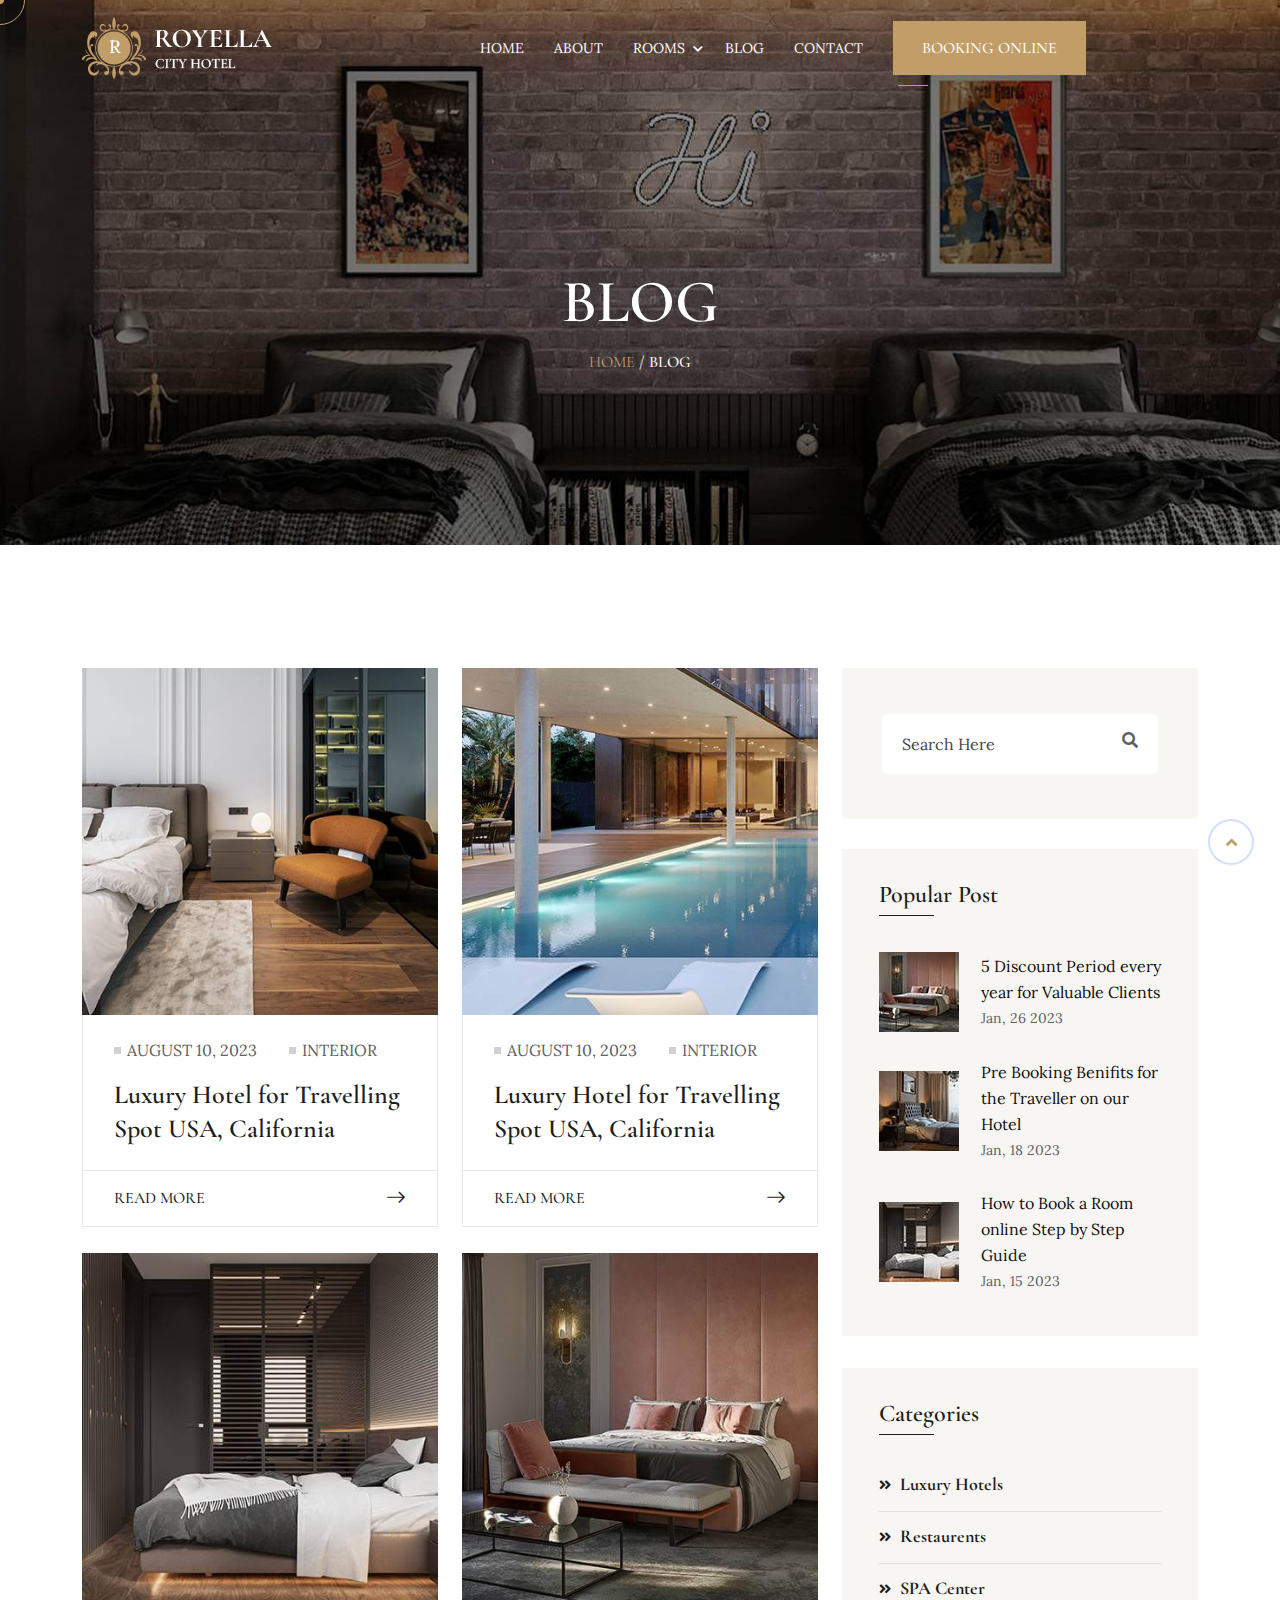
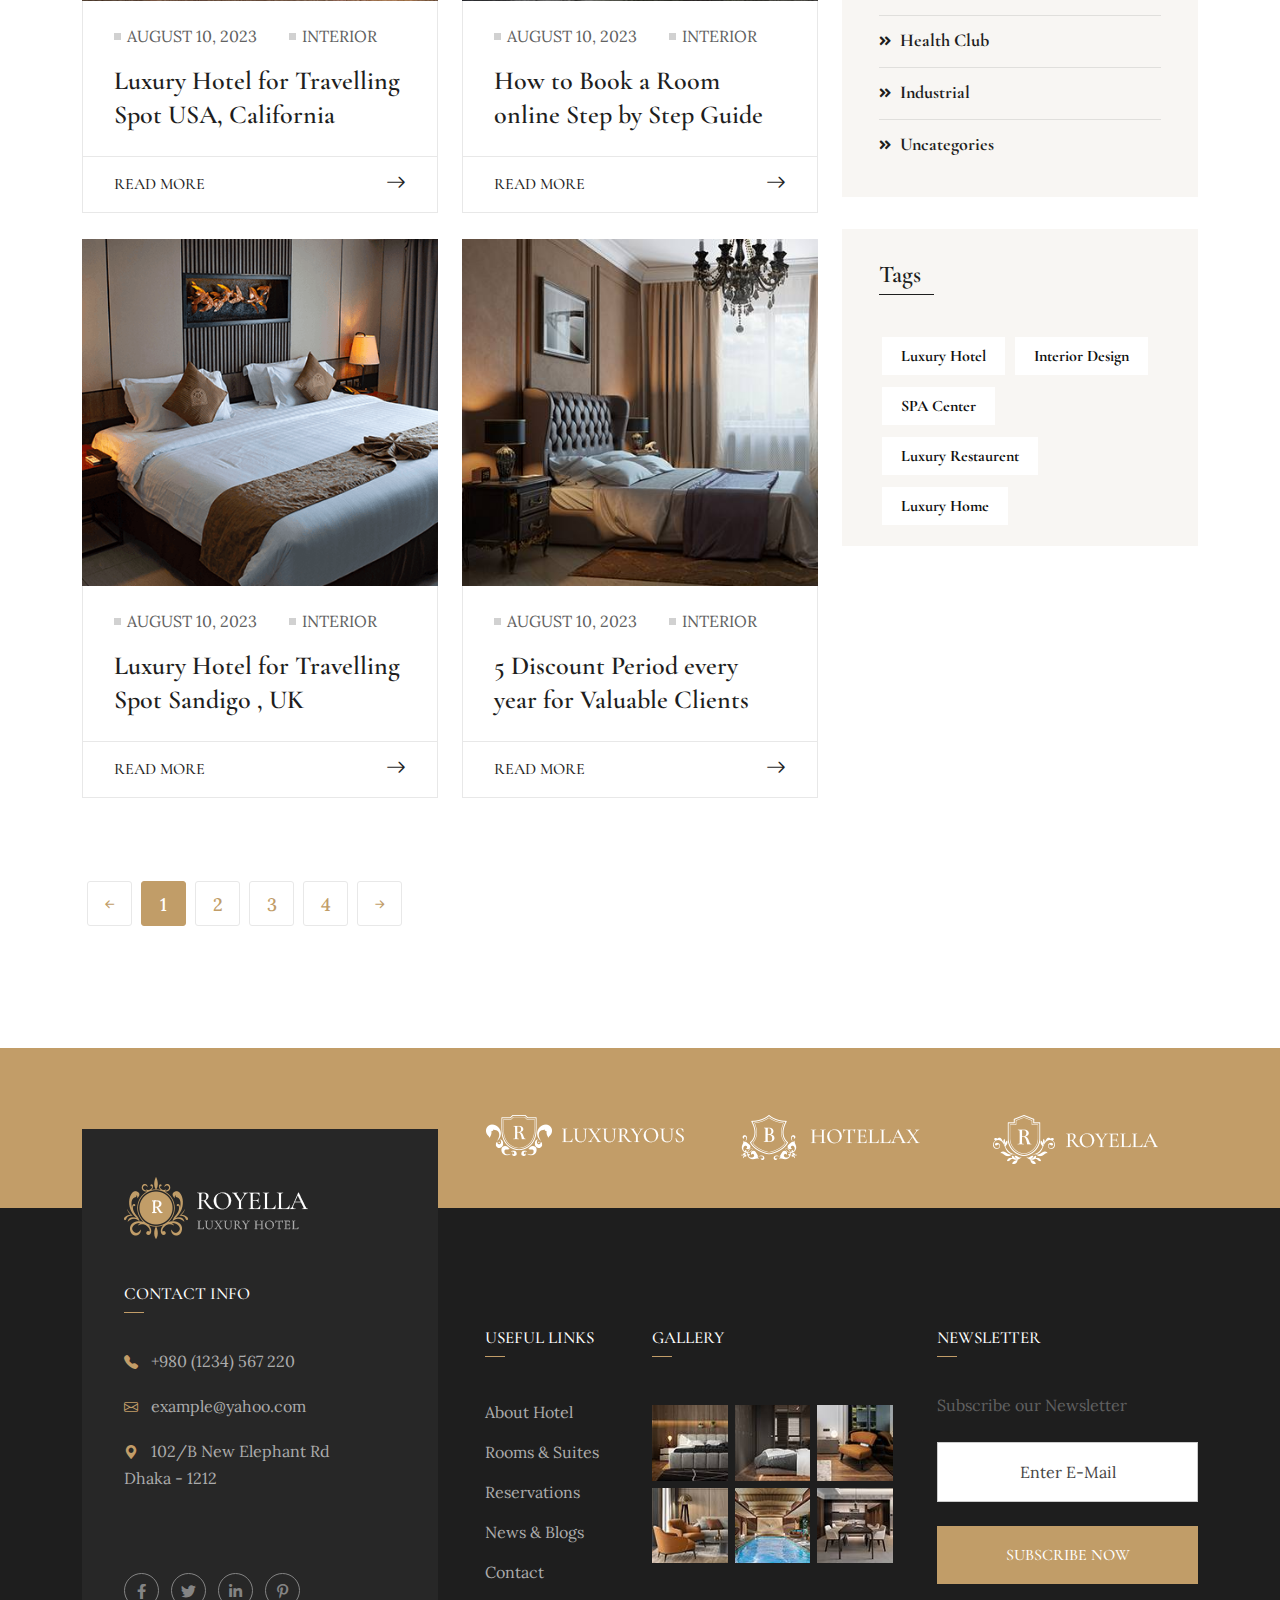
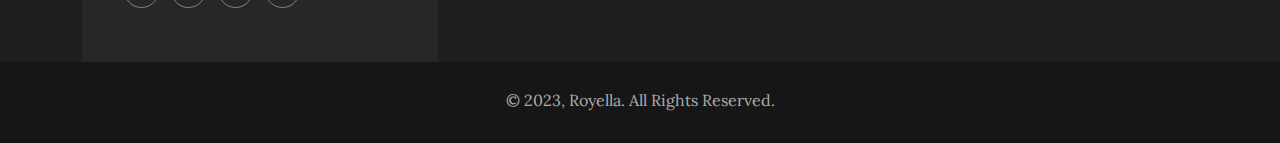
<file: blog.html>
<!DOCTYPE html><html lang="en-US"><head>
	<meta charset="UTF-8">
	<meta http-equiv="x-ua-compatible" content="ie=edge">
	<title>Royella - Luxury Hotel HTML5 Template </title>
	<meta name="description" content="">
	<meta name="viewport" content="width=device-width, initial-scale=1">
	<!-- Favicon -->
	<link rel="icon" type="image/png" sizes="56x56" href="images/icon.png">

	<!-- bootstrap CSS -->
	<link rel="stylesheet" href="css/bootstrap.min.css" type="text/css" media="all">
	<!-- carousel CSS -->
	<link rel="stylesheet" href="css/owl.carousel.min.css" type="text/css" media="all">
	<!-- animate CSS -->
	<link rel="stylesheet" href="css/animate.css" type="text/css" media="all">
	<!-- animated-text CSS -->
	<link rel="stylesheet" href="css/animated-text.css" type="text/css" media="all">
	<!-- font-awesome CSS -->
	<link rel="stylesheet" href="css/all.min.css" type="text/css" media="all">
	<!-- font-flaticon CSS -->
	<link rel="stylesheet" href="css/flaticon.css" type="text/css" media="all">
	<!-- theme-default CSS -->
	<link rel="stylesheet" href="css/theme-default.css" type="text/css" media="all">
	<!-- meanmenu CSS -->
	<link rel="stylesheet" href="css/meanmenu.min.css" type="text/css" media="all">
	<!-- transitions CSS -->
	<link rel="stylesheet" href="css/owl.transitions.css" type="text/css" media="all">
	<!-- venobox CSS -->
	<link rel="stylesheet" href="css/venobox.css" type="text/css" media="all">
	<!-- bootstrap icons -->
	<link rel="stylesheet" href="css/bootstrap-icons.css" type="text/css" media="all">
	<!-- Main Style CSS -->
	<link rel="stylesheet" href="css/style.css" type="text/css" media="all">
	<!-- responsive CSS -->
	<link rel="stylesheet" href="css/responsive.css" type="text/css" media="all">	
	<!-- ScrollCue CSS -->
	<link rel="stylesheet" href="css/scrollCue.css" type="text/css" media="all">
	<!-- modernizr js -->
	<script src="js/modernizr-3.5.0.min.js"></script>
</head>

<body>
	<!-- loder -->
	<div class="loader-wrapper">
		<div class="loader"></div>
		<div class="loder-section left-section"></div>
		<div class="loder-section right-section"></div>
	</div>





<!--==================================================-->
<!-- Start Royella Header Area -->
<!--==================================================-->
<div class="header-area inner" id="sticky-header">
	<div class="container">
		<div class="row align-items-center">
			<div class="col-lg-3">
				<div class="header-logo">
					<a href="index.html"><img src="images/logo.png" alt=""></a>
				</div>
			</div>
			<div class="col-lg-9">
				<div class="header-menu">
					<ul>
                        <li class="menu-item-has-children">
							<a href="index.html">Home</a>
                        </li>
						<li><a href="about.html">About</a></li>
						<li class="menu-item-has-children"><a href="#">Rooms<i class="fas fa-chevron-down"></i></a>
                            <ul class="sub-menu">
					      	  <li><a href="room.html">Room</a></li>
					      	  <li><a href="inventory.html">Inventory</a></li>
						   </ul>
						</li>
						<li class="menu-item-has-children">
							<a href="blog.html">Blog</a>
						</li>
						<li><a href="contact.html">Contact</a></li>
					</ul>
                    <div class="header-button">
					   <a href="find-room.html">Booking Online</a>
				    </div>
				</div>
			</div>
		</div>
	</div>
</div>
<!--==================================================-->
<!-- End Royella Header Area -->
<!--==================================================-->

<!--==================================================-->
<!-- Start Main Menu Area -->
<!--==================================================-->
<div class="mobile-menu-area sticky d-sm-block d-md-block d-lg-none ">
	<div class="mobile-menu">
		<nav class="header-menu">
			<ul class="nav_scroll">
                <li class="menu-item-has-children"><a href="#">Home</a>
                    <ul class="sub-menu">
			      	  <li><a href="index.html">Hotel Boking</a></li>
			      	  <li><a href="index-2.html">Resort</a></li>
			      	  <li><a href="index-3.html">Apartment</a></li>
			      	  <li><a href="index-4.html">City Hotel</a></li>
			      	  <li><a href="index-5.html">Hostel</a></li>
			      	  <li><a href="index-6.html">Tourist</a></li>
			      	  <li class="sub-menu-style-two"><a href="#">Landing</a>
                            <ul class="sub-menu-two">
                              <li><a href="landing.html">Landing 1</a></li>
					      	  <li><a href="landing-2.html">Landing 2</a></li>
					      	  <li><a href="landing-3.html">Landing 3</a></li>
					      	  <li><a href="landing-4.html">Landing 4</a></li>
					      	  <li><a href="landing-5.html">Landing 5</a></li>
					      	  <li><a href="landing-6.html">Landing 6</a></li>
                           </ul>
					   </li>
			      	  <li><a href="rtl.html">RTL Version</a></li>
				   </ul>
                </li>
				<li><a href="about.html">About</a></li>
				<li class="menu-item-has-children"><a href="#">Rooms</a>
                    <ul class="sub-menu">
			      	  <li><a href="room.html">Room</a></li>
			      	  <li><a href="find-room.html">Find Room</a></li>
			      	  <li><a href="room-details.html">Room Details</a></li>
				   </ul>
				</li>
				<li class="menu-item-has-children"><a href="#">Pages</a>
                    <ul class="sub-menu">
			      	  <li><a href="about.html">About</a></li>
			      	  <li><a href="service.html">Service</a></li>
			      	  <li><a href="services-details.html">Service Details</a></li>
			      	  <li><a href="team.html">Team</a></li>
			      	  <li><a href="pricing.html">Pricing</a></li>
				   </ul>
				</li>
				<li class="menu-item-has-children"><a href="#">Blog</a>
				   <ul class="sub-menu">
			      	  <li><a href="blog.html">Blog</a></li>
			      	  <li><a href="blog-details.html">Blog Details</a></li>
				   </ul>
				</li>
				<li><a href="contact.html">Contact</a></li>
			</ul>
		</nav>
	</div>
</div>
<!--==================================================-->
<!-- End Main Menu Area -->
<!--==================================================-->




<!--==================================================-->
<!-- Start Royella Breadcumb Area -->
<div class="breadcumb-area d-flex align-items-center">
	<div class="container">
		<div class="row align-items-center">
			<div class="col-md-12">
				<div class="breacumb-content">
					<div class="breadcum-title">
						<h4>Blog</h4>
					</div>
					<ul>
						<li><a href="index.html">Home</a></li>
						<li>/</li>
						<li>Blog</li>
					</ul>
				</div>
			</div>
		</div>
	</div>
</div>
<!--==================================================-->
<!-- End Royella Breadcumb Area -->
<!--==================================================-->



<!--==================================================-->
<!-- Start Royella Blog Area -->
<!--==================================================-->
<div class="blog-details-area">
	<div class="container">
		<div class="row">
			<div class="col-lg-8">
				<div class="row">
					<div class="col-lg-6 col-md-6">
						<div class="single-blog-box inner">
							<div class="single-blog-thumb">
								<img src="images/blog-1.jpg" alt="">
							</div>
		                    <div class="blog-content">
		                       <div class="meta-blog">
								  <span>August 10, 2023</span>
								  <span>Interior</span>
							    </div>
		                    	<a href="blog-details.html">Luxury Hotel for Travelling Spot USA, California</a>
		                    </div>
		                    <div class="blog-button">
		                    	<a href="blog.html">Read More<span><i class="bi bi-arrow-right"></i></span></a>
		                    </div>
						</div>
					</div>			
					<div class="col-lg-6 col-md-6">
						<div class="single-blog-box inner">
							<div class="single-blog-thumb">
								<img src="images/blog-2.jpg" alt="">
							</div>
		                    <div class="blog-content">
		                       <div class="meta-blog">
								  <span>August 10, 2023</span>
								  <span>Interior</span>
							    </div>
		                    	<a href="blog-details.html">Luxury Hotel for Travelling Spot USA, California</a>
		                    </div>
		                    <div class="blog-button">
		                    	<a href="blog.html">Read More<span><i class="bi bi-arrow-right"></i></span></a>
		                    </div>
						</div>
					</div>			
					<div class="col-lg-6 col-md-6">
						<div class="single-blog-box inner">
							<div class="single-blog-thumb">
								<img src="images/blog-3.jpg" alt="">
							</div>
		                    <div class="blog-content">
		                       <div class="meta-blog">
								  <span>August 10, 2023</span>
								  <span>Interior</span>
							    </div>
		                    	<a href="blog-details.html">Luxury Hotel for Travelling Spot USA, California</a>
		                    </div>
		                    <div class="blog-button">
		                    	<a href="blog.html">Read More<span><i class="bi bi-arrow-right"></i></span></a>
		                    </div>
						</div>
					</div>					
					<div class="col-lg-6 col-md-6">
						<div class="single-blog-box inner">
							<div class="single-blog-thumb">
								<img src="images/blog-4.jpg" alt="">
							</div>
		                    <div class="blog-content">
		                       <div class="meta-blog">
								  <span>August 10, 2023</span>
								  <span>Interior</span>
							    </div>
		                    	<a href="blog-details">How to Book a Room online Step by Step Guide</a>
		                    </div>
		                    <div class="blog-button">
		                    	<a href="blog">Read More<span><i class="bi bi-arrow-right"></i></span></a>
		                    </div>
						</div>
					</div>					
					<div class="col-lg-6 col-md-6">
						<div class="single-blog-box inner">
							<div class="single-blog-thumb">
								<img src="images/blog-5.jpg" alt="">
							</div>
		                    <div class="blog-content">
		                       <div class="meta-blog">
								  <span>August 10, 2023</span>
								  <span>Interior</span>
							    </div>
		                    	<a href="blog-details.html">Luxury Hotel for Travelling Spot Sandigo , UK</a>
		                    </div>
		                    <div class="blog-button">
		                    	<a href="blog.html">Read More<span><i class="bi bi-arrow-right"></i></span></a>
		                    </div>
						</div>
					</div>					
					<div class="col-lg-6 col-md-6">
						<div class="single-blog-box inner">
							<div class="single-blog-thumb">
								<img src="images/blog-6.jpg" alt="">
							</div>
		                    <div class="blog-content">
		                       <div class="meta-blog">
								  <span>August 10, 2023</span>
								  <span>Interior</span>
							    </div>
		                    	<a href="blog-details.html">5 Discount Period every year for Valuable Clients</a>
		                    </div>
		                    <div class="blog-button">
		                    	<a href="blog.html">Read More<span><i class="bi bi-arrow-right"></i></span></a>
		                    </div>
						</div>
					</div>
				</div>
			</div>
			<div class="col-lg-4">
				<div class="row">
					<div class="col-lg-12">
						<div class="widget_search">
						    <form action="#" method="get">
						    	<input type="text" name="s" value="" placeholder="Search Here" title="Search for:">
						    	<button type="submit" class="icons">
						    		<i class="fa fa-search"></i>
						    	</button>
						    </form>
				    	</div>
				    	<div class="widget-categories-box">
							<!-- categories title -->
							<div class="categories_title">
								<h4>Popular Post </h4>
							</div>
							<div class="sidber-widget-recent-post">
								<div class="recent-widget-thumb">
									<img src="images/details-post-1.jpg" alt="">
								</div>
								<div class="recent-widget-content">
									<a href="#">5 Discount Period every year for Valuable Clients</a>	
									<p> Jan, 26 2023</p>							
								</div>
							</div>
							<div class="sidber-widget-recent-post">
								<div class="recent-widget-thumb">
									<img src="images/details-post-2.jpg" alt="">
								</div>
								<div class="recent-widget-content">
									<a href="#">Pre Booking Benifits for the Traveller on our Hotel</a>	
									<p>Jan, 18 2023</p>						
								</div>
							</div>
							<div class="sidber-widget-recent-post style1">
								<div class="recent-widget-thumb">
									<img src="images/details-post-3.jpg" alt="">
								</div>
								<div class="recent-widget-content">
									<a href="#">How to Book a Room online Step by Step Guide</a>	
									<p> Jan, 15 2023</p>							
								</div>
							</div>
					    </div>				    	
					    <div class="widget-categories-box">
							<!-- categories title -->
							<div class="categories_title">
								<h4>Categories </h4>
							</div>
                            <div class="widget-catefories-list">
                            	<ul>
                            		<li><a href="#"><i class="fas fa-angle-double-right"></i>Luxury Hotels</a></li>
                            		<li><a href="#"><i class="fas fa-angle-double-right"></i>Restaurents</a></li>
                            		<li><a href="#"><i class="fas fa-angle-double-right"></i>SPA Center</a></li>
                            		<li><a href="#"><i class="fas fa-angle-double-right"></i>Health Club</a></li>
                            		<li><a href="#"><i class="fas fa-angle-double-right"></i>Industrial</a></li>
                            		<li><a href="#"><i class="fas fa-angle-double-right"></i>Uncategories</a></li>
                            	</ul>
                            </div>
					    </div>					    
					    <div class="widget-categories-box">
							<!-- categories title -->
							<div class="categories_title">
								<h4>Tags </h4>
							</div>
                            <div class="widget-catefories-tags">
                                <a href="#">Luxury Hotel</a>
                                <a href="#">Interior Design</a>
                                <a href="#">SPA Center</a>
                                <a href="#">Luxury Restaurent</a>
                                <a href="#">Luxury Home</a>
                            </div>
					    </div>
					</div>
				</div>
			</div>
		</div>
		<div class="row">
			<div class="col-md-12">
				<div class="pagination-box">
					<ul>
						<li><a href="#"><i class="bi bi-arrow-left-short"></i></a></li>
						<li class="active"><a href="#">1</a></li>
						<li><a href="#">2</a></li>
						<li><a href="#">3</a></li>
						<li><a href="#">4</a></li>
						<li><a href="#"><i class="bi bi-arrow-right-short"></i></a></li>
					</ul>
				</div>
			</div>
		</div>
	</div>
</div>
<!--==================================================-->
<!-- End Royella Blog Area -->
<!--==================================================-->



<!--==================================================-->
<!-- Start Royella Brand Area -->
<!--==================================================-->
<div class="brand-area">
	<div class="container">
		<div class="row">
			<div class="col-lg-4"></div>
			<div class="col-lg-8">
				<div class="row">
					<div class="brand-list owl-carousel">
					    <div class="col-lg-12">
						    <div class="single-brand-box">
							    <div class="brand-thumb">
							    	<img src="images/brand-1.png" alt="">
							    </div>
						    </div>
					    </div>					   
					    <div class="col-lg-12">
						    <div class="single-brand-box">
							    <div class="brand-thumb">
							    	<img src="images/brand-2.png" alt="">
							    </div>
						    </div>
					    </div>					    
					    <div class="col-lg-12">
						    <div class="single-brand-box">
							    <div class="brand-thumb">
							    	<img src="images/brand-3.png" alt="">
							    </div>
						    </div>
					    </div>
					</div>
				</div>
			</div>
		</div>
	</div>
</div>
<!--==================================================-->
<!-- End Royella Brand Area -->
<!--==================================================-->




<!--==================================================-->
<!-- Start Royella Footer Area -->
<!--==================================================-->
<div class="footer-area">
	<div class="container">
		<div class="row">
			<div class="col-lg-4 col-md-6 col-sm-6">
				<div class="footer-widget-contact">
					<div class="footer-widget-logo">
						<a href="index.html"><img src="images/logo-1.png" alt=""></a>
					</div>
					<div class="footer-widget-content">
						<div class="footer-widget-title">
							<h4>Contact Info</h4>
						</div>
						<div class="footer-widget-contact-info">
							<ul>
								<li><i class="bi bi-telephone-fill"></i>+980 (1234) 567 220</li>
								<li><i class="bi bi-envelope"></i>example@yahoo.com</li>
								<li><i class="bi bi-geo-alt-fill"></i>102/B New Elephant Rd<br>Dhaka - 1212</li>
							</ul>
						</div>
					</div>
					<div class="footer-widget-social-icon">
						<ul>
							<li><a href="#"><i class="fab fa-facebook-f"></i></a></li>
							<li><a href="#"><i class="fab fa-twitter"></i></a></li>
							<li><a href="#"><i class="fab fa-linkedin-in"></i></a></li>
							<li><a href="#"><i class="fab fa-pinterest-p"></i></a></li>
						</ul>
					</div>
				</div>
			</div>
			<div class="col-lg-2 col-md-6 col-sm-6">
				<div class="footer-widget-content upper">
					<div class="footer-widget-title">
						<h4>Useful Links</h4>
					</div>
					<div class="footer-widget-menu">
                        <ul>
                         	<li><a href="about.html">About Hotel</a></li>
                         	<li><a href="room.html">Rooms & Suites</a></li>
                         	<li><a href="room-details.html">Reservations</a></li>
                         	<li><a href="blog.html">News & Blogs</a></li>
                         	<li><a href="contact.html">Contact</a></li>
                        </ul>
					</div>
				</div>
			</div>			
			<div class="col-lg-3 col-md-6 col-sm-6">
				<div class="footer-widget-content">
					<div class="footer-widget-title">
						<h4>Gallery</h4>
					</div>
					<div class="footer-widget-gallery">
                        <a class="place venobox vbox-item" data-gall="lace-imgs" href="assets/images/home-1/gallery-1.jpg"><img src="images/gallery-1.jpg" alt=""></a>                       
                         <a class="place venobox vbox-item" data-gall="lace-imgs" href="assets/images/home-1/gallery-2.jpg"><img src="images/gallery-2.jpg" alt=""></a>                      
                        <a class="place venobox vbox-item" data-gall="lace-imgs" href="assets/images/home-1/gallery-3.jpg"><img src="images/gallery-3.jpg" alt=""></a> 
                        <a class="place venobox vbox-item" data-gall="lace-imgs" href="assets/images/home-1/gallery-4.jpg"><img src="images/gallery-4.jpg" alt=""></a> 
                        <a class="place venobox vbox-item" data-gall="lace-imgs" href="assets/images/home-1/gallery-5.jpg"><img src="images/gallery-5.jpg" alt=""></a>
                        <a class="place venobox vbox-item" data-gall="lace-imgs" href="assets/images/home-1/gallery-6.jpg"><img src="images/gallery-6.jpg" alt=""></a>
					</div>
				</div>
			</div>			
			<div class="col-lg-3 col-md-6 col-sm-6">
				<div class="footer-widget-content">
					<div class="footer-widget-title">
						<h4>Newsletter</h4>
					</div>
					<p>Subscribe our Newsletter</p>
					<form action="#">
						<div class="single-newsletter-box">
							<input type="text" name="Email" placeholder="Enter E-Mail" required="">
							<button type="submit">Subscribe Now</button>
						</div>
					</form>
				</div>
			</div>
		</div>
	</div>
</div>
<!--==================================================-->
<!-- End Royella Footer Area -->
<!--==================================================-->



<!--==================================================-->
<!-- Start Royella Footer Bottom Area -->
<!--==================================================-->
<div class="footer-bottom-area">
	<div class="container">
		<div class="row">
			<div class="col-md-12 text-center">
				<div class="footer-bottom-content">
					<h4>© 2023, Royella. All Rights Reserved.</h4>
				</div>
			</div>
		</div>
	</div>
</div>
<!--==================================================-->
<!-- End Royella Footer Bottom Area -->
<!--==================================================-->


<!--==================================================-->
	<!-- Start Curser Section Here -->
	<!--==================================================-->
	<div class="curser"></div>
	<div class="curser2"></div>
	<!--==================================================-->
	<!-- Ends Curser Section Here -->
	<!--==================================================-->


<!--==================================================-->
<!-- Start scrollup section Section -->
<!--==================================================-->
   <div class="prgoress_indicator active-progress">
        <svg class="progress-circle svg-content" width="100%" height="100%" viewBox="-1 -1 102 102">
          <path d="M50,1 a49,49 0 0,1 0,98 a49,49 0 0,1 0,-98" style="transition: stroke-dashoffset 10ms linear 0s; stroke-dasharray: 307.919, 307.919; stroke-dashoffset: 270.456;"></path>
        </svg>
    </div>
<!--==================================================-->
<!-- Start scrollup section Section -->
<!--==================================================-->


	<!-- jquery js -->
	<script src="js/jquery-3.6.2.min.js"></script>
	<script src="js/popper.min.js"></script>
	<!-- bootstrap js -->
	<script src="js/bootstrap.min.js"></script>
	<!-- carousel js -->
	<script src="js/owl.carousel.min.js"></script>
	<!-- counterup js -->
	<script src="js/jquery.counterup.min.js"></script>
	<!-- waypoints js -->
	<script src="js/waypoints.min.js"></script>
	<!-- wow js -->
	<script src="js/wow.js"></script>
	<!-- imagesloaded js -->
	<script src="js/imagesloaded.pkgd.min.js"></script>
	<!-- venobox js -->
	<script src="js/venobox.js"></script>

	<!--  animated-text js -->
	<script src="js/animated-text.js"></script>
	<!-- venobox min js -->
	<script src="js/venobox.min.js"></script>
	<!-- isotope js -->
	<script src="js/isotope.pkgd.min.js"></script>
	<!-- jquery meanmenu js -->
	<script src="js/jquery.meanmenu.js"></script>

	<!-- jquery scrollup js -->
	<script src="js/jquery.scrollUp.js"></script>
	<!-- theme js -->
	<script src="js/theme.js"></script>
    <!-- coustom js -->
	<script src="js/coustom.js"></script>
	<!-- barfiller -->
	<script src="js/jquery.barfiller.js"></script>
	<!-- barfiller -->
	<script src="js/scrollCue.min.js"></script>





</body></html>
</file>
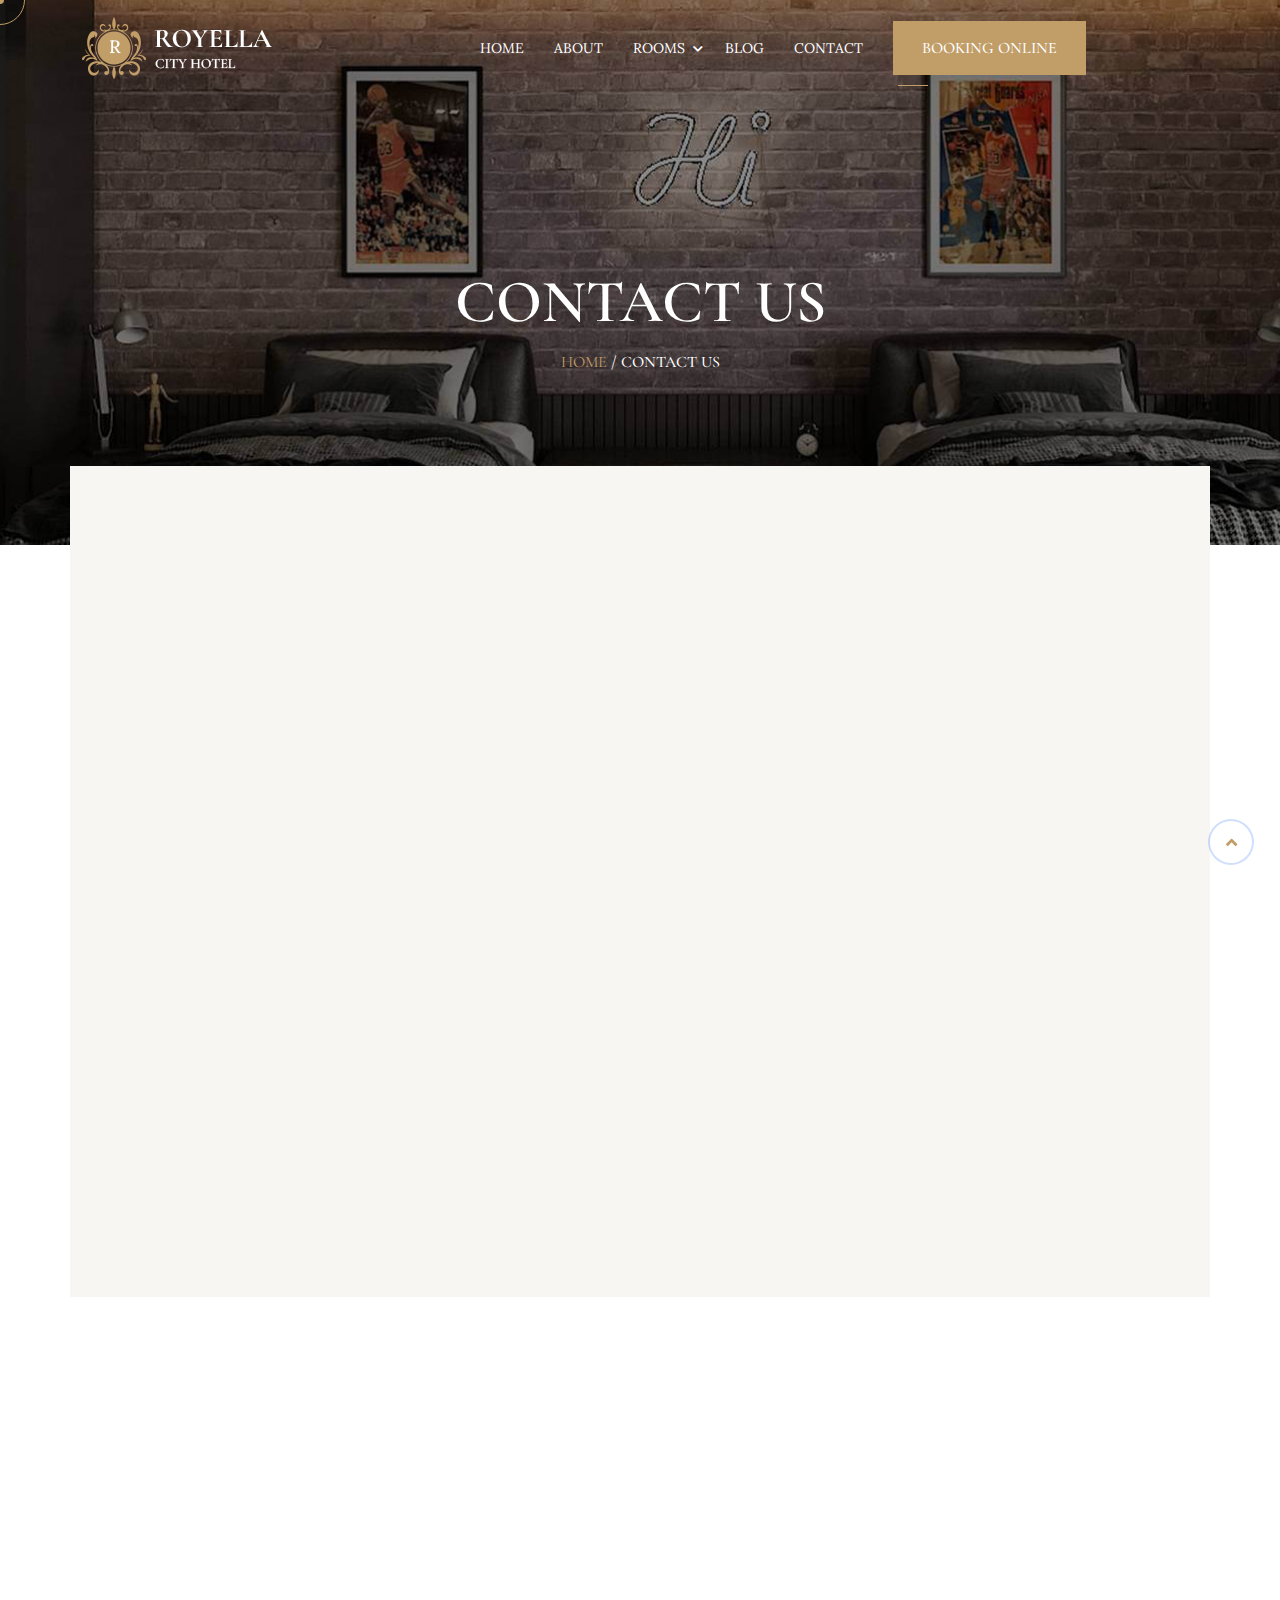
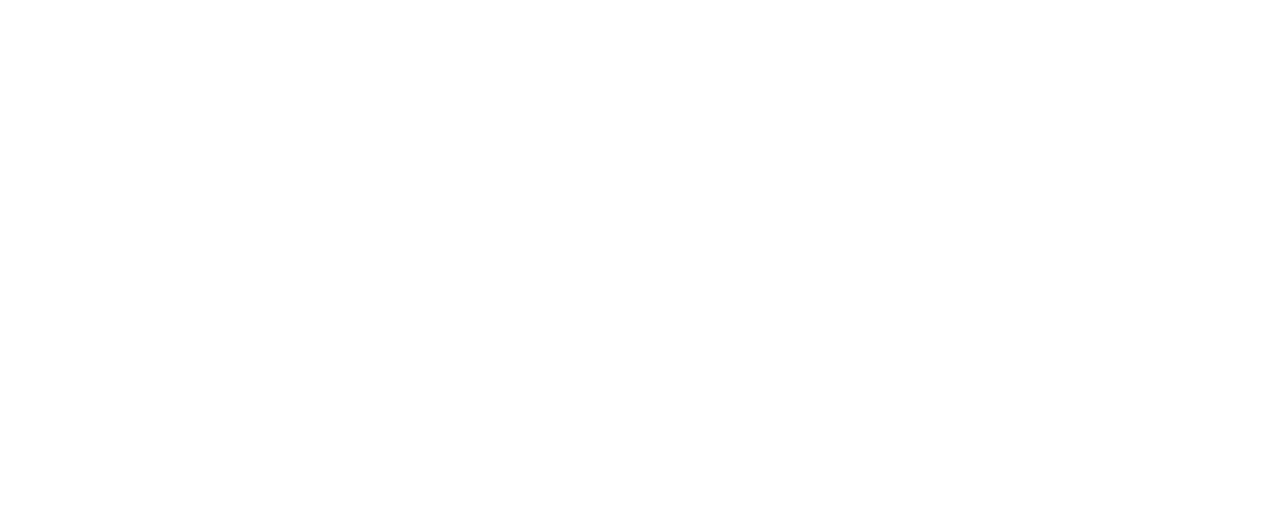
<file: contact.html>
<!DOCTYPE html><html lang="en-US"><head>
	<meta charset="UTF-8">
	<meta http-equiv="x-ua-compatible" content="ie=edge">
	<title>Royella - Luxury Hotel HTML5 Template </title>
	<meta name="description" content="">
	<meta name="viewport" content="width=device-width, initial-scale=1">
	<!-- Favicon -->
	<link rel="icon" type="image/png" sizes="56x56" href="images/icon.png">

	<!-- bootstrap CSS -->
	<link rel="stylesheet" href="css/bootstrap.min.css" type="text/css" media="all">
	<!-- carousel CSS -->
	<link rel="stylesheet" href="css/owl.carousel.min.css" type="text/css" media="all">
	<!-- animate CSS -->
	<link rel="stylesheet" href="css/animate.css" type="text/css" media="all">
	<!-- animated-text CSS -->
	<link rel="stylesheet" href="css/animated-text.css" type="text/css" media="all">
	<!-- font-awesome CSS -->
	<link rel="stylesheet" href="css/all.min.css" type="text/css" media="all">
	<!-- font-flaticon CSS -->
	<link rel="stylesheet" href="css/flaticon.css" type="text/css" media="all">
	<!-- theme-default CSS -->
	<link rel="stylesheet" href="css/theme-default.css" type="text/css" media="all">
	<!-- meanmenu CSS -->
	<link rel="stylesheet" href="css/meanmenu.min.css" type="text/css" media="all">
	<!-- transitions CSS -->
	<link rel="stylesheet" href="css/owl.transitions.css" type="text/css" media="all">
	<!-- venobox CSS -->
	<link rel="stylesheet" href="css/venobox.css" type="text/css" media="all">
	<!-- bootstrap icons -->
	<link rel="stylesheet" href="css/bootstrap-icons.css" type="text/css" media="all">
	<!-- Main Style CSS -->
	<link rel="stylesheet" href="css/style.css" type="text/css" media="all">
	<!-- responsive CSS -->
	<link rel="stylesheet" href="css/responsive.css" type="text/css" media="all">	
	<!-- ScrollCue CSS -->
	<link rel="stylesheet" href="css/scrollCue.css" type="text/css" media="all">
	<!-- modernizr js -->
	<script src="js/modernizr-3.5.0.min.js"></script>
</head>

<body>
	<!-- loder -->
	<div class="loader-wrapper">
		<div class="loader"></div>
		<div class="loder-section left-section"></div>
		<div class="loder-section right-section"></div>
	</div>

<!--==================================================-->
<!-- Start Royella Header Area -->
<!--==================================================-->
<div class="header-area inner" id="sticky-header">
	<div class="container">
		<div class="row align-items-center">
			<div class="col-lg-3">
				<div class="header-logo">
					<a href="index.html"><img src="images/logo.png" alt=""></a>
				</div>
			</div>
			<div class="col-lg-9">
				<div class="header-menu">
					<ul>
                        <li class="menu-item-has-children">
							<a href="index.html">Home</a>
                        </li>
						<li><a href="about.html">About</a></li>
						<li class="menu-item-has-children"><a href="#">Rooms<i class="fas fa-chevron-down"></i></a>
                            <ul class="sub-menu">
					      	  <li><a href="room.html">Room</a></li>
					      	  <!-- <li><a href="find-room.html">Find Room</a></li> -->
					      	  <li><a href="inventory.html">Inventory</a></li>
						   </ul>
						</li>
						<li class="menu-item-has-children">
							<a href="blog.html">Blog</a>
						</li>
						<li><a href="contact.html">Contact</a></li>
					</ul>
                    <div class="header-button">
					   <a href="login.html">Booking Online</a>
				    </div>
				</div>
			</div>
		</div>
	</div>
</div>
<!--==================================================-->
<!-- End Royella Header Area -->
<!--==================================================-->

<!--==================================================-->
<!-- Start Main Menu Area -->
<!--==================================================-->
<div class="mobile-menu-area sticky d-sm-block d-md-block d-lg-none ">
	<div class="mobile-menu">
		<nav class="header-menu">
			<ul class="nav_scroll">
                <li class="menu-item-has-children">
                    <a href="index.html">Home</a>
                </li>
				<li><a href="about.html">About</a></li>
				<li class="menu-item-has-children"><a href="#">Rooms</a>
                    <ul class="sub-menu">
			      	  <li><a href="room.html">Room</a></li>
			      	  <!-- <li><a href="find-room.html">Find Room</a></li> -->
			      	  <li><a href="room-details.html">Room Details</a></li>
				   </ul>
				</li>
				<li class="menu-item-has-children"><a href="#">Blog</a>
				   <ul class="sub-menu">
			      	  <li><a href="blog.html">Blog</a></li>
			      	  <li><a href="blog-details.html">Blog Details</a></li>
				   </ul>
				</li>
				<li><a href="contact.html">Contact</a></li>
			</ul>
		</nav>
	</div>
</div>
<!--==================================================-->
<!-- End Main Menu Area -->
<!--==================================================-->




<!--==================================================-->
<!-- Start Royella Breadcumb Area -->
<div class="breadcumb-area d-flex align-items-center">
	<div class="container">
		<div class="row align-items-center">
			<div class="col-md-12">
				<div class="breacumb-content">
					<div class="breadcum-title">
						<h4>Contact Us</h4>
					</div>
					<ul>
						<li><a href="index.html">Home</a></li>
						<li>/</li>
						<li>Contact us</li>
					</ul>
				</div>
			</div>
		</div>
	</div>
</div>
<!--==================================================-->
<!-- End Royella Breadcumb Area -->
<!--==================================================-->

<!--==================================================-->
<!-- Start Royella Contact Area Inner -->
<!--==================================================-->
<div class="contact-area style-two">
	<div class="container">
		<div class="row add-backgroun">
			<div class="col-lg-6 col-md-12">
				<div class="section-title two" data-cue="zoomIn">
					<h4>Contact us</h4>
					<h1>Contact With Us</h1>
					<p class="section-desc-2">Rapidiously myocardinate cross-platform intellectual capital after the
                       model. Appropriately create interactive infrastructures after maintance
                       Holisticly facilitate stand-alone
					</p>
				</div>
				<div class="single-contact-box" data-cue="zoomIn">
					<div class="contact-icon">
						<i class="bi bi-telephone-fill"></i>
					</div>
					<div class="contact-title">
						<h4>Call Us Now</h4>
						<p>+980 123 (4567) 890</p>
					</div>
				</div>				
				<div class="single-contact-box" data-cue="zoomIn">
					<div class="contact-icon">
						<i class="bi bi-envelope"></i>
					</div>
					<div class="contact-title">
						<h4>Sent Email</h4>
						<p>example@gmail.com</p>
					</div>
				</div>					
				<div class="single-contact-box" data-cue="zoomIn">
					<div class="contact-icon">
						<i class="bi bi-geo-alt-fill"></i>
					</div>
					<div class="contact-title">
						<h4>Our Locations</h4>
						<p>New elephant Road, Dhanmondi<br>Dhaka - 1212</p>
					</div>
				</div>	
			</div>
			<div class="col-lg-6 col-md-12">
				<form action="https://formspree.io/f/myyleorq" method="POST" id="dreamit-form">
					<div class="single-contact-form" data-cue="zoomIn">
						<div class="contact-content">
							<h4>Get In Touch</h4>
						</div>
						<div class="single-input-box">
							<input type="text" name="Name" placeholder="Your Name" required="">
						</div>
						<div class="single-input-box">
							<input type="text" name="Email" placeholder="Enter Your Email" required="">
						</div>
						<div class="single-input-box">
					        <select name="Subject" id="Subject">
					        	<option value="saab">select Subject</option>
					        	<option value="opel">Luxury Hotel</option>
					        	<option value="audi">Room</option>
					        	<option value="audi">Hottel</option>
					        </select>
						</div>
						<div class="single-input-box">
							<textarea name="Message" id="Message" placeholder="Write Message"></textarea>
						</div>
						<div class="single-input-box">
							<button type="submit">Sent Message</button>
						</div>
					</div>
				</form>
				<div id="status"></div>
			</div>
		</div>
	</div>
</div>
<!--==================================================-->
<!-- End Royella Contact Area Inner -->
<!--==================================================-->




<!--==================================================-->
<!-- Start Royella Brand Area -->
<!--==================================================-->
<div class="brand-area" data-cue="zoomIn">
	<div class="container">
		<div class="row">
			<div class="col-lg-4"></div>
			<div class="col-lg-8">
				<div class="row">
					<div class="brand-list owl-carousel">
					    <div class="col-lg-12">
						    <div class="single-brand-box">
							    <div class="brand-thumb">
							    	<img src="images/brand-1.png" alt="">
							    </div>
						    </div>
					    </div>					   
					    <div class="col-lg-12">
						    <div class="single-brand-box">
							    <div class="brand-thumb">
							    	<img src="images/brand-2.png" alt="">
							    </div>
						    </div>
					    </div>					    
					    <div class="col-lg-12">
						    <div class="single-brand-box">
							    <div class="brand-thumb">
							    	<img src="images/brand-3.png" alt="">
							    </div>
						    </div>
					    </div>
					</div>
				</div>
			</div>
		</div>
	</div>
</div>
<!--==================================================-->
<!-- End Royella Brand Area -->
<!--==================================================-->




<!--==================================================-->
<!-- Start Royella Footer Area -->
<!--==================================================-->
<div class="footer-area" data-cue="zoomIn">
	<div class="container">
		<div class="row">
			<div class="col-lg-4 col-md-6 col-sm-6">
				<div class="footer-widget-contact">
					<div class="footer-widget-logo">
						<a href="index.html"><img src="images/logo-1.png" alt=""></a>
					</div>
					<div class="footer-widget-content">
						<div class="footer-widget-title">
							<h4>Contact Info</h4>
						</div>
						<div class="footer-widget-contact-info">
							<ul>
								<li><i class="bi bi-telephone-fill"></i>+980 (1234) 567 220</li>
								<li><i class="bi bi-envelope"></i>example@yahoo.com</li>
								<li><i class="bi bi-geo-alt-fill"></i>102/B New Elephant Rd<br>Dhaka - 1212</li>
							</ul>
						</div>
					</div>
					<div class="footer-widget-social-icon">
						<ul>
							<li><a href="#"><i class="fab fa-facebook-f"></i></a></li>
							<li><a href="#"><i class="fab fa-twitter"></i></a></li>
							<li><a href="#"><i class="fab fa-linkedin-in"></i></a></li>
							<li><a href="#"><i class="fab fa-pinterest-p"></i></a></li>
						</ul>
					</div>
				</div>
			</div>
			<div class="col-lg-2 col-md-6 col-sm-6">
				<div class="footer-widget-content upper">
					<div class="footer-widget-title">
						<h4>Useful Links</h4>
					</div>
					<div class="footer-widget-menu">
                        <ul>
                         	<li><a href="about.html">About Hotel</a></li>
                         	<li><a href="room.html">Rooms & Suites</a></li>
                         	<li><a href="room-details.html">Reservations</a></li>
                         	<li><a href="blog.html">News & Blogs</a></li>
                         	<li><a href="contact.html">Contact</a></li>
                        </ul>
					</div>
				</div>
			</div>			
			<div class="col-lg-3 col-md-6 col-sm-6">
				<div class="footer-widget-content">
					<div class="footer-widget-title">
						<h4>Gallery</h4>
					</div>
					<div class="footer-widget-gallery">
                        <a class="place venobox vbox-item" data-gall="lace-imgs" href="assets/images/home-1/gallery-1.jpg"><img src="images/gallery-1.jpg" alt=""></a>                       
                         <a class="place venobox vbox-item" data-gall="lace-imgs" href="assets/images/home-1/gallery-2.jpg"><img src="images/gallery-2.jpg" alt=""></a>                      
                        <a class="place venobox vbox-item" data-gall="lace-imgs" href="assets/images/home-1/gallery-3.jpg"><img src="images/gallery-3.jpg" alt=""></a> 
                        <a class="place venobox vbox-item" data-gall="lace-imgs" href="assets/images/home-1/gallery-4.jpg"><img src="images/gallery-4.jpg" alt=""></a> 
                        <a class="place venobox vbox-item" data-gall="lace-imgs" href="assets/images/home-1/gallery-5.jpg"><img src="images/gallery-5.jpg" alt=""></a>
                        <a class="place venobox vbox-item" data-gall="lace-imgs" href="assets/images/home-1/gallery-6.jpg"><img src="images/gallery-6.jpg" alt=""></a>
					</div>
				</div>
			</div>			
			<div class="col-lg-3 col-md-6 col-sm-6">
				<div class="footer-widget-content">
					<div class="footer-widget-title">
						<h4>Newsletter</h4>
					</div>
					<p>Subscribe our Newsletter</p>
					<form action="#">
						<div class="single-newsletter-box">
							<input type="text" name="Email" placeholder="Enter E-Mail" required="">
							<button type="submit">Subscribe Now</button>
						</div>
					</form>
				</div>
			</div>
		</div>
	</div>
</div>
<!--==================================================-->
<!-- End Royella Footer Area -->
<!--==================================================-->



<!--==================================================-->
<!-- Start Royella Footer Bottom Area -->
<!--==================================================-->
<div class="footer-bottom-area" data-cue="zoomIn">
	<div class="container">
		<div class="row">
			<div class="col-md-12 text-center">
				<div class="footer-bottom-content">
					<h4>© 2023, Royella. All Rights Reserved.</h4>
				</div>
			</div>
		</div>
	</div>
</div>
<!--==================================================-->
<!-- End Royella Footer Bottom Area -->
<!--==================================================-->



<!--==================================================-->
	<!-- Start Curser Section Here -->
	<!--==================================================-->
	<div class="curser"></div>
	<div class="curser2"></div>
	<!--==================================================-->
	<!-- Ends Curser Section Here -->
	<!--==================================================-->




<!--==================================================-->
<!-- Start scrollup section Section -->
<!--==================================================-->
   <div class="prgoress_indicator active-progress">
        <svg class="progress-circle svg-content" width="100%" height="100%" viewBox="-1 -1 102 102">
          <path d="M50,1 a49,49 0 0,1 0,98 a49,49 0 0,1 0,-98" style="transition: stroke-dashoffset 10ms linear 0s; stroke-dasharray: 307.919, 307.919; stroke-dashoffset: 270.456;"></path>
        </svg>
    </div>
<!--==================================================-->
<!-- Start scrollup section Section -->
<!--==================================================-->


	<!-- jquery js -->
	<script src="js/jquery-3.6.2.min.js"></script>
	<script src="js/popper.min.js"></script>
	<!-- bootstrap js -->
	<script src="js/bootstrap.min.js"></script>
	<!-- carousel js -->
	<script src="js/owl.carousel.min.js"></script>
	<!-- counterup js -->
	<script src="js/jquery.counterup.min.js"></script>
	<!-- waypoints js -->
	<script src="js/waypoints.min.js"></script>
	<!-- wow js -->
	<script src="js/wow.js"></script>
	<!-- imagesloaded js -->
	<script src="js/imagesloaded.pkgd.min.js"></script>
	<!-- venobox js -->
	<script src="js/venobox.js"></script>

	<!--  animated-text js -->
	<script src="js/animated-text.js"></script>
	<!-- venobox min js -->
	<script src="js/venobox.min.js"></script>
	<!-- isotope js -->
	<script src="js/isotope.pkgd.min.js"></script>
	<!-- jquery meanmenu js -->
	<script src="js/jquery.meanmenu.js"></script>

	<!-- jquery scrollup js -->
	<script src="js/jquery.scrollUp.js"></script>
	<!-- theme js -->
	<script src="js/theme.js"></script>
    <!-- coustom js -->
	<script src="js/coustom.js"></script>
	<!-- barfiller -->
	<script src="js/jquery.barfiller.js"></script>
	<!-- barfiller -->
	<script src="js/scrollCue.min.js"></script>


</body></html>
</file>
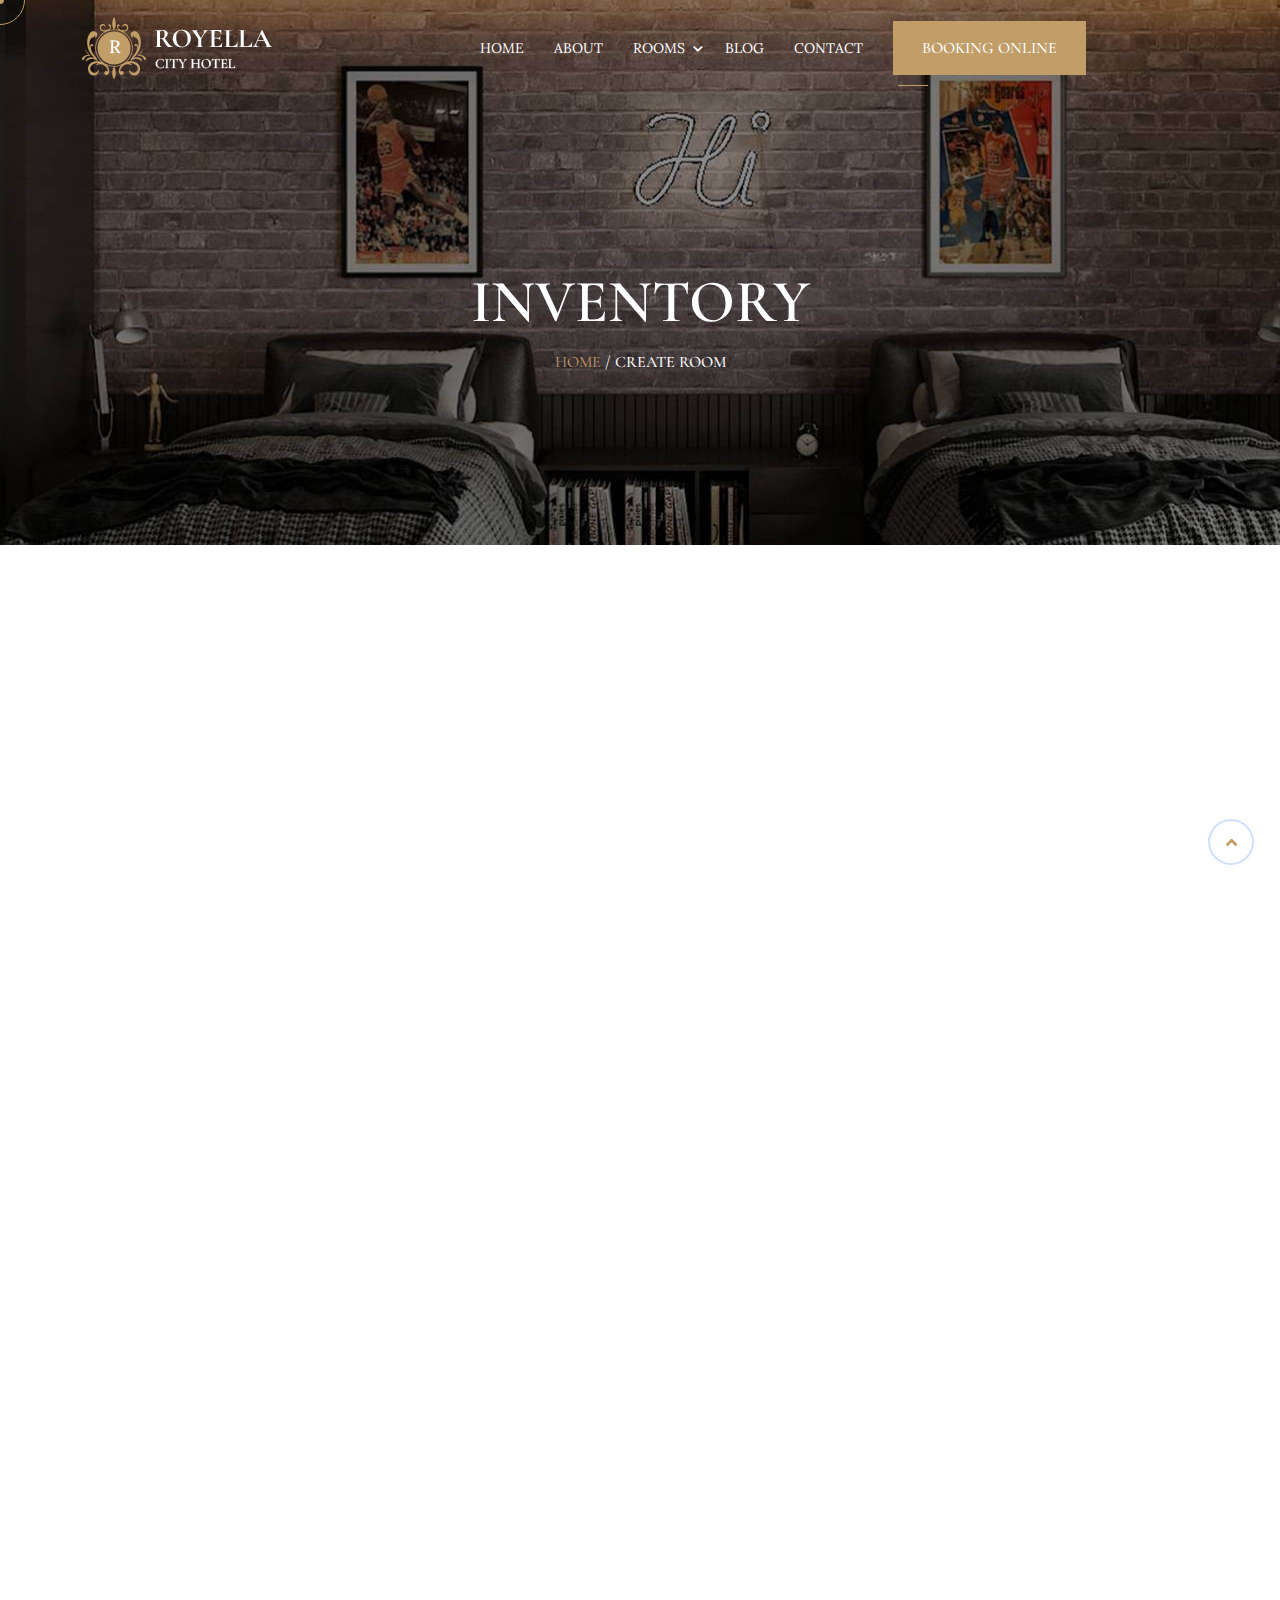
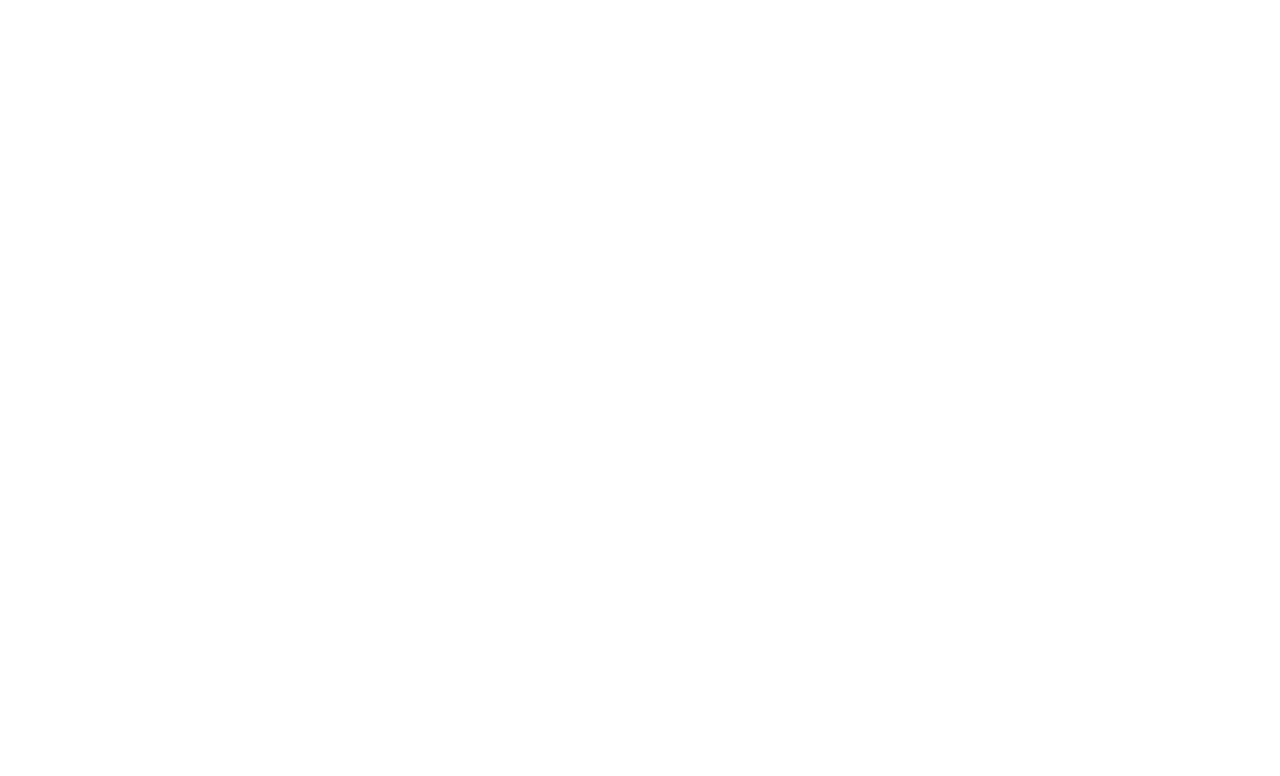
<file: create-inventory.html>
<!DOCTYPE html><html lang="en-US"><head>
	<meta charset="UTF-8">
	<meta http-equiv="x-ua-compatible" content="ie=edge">
	<title>Royella - Luxury Hotel HTML5 Template </title>
	<meta name="description" content="">
	<meta name="viewport" content="width=device-width, initial-scale=1">
	<!-- Favicon -->
	<link rel="icon" type="image/png" sizes="56x56" href="images/icon.png">

	<!-- bootstrap CSS -->
	<link rel="stylesheet" href="css/bootstrap.min.css" type="text/css" media="all">
	<!-- carousel CSS -->
	<link rel="stylesheet" href="css/owl.carousel.min.css" type="text/css" media="all">
	<!-- animate CSS -->
	<link rel="stylesheet" href="css/animate.css" type="text/css" media="all">
	<!-- animated-text CSS -->
	<link rel="stylesheet" href="css/animated-text.css" type="text/css" media="all">
	<!-- font-awesome CSS -->
	<link rel="stylesheet" href="css/all.min.css" type="text/css" media="all">
	<!-- font-flaticon CSS -->
	<link rel="stylesheet" href="css/flaticon.css" type="text/css" media="all">
	<!-- theme-default CSS -->
	<link rel="stylesheet" href="css/theme-default.css" type="text/css" media="all">
	<!-- meanmenu CSS -->
	<link rel="stylesheet" href="css/meanmenu.min.css" type="text/css" media="all">
	<!-- transitions CSS -->
	<link rel="stylesheet" href="css/owl.transitions.css" type="text/css" media="all">
	<!-- venobox CSS -->
	<link rel="stylesheet" href="css/venobox.css" type="text/css" media="all">
	<!-- bootstrap icons -->
	<link rel="stylesheet" href="css/bootstrap-icons.css" type="text/css" media="all">
	<!-- Main Style CSS -->
	<link rel="stylesheet" href="css/style.css" type="text/css" media="all">
	<!-- responsive CSS -->
	<link rel="stylesheet" href="css/responsive.css" type="text/css" media="all">	
	<!-- ScrollCue CSS -->
	<link rel="stylesheet" href="css/scrollCue.css" type="text/css" media="all">
	<!-- modernizr js -->
	<script src="js/modernizr-3.5.0.min.js"></script>
</head>

<body>
	<!-- loder -->
	<div class="loader-wrapper">
		<div class="loader"></div>
		<div class="loder-section left-section"></div>
		<div class="loder-section right-section"></div>
	</div>

<!--==================================================-->
<!-- Start Royella Header Area -->
<!--==================================================-->
<div class="header-area inner" id="sticky-header">
	<div class="container">
		<div class="row align-items-center">
			<div class="col-lg-3">
				<div class="header-logo">
					<a href="index.html"><img src="images/logo.png" alt=""></a>
				</div>
			</div>
			<div class="col-lg-9">
				<div class="header-menu">
					<ul>
						<li class="menu-item-has-children">
							<a href="index.html">Home</a>
						</li>
						<li><a href="about.html">About</a></li>
						<li class="menu-item-has-children"><a href="#">Rooms<i class="fas fa-chevron-down"></i></a>
                            <ul class="sub-menu">
					      	  <li><a href="room.html">Room</a></li>
					      	  <li><a href="inventory.html">Inventory</a></li>
						   </ul>
						</li>
						<li class="menu-item-has-children">
							<a href="blog.html">Blog</a>
						</li>
						<li><a href="contact.html">Contact</a></li>
					</ul>
                    <div class="header-button">
					   <a href="login.html">Booking Online</a>
				    </div>
				</div>
			</div>
		</div>
	</div>
</div>
<!--==================================================-->
<!-- End Royella Header Area -->
<!--==================================================-->



<!--==================================================-->
<!-- Start Main Menu Area -->
<!--==================================================-->
<div class="mobile-menu-area sticky d-sm-block d-md-block d-lg-none ">
	<div class="mobile-menu">
		<nav class="header-menu">
			<ul class="nav_scroll">
                <li class="menu-item-has-children"><a href="#">Home</a>
                </li>
				<li><a href="about.html">About</a></li>
				<li class="menu-item-has-children"><a href="#">Rooms</a>
                    <ul class="sub-menu">
			      	  <li><a href="room.html">Room</a></li>
			      	  <li><a href="find-room.html">Find Room</a></li>
			      	  <li><a href="room-details.html">Room Details</a></li>
				   </ul>
				</li>
				<li class="menu-item-has-children"><a href="#">Pages</a>
                    <ul class="sub-menu">
			      	  <li><a href="about.html">About</a></li>
			      	  <li><a href="service.html">Service</a></li>
			      	  <li><a href="services-details.html">Service Details</a></li>
			      	  <li><a href="team.html">Team</a></li>
			      	  <li><a href="pricing.html">Pricing</a></li>
				   </ul>
				</li>
				<li class="menu-item-has-children"><a href="#">Blog</a>
				   <ul class="sub-menu">
			      	  <li><a href="blog.html">Blog</a></li>
			      	  <li><a href="blog-details.html">Blog Details</a></li>
				   </ul>
				</li>
				<li><a href="contact.html">Contact</a></li>
			</ul>
		</nav>
	</div>
</div>
<!--==================================================-->
<!-- End Main Menu Area -->
<!--==================================================-->




<!--==================================================-->
<!-- Start Royella Breadcumb Area -->
<div class="breadcumb-area d-flex align-items-center">
	<div class="container">
		<div class="row align-items-center">
			<div class="col-md-12">
				<div class="breacumb-content">
					<div class="breadcum-title">
						<h4>inventory</h4>
					</div>
					<ul>
						<li><a href="index.html">Home</a></li>
						<li>/</li>
						<li>Create Room</li>
					</ul>
				</div>
			</div>
		</div>
	</div>
</div>
<!--==================================================-->
<!-- End Royella Breadcumb Area -->
<!--==================================================-->

<div class="container style-two mt-5">
    <div class="row justify-content-center">
        <div class="col-lg-6 col-md-12">
            <form method="POST" id="loginForm">
                <div class="single-contact-form" data-cue="zoomIn">
                    <div class="contact-content">
                        <h4>Login</h4>
                    </div>
                    <div class="single-input-box">
                        <input type="text" id="roomNo" name="RoomNo" placeholder="Enter Room No" required="">
                    </div>
                    <div class="single-input-box">
                        <input type="text" id="roomType" name="roomType" placeholder="Enter Room Type" required="">
                    </div>
                    <div class="single-input-box">
                        <input type="number" id="price" name="price" placeholder="Enter Price" required="">
                    </div>
                    <div class="single-input-box">
                        <select name="availability" id="availability">
                            <option value="">Select Availability</option>
                            <option value="true">Yes</option>
                            <option value="false">No</option>
                        </select>
                    </div>
                    <div class="single-input-box">
                        <input type="number" id="capacity" name="capacity" placeholder="Enter Capacity" required="">
                    </div>
                    <div class="single-input-box">
                        <textarea id="description" name="description" rows="5" cols="40" placeholder="Enter Description" required=""></textarea>
                    </div>
                    <div class="single-input-box">
                        <input type="text" id="images" name="images" placeholder="Enter Image Url sepeared by commas" required="">
                    </div>
                    <div class="single-input-box">
                        <input type="text" id="amenities" name="amenities" required="" placeholder="Enter Amenities sepeared by comma">
                    </div>
                    <div class="single-input-box">
                        <button type="submit">Create Room</button>
                    </div>
                </div>
            </form>
            <div id="status"></div>
        </div>
    </div>
</div>

<!--==================================================-->
<!-- Start Royella About Area -->
<!--==================================================-->
<div class="about-area inner">
	<div class="container">
	</div>
</div>

<!--==================================================-->
<!-- Start Royella Brand Area -->
<!--==================================================-->
<div class="brand-area" data-cue="zoomIn">
	<div class="container">
		<div class="row">
			<div class="col-lg-4"></div>
			<div class="col-lg-8">
				<div class="row">
					<div class="brand-list owl-carousel">
					    <div class="col-lg-12">
						    <div class="single-brand-box">
							    <div class="brand-thumb">
							    	<img src="images/brand-1.png" alt="">
							    </div>
						    </div>
					    </div>					   
					    <div class="col-lg-12">
						    <div class="single-brand-box">
							    <div class="brand-thumb">
							    	<img src="images/brand-2.png" alt="">
							    </div>
						    </div>
					    </div>					    
					    <div class="col-lg-12">
						    <div class="single-brand-box">
							    <div class="brand-thumb">
							    	<img src="images/brand-3.png" alt="">
							    </div>
						    </div>
					    </div>
					</div>
				</div>
			</div>
		</div>
	</div>
</div>
<!--==================================================-->
<!-- End Royella Brand Area -->
<!--==================================================-->



<!--==================================================-->
<!-- Start Royella Footer Area -->
<!--==================================================-->
<div class="footer-area" data-cue="zoomIn">
	<div class="container">
		<div class="row">
			<div class="col-lg-4 col-md-6 col-sm-6">
				<div class="footer-widget-contact">
					<div class="footer-widget-logo">
						<a href="index.html"><img src="images/logo-1.png" alt=""></a>
					</div>
					<div class="footer-widget-content">
						<div class="footer-widget-title">
							<h4>Contact Info</h4>
						</div>
						<div class="footer-widget-contact-info">
							<ul>
								<li><i class="bi bi-telephone-fill"></i>+980 (1234) 567 220</li>
								<li><i class="bi bi-envelope"></i>example@yahoo.com</li>
								<li><i class="bi bi-geo-alt-fill"></i>102/B New Elephant Rd<br>Dhaka - 1212</li>
							</ul>
						</div>
					</div>
					<div class="footer-widget-social-icon">
						<ul>
							<li><a href="#"><i class="fab fa-facebook-f"></i></a></li>
							<li><a href="#"><i class="fab fa-twitter"></i></a></li>
							<li><a href="#"><i class="fab fa-linkedin-in"></i></a></li>
							<li><a href="#"><i class="fab fa-pinterest-p"></i></a></li>
						</ul>
					</div>
				</div>
			</div>
			<div class="col-lg-2 col-md-6 col-sm-6">
				<div class="footer-widget-content upper">
					<div class="footer-widget-title">
						<h4>Useful Links</h4>
					</div>
					<div class="footer-widget-menu">
                        <ul>
                         	<li><a href="about.html">About Hotel</a></li>
                         	<li><a href="room.html">Rooms & Suites</a></li>
                         	<li><a href="room-details.html">Reservations</a></li>
                         	<li><a href="blog.html">News & Blogs</a></li>
                         	<li><a href="contact.html">Contact</a></li>
                        </ul>
					</div>
				</div>
			</div>			
			<div class="col-lg-3 col-md-6 col-sm-6">
				<div class="footer-widget-content">
					<div class="footer-widget-title">
						<h4>Gallery</h4>
					</div>
					<div class="footer-widget-gallery">
                        <a class="place venobox vbox-item" data-gall="lace-imgs" href="assets/images/home-1/gallery-1.jpg"><img src="images/gallery-1.jpg" alt=""></a>                       
                        <a class="place venobox vbox-item" data-gall="lace-imgs" href="assets/images/home-1/gallery-2.jpg"><img src="images/gallery-2.jpg" alt=""></a>                      
                        <a class="place venobox vbox-item" data-gall="lace-imgs" href="assets/images/home-1/gallery-3.jpg"><img src="images/gallery-3.jpg" alt=""></a> 
                        <a class="place venobox vbox-item" data-gall="lace-imgs" href="assets/images/home-1/gallery-4.jpg"><img src="images/gallery-4.jpg" alt=""></a> 
                        <a class="place venobox vbox-item" data-gall="lace-imgs" href="assets/images/home-1/gallery-5.jpg"><img src="images/gallery-5.jpg" alt=""></a>
                        <a class="place venobox vbox-item" data-gall="lace-imgs" href="assets/images/home-1/gallery-6.jpg"><img src="images/gallery-6.jpg" alt=""></a>
					</div>
				</div>
			</div>			
			<div class="col-lg-3 col-md-6 col-sm-6">
				<div class="footer-widget-content">
					<div class="footer-widget-title">
						<h4>Newsletter</h4>
					</div>
					<p>Subscribe our Newsletter</p>
					<form action="#">
						<div class="single-newsletter-box">
							<input type="text" name="Email" placeholder="Enter E-Mail" required="">
							<button type="submit">Subscribe Now</button>
						</div>
					</form>
				</div>
			</div>
		</div>
	</div>
</div>
<!--==================================================-->
<!-- End Royella Footer Area -->
<!--==================================================-->



<!--==================================================-->
<!-- Start Royella Footer Bottom Area -->
<!--==================================================-->
<div class="footer-bottom-area" data-cue="zoomIn">
	<div class="container">
		<div class="row">
			<div class="col-md-12 text-center">
				<div class="footer-bottom-content">
					<h4>© 2023, Royella. All Rights Reserved.</h4>
				</div>
			</div>
		</div>
	</div>
</div>
<!--==================================================-->
<!-- End Royella Footer Bottom Area -->
<!--==================================================-->




<!--==================================================-->
	<!-- Start Curser Section Here -->
	<!--==================================================-->
	<div class="curser"></div>
	<div class="curser2"></div>
	<!--==================================================-->
	<!-- Ends Curser Section Here -->
	<!--==================================================-->

<!--==================================================-->
<!-- Start scrollup section Section -->
<!--==================================================-->
   <div class="prgoress_indicator active-progress">
        <svg class="progress-circle svg-content" width="100%" height="100%" viewBox="-1 -1 102 102">
          <path d="M50,1 a49,49 0 0,1 0,98 a49,49 0 0,1 0,-98" style="transition: stroke-dashoffset 10ms linear 0s; stroke-dasharray: 307.919, 307.919; stroke-dashoffset: 270.456;"></path>
        </svg>
    </div>
<!--==================================================-->
<!-- Start scrollup section Section -->
<!--==================================================-->

	<script>
        const API_URL = "https://hotel-backend-api.meappbounty.com/inventory";
		const API_TOKEN = localStorage.getItem("token");


		document.getElementById("loginForm")
        .addEventListener("submit", async (event) => {
          event.preventDefault();

          const roomNo = document.getElementById("roomNo").value;
          const roomType = document.getElementById("roomType").value;
          const price = document.getElementById("price").value;
          const availability = document.getElementById("availability").value;
          const capacity = document.getElementById("capacity").value;
          const description = document.getElementById("description").value;
          const images = document.getElementById("images").value;
          const amenities = document.getElementById("amenities").value;

          const imageList = images.split(",");
          const amenitiesList = amenities.split(",");

		  const payload = {
			roomNumber: roomNo,
			roomType: roomType,
            slug: `${roomNo}`,
            price: price,
            available: true,
            capacity: capacity,
            amenities: amenitiesList,
            images: imageList,
            description: description
        }

		const response = await fetch(API_URL, {
			method: "POST",
			headers: {
                "Authorization": `Bearer ${API_TOKEN}`,
				'Content-Type': 'application/json'
			},
			body: JSON.stringify(payload)
		})
		.then((response) => response.json())
		.then(data => {
            if (data) {
                showToast("Room created successfully!", "success");
                window.location.href = "/inventory.html";
            }
		})
		.catch(error => {
            console.error(error)
            showToast("Failed to create!", "error");
        })

        });

        function showToast(message, type) {
            let backgroundColor = type === "success" ? "lightgreen" : "lightcoral";
            let toast = document.createElement('div');
            toast.style.position = 'fixed';
            toast.style.top = '20px';
            toast.style.right = '20px';
            toast.style.backgroundColor = backgroundColor;
            toast.style.padding = '15px';
            toast.style.borderRadius = '5px';
            toast.style.zIndex = '1000';
            toast.textContent = message;
            document.body.appendChild(toast);

            setTimeout(() => {
                toast.remove();
            }, 3000); // Remove toast after 3 seconds
        }

	</script>

	<!-- jquery js -->
	<script src="js/jquery-3.6.2.min.js"></script>
	<script src="js/popper.min.js"></script>
	<!-- bootstrap js -->
	<script src="js/bootstrap.min.js"></script>
	<!-- carousel js -->
	<script src="js/owl.carousel.min.js"></script>
	<!-- counterup js -->
	<script src="js/jquery.counterup.min.js"></script>
	<!-- waypoints js -->
	<script src="js/waypoints.min.js"></script>
	<!-- wow js -->
	<script src="js/wow.js"></script>
	<!-- imagesloaded js -->
	<script src="js/imagesloaded.pkgd.min.js"></script>
	<!-- venobox js -->
	<script src="js/venobox.js"></script>

	<!--  animated-text js -->
	<script src="js/animated-text.js"></script>
	<!-- venobox min js -->
	<script src="js/venobox.min.js"></script>
	<!-- isotope js -->
	<script src="js/isotope.pkgd.min.js"></script>
	<!-- jquery meanmenu js -->
	<script src="js/jquery.meanmenu.js"></script>

	<!-- jquery scrollup js -->
	<script src="js/jquery.scrollUp.js"></script>
	<!-- theme js -->
	<script src="js/theme.js"></script>
    <!-- coustom js -->
	<script src="js/coustom.js"></script>
	<!-- barfiller -->
	<script src="js/jquery.barfiller.js"></script>
	<!-- barfiller -->
	<script src="js/scrollCue.min.js"></script>


</body></html>
</file>
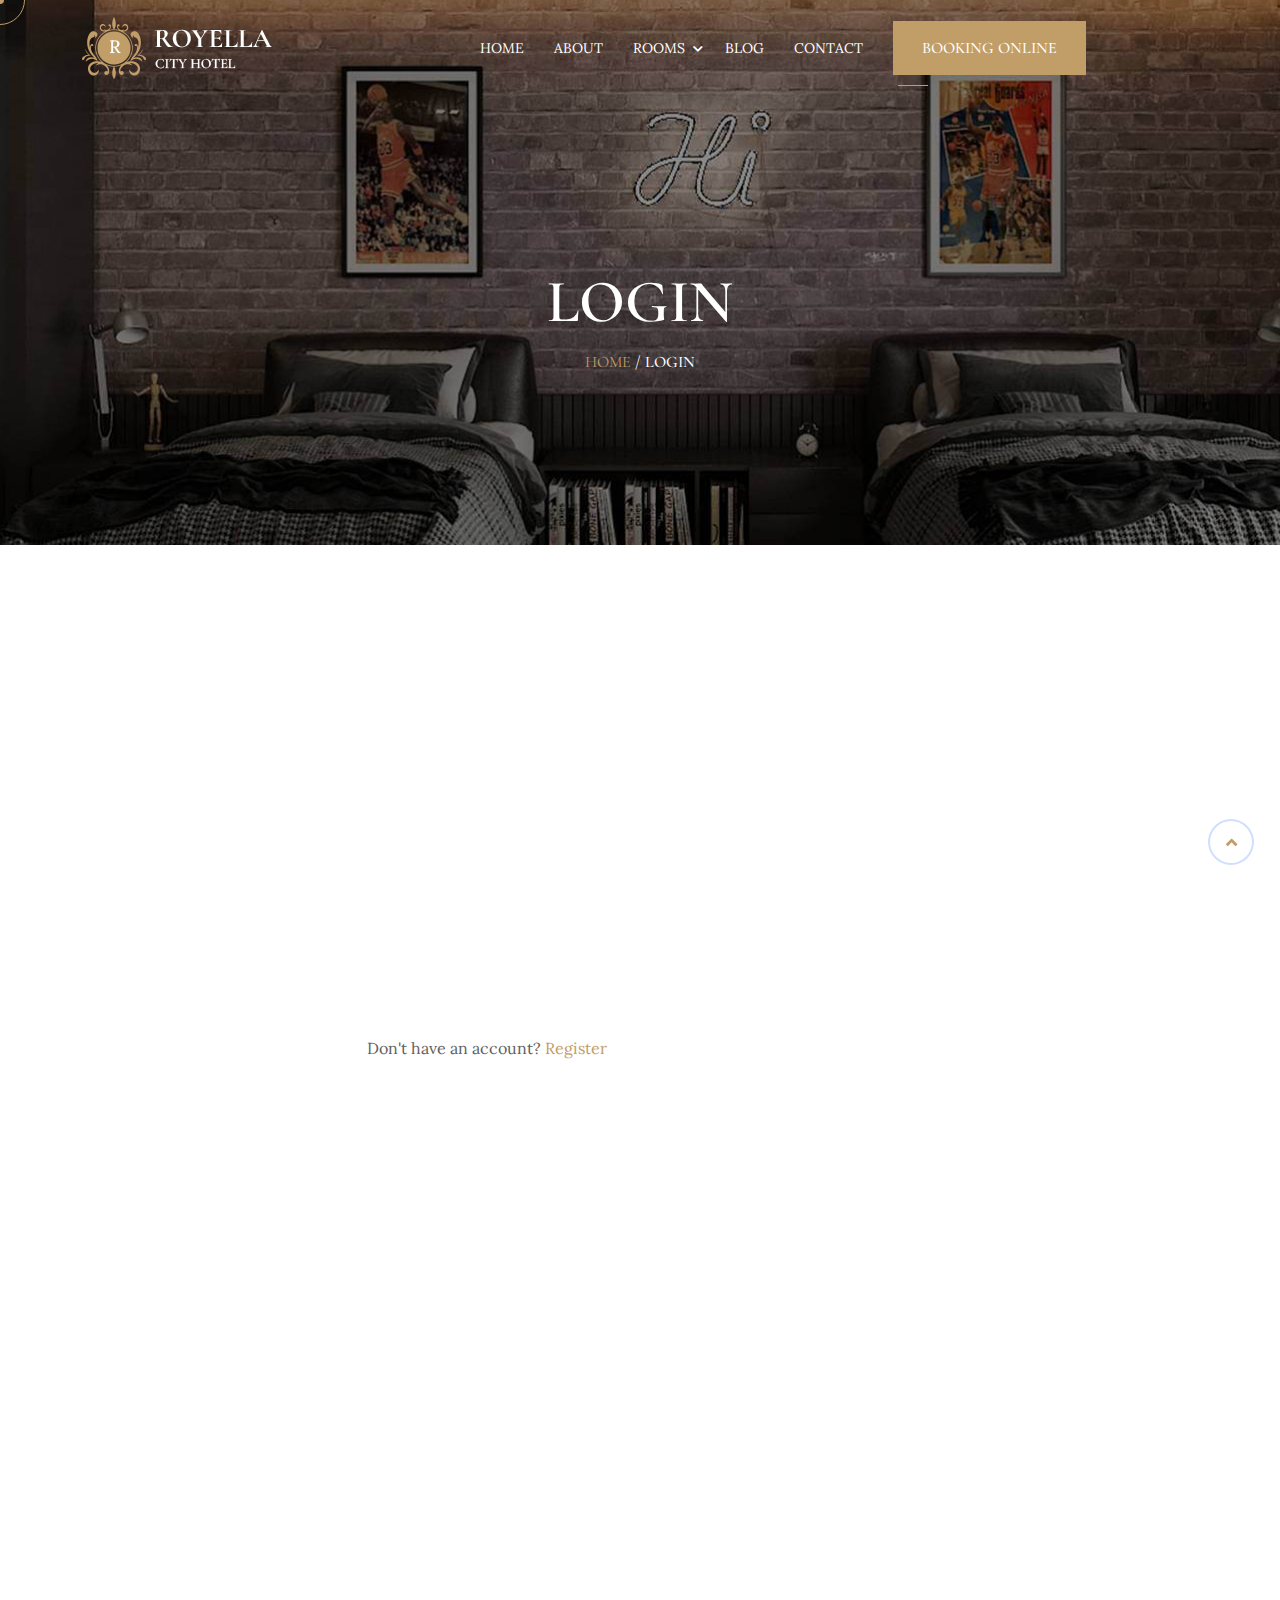
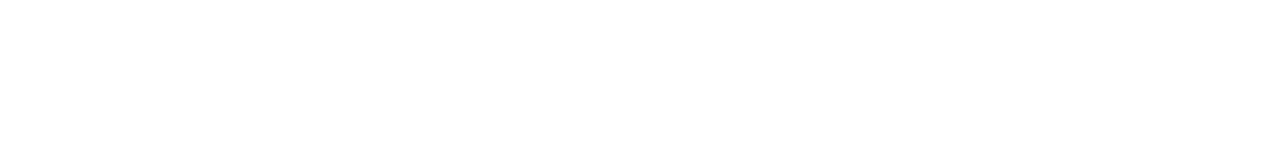
<file: login.html>
<!DOCTYPE html><html lang="en-US"><head>
	<meta charset="UTF-8">
	<meta http-equiv="x-ua-compatible" content="ie=edge">
	<title>Royella - Luxury Hotel HTML5 Template </title>
	<meta name="description" content="">
	<meta name="viewport" content="width=device-width, initial-scale=1">
	<!-- Favicon -->
	<link rel="icon" type="image/png" sizes="56x56" href="images/icon.png">

	<!-- bootstrap CSS -->
	<link rel="stylesheet" href="css/bootstrap.min.css" type="text/css" media="all">
	<!-- carousel CSS -->
	<link rel="stylesheet" href="css/owl.carousel.min.css" type="text/css" media="all">
	<!-- animate CSS -->
	<link rel="stylesheet" href="css/animate.css" type="text/css" media="all">
	<!-- animated-text CSS -->
	<link rel="stylesheet" href="css/animated-text.css" type="text/css" media="all">
	<!-- font-awesome CSS -->
	<link rel="stylesheet" href="css/all.min.css" type="text/css" media="all">
	<!-- font-flaticon CSS -->
	<link rel="stylesheet" href="css/flaticon.css" type="text/css" media="all">
	<!-- theme-default CSS -->
	<link rel="stylesheet" href="css/theme-default.css" type="text/css" media="all">
	<!-- meanmenu CSS -->
	<link rel="stylesheet" href="css/meanmenu.min.css" type="text/css" media="all">
	<!-- transitions CSS -->
	<link rel="stylesheet" href="css/owl.transitions.css" type="text/css" media="all">
	<!-- venobox CSS -->
	<link rel="stylesheet" href="css/venobox.css" type="text/css" media="all">
	<!-- bootstrap icons -->
	<link rel="stylesheet" href="css/bootstrap-icons.css" type="text/css" media="all">
	<!-- Main Style CSS -->
	<link rel="stylesheet" href="css/style.css" type="text/css" media="all">
	<!-- responsive CSS -->
	<link rel="stylesheet" href="css/responsive.css" type="text/css" media="all">	
	<!-- ScrollCue CSS -->
	<link rel="stylesheet" href="css/scrollCue.css" type="text/css" media="all">
	<!-- modernizr js -->
	<script src="js/modernizr-3.5.0.min.js"></script>
</head>

<body>
	<!-- loder -->
	<div class="loader-wrapper">
		<div class="loader"></div>
		<div class="loder-section left-section"></div>
		<div class="loder-section right-section"></div>
	</div>

<!--==================================================-->
<!-- Start Royella Header Area -->
<!--==================================================-->
<div class="header-area inner" id="sticky-header">
	<div class="container">
		<div class="row align-items-center">
			<div class="col-lg-3">
				<div class="header-logo">
					<a href="index.html"><img src="images/logo.png" alt=""></a>
				</div>
			</div>
			<div class="col-lg-9">
				<div class="header-menu">
					<ul>
						<li class="menu-item-has-children">
							<a href="index.html">Home</a>
						</li>
						<li><a href="about.html">About</a></li>
						<li class="menu-item-has-children"><a href="#">Rooms<i class="fas fa-chevron-down"></i></a>
                            <ul class="sub-menu">
					      	  <li><a href="room.html">Room</a></li>
					      	  <li><a href="inventory.html">Inventory</a></li>
						   </ul>
						</li>
						<li class="menu-item-has-children">
							<a href="blog.html">Blog</a>
						</li>
						<li><a href="contact.html">Contact</a></li>
					</ul>
                    <div class="header-button">
					   <a href="login.html">Booking Online</a>
				    </div>
				</div>
			</div>
		</div>
	</div>
</div>
<!--==================================================-->
<!-- End Royella Header Area -->
<!--==================================================-->



<!--==================================================-->
<!-- Start Main Menu Area -->
<!--==================================================-->
<div class="mobile-menu-area sticky d-sm-block d-md-block d-lg-none ">
	<div class="mobile-menu">
		<nav class="header-menu">
			<ul class="nav_scroll">
                <li class="menu-item-has-children"><a href="#">Home</a>
                </li>
				<li><a href="about.html">About</a></li>
				<li class="menu-item-has-children"><a href="#">Rooms</a>
                    <ul class="sub-menu">
			      	  <li><a href="room.html">Room</a></li>
			      	  <li><a href="find-room.html">Find Room</a></li>
			      	  <li><a href="room-details.html">Room Details</a></li>
				   </ul>
				</li>
				<li class="menu-item-has-children"><a href="#">Pages</a>
                    <ul class="sub-menu">
			      	  <li><a href="about.html">About</a></li>
			      	  <li><a href="service.html">Service</a></li>
			      	  <li><a href="services-details.html">Service Details</a></li>
			      	  <li><a href="team.html">Team</a></li>
			      	  <li><a href="pricing.html">Pricing</a></li>
				   </ul>
				</li>
				<li class="menu-item-has-children"><a href="#">Blog</a>
				   <ul class="sub-menu">
			      	  <li><a href="blog.html">Blog</a></li>
			      	  <li><a href="blog-details.html">Blog Details</a></li>
				   </ul>
				</li>
				<li><a href="contact.html">Contact</a></li>
			</ul>
		</nav>
	</div>
</div>
<!--==================================================-->
<!-- End Main Menu Area -->
<!--==================================================-->




<!--==================================================-->
<!-- Start Royella Breadcumb Area -->
<div class="breadcumb-area d-flex align-items-center">
	<div class="container">
		<div class="row align-items-center">
			<div class="col-md-12">
				<div class="breacumb-content">
					<div class="breadcum-title">
						<h4>Login</h4>
					</div>
					<ul>
						<li><a href="index.html">Home</a></li>
						<li>/</li>
						<li>Login</li>
					</ul>
				</div>
			</div>
		</div>
	</div>
</div>
<!--==================================================-->
<!-- End Royella Breadcumb Area -->
<!--==================================================-->

<div class="container style-two mt-5">
    <div class="row justify-content-center">
        <div class="col-lg-6 col-md-12">
            <form method="POST" id="loginForm">
                <div class="single-contact-form" data-cue="zoomIn">
                    <div class="contact-content">
                        <h4>Login</h4>
                    </div>
                    <div class="single-input-box">
                        <input type="email" id="email" name="Name" placeholder="Your Email" required="">
                    </div>
                    <div class="single-input-box">
                        <input type="password" id="password" name="password" placeholder="Enter Password" required="">
                    </div>
                    <div class="single-input-box">
                        <button type="submit">Login</button>
                    </div>
                </div>
            </form>
            <div id="status"></div>
            <div class="d-flex gap-1 align-items-center mt-5">
                <p class="mb-0">Don't have an account?</p>
                <a href="register.html" class="register-link">Register</a>
            </div>
        </div>
    </div>
</div>


<!--==================================================-->
<!-- Start Royella Brand Area -->
<!--==================================================-->
<div class="brand-area" data-cue="zoomIn">
	<div class="container">
		<div class="row">
			<div class="col-lg-4"></div>
			<div class="col-lg-8">
				<div class="row">
					<div class="brand-list owl-carousel">
					    <div class="col-lg-12">
						    <div class="single-brand-box">
							    <div class="brand-thumb">
							    	<img src="images/brand-1.png" alt="">
							    </div>
						    </div>
					    </div>					   
					    <div class="col-lg-12">
						    <div class="single-brand-box">
							    <div class="brand-thumb">
							    	<img src="images/brand-2.png" alt="">
							    </div>
						    </div>
					    </div>					    
					    <div class="col-lg-12">
						    <div class="single-brand-box">
							    <div class="brand-thumb">
							    	<img src="images/brand-3.png" alt="">
							    </div>
						    </div>
					    </div>
					</div>
				</div>
			</div>
		</div>
	</div>
</div>
<!--==================================================-->
<!-- End Royella Brand Area -->
<!--==================================================-->



<!--==================================================-->
<!-- Start Royella Footer Area -->
<!--==================================================-->
<div class="footer-area" data-cue="zoomIn">
	<div class="container">
		<div class="row">
			<div class="col-lg-4 col-md-6 col-sm-6">
				<div class="footer-widget-contact">
					<div class="footer-widget-logo">
						<a href="index.html"><img src="images/logo-1.png" alt=""></a>
					</div>
					<div class="footer-widget-content">
						<div class="footer-widget-title">
							<h4>Contact Info</h4>
						</div>
						<div class="footer-widget-contact-info">
							<ul>
								<li><i class="bi bi-telephone-fill"></i>+980 (1234) 567 220</li>
								<li><i class="bi bi-envelope"></i>example@yahoo.com</li>
								<li><i class="bi bi-geo-alt-fill"></i>102/B New Elephant Rd<br>Dhaka - 1212</li>
							</ul>
						</div>
					</div>
					<div class="footer-widget-social-icon">
						<ul>
							<li><a href="#"><i class="fab fa-facebook-f"></i></a></li>
							<li><a href="#"><i class="fab fa-twitter"></i></a></li>
							<li><a href="#"><i class="fab fa-linkedin-in"></i></a></li>
							<li><a href="#"><i class="fab fa-pinterest-p"></i></a></li>
						</ul>
					</div>
				</div>
			</div>
			<div class="col-lg-2 col-md-6 col-sm-6">
				<div class="footer-widget-content upper">
					<div class="footer-widget-title">
						<h4>Useful Links</h4>
					</div>
					<div class="footer-widget-menu">
                        <ul>
                         	<li><a href="about.html">About Hotel</a></li>
                         	<li><a href="room.html">Rooms & Suites</a></li>
                         	<li><a href="room-details.html">Reservations</a></li>
                         	<li><a href="blog.html">News & Blogs</a></li>
                         	<li><a href="contact.html">Contact</a></li>
                        </ul>
					</div>
				</div>
			</div>			
			<div class="col-lg-3 col-md-6 col-sm-6">
				<div class="footer-widget-content">
					<div class="footer-widget-title">
						<h4>Gallery</h4>
					</div>
					<div class="footer-widget-gallery">
                        <a class="place venobox vbox-item" data-gall="lace-imgs" href="assets/images/home-1/gallery-1.jpg"><img src="images/gallery-1.jpg" alt=""></a>                       
                         <a class="place venobox vbox-item" data-gall="lace-imgs" href="assets/images/home-1/gallery-2.jpg"><img src="images/gallery-2.jpg" alt=""></a>                      
                        <a class="place venobox vbox-item" data-gall="lace-imgs" href="assets/images/home-1/gallery-3.jpg"><img src="images/gallery-3.jpg" alt=""></a> 
                        <a class="place venobox vbox-item" data-gall="lace-imgs" href="assets/images/home-1/gallery-4.jpg"><img src="images/gallery-4.jpg" alt=""></a> 
                        <a class="place venobox vbox-item" data-gall="lace-imgs" href="assets/images/home-1/gallery-5.jpg"><img src="images/gallery-5.jpg" alt=""></a>
                        <a class="place venobox vbox-item" data-gall="lace-imgs" href="assets/images/home-1/gallery-6.jpg"><img src="images/gallery-6.jpg" alt=""></a>
					</div>
				</div>
			</div>			
			<div class="col-lg-3 col-md-6 col-sm-6">
				<div class="footer-widget-content">
					<div class="footer-widget-title">
						<h4>Newsletter</h4>
					</div>
					<p>Subscribe our Newsletter</p>
					<form action="#">
						<div class="single-newsletter-box">
							<input type="text" name="Email" placeholder="Enter E-Mail" required="">
							<button type="submit">Subscribe Now</button>
						</div>
					</form>
				</div>
			</div>
		</div>
	</div>
</div>
<!--==================================================-->
<!-- End Royella Footer Area -->
<!--==================================================-->



<!--==================================================-->
<!-- Start Royella Footer Bottom Area -->
<!--==================================================-->
<div class="footer-bottom-area" data-cue="zoomIn">
	<div class="container">
		<div class="row">
			<div class="col-md-12 text-center">
				<div class="footer-bottom-content">
					<h4>© 2023, Royella. All Rights Reserved.</h4>
				</div>
			</div>
		</div>
	</div>
</div>
<!--==================================================-->
<!-- End Royella Footer Bottom Area -->
<!--==================================================-->




<!--==================================================-->
	<!-- Start Curser Section Here -->
	<!--==================================================-->
	<div class="curser"></div>
	<div class="curser2"></div>
	<!--==================================================-->
	<!-- Ends Curser Section Here -->
	<!--==================================================-->



<!--==================================================-->
<!-- Start scrollup section Section -->
<!--==================================================-->
   <div class="prgoress_indicator active-progress">
        <svg class="progress-circle svg-content" width="100%" height="100%" viewBox="-1 -1 102 102">
          <path d="M50,1 a49,49 0 0,1 0,98 a49,49 0 0,1 0,-98" style="transition: stroke-dashoffset 10ms linear 0s; stroke-dasharray: 307.919, 307.919; stroke-dashoffset: 270.456;"></path>
        </svg>
    </div>
<!--==================================================-->
<!-- Start scrollup section Section -->
<!--==================================================-->

	<script>
		document.getElementById("loginForm")
        .addEventListener("submit", async (event) => {
          event.preventDefault();

			const email = document.getElementById("email").value;
			const password = document.getElementById("password").value;
			const payload = {
				email: email,
				password: password
			}
		
			try {
				const response = await fetch("https://hotel-backend-api.meappbounty.com/auth/login", {
					method: "POST",
					headers: {
						'Content-Type': 'application/json'
					},
					body: JSON.stringify(payload)
				})
		
				if(!response.ok){
					const errorData = await response.json();
					showToast(errorData.message || "Failed to login!", "error");
					return;
				}
				const data = await response.json();
				if(data){
					localStorage.setItem("token", data?.token);
					localStorage.setItem("profile", JSON.stringify(data?.profile))

					const existingUsers =
						JSON.parse(localStorage.getItem("existing-users")) || [];

					const userExists = existingUsers.includes(email);

					// if (!userExists) {
					// 	window.alert(
					// 	"Account does not exist. You must register to continue."
					// 	);
					// 	return;
					// }
					localStorage.setItem("email", email);
					window.location.href = "/room.html";
				}
			} catch (error) {
				console.error(error);
				showToast("Failed to create!", "error");
				}
			}

		)

		function showToast(message, type) {
            let backgroundColor = type === "success" ? "lightgreen" : "lightcoral";
            let toast = document.createElement('div');
            toast.style.position = 'fixed';
            toast.style.top = '20px';
            toast.style.right = '20px';
            toast.style.backgroundColor = backgroundColor;
            toast.style.padding = '15px';
            toast.style.borderRadius = '5px';
            toast.style.zIndex = '1000';
            toast.textContent = message;
            document.body.appendChild(toast);

            setTimeout(() => {
                toast.remove();
            }, 3000);
        }
	</script>

	<!-- jquery js -->
	<script src="js/jquery-3.6.2.min.js"></script>
	<script src="js/popper.min.js"></script>
	<!-- bootstrap js -->
	<script src="js/bootstrap.min.js"></script>
	<!-- carousel js -->
	<script src="js/owl.carousel.min.js"></script>
	<!-- counterup js -->
	<script src="js/jquery.counterup.min.js"></script>
	<!-- waypoints js -->
	<script src="js/waypoints.min.js"></script>
	<!-- wow js -->
	<script src="js/wow.js"></script>
	<!-- imagesloaded js -->
	<script src="js/imagesloaded.pkgd.min.js"></script>
	<!-- venobox js -->
	<script src="js/venobox.js"></script>

	<!--  animated-text js -->
	<script src="js/animated-text.js"></script>
	<!-- venobox min js -->
	<script src="js/venobox.min.js"></script>
	<!-- isotope js -->
	<script src="js/isotope.pkgd.min.js"></script>
	<!-- jquery meanmenu js -->
	<script src="js/jquery.meanmenu.js"></script>

	<!-- jquery scrollup js -->
	<script src="js/jquery.scrollUp.js"></script>
	<!-- theme js -->
	<script src="js/theme.js"></script>
    <!-- coustom js -->
	<script src="js/coustom.js"></script>
	<!-- barfiller -->
	<script src="js/jquery.barfiller.js"></script>
	<!-- barfiller -->
	<script src="js/scrollCue.min.js"></script>


</body></html>
</file>
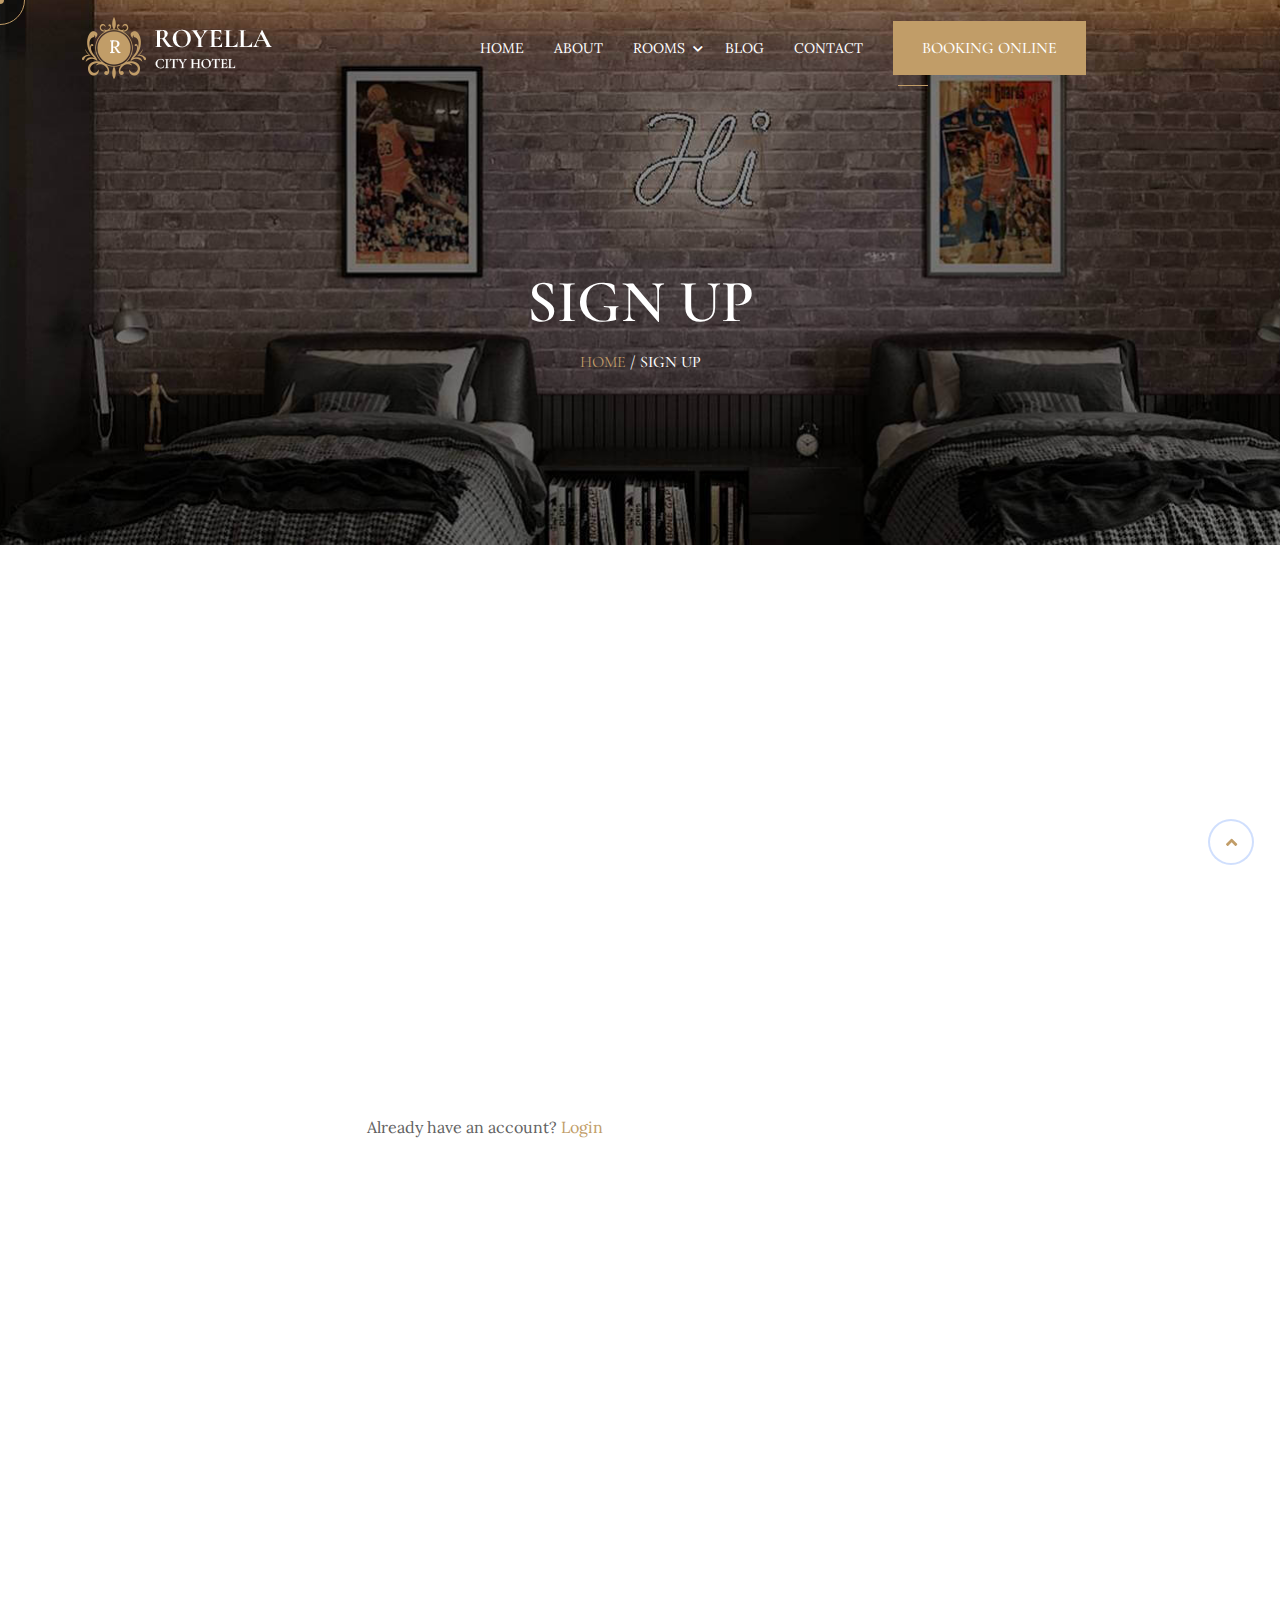
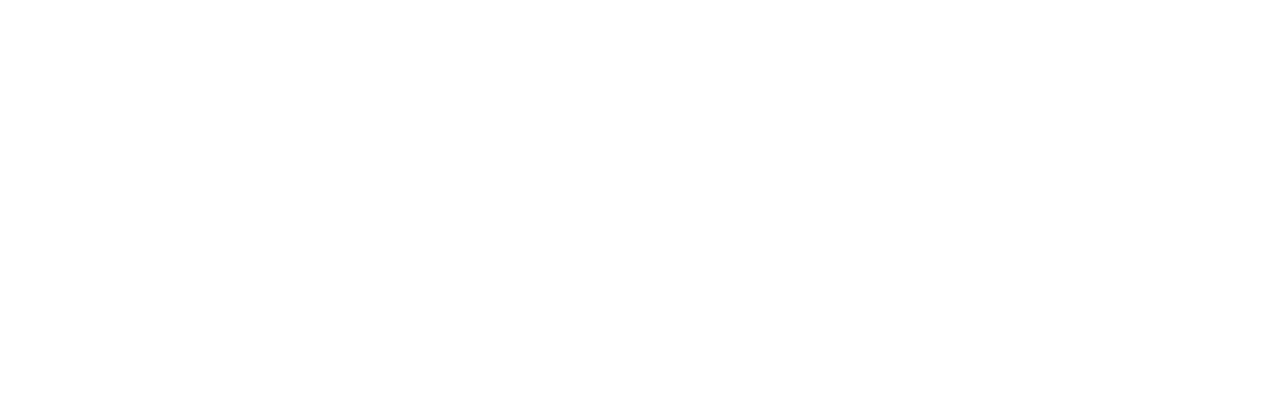
<file: register.html>
<!DOCTYPE html><html lang="en-US"><head>
	<meta charset="UTF-8">
	<meta http-equiv="x-ua-compatible" content="ie=edge">
	<title>Royella - Luxury Hotel HTML5 Template </title>
	<meta name="description" content="">
	<meta name="viewport" content="width=device-width, initial-scale=1">
	<!-- Favicon -->
	<link rel="icon" type="image/png" sizes="56x56" href="images/icon.png">

	<!-- bootstrap CSS -->
	<link rel="stylesheet" href="css/bootstrap.min.css" type="text/css" media="all">
	<!-- carousel CSS -->
	<link rel="stylesheet" href="css/owl.carousel.min.css" type="text/css" media="all">
	<!-- animate CSS -->
	<link rel="stylesheet" href="css/animate.css" type="text/css" media="all">
	<!-- animated-text CSS -->
	<link rel="stylesheet" href="css/animated-text.css" type="text/css" media="all">
	<!-- font-awesome CSS -->
	<link rel="stylesheet" href="css/all.min.css" type="text/css" media="all">
	<!-- font-flaticon CSS -->
	<link rel="stylesheet" href="css/flaticon.css" type="text/css" media="all">
	<!-- theme-default CSS -->
	<link rel="stylesheet" href="css/theme-default.css" type="text/css" media="all">
	<!-- meanmenu CSS -->
	<link rel="stylesheet" href="css/meanmenu.min.css" type="text/css" media="all">
	<!-- transitions CSS -->
	<link rel="stylesheet" href="css/owl.transitions.css" type="text/css" media="all">
	<!-- venobox CSS -->
	<link rel="stylesheet" href="css/venobox.css" type="text/css" media="all">
	<!-- bootstrap icons -->
	<link rel="stylesheet" href="css/bootstrap-icons.css" type="text/css" media="all">
	<!-- Main Style CSS -->
	<link rel="stylesheet" href="css/style.css" type="text/css" media="all">
	<!-- responsive CSS -->
	<link rel="stylesheet" href="css/responsive.css" type="text/css" media="all">	
	<!-- ScrollCue CSS -->
	<link rel="stylesheet" href="css/scrollCue.css" type="text/css" media="all">
	<!-- modernizr js -->
	<script src="js/modernizr-3.5.0.min.js"></script>
</head>

<body>
	<!-- loder -->
	<div class="loader-wrapper">
		<div class="loader"></div>
		<div class="loder-section left-section"></div>
		<div class="loder-section right-section"></div>
	</div>

<!--==================================================-->
<!-- Start Royella Header Area -->
<!--==================================================-->
<div class="header-area inner" id="sticky-header">
	<div class="container">
		<div class="row align-items-center">
			<div class="col-lg-3">
				<div class="header-logo">
					<a href="index.html"><img src="images/logo.png" alt=""></a>
				</div>
			</div>
			<div class="col-lg-9">
				<div class="header-menu">
					<ul>
						<li class="menu-item-has-children">
							<a href="index.html">Home</a>
						</li>
						<li><a href="about.html">About</a></li>
						<li class="menu-item-has-children"><a href="#">Rooms<i class="fas fa-chevron-down"></i></a>
                            <ul class="sub-menu">
					      	  <li><a href="room.html">Room</a></li>
					      	  <!-- <li><a href="find-room.html">Find Room</a></li> -->
					      	  <li><a href="inventory.html">Inventory</a></li>
						   </ul>
						</li>
						<li class="menu-item-has-children">
							<a href="blog.html">Blog</a>
						</li>
						<li><a href="contact.html">Contact</a></li>
					</ul>
                    <div class="header-button">
					   <a href="login.html">Booking Online</a>
				    </div>
				</div>
			</div>
		</div>
	</div>
</div>
<!--==================================================-->
<!-- End Royella Header Area -->
<!--==================================================-->



<!--==================================================-->
<!-- Start Main Menu Area -->
<!--==================================================-->
<div class="mobile-menu-area sticky d-sm-block d-md-block d-lg-none ">
	<div class="mobile-menu">
		<nav class="header-menu">
			<ul class="nav_scroll">
                <li class="menu-item-has-children"><a href="#">Home</a>
                </li>
				<li><a href="about.html">About</a></li>
				<li class="menu-item-has-children"><a href="#">Rooms</a>
                    <ul class="sub-menu">
			      	  <li><a href="room.html">Room</a></li>
			      	  <li><a href="find-room.html">Find Room</a></li>
			      	  <li><a href="room-details.html">Room Details</a></li>
				   </ul>
				</li>
				<li class="menu-item-has-children"><a href="#">Pages</a>
                    <ul class="sub-menu">
			      	  <li><a href="about.html">About</a></li>
			      	  <li><a href="service.html">Service</a></li>
			      	  <li><a href="services-details.html">Service Details</a></li>
			      	  <li><a href="team.html">Team</a></li>
			      	  <li><a href="pricing.html">Pricing</a></li>
				   </ul>
				</li>
				<li class="menu-item-has-children"><a href="#">Blog</a>
				   <ul class="sub-menu">
			      	  <li><a href="blog.html">Blog</a></li>
			      	  <li><a href="blog-details.html">Blog Details</a></li>
				   </ul>
				</li>
				<li><a href="contact.html">Contact</a></li>
			</ul>
		</nav>
	</div>
</div>
<!--==================================================-->
<!-- End Main Menu Area -->
<!--==================================================-->




<!--==================================================-->
<!-- Start Royella Breadcumb Area -->
<div class="breadcumb-area d-flex align-items-center">
	<div class="container">
		<div class="row align-items-center">
			<div class="col-md-12">
				<div class="breacumb-content">
					<div class="breadcum-title">
						<h4>Sign Up</h4>
					</div>
					<ul>
						<li><a href="index.html">Home</a></li>
						<li>/</li>
						<li>Sign Up</li>
					</ul>
				</div>
			</div>
		</div>
	</div>
</div>
<!--==================================================-->
<!-- End Royella Breadcumb Area -->
<!--==================================================-->

<div class="container style-two mt-5">
    <div class="row justify-content-center">
        <div class="col-lg-6 col-md-12">
            <form method="POST" id="registerForm">
                <div class="single-contact-form" data-cue="zoomIn">
                    <div class="contact-content">
                        <h4>Sign Up</h4>
                    </div>
                    <div class="single-input-box">
                        <input type="text" id="username" name="Username" placeholder="Enter username" required="">
                    </div>
                    <div class="single-input-box">
                        <input type="email" id="email" name="Name" placeholder="Your Email" required="">
                    </div>
                    <div class="single-input-box">
                        <input type="password" id="password" name="Email" placeholder="Enter Password" required="">
                    </div>
                    <div class="single-input-box">
                        <button type="submit">Sent Message</button>
                    </div>
                </div>
            </form>
            <div id="status"></div>
            <div class="d-flex gap-1 align-items-center mt-5">
                <p class="mb-0">Already have an account?</p>
                <a href="login.html" class="register-link">Login</a>
            </div>
        </div>
    </div>
</div>

<!--==================================================-->
<!-- Start Royella About Area -->
<!--==================================================-->
<div class="about-area inner">
	<div class="container">

	</div>
</div>

<!--==================================================-->
<!-- Start Royella Brand Area -->
<!--==================================================-->
<div class="brand-area" data-cue="zoomIn">
	<div class="container">
		<div class="row">
			<div class="col-lg-4"></div>
			<div class="col-lg-8">
				<div class="row">
					<div class="brand-list owl-carousel">
					    <div class="col-lg-12">
						    <div class="single-brand-box">
							    <div class="brand-thumb">
							    	<img src="images/brand-1.png" alt="">
							    </div>
						    </div>
					    </div>					   
					    <div class="col-lg-12">
						    <div class="single-brand-box">
							    <div class="brand-thumb">
							    	<img src="images/brand-2.png" alt="">
							    </div>
						    </div>
					    </div>					    
					    <div class="col-lg-12">
						    <div class="single-brand-box">
							    <div class="brand-thumb">
							    	<img src="images/brand-3.png" alt="">
							    </div>
						    </div>
					    </div>
					</div>
				</div>
			</div>
		</div>
	</div>
</div>
<!--==================================================-->
<!-- End Royella Brand Area -->
<!--==================================================-->



<!--==================================================-->
<!-- Start Royella Footer Area -->
<!--==================================================-->
<div class="footer-area" data-cue="zoomIn">
	<div class="container">
		<div class="row">
			<div class="col-lg-4 col-md-6 col-sm-6">
				<div class="footer-widget-contact">
					<div class="footer-widget-logo">
						<a href="index.html"><img src="images/logo-1.png" alt=""></a>
					</div>
					<div class="footer-widget-content">
						<div class="footer-widget-title">
							<h4>Contact Info</h4>
						</div>
						<div class="footer-widget-contact-info">
							<ul>
								<li><i class="bi bi-telephone-fill"></i>+980 (1234) 567 220</li>
								<li><i class="bi bi-envelope"></i>example@yahoo.com</li>
								<li><i class="bi bi-geo-alt-fill"></i>102/B New Elephant Rd<br>Dhaka - 1212</li>
							</ul>
						</div>
					</div>
					<div class="footer-widget-social-icon">
						<ul>
							<li><a href="#"><i class="fab fa-facebook-f"></i></a></li>
							<li><a href="#"><i class="fab fa-twitter"></i></a></li>
							<li><a href="#"><i class="fab fa-linkedin-in"></i></a></li>
							<li><a href="#"><i class="fab fa-pinterest-p"></i></a></li>
						</ul>
					</div>
				</div>
			</div>
			<div class="col-lg-2 col-md-6 col-sm-6">
				<div class="footer-widget-content upper">
					<div class="footer-widget-title">
						<h4>Useful Links</h4>
					</div>
					<div class="footer-widget-menu">
                        <ul>
                         	<li><a href="about.html">About Hotel</a></li>
                         	<li><a href="room.html">Rooms & Suites</a></li>
                         	<li><a href="room-details.html">Reservations</a></li>
                         	<li><a href="blog.html">News & Blogs</a></li>
                         	<li><a href="contact.html">Contact</a></li>
                        </ul>
					</div>
				</div>
			</div>			
			<div class="col-lg-3 col-md-6 col-sm-6">
				<div class="footer-widget-content">
					<div class="footer-widget-title">
						<h4>Gallery</h4>
					</div>
					<div class="footer-widget-gallery">
                        <a class="place venobox vbox-item" data-gall="lace-imgs" href="assets/images/home-1/gallery-1.jpg"><img src="images/gallery-1.jpg" alt=""></a>                       
                         <a class="place venobox vbox-item" data-gall="lace-imgs" href="assets/images/home-1/gallery-2.jpg"><img src="images/gallery-2.jpg" alt=""></a>                      
                        <a class="place venobox vbox-item" data-gall="lace-imgs" href="assets/images/home-1/gallery-3.jpg"><img src="images/gallery-3.jpg" alt=""></a> 
                        <a class="place venobox vbox-item" data-gall="lace-imgs" href="assets/images/home-1/gallery-4.jpg"><img src="images/gallery-4.jpg" alt=""></a> 
                        <a class="place venobox vbox-item" data-gall="lace-imgs" href="assets/images/home-1/gallery-5.jpg"><img src="images/gallery-5.jpg" alt=""></a>
                        <a class="place venobox vbox-item" data-gall="lace-imgs" href="assets/images/home-1/gallery-6.jpg"><img src="images/gallery-6.jpg" alt=""></a>
					</div>
				</div>
			</div>			
			<div class="col-lg-3 col-md-6 col-sm-6">
				<div class="footer-widget-content">
					<div class="footer-widget-title">
						<h4>Newsletter</h4>
					</div>
					<p>Subscribe our Newsletter</p>
					<form action="#">
						<div class="single-newsletter-box">
							<input type="text" name="Email" placeholder="Enter E-Mail" required="">
							<button type="submit">Subscribe Now</button>
						</div>
					</form>
				</div>
			</div>
		</div>
	</div>
</div>
<!--==================================================-->
<!-- End Royella Footer Area -->
<!--==================================================-->



<!--==================================================-->
<!-- Start Royella Footer Bottom Area -->
<!--==================================================-->
<div class="footer-bottom-area" data-cue="zoomIn">
	<div class="container">
		<div class="row">
			<div class="col-md-12 text-center">
				<div class="footer-bottom-content">
					<h4>© 2023, Royella. All Rights Reserved.</h4>
				</div>
			</div>
		</div>
	</div>
</div>
<!--==================================================-->
<!-- End Royella Footer Bottom Area -->
<!--==================================================-->




<!--==================================================-->
	<!-- Start Curser Section Here -->
	<!--==================================================-->
	<div class="curser"></div>
	<div class="curser2"></div>
	<!--==================================================-->
	<!-- Ends Curser Section Here -->
	<!--==================================================-->



<!--==================================================-->
<!-- Start scrollup section Section -->
<!--==================================================-->
   <div class="prgoress_indicator active-progress">
        <svg class="progress-circle svg-content" width="100%" height="100%" viewBox="-1 -1 102 102">
          <path d="M50,1 a49,49 0 0,1 0,98 a49,49 0 0,1 0,-98" style="transition: stroke-dashoffset 10ms linear 0s; stroke-dasharray: 307.919, 307.919; stroke-dashoffset: 270.456;"></path>
        </svg>
    </div>
<!--==================================================-->
<!-- Start scrollup section Section -->
<!--==================================================-->


	<script>
		document.getElementById("registerForm")
		.addEventListener("submit", async (event) => {
		event.preventDefault();

		const email = document.getElementById("email").value;
		const password = document.getElementById("password").value;
		const username = document.getElementById("username").value;
		const payload = { username, password, email };

		try {
		// First API call - Register
		const response = await fetch("https://hotel-backend-api.meappbounty.com/auth/register", {
			method: "POST",
			headers: { 'Content-Type': 'application/json' },
			body: JSON.stringify(payload)
		});

		const data = await response.json();

		if (data) {
			// Store the user in localStorage
			const existingUsers = JSON.parse(localStorage.getItem("existing-users")) || [];
			const userExists = existingUsers.includes(email);

			if (!userExists) {
			existingUsers.push(email);
			localStorage.setItem("existing-users", JSON.stringify(existingUsers));

			const eventPayload = {
				user: {
				id: `user-${Date.now()}`,
				email: email,
				name: email,
				createdAt: new Date().toISOString(),
				lastLoginDate: new Date().toISOString(),
				totalOrders: 0,
				totalSpend: 0,
				totalPoints: 0,
				status: "active",
				},
				type: "sign_up",
			};

			// Second API Call - Push event
			const apiKey = localStorage.getItem("apiKey");

			const eventResponse = await fetch(
				"https://paas.meappbounty.com/v1/api/earning/brand/event/push",
				{
				method: "POST",
				headers: {
					accept: "*/*",
					"x-public-key": apiKey,
					"Content-Type": "application/json",
					Authorization: `Bearer ${apiKey}`,
				},
				body: JSON.stringify(eventPayload),
				}
			);

			if (!eventResponse.ok) {
				throw new Error("Failed to push event. Please try again.");
			}

			const eventData = await eventResponse.json();
			console.log("Event API Response:", eventData);
			} else {
			console.log("User already exists. Skipping API call.");
			}

			// Save email and redirect
			localStorage.setItem("email", email);
			window.customerEmail = email;
			window.location.href = "/login.html";
		}
		} catch (error) {
		console.error("Error:", error);
		alert("An error occurred during registration.");
		}
	});
	</script>
	<!-- <script>
		document.getElementById("registerForm")
		.addEventListener("submit", async (event) => {
		event.preventDefault();

		const email = document.getElementById("email").value;
		const password = document.getElementById("password").value;
		const username = document.getElementById("username").value;
		const payload = {
			"username": username,
			"password": password,
			"email": email
		}

		const response = await fetch("https://hotel-backend-api.meappbounty.com/auth/register", {
			method: "POST",
			headers: {
				'Content-Type': 'application/json'
			},
			body: JSON.stringify(payload)
		})
		.then((response) => response.json())
		.then(data => {
			if(data){
				// Retrieve existing users from local storage or initialize as an empty array
				const existingUsers =
					JSON.parse(localStorage.getItem("existing-users")) || [];

				// Check if the user already exists
				const userExists = existingUsers.includes(email);
				if (true) {
					// Add the new user to local storage
					existingUsers.push(email);
					localStorage.setItem(
					"existing-users",
					JSON.stringify(existingUsers)
					);

					const payload = {
					user: {
						id: `user-${Date.now()}`,
						email: email,
						name: email,
						createdAt: new Date().toISOString(),
						lastLoginDate: new Date().toISOString(),
						totalOrders: 0,
						totalSpend: 0,
						totalPoints: 0,
						status: "active",
					},
					type: "sign_up",
					};

					try {
					const apiKey = localStorage.getItem("apiKey");
					// Make API call
					const response = await fetch(
						"https://paas.meappbounty.com/v1/api/earning/brand/event/push",
						{
						method: "POST",
						headers: {
							accept: "*/*",
							"x-public-key": apiKey,
							"Content-Type": "application/json",
							Authorization: `Bearer ${apiKey}`,
						},
						body: JSON.stringify(payload),
						}
					);

					if (!response.ok) {
						throw new Error("Failed to log in. Please try again.");
					}

					const data = await response.json();
					console.log("API Response:", data);
					} catch (error) {
					console.error("Error:", error);
					alert("An error occurred during login.");
					return;
					}
				} else {
					console.log(
					"User already exists in local storage. Skipping API call."
					);
				}

				// Save email to local storage and redirect
				localStorage.setItem("email", email);

				window.customerEmail = email;

				// window.location.href = "/login.html";
			}
		})
		.catch(error => console.error(error))

		});
	</script> -->
	<!-- jquery js -->
	<script src="js/jquery-3.6.2.min.js"></script>
	<script src="js/popper.min.js"></script>
	<!-- bootstrap js -->
	<script src="js/bootstrap.min.js"></script>
	<!-- carousel js -->
	<script src="js/owl.carousel.min.js"></script>
	<!-- counterup js -->
	<script src="js/jquery.counterup.min.js"></script>
	<!-- waypoints js -->
	<script src="js/waypoints.min.js"></script>
	<!-- wow js -->
	<script src="js/wow.js"></script>
	<!-- imagesloaded js -->
	<script src="js/imagesloaded.pkgd.min.js"></script>
	<!-- venobox js -->
	<script src="js/venobox.js"></script>

	<!--  animated-text js -->
	<script src="js/animated-text.js"></script>
	<!-- venobox min js -->
	<script src="js/venobox.min.js"></script>
	<!-- isotope js -->
	<script src="js/isotope.pkgd.min.js"></script>
	<!-- jquery meanmenu js -->
	<script src="js/jquery.meanmenu.js"></script>

	<!-- jquery scrollup js -->
	<script src="js/jquery.scrollUp.js"></script>
	<!-- theme js -->
	<script src="js/theme.js"></script>
    <!-- coustom js -->
	<script src="js/coustom.js"></script>
	<!-- barfiller -->
	<script src="js/jquery.barfiller.js"></script>
	<!-- barfiller -->
	<script src="js/scrollCue.min.js"></script>


</body></html>
</file>
<file: css/flaticon.css>
/*
  	Flaticon icon font: Flaticon
  	Creation date: 01/08/2019 09:08
  	*/

@font-face {
  font-family: "Flaticon";
  src: url("../fonts/Flaticon.eot");
  src: url("../fonts/Flaticond41d.eot?#iefix") format("embedded-opentype"),
       url("../fonts/Flaticon.woff2") format("woff2"),
       url("../fonts/Flaticon.woff") format("woff"),
       url("../fonts/Flaticon.ttf") format("truetype"),
       url("../images/Flaticon.svg#Flaticon") format("svg");
  font-weight: normal;
  font-style: normal;
}

@media screen and (-webkit-min-device-pixel-ratio:0) {
  @font-face {
    font-family: "Flaticon";
    src: url("../images/Flaticon.svg#Flaticon") format("svg");
  }
}

[class^="flaticon-"]:before, [class*=" flaticon-"]:before,
[class^="flaticon-"]:after, [class*=" flaticon-"]:after {   
  font-family: Flaticon;
  font-size: inherit;
  font-style: normal;
}

.flaticon-report:before { content: "\f100"; }
.flaticon-clock:before { content: "\f101"; }
.flaticon-call:before { content: "\f102"; }
.flaticon-tourism:before { content: "\f103"; }
.flaticon-process:before { content: "\f104"; }
.flaticon-data:before { content: "\f105"; }
.flaticon-global:before { content: "\f106"; }
.flaticon-system:before { content: "\f107"; }
.flaticon-padlock:before { content: "\f108"; }
.flaticon-process-1:before { content: "\f109"; }
.flaticon-data-1:before { content: "\f10a"; }
.flaticon-work:before { content: "\f10b"; }
.flaticon-data-analytics:before { content: "\f10c"; }
.flaticon-chart:before { content: "\f10d"; }
.flaticon-algorithm:before { content: "\f10e"; }
.flaticon-data-2:before { content: "\f10f"; }
.flaticon-clock-1:before { content: "\f110"; }
.flaticon-microchip:before { content: "\f111"; }
.flaticon-server:before { content: "\f112"; }
.flaticon-24h:before { content: "\f113"; }
.flaticon-global-1:before { content: "\f114"; }
.flaticon-business-and-finance:before { content: "\f115"; }
.flaticon-space:before { content: "\f116"; }
.flaticon-information:before { content: "\f117"; }
.flaticon-privacy:before { content: "\f118"; }
.flaticon-alert:before { content: "\f119"; }
.flaticon-online-library:before { content: "\f11a"; }
.flaticon-info:before { content: "\f11b"; }
.flaticon-interaction:before { content: "\f11c"; }
.flaticon-mobile-app:before { content: "\f11d"; }
.flaticon-code:before { content: "\f11e"; }
.flaticon-developer:before { content: "\f11f"; }
.flaticon-intelligent:before { content: "\f120"; }
.flaticon-content:before { content: "\f121"; }
.flaticon-laptop:before { content: "\f122"; }
.flaticon-web:before { content: "\f123"; }
.flaticon-content-writing:before { content: "\f124"; }
.flaticon-computer:before { content: "\f125"; }
.flaticon-computer-1:before { content: "\f126"; }
.flaticon-graphic-design:before { content: "\f127"; }
.flaticon-analysis:before { content: "\f128"; }
.flaticon-bar-chart:before { content: "\f129"; }
.flaticon-analytics:before { content: "\f12a"; }
.flaticon-ui:before { content: "\f12b"; }
.flaticon-resume:before { content: "\f12c"; }
.flaticon-taxi:before { content: "\f12d"; }
.flaticon-online-shop:before { content: "\f12e"; }
.flaticon-smartphone:before { content: "\f12f"; }

.flaticon-next-1:before { content: "\f100"; }
.flaticon-back:before { content: "\f101"; }
.flaticon-next:before { content: "\f102"; }
.flaticon-back-1:before { content: "\f103"; }
.flaticon-respect:before { content: "\f104"; }
.flaticon-briefcase:before { content: "\f105"; }
.flaticon-graduation-hat:before { content: "\f106"; }
.flaticon-left-quote:before { content: "\f107"; }
.flaticon-aeroplane:before { content: "\f108"; }
.flaticon-jet:before { content: "\f109"; }
.flaticon-phone-call-1:before { content: "\f10a"; }
.flaticon-phone-call:before { content: "\f10b"; }
.flaticon-customer-service:before { content: "\f10c"; }
.flaticon-speech-bubble:before { content: "\f10d"; }
.flaticon-shopping-basket:before { content: "\f10e"; }
.flaticon-mail:before { content: "\f10f"; }
.flaticon-graph:before { content: "\f110"; }
.flaticon-compass:before { content: "\f111"; }
.flaticon-home:before { content: "\f112"; }
.flaticon-lifebuoy:before { content: "\f113"; }
.flaticon-time:before { content: "\f114"; }


.flaticon-artificial-intelligence:before { content: "\f100"; }
.flaticon-robotic-arm:before { content: "\f101"; }
.flaticon-ai:before { content: "\f102"; }
.flaticon-play-button:before { content: "\f103"; }
.flaticon-artificial-intelligence-1:before { content: "\f104"; }
.flaticon-automaton:before { content: "\f105"; }
.flaticon-brain:before { content: "\f106"; }
.flaticon-ai-1:before { content: "\f107"; }
.flaticon-artificial-intelligence-2:before { content: "\f108"; }
.flaticon-artificial-intelligence-3:before { content: "\f109"; }
.flaticon-mail:before { content: "\f10a"; }
.flaticon-machine-learning:before { content: "\f10b"; }
.flaticon-machine-learning-1:before { content: "\f10c"; }
.flaticon-code:before { content: "\f10d"; }
.flaticon-gps:before { content: "\f10e"; }
.flaticon-place:before { content: "\f10f"; }
.flaticon-phone:before { content: "\f110"; }
.flaticon-mail-1:before { content: "\f111"; }
.flaticon-artificial-intelligence-4:before { content: "\f112"; }
.flaticon-abc:before { content: "\f113"; }
.flaticon-contract:before { content: "\f114"; }
.flaticon-quote:before { content: "\f115"; }
.flaticon-business-and-finance:before { content: "\f116"; }
.flaticon-binary-code:before { content: "\f117"; }
.flaticon-database:before { content: "\f118"; }
.flaticon-font:before { content: "\f119"; }
.flaticon-speech-bubble:before { content: "\f11a"; }
.flaticon-face:before { content: "\f11b"; }
.flaticon-facial:before { content: "\f11c"; }
.flaticon-data:before { content: "\f11d"; }
.flaticon-facial-recognition:before { content: "\f11e"; }
.flaticon-right-arrow:before { content: "\f11f"; }
.flaticon-seo-and-web:before { content: "\f120"; }
.flaticon-encrypt:before { content: "\f121"; }
.flaticon-encrypt-1:before { content: "\f122"; }
.flaticon-data-encryption:before { content: "\f123"; }
.flaticon-tick:before { content: "\f124"; }
.flaticon-success:before { content: "\f125"; }
.flaticon-send:before { content: "\f126"; }
.flaticon-left-arrow:before { content: "\f127"; }
.flaticon-up-arrow:before { content: "\f128"; }
.flaticon-download-arrow:before { content: "\f129"; }
.flaticon-basket:before { content: "\f12a"; }
.flaticon-stylish-bag:before { content: "\f12b"; }
.flaticon-shopping-bag:before { content: "\f12c"; }
.flaticon-bag:before { content: "\f12d"; }
.flaticon-chat:before { content: "\f12e"; }
.flaticon-robotics:before { content: "\f12f"; }
.flaticon-qr:before { content: "\f130"; }
.flaticon-production:before { content: "\f131"; }
.flaticon-inclusion:before { content: "\f132"; }
.flaticon-feature:before { content: "\f133"; }
.flaticon-art-and-design:before { content: "\f134"; }
.flaticon-search:before { content: "\f135"; }
.flaticon-seo-and-web-1:before { content: "\f136"; }
.flaticon-phone-1:before { content: "\f137"; }
.flaticon-email:before { content: "\f138"; }
.flaticon-error:before { content: "\f139"; }
.flaticon-close:before { content: "\f13a"; }
.flaticon-gps-1:before { content: "\f13b"; }
.flaticon-cross-out:before { content: "\f13c"; }
.flaticon-woman-bag:before { content: "\f13d"; }
</file>
<file: css/theme-default.css>
/*

font-family: 'Cormorant Garamond', serif;
font-family: 'Lora', serif;
*/
@import url('https://fonts.googleapis.com/css2?family=Cormorant+Garamond:ital,wght@0,300;0,400;0,500;0,600;0,700;1,300;1,400;1,500;1,600;1,700&family=Lora:ital,wght@0,400;0,500;0,600;0,700;1,400;1,500;1,600;1,700&display=swap');
html,
body {
    overflow-x: hidden;
}

html {
    scroll-behavior: smooth;
}

body {
    font-size: 16px;
    line-height: 26px;
    color: #616161;
    font-weight: 400;
    text-align: left;
   font-family: 'Lora', serif;
}

p {
    font-size: 16px;
    line-height: 26px;
    color: #616161;
    font-weight: 400;
    font-family: 'Lora', serif;
}

h1,
h2,
h3,
h4,
h5,
h6 {
    color: #1e1e1e;
    font-family: 'Cormorant Garamond', serif;
    font-style: normal;
    margin-bottom: 0;
    margin-top: 11px;
    line-height: 1.2;
    font-weight: 600;
    -webkit-transition: .5s;
    transition: .5s;
    font-size: 36px;
}

a {
    -webkit-transition: all 0.3s ease-out 0s;
    transition: all 0.3s ease-out 0s;
}

a {
    color: #012549;
    text-decoration: none;
}

a:focus,
.btn:focus {
    text-decoration: none;
    outline: none;
}

a:focus,
a:hover {
    text-decoration: none;
    text-decoration: none;
}

.uppercase {
    text-transform: uppercase;
}

.capitalize {
    text-transform: capitalize;
}

h1 a,
h2 a,
h3 a,
h4 a,
h5 a,
h6 a {
    color: inherit;
    -webkit-transition: .5s;
    transition: .5s;
}

h1 {
    font-size: 50px;
}

h2 {
    font-size: 35px;

}

h3 {
    font-size: 30px;
}

h4 {
    font-size: 24px;
}

h5 {
    font-size: 20px;
}

h6 {
    font-size: 18px;
}

.white h1,
.white h2,
.white h3,
.white h4,
.white h5,
.white h6 {
    color: #fff;
}

.white p {
    color: #fff;
}

.white i {
    color: #fff;
}

ul {
    margin: 0px;
    padding: 0px;
}



ul {
    margin: 0;

    padding: 0;
}



input:focus,
button:focus {
    border-color: #C19E68;
    outline-color: #C19E68;
    border: 1px solid #C19E68;
}

textarea:focus {
    border-color: #F16722;
    outline-color: #F16722;
}

hr {
    margin: 60px 0;
    padding: 0px;
    border-bottom: 1px solid #eceff8;
    border-top: 0px;
}

hr.style-2 {
    border-bottom: 1px dashed #f10;
}

hr.mp-0 {
    margin: 0;
    border-bottom: 1px solid #eceff8;
}

hr.mtb-40 {
    margin: 40px 0;
    border-bottom: 1px solid #eceff8;
    border-top: 0px;
}

label {
    color: #fff;
    cursor: pointer;
    font-size: 14px;
    font-weight: 400;
}

a,
i,
cite,
em,
var,
address,
dfn,
ol,
li,
ul {
    font-style: normal;
    font-weight: 400;
    list-style: none;
}

/* Default Background */
.bg_color {
    background: #43baff;
}

.bg_color2 {
    background: #211e3b !important;
}

.white_bg {
    background: #fff;
}

.bg_fixed {
    background-attachment: fixed;
}

.bg_before {
    position: relative;
}

.bg_before:before {
    position: absolute;
    content: "";
    left: 0;
    top: 0;
    height: 100%;
    width: 100%;
    background: rgba(12, 90, 219, 0.3);
}

.nagative_mb {
    position: relative;
    margin-bottom: -180px;
    z-index: 1;
}


*::-moz-selection {
    background: #4fc1f0;
    color: #454545;
    text-shadow: none;
}

::-moz-selection {
    background: #4fc1f0;
    color: #454545;
    text-shadow: none;
}

::selection {
    background: #4fc1f0;
    color: #454545;
    text-shadow: none;
}

::placeholder {
    color: #454545;
    font-size: 16px;
}

::-webkit-input-placeholder {
    /* Chrome/Opera/Safari */

    color: #454545;
}

::-moz-placeholder {
    /* Firefox 19+ */
    color: #454545;
}

:-ms-input-placeholder {
    /* IE 10+ */

    color: #454545;
}

:-moz-placeholder {
    /* Firefox 18- */

    color: #454545;
}

/* Contact Area */
.counter_area ::-moz-selection {
    color: #001d23;
    text-shadow: none;
}

.contact_area ::-moz-selection {
    color: #001d23;
    text-shadow: none;
}

.contact_area ::selection {
    color: #001d23;
    text-shadow: none;
}

.contact_area ::placeholder {
    color: #001d23;
    font-size: 16px;
}

.contact_area ::-webkit-input-placeholder {
    /* Chrome/Opera/Safari */
    color: #001d23;
}

.contact_area ::-moz-placeholder {
    /* Firefox 19+ */
    color: #001d23;
}

.contact_area :-ms-input-placeholder {
    /* IE 10+ */
    color: #001d23;
}

.contact_area :-moz-placeholder {
    /* Firefox 18- */
    color: #001d23;
}

.blog_reply ::-moz-selection {
    color: #151948;
}

.blog_reply ::-moz-selection {
    color: #151948;
}

.blog_reply ::selection {
    color: #151948;
}

.blog_reply::placeholder {
    color: #151948;
}

.blog_reply ::-webkit-input-placeholder {
    /* Chrome/Opera/Safari */
    color: #151948;
}

.blog_reply ::-moz-placeholder {
    /* Firefox 19+ */
    color: #151948;
}

.blog_reply :-ms-input-placeholder {
    /* IE 10+ */
    color: #151948;
}

.blog_reply :-moz-placeholder {
    /* Firefox 18- */
    color: #151948;
}

/* Padding Top Css */
.pt-350 {
    padding-top: 350px;
}

.pt-300 {
    padding-top: 300px;
}

.pt-280 {
    padding-top: 280px;
}

.pt-250 {
    padding-top: 250px;
}

.pt-200 {
    padding-top: 200px;
}

.pt-190 {
    padding-top: 190px;
}

.pt-180 {
    padding-top: 180px;
}

.pt-170 {
    padding-top: 170px;
}

.pt-160 {
    padding-top: 160px;
}

.pt-150 {
    padding-top: 150px;
}

.pt-140 {
    padding-top: 140px;
}

.pt-130 {
    padding-top: 130px;
}

.pt-120 {
    padding-top: 120px;
}

.pt-115 {
    padding-top: 115px;
}

.pt-110 {
    padding-top: 110px;
}

.pt-100 {
    padding-top: 100px;
}

.pt-95 {
    padding-top: 95px;
}

.pt-90 {
    padding-top: 90px;
}

.pt-85 {
    padding-top: 85px;
}

.pt-80 {
    padding-top: 80px;
}

.pt-75 {
    padding-top: 75px;
}

.pt-70 {
    padding-top: 70px;
}

.pt-65 {
    padding-top: 65px;
}

.pt-60 {
    padding-top: 60px;
}

.pt-55 {
    padding-top: 55px;
}

.pt-50 {
    padding-top: 50px;
}

.pt-45 {
    padding-top: 45px;
}

.pt-40 {
    padding-top: 40px;
}

.pt-35 {
    padding-top: 35px;
}

.pt-30 {
    padding-top: 30px;
}

.pt-25 {
    padding-top: 25px;
}

.pt-20 {
    padding-top: 20px;
}

.pt-15 {
    padding-top: 15px;
}

.pt-10 {
    padding-top: 10px;
}

/* Padding Bottom Css */
.pb-350 {
    padding-bottom: 350px;
}

.pb-250 {
    padding-bottom: 250px;
}

.pb-200 {
    padding-bottom: 200px;
}

.pb-190 {
    padding-bottom: 190px;
}

.pb-180 {
    padding-bottom: 180px;
}

.pb-170 {
    padding-bottom: 170px;
}

.pb-160 {
    padding-bottom: 160px;
}

.pb-150 {
    padding-bottom: 150px;
}

.pb-140 {
    padding-bottom: 140px;
}

.pb-135 {
    padding-bottom: 135px;
}

.pb-130 {
    padding-bottom: 130px;
}

.pb-120 {
    padding-bottom: 120px;
}

.pb-110 {
    padding-bottom: 110px;
}

.pb-100 {
    padding-bottom: 100px;
}

.pb-95 {
    padding-bottom: 95px;
}

.pb-90 {
    padding-bottom: 90px;
}

.pb-85 {
    padding-bottom: 85px;
}

.pb-80 {
    padding-bottom: 80px;
}

.pb-75 {
    padding-bottom: 75px;
}

.pb-70 {
    padding-bottom: 70px;
}

.pb-65 {
    padding-bottom: 65px;
}

.pb-60 {
    padding-bottom: 60px;
}

.pb-55 {
    padding-bottom: 55px;
}

.pb-50 {
    padding-bottom: 50px;
}

.pb-45 {
    padding-bottom: 45px;
}

.pb-40 {
    padding-bottom: 40px;
}

.pb-35 {
    padding-bottom: 35px;
}

.pb-30 {
    padding-bottom: 30px;
}

.pb-25 {
    padding-bottom: 25px;
}

.pb-20 {
    padding-bottom: 20px;
}

.pb-15 {
    padding-bottom: 15px;
}

.pb-10 {
    padding-bottom: 10px;
}

/* Padding Left Css */
.pl-120 {
    padding-left: 120px;
}

.pl-110 {
    padding-left: 110px;
}

.pl-100 {
    padding-left: 100px;
}

.pl-90 {
    padding-left: 90px;
}

.pl-80 {
    padding-left: 80px;
}

.pl-70 {
    padding-left: 70px;
}

.pl-60 {
    padding-left: 60px;
}

.pl-50 {
    padding-left: 50px;
}

.pl-40 {
    padding-left: 40px;
}

.pl-35 {
    padding-left: 35px;
}

.pl-30 {
    padding-left: 30px;
}

.pl-25 {
    padding-left: 25px;
}

.pl-20 {
    padding-left: 20px;
}

.pl-15 {
    padding-left: 15px;
}

.pl-10 {
    padding-left: 10px;
}

/* Padding Right Css */
.pr-120 {
    padding-right: 120px;
}

.pr-110 {
    padding-right: 110px;
}

.pr-100 {
    padding-right: 100px;
}

.pr-90 {
    padding-right: 90px;
}

.pr-80 {
    padding-right: 80px;
}

.pr-70 {
    padding-right: 70px;
}

.pr-60 {
    padding-right: 60px;
}

.pr-50 {
    padding-right: 50px;
}

.pr-40 {
    padding-right: 40px;
}

.pr-35 {
    padding-right: 35px;
}

.pr-30 {
    padding-right: 30px;
}

.pr-25 {
    padding-right: 25px;
}

.pr-20 {
    padding-right: 20px;
}

.pr-15 {
    padding-right: 15px;
}

.pr-10 {
    padding-right: 10px;
}

/* Margin Top Css */
.mt-200 {
    margin-top: 200px;
}

.mt-190 {
    margin-top: 190px;
}

.mt-180 {
    margin-top: 180px;
}

.mt-170 {
    margin-top: 170px;
}

.mt-160 {
    margin-top: 160px;
}

.mt-150 {
    margin-top: 150px;
}

.mt-140 {
    margin-top: 140px;
}

.mt-130 {
    margin-top: 130px;
}

.mt-120 {
    margin-top: 120px;
}

.mt-110 {
    margin-top: 110px;
}

.mt-100 {
    margin-top: 100px;
}

.mt-95 {
    margin-top: 95px;
}

.mt-90 {
    margin-top: 90px;
}

.mt-80 {
    margin-top: 80px;
}

.mt-75 {
    margin-top: 75px;
}

.mt-70 {
    margin-top: 70px;
}

.mt-65 {
    margin-top: 65px;
}

.mt-60 {
    margin-top: 60px;
}

.mt-55 {
    margin-top: 55px;
}

.mt-50 {
    margin-top: 50px;
}

.mt-45 {
    margin-top: 45px;
}

.mt-40 {
    margin-top: 40px;
}

.mt-35 {
    margin-top: 35px;
}

.mt-30 {
    margin-top: 30px;
}

.mt-25 {
    margin-top: 25px;
}

.mt-20 {
    margin-top: 20px;
}

.mt-15 {
    margin-top: 15px;
}

.mt-10 {
    margin-top: 10px;
}

/* Margin Bottom Css */
.mb-200 {
    margin-bottom: 200px;
}

.mb-190 {
    margin-bottom: 190px;
}

.mb-180 {
    margin-bottom: 180px;
}

.mb-170 {
    margin-bottom: 170px;
}

.mb-160 {
    margin-bottom: 160px;
}

.mb-150 {
    margin-bottom: 150px;
}

.mb-140 {
    margin-bottom: 140px;
}

.mb-130 {
    margin-bottom: 130px;
}

.mb-120 {
    margin-bottom: 120px;
}

.mb-110 {
    margin-bottom: 110px;
}

.mb-100 {
    margin-bottom: 100px;
}

.mb-95 {
    margin-bottom: 95px;
}

.mb-90 {
    margin-bottom: 90px;
}

.mb-80 {
    margin-bottom: 80px;
}

.mb-75 {
    margin-bottom: 75px;
}

.mb-70 {
    margin-bottom: 70px;
}

.mb-65 {
    margin-bottom: 65px;
}

.mb-60 {
    margin-bottom: 60px;
}

.mb-55 {
    margin-bottom: 55px;
}

.mb-50 {
    margin-bottom: 50px;
}

.mb-45 {
    margin-bottom: 45px;
}

.mb-40 {
    margin-bottom: 40px;
}

.mb-35 {
    margin-bottom: 35px;
}

.mb-30 {
    margin-bottom: 30px;
}

.mb-25 {
    margin-bottom: 25px;
}

.mb-20 {
    margin-bottom: 20px;
}

.mb-15 {
    margin-bottom: 15px;
}

.mb-10 {
    margin-bottom: 10px;
}

/* Margin Left Css */
.ml-200 {
    margin-left: 200px;
}

.ml-190 {
    margin-left: 190px;
}

.ml-180 {
    margin-left: 180px;
}

.ml-170 {
    margin-left: 170px;
}

.ml-160 {
    margin-left: 160px;
}

.ml-150 {
    margin-left: 150px;
}

.ml-140 {
    margin-left: 140px;
}

.ml-130 {
    margin-left: 130px;
}

.ml-120 {
    margin-left: 120px;
}

.ml-110 {
    margin-left: 110px;
}

.ml-100 {
    margin-left: 100px;
}

.ml-95 {
    margin-left: 95px;
}

.ml-90 {
    margin-left: 90px;
}

.ml-80 {
    margin-left: 80px;
}

.ml-75 {
    margin-left: 75px;
}

.ml-70 {
    margin-left: 70px;
}

.ml-65 {
    margin-left: 65px;
}

.ml-60 {
    margin-left: 60px;
}

.ml-55 {
    margin-left: 55px;
}

.ml-50 {
    margin-left: 50px;
}

.ml-45 {
    margin-left: 45px;
}

.ml-40 {
    margin-left: 40px;
}

.ml-35 {
    margin-left: 35px;
}

.ml-30 {
    margin-left: 30px;
}

.ml-25 {
    margin-left: 25px;
}

.ml-20 {
    margin-left: 20px;
}

.ml-15 {
    margin-left: 15px;
}

.ml-10 {
    margin-left: 10px;
}

/* Margin Right Css */
.mr-200 {
    margin-right: 200px;
}

.mr-190 {
    margin-right: 190px;
}

.mr-180 {
    margin-right: 180px;
}

.mr-170 {
    margin-right: 170px;
}

.mr-160 {
    margin-right: 160px;
}

.mr-150 {
    margin-right: 150px;
}

.mr-140 {
    margin-right: 140px;
}

.mr-130 {
    margin-right: 130px;
}

.mr-120 {
    margin-right: 120px;
}

.mr-110 {
    margin-right: 110px;
}

.mr-100 {
    margin-right: 100px;
}

.mr-95 {
    margin-right: 95px;
}

.mr-90 {
    margin-right: 90px;
}

.mr-80 {
    margin-right: 80px;
}

.mr-75 {
    margin-right: 75px;
}

.mr-70 {
    margin-right: 70px;
}

.mr-65 {
    margin-right: 65px;
}

.mr-60 {
    margin-right: 60px;
}

.mr-55 {
    margin-right: 55px;
}

.mr-50 {
    margin-right: 50px;
}

.mr-45 {
    margin-right: 45px;
}

.mr-40 {
    margin-right: 40px;
}

.mr-35 {
    margin-right: 35px;
}

.mr-30 {
    margin-right: 30px;
}

.mr-25 {
    margin-right: 25px;
}

.mr-20 {
    margin-right: 20px;
}

.mr-15 {
    margin-right: 15px;
}

.mr-10 {
    margin-right: 10px;
}
</file>
<file: css/venobox.css>
/* ------ venobox.css --------*/
.vbox-overlay *, .vbox-overlay *:before, .vbox-overlay *:after{
    -webkit-backface-visibility: hidden;
    -webkit-box-sizing:border-box;
    -moz-box-sizing:border-box;
    box-sizing:border-box;
}
/* ------- overlay: change here background color and opacity ----- */
.vbox-overlay{
    background: #fdfdfd;
    background: rgba(0,0,0,0.85); 
    width: 100%;
    height: auto;
    position: fixed;
    top: 0;
    left: 0;
    bottom: 0;
    z-index: 9999;
    opacity: 0;
    overflow-x: hidden;
    overflow-y: auto;

}

/* ----- preloader - choose between CIRCLE, IOS, DOTS, QUADS ----- */

/* circle preloader */
.vbox-preloader{
    position:fixed; 
    width:32px; 
    height:32px;
    left:50%; 
    top:50%; 
    margin-left:-16px; 
    margin-top:-16px;
    background-image: url(../images/preload-circle.png);
    text-indent: -100px;
    overflow: hidden;
    -webkit-animation: playload 1.4s steps(18) infinite;
       -moz-animation: playload 1.4s steps(18) infinite;
        -ms-animation: playload 1.4s steps(18) infinite;
         -o-animation: playload 1.4s steps(18) infinite;
            animation: playload 1.4s steps(18) infinite;
}
@-webkit-keyframes playload {
   from { background-position:    0px; }
     to { background-position: -576px; }
}
@-moz-keyframes playload {
   from { background-position:    0px; }
     to { background-position: -576px; }
}
@-ms-keyframes playload {
   from { background-position:    0px; }
     to { background-position: -576px; }
}
@-o-keyframes playload {
   from { background-position:    0px; }
     to { background-position: -576px; }
}
@keyframes playload {
   from { background-position:    0px; }
     to { background-position: -576px; }
}


/* IOS preloader */

/*.vbox-preloader{
    position:fixed; 
    width:32px; 
    height:32px;
    left:50%; 
    top:50%; 
    margin-left:-16px; 
    margin-top:-16px;
    background-image: url(preload-ios.png);
    text-indent: -100px;
    overflow: hidden;
    -webkit-animation: playload 1.4s steps(12) infinite;
       -moz-animation: playload 1.4s steps(12) infinite;
        -ms-animation: playload 1.4s steps(12) infinite;
         -o-animation: playload 1.4s steps(12) infinite;
            animation: playload 1.4s steps(12) infinite;
}

@-webkit-keyframes playload {
   from { background-position:    0px; }
     to { background-position: -384px; }
}
@-moz-keyframes playload {
   from { background-position:    0px; }
     to { background-position: -384px; }
}
@-ms-keyframes playload {
   from { background-position:    0px; }
     to { background-position: -384px; }
}
@-o-keyframes playload {
   from { background-position:    0px; }
     to { background-position: -384px; }
}
@keyframes playload {
   from { background-position:    0px; }
     to { background-position: -384px; }
}
*/


/* dots preloader */
/*
.vbox-preloader{
    position:fixed; 
    width:32px; 
    height:11px;
    left:50%; 
    top:50%; 
    margin-left:-16px; 
    margin-top:-16px;
    background-image: url(preload-dots.png);
    text-indent: -100px;
    overflow: hidden;
    -webkit-animation: playload 1.4s steps(24) infinite;
       -moz-animation: playload 1.4s steps(24) infinite;
        -ms-animation: playload 1.4s steps(24) infinite;
         -o-animation: playload 1.4s steps(24) infinite;
            animation: playload 1.4s steps(24) infinite;
}

@-webkit-keyframes playload {
   from { background-position:    0px; }
     to { background-position: -768px; }
}
@-moz-keyframes playload {
   from { background-position:    0px; }
     to { background-position: -768px; }
}
@-ms-keyframes playload {
   from { background-position:    0px; }
     to { background-position: -768px; }
}
@-o-keyframes playload {
   from { background-position:    0px; }
     to { background-position: -768px; }
}
@keyframes playload {
   from { background-position:    0px; }
     to { background-position: -768px; }
}
*/


/* quads preloader */
/*
.vbox-preloader{
    position:fixed; 
    width:32px; 
    height:10px;
    left:50%; 
    top:50%; 
    margin-left:-16px; 
    margin-top:-16px;
    background-image: url(preload-quads.png);
    text-indent: -100px;
    overflow: hidden;
    -webkit-animation: playload 1.4s steps(12) infinite;
       -moz-animation: playload 1.4s steps(12) infinite;
        -ms-animation: playload 1.4s steps(12) infinite;
         -o-animation: playload 1.4s steps(12) infinite;
            animation: playload 1.4s steps(12) infinite;
}
@-webkit-keyframes playload {
   from { background-position:    0px; }
     to { background-position: -384px; }
}
@-moz-keyframes playload {
   from { background-position:    0px; }
     to { background-position: -384px; }
}
@-ms-keyframes playload {
   from { background-position:    0px; }
     to { background-position: -384px; }
}
@-o-keyframes playload {
   from { background-position:    0px; }
     to { background-position: -384px; }
}
@keyframes playload {
   from { background-position:    0px; }
     to { background-position: -384px; }
}
*/
/* ----- navigation ----- */
.vbox-close{
    cursor: pointer;
    position: fixed;
    top: -1px;
    right: 0;
    width: 46px;
    height: 40px;
    padding: 10px 20px 10px 0;
    display: block;
    background: url(../images/close.gif) no-repeat #161617;
    background-position:10px center;
    color: #fff;
    text-indent: -100px;
    overflow: hidden;
}
.vbox-next, .vbox-prev{
    box-sizing: content-box;
    cursor: pointer;
    position: fixed;
    top: 50%;
    color: #fff;
    width: 30px;
    height: 170px;
    margin-top: -85px;
    text-indent: -100px;
    border: solid transparent; /* Using border instead of padding to keep bg image in place */
    overflow: hidden;
}
.vbox-prev{
    left: 0;
    border-width: 0 30px 0 10px;
    background: url(../images/prev.gif) center center no-repeat;
}
.vbox-next{
    right: 0;
    border-width: 0 10px 0 30px;
    background: url(../images/next.gif) center center no-repeat;
}

.vbox-title{
    width: 100%;
    height: 40px;
    float: left;
    text-align: center;
    line-height: 28px;
    font-size: 12px;
    color: #fff;
    padding: 6px 40px;
    overflow: hidden;
    background: #161617;
    position: fixed;
    display: none;
    top: -1px;
    left: 0;

}
.vbox-num{
    cursor: pointer;
    position: fixed;
    top: -1px;
    left: 0;
    height: 40px;
    display: block;
    color: #fff;
    overflow: hidden;
    line-height: 28px;
    font-size: 12px;
    padding: 6px 10px;
    background: #161617;
    display: none;
}
/* ------- inline window ------ */
.vbox-inline{
    width: 420px;
    height: 315px;
    padding: 10px;
    background: #fff;
    text-align: left;
    margin: 0 auto;
    overflow: auto;
}

/* ------- Video & iFrames window ------ */
.venoframe{
    border: none;
    width: 960px;
    height: 720px;
}
@media (max-width: 992px) {
    .venoframe{
        width: 640px;
        height: 480px;
    }
}
@media (max-width: 767px) {
    .venoframe{
        width: 420px;
        height: 315px;
    }
}
@media (max-width: 460px) {
    .vbox-inline{
        width: 100%;
    }

    .venoframe{
        width: 100%;
        height: 260px;
    }
}

/* ------- PLease do NOT edit this! (or do it at your own risk) ------ */
.vbox-open{
    overflow: hidden;
}
.vbox-container{
    position: relative;
    background: #000;
    width: 100%;
    max-width: 1200px;
    margin: 0 auto;
    padding: 0 15px;
}
.vbox-content{
    text-align: center;
    float: left;
    width: 100%;
    position: relative;
    overflow: hidden;
}
.vbox-container img{
    max-width: 100%;
    height: auto;
}
</file>
<file: css/style.css>
/*===============================================
Template Name: Royella - Luxury Hotel HTML5 Template 
Author:  https://themeforest.net/user/dreamit-solution
Description: Description
Version: 1.0.0
Text Domain: Consen
Tags: consulting, finance, corporate, business, consultant, multipurpose, technology, it-solution, software, agency, company, portfolio, bangking, insurance, digital-agency, digital-marketing.
================================================*/

/*TABLE OF CONTENTS*/
/*=====================
01. Royella  Top Menu Area Css
02. Royella  Header Menu Area Css
03. Polytia  Nav Menu Area Css 
04. Royella  Hero Area Css
05. Royella  Booking Area Css
06. Royella  Room Area Css
07. Royella  Room Details Area Css
08. Royella  About Area Css
09. Royella  Service Area Css
10. Royella  Service Details Area Css
11. Royella  Find Room Area Css
12. Royella  Facilities Area Css
13. Royella  Feature Area Css
14. Royella  Team Area Css
15. Royella  Offer Area Css
16. Royella  Call Do Action Area Css
17. Royella  Footer Area Css
18. Royella  Blog Area Css
19. Royella  Blog Details Area Css
20. Royella  Contact Area Css
21. Royella  Search Box  Css
22. Royella  Loder Css
22. Royella  Pricing Area Css

=======================*/







/*---=================================
   <!--Royella Header Area Css-->
==================================---*/
.header-area {
    padding: 0 34px;
    position: relative;
    z-index: 2;
    margin-bottom: -100px;
}

.header-menu {
    text-align: center;
}

.header-menu ul li {
    display: inline-block;
    margin-right: 60px;
}

.header-menu ul li a {
    display: inline-block;
    font-size: 14px;
    line-height: 46px;
    color: #ffffff;
    font-weight: 400;
    font-family: "Lora";
    text-transform: uppercase;
    padding: 25px 0;
    transition: 0.5s;
}

.header-menu ul li a:hover{
    color:#c19d68;
}

.create-room-button{
    background: #c19d68;
    max-width: max-content;
    margin-bottom: 20px;
    padding: 10px;
    border-radius: 1px;
}

.create-room-button a {
    color: white;
}

.sync-btn {
    padding: 10px;
    background: transparent;
    border: 1px solid rgb(211, 206, 206);
    border-radius: 1px;
    max-width: max-content;
}
.header-menu ul li i {
    font-size: 11px;
    color: #ffff;
    left: 8px;
    position: relative;
    top: 0px;
    transition: 0.5s;
}

.header-menu ul li a:hover i{
    color:#c19d68;
}

/*sub-menu*/
.header-menu ul li.menu-item-has-children {
    position: relative;
}

.header-menu ul li .sub-menu {
    position: absolute;
    width: 200px;
    display: block;
    text-align: left;
    background: #fff;
    opacity: 0;
    visibility: hidden;
    transition: 0.5s;
    top: 150%;
    z-index: 2;
    box-shadow: 0px 1px 3px rgba(0, 0, 0, 0.3);
    border-top: 5px solid #c19d68;
    border-radius: 3px 3px 0 0;
}

.header-menu ul li:hover .sub-menu{
    opacity: 1;
    top: 100%;
    visibility: visible;
}

.header-menu ul li .sub-menu li a {
    display: block;
    padding: 0px 19px;
    color: #1e1e1e;
    width: 200px;
    text-transform: capitalize;
    font-size: 16px;
    font-weight: 500;
    transition: 0.5s;
    position: relative;
    z-index: 1;
}

.header-menu ul li .sub-menu li a:hover{
    color: #fff;
}

.header-menu ul li .sub-menu li a:before{
    position: absolute;
    content: "";
    width: 100%;
    height: 0;
    left: 0;
    bottom: 0;
    background:#c19d68;
    z-index: -1;
    transition: 0.5s;
}

.header-menu ul li .sub-menu li a:hover:before{
    height:100%;
    top: 0;
}

/*sub-menu-two*/
li.sub-menu-style-two {
    position: relative;
}

li.sub-menu-style-two a i {
    color: #000;
    display: inline-block;
    position: relative;
    left: 90px;
    transition: 0.5s;
}

.sub-menu li a:hover i{
    color:#fff !important;
}

ul.sub-menu-two {
    left: 270px;
    position: absolute;
    top: 0px;
    background: #ffff;
    opacity: 0;
    transition: 0.5s;
    width: 200px;
    filter: drop-shadow(0px 5px 15px rgba(204,204,204,0.25));
    border-top: 5px solid #c19d68;
    visibility: hidden;
}

li.sub-menu-style-two:hover ul.sub-menu-two {
  left: 200px;
  opacity: 1;
  z-index: 9;
  visibility: visible;
}



.header-button {
    text-align: right;
    position: relative;
}

.header-button:before {
    position: absolute;
    content: "";
    width: 32px;
    height: 1px;
    left: 93px;
    bottom: -10px;
    background: #fff;
    right: 0;
    margin: auto;
    transition: 0.5s;
}

 .header-button:hover:before{
    background:#c19d68;
}

.header-button a {
    display: inline-block;
    font-size: 16px;
    text-transform: uppercase;
    color: #ffffff;
    font-weight: 500;
    font-family: "Cormorant Garamond";
    border: 1px solid #fff;
    padding: 11px 27px;
    position: relative;
    z-index: 1;
    transition: 0.5s;
}

.header-button a:hover{
    border: 1px solid #c19d68;  
    color:#fff;
}

.header-button a:before{
    position: absolute;
    content: "";
    width: 0;
    height: 100%;
    left: 50%;
    top: 0;
    background:#c19d68;
    z-index: -1;
    transition: 0.5s;
}

.header-button a:hover:before{
    width: 100%;
    left: 0;
}


.sticky {
    left: 0;
    margin: auto;
    position: fixed !important;
    top: 0;
    width: 100%;
    -webkit-box-shadow: 0 2px 5px -2px rgba(0, 0, 0, 0.1);
    box-shadow: 0 2px 5px -2px rgba(0, 0, 0, 0.1);
    background: #1e1e1e !important;
    transition: .5s !important;
    z-index: 922;
    -webkit-animation: 300ms running fadeInDown;
    animation: 500ms running fadeInUp;
    animation-name: slideInDown;
}






/*---=================================
   <!--Royella Hero Area Css-->
==================================---*/
.hero-area {
    background: url(../images/hero-bg.jpg);
    background-repeat: no-repeat;
    background-size: cover;
    background-position: center center;
    height: 950px;
    text-align: center;
    position: relative;
}

.hero-area.style-two {
    background: url(../images/hero-bg2.jpg);
}

.hotel-rating ul li {
    display: inline-block;
}

.hotel-rating ul li i {
    display: inline-block;
    color: #c19d68;
    margin-right: 10px;
}

.hero-content h4 {
    font-size: 16px;
    letter-spacing: 2px;
    color: #ffffff;
    text-transform: uppercase;
    margin: 25px 0 23px;
}

.hero-content h1 {
    font-size: 60px;
    line-height: 61px;
    color: #ffffff;
    text-transform: uppercase;
}

.hero-contact {
    position: absolute;
    left: -55px;
    top: 50%;
    transform: rotate(-90deg);
}

.hero-contact i {
    display: inline-block;
    color: #C19E68;
    margin-right: 12px;
}

.hero-contact a {
    display: inline-block;
    font-size: 16px;
    color: #ffffff;
    font-weight: 400;
    font-family: "Lora";
    border: 1px solid #fff;
    padding: 10px 30px;
}

.owl-prev {
    position: absolute;
    right: 95px;
    bottom: 38px;
}

.owl-prev i {
    color: #fff;
    display: inline-block;
    border: 1px solid #ffffff8a;
    width: 50px;
    height: 50px;
    line-height: 50px;
    text-align: center;
    position: relative;
    z-index: 1;
}

.owl-prev i:after {
  position: absolute;
  content:"";
  width: 100%;
  height:100%;
  left: 0;
  top: 0;
  background:#c19d68;
  transform: scale(0);
  z-index: -1;
  transition: 0.5s;
}

.owl-prev i:hover:after{
    transform: scale(1);
} 

.owl-next {
    position: absolute;
    right: 35px;
    bottom: 39px;
}

.owl-next i{
    color: #fff;
    display: inline-block;
    border: 1px solid #ffffff8a;
    width: 50px;
    height: 50px;
    line-height: 50px;
    text-align: center;
    position: relative;
    z-index: 1;
}

.owl-next i:after {
  position: absolute;
  content:"";
  width: 100%;
  height:100%;
  left: 0;
  top: 0;
  background:#c19d68;
  transform: scale(0);
  z-index: -1;
  transition: 0.5s;
}

.owl-next i:hover:after{
    transform: scale(1);
} 

.luxury-button {
    margin-top: 31px;
    position: relative;
}

.luxury-button:before {
    position: absolute;
    content: "";
    width: 30px;
    height: 1px;
    left: 0;
    right: 153px;
    bottom: -11px;
    background: #c19d68;
    margin: auto;
}

.luxury-button a {
    display: inline-block;
    background: #c19d68;
    padding: 13px 28px;
    font-size: 16px;
    text-transform: uppercase;
    color: #ffffff;
    font-weight: 500;
    font-family: "Cormorant Garamond";
    position: relative;
    z-index: 1;
    border: 1px solid #c19d68;
    transition: 0.5s;
}

.luxury-button a:hover{
    color: #c19d68;
}

.luxury-button a:before{
    position: absolute;
    content: "";
    width: 0;
    height: 100%;
    left: 50%;
    top:0;
    background:#fff;
    z-index: -1;
    transition: 0.5s;
}


.luxury-button a:hover:before{
    width: 100%;
    left:0;
}


/*
<!-- =================== -->
<!--Booking Area-->
<!-- ===================-->*/
.row.add-bg {
    background: #1E1E1E;
    position: relative;
    padding: 35px 15px 38px;
    border-top: 4px solid #c19d68;
    margin-top: -98px;
    z-index: 1;
}

.booking-input-box {
    position: relative;
    width: 22%;
    display: inline-block;
}

.booking-input-box:before {
    position: absolute;
    content: "";
    width: 1px;
    height: 90%;
    right: 10px;
    top: -2px;
    background: #66666673;
}


.booking-input-box.upper:before{
    background:none;
}

.booking-input-box h4 {
    font-size: 14px;
    line-height: 14px;
    color: #acacac;
    font-weight: 400;
    font-family: "Lora";
    margin-left: 3px;
}

.booking-input-box input {
    width: 78% !important;
    height: 50px;
    outline: 0 !important;
    background: transparent;
    border: transparent !important;
    color: #fff;
    padding: 0 6px 0 0 !important;
}

.booking-input-box input::placeholder{
    color:#fff;
}

input[type="date"]::-webkit-calendar-picker-indicator {
    filter: brightness(24.3) invert(15);
}

.booking-input-box select {
    width: 78%;
    height: 50px;
    outline: 0;
    background: transparent;
    border: transparent;
    color:#fff;
}

.booking-input-box option {
    color: #222;
    font-family: "Lora";
    font-size: 16px !important;
    display: inline-block;
}

.booking-button {
    position: absolute;
    right: -86%;
    top: 58px;
    display: inline-block;
}

.booking-button button {
    background: #C19E68;
    padding: 12px 31px;
    border: transparent;
    font-size: 15px;
    text-transform: uppercase;
    color: #ffffff;
    font-weight: 500;
    font-family: "Cormorant Garamond";
    position: relative;
    z-index: 1;
    transition: 0.5s;
}

.booking-button button:hover{
    color:#C19E68;
}

.booking-button button:before{
    position: absolute;
    content: "";
    width:0;
    height: 100%;
    left: 50%;
    top: 0;
    background:#fff;
    z-index: -1;
    transition: 0.5s;

}

.booking-button button:hover:before{
    width: 100%;
    left: 0;
}


/*
<!-- =================== -->
<!--Room Area-->
<!-- ===================-->*/
.room-title-area {
    background-color: #f8f6f3;
    padding: 195px 0 335px;
    margin-top: -71px;
}

/*room-area*/
.room-area {
    padding: 0 0 100px;
    z-index: 1;
    position: relative;
}

.room-area .row.margin-top {
    margin-top: -314px;
}

.room-single-box {
    position: relative;
    margin: 0 15px;
}

.room-thumb {
    position: relative;
    overflow: hidden;
}

.room-thumb img {
    width: 100%;
    transition: 0.5s;
}

.room-single-box:hover .room-thumb img{
    transform: scale(1.1);
}

.room-details-button {
    position: absolute;
    bottom: 0;
    left: -200px;
    transition: 0.5s;
}

.room-single-box:hover .room-details-button{
    left:0;
} 

.room-details-button a {
    display: inline-block;
    background: #1E1E1E;
    font-size: 15px;
    text-transform: uppercase;
    color: #ffffff;
    font-weight: 500;
    font-family: "Cormorant Garamond";
    padding: 9px 30px;
    position: relative;
    z-index: 1;
}

.room-details-button a:before{
    position: absolute;
    content: "";
    width:0;
    height:100%;
    left: 50%;
    top: 0;
    background:#C29D69;
    z-index: -1;
    transition: 0.5s;
}

.room-details-button a:hover:before{
  width: 100%;
  left:0;
}

.room-details-button i {
    display: inline-block;
    font-size: 14px;
    position: relative;
    left: 7px;
    top: 1px;
}

.room-pricing {
    background: #C29D69;
    display: inline-block;
    padding: 3px 21px;
    position: absolute;
    top: 10px;
    right: 10px;
}

.room-pricing span {
    display: inline-block;
    font-size: 14px;
    color: #ffffff;
    font-weight: 400;
    font-family: "Lora";
    text-transform: uppercase;
    padding-right: 18px;
    position: relative;
}

.room-pricing span:last-child{
    padding-right: 0;
}


.room-pricing span:before {
    position: absolute;
    content: "";
    width: 1px;
    height: 10px;
    top: 8px;
    left: -11px;
    background: #fff;
}

.room-pricing span.dolar:before{
   background:transparent;
}

.room-content {
    padding: 16px 32px 7px;
    border: 1px solid rgba(30,30,30,0.1);
    border-top: transparent;
    background:#fff;
}

.room-content h4 {
    font-size: 14px;
    color: #c19d68;
    font-weight: 600;
    text-transform: uppercase;
}

.room-content a {
    display: inline-block;
    font-size: 28px;
    color: #1e1e1e;
    font-weight: 600;
    font-family: "Cormorant Garamond";
    margin: 14px 0 17px;
    transition: 0.5s;
}

.room-content a:hover{
  color:#C29D69;
}

.room-content p {
    font-size: 14px;
    color: #616161;
    font-weight: 400;
    font-family: "Lora";
}

.room-bottom {
    border: 1px solid rgba(30,30,30,0.1);
    border-top: none;
    padding: 15px 25px 18px;
    display: flex;
    justify-content: space-between;
}

.room-bottom-icon span {
    display: inline-block;
    font-size: 16px;
    color: #616161;
    font-weight: 400;
    font-family: "Lora";
    position: relative;
}

.room-bottom-icon span:before {
    position: absolute;
    content: "";
    width: 1px;
    height: 24px;
    right: -74px;
    top: 4px;
    background: rgba(30,30,30,0.1);
}

.room-bottom-icon img {
    margin-right: 10px;
    display: inherit !important;
}

.coustomar-rating ul li {
    display: inline-block;
}

.coustomar-rating ul li i {
    display: inline-block;
    color: #C29D69;
    margin-left: 3px;
}

.room-area .owl-dots {
    position: relative;
    text-align: center;
    left: 0;
    bottom: -30px;
    margin: auto;
}

.room-area .owl-dot {
    display: inline-block;
    border: 2px solid rgba(30,30,30,0.1);
    width: 13px;
    height: 13px;
    border-radius: 50%;
    margin-top: 48px;
    margin-right: 6px;
}

.room-area .owl-dot.active {
    display: inline-block;
    background: #C19E66;
    width: 13px;
    height: 13px;
    border-radius: 50%;
    margin-top: 11px;
    margin-right: 6px;
    border: transparent;
}




/*All-section-title*/
.section-title {
    margin-bottom: 40px;
}

.section-title.center{
    position: relative;
    z-index: 1;
}

.section-title.center:before {
    position: absolute;
    content: "";
    width: 100%;
    height: 229%;
    bottom: 0;
    top: -111px;
    left: 34%;
    background: url(../images/section-shape2.png);
    background-repeat: no-repeat;
    z-index: -1;
}

.section-thumb {
    position: relative;
}

.section-thumb:before {
    position: absolute;
    content: "";
    width: 95px;
    height: 1px;
    left: -163px;
    right: 0;
    top: 27px;
    background: #61616142;
    margin: auto;
}

.section-thumb:after {
    position: absolute;
    content: "";
    width: 95px;
    height: 1px;
    left: 0;
    right: -156px;
    top: 27px;
    background: #61616142;
    margin: auto;
}

.section-title h1 {
    font-size: 38px;
    line-height: 60px;
    text-transform: uppercase;
    color: #1e1e1e;
}

p.section-desc-1 {
    width: 50%;
    margin: 4px auto 0;
}

.section-title.two h4 {
    font-size: 16px;
    color: #c19d68;
    font-weight: 500;
    text-transform: uppercase;
    margin-bottom: 21px;
}

.section-title.two h1 {
    font-size: 38px;
    line-height: 35px;
    text-transform: uppercase;
    color: #1e1e1e;
}

p.section-desc-2 {
    width: 96%;
    margin: 18px 0 0;
}



/*
<!-- =================== -->
<!--About Area-->
<!-- ===================-->*/
.about-area {
    padding: 10px 0 54px;
}

.about-thumb {
    position: relative;
    margin: 35px;
}

.about-area .col-lg-6.upper {
    padding-left: 43px;
    margin-bottom: 47px;
}

.about-area .section-title {
    margin-bottom: 4px;
}

.about-conuter-box {
    display: inline-block;
    margin-right: 95px;
}

.about-counter-content h4 {
    font-size: 70px;
    color: #c19d68;
    font-weight: 500;
    display: inline-block;
    margin: 0;
}

.about-counter-content span {
    font-size: 50px;
    color: #c19d68;
    font-weight: 500;
    display: inline-block;
}

.about-counter-content p {
    margin-top: 10px;
}

.animation-bar {
    background: #E8E8E8;
    width: 100%;
    height: 1px;
    margin-top: 14px;
    position: relative;
}

.animation-bar:before {
    position: absolute;
    content: "";
    width: 50px;
    height: 1px;
    top: 0;
    left: 0;
    background: #c19d68;
   transition: 0.5s;
    -webkit-animation-duration: 6s;
    animation-duration: 6s;
    -webkit-animation-timing-function: linear;
    animation-timing-function: linear;
    animation-duration: 6s;
    animation-timing-function: linear;
    animation-iteration-count: infinite;
    animation-name: MOVE-BG;
}

@-webkit-keyframes MOVE-BG {
  from {
        transform: translateX(0);
  }
  to {
     transform: translateX(590px);
  }
}

@keyframes MOVE-BG {
    from {
          transform: translateX(0);
    }
    to {
       transform: translateX(590px);
    }
  }

.about-area .luxury-button:before {
    margin: 0;
}

/*--about-owlcoursole*/
.about-area .owl-dots {
    position: relative;
    text-align: center;
    left: 0;
    bottom: 71px;
    margin: auto;
    background: #fff;
    width: 17%;
    height: 36px;
    padding: 8px 0 13px;
}

.about-area .owl-dot {
    display: inline-block;
    border: 2px solid rgba(30,30,30,0.1);
    width: 13px;
    height: 13px;
    border-radius: 50%;
    margin-right: 6px;
}

.about-area .owl-dot.active {
    display: inline-block;
    background: #C19E66;
    width: 13px;
    height: 13px;
    border-radius: 50%;
    margin-right: 6px;
    border: transparent;
}



/*
<!-- =================== -->
<!--Feature Area-->
<!-- ===================-->*/
.feature-area {
    background: #1E1E1E;
    padding: 122px 0 195px;
}

.feature-area .section-title.center {
    margin-bottom: 58px;
}

.feature-area .section-title h1 {
    color: #fff;
}

.feature-area p.section-desc-1 {
    color: #acacac;
}

.single-feature-box {
    border: 1px solid #353535;
    text-align: center;
    padding: 37px 0 27px;
    transition: 0.5s;
    position: relative;
    z-index: 1;
    margin-bottom: 20px;
}

.single-feature-box:before {
    position: absolute;
    content: "";
    width: 0;
    height: 100%;
    left: -222px;
    top: 0;
    background: url(../images/feature-imgs-1.jpg);
    background-repeat: no-repeat;
    transition: 0.5s;
    background-size: cover;
    background-position: center center;
}

.single-feature-box.active:before {
    width: 114%;
}

.single-feature-box:after {
    position: absolute;
    content: "";
    width: 0;
    height: 100%;
    left:0;
    top: 0;
    background:#272727;
    transition: 0.5s;
    z-index: -1;
}

.single-feature-box.active:after{
   width: 100%;
}

.feature-content h4 {
    font-size: 22px;
    color: #ffffff;
    font-weight: 500;
    margin-top: 63px;
    position: relative;
}

.feature-content h4:before {
    position: absolute;
    content: "";
    width: 1px;
    height: 30px;
    left: 96px;
    top: -42px;
    background: #353535;
}

/*
<!-- =================== -->
<!--Call Do Action Area-->
<!-- ===================-->*/
.row.call-do-action-bg {
    background: url(../images/call-do-action-bg.jpg);
    background-repeat: no-repeat;
    background-size: cover;
    background-position: center center;
    padding: 73px 58px 66px;
    margin-top: -90px;
}

.call-do-action-area .section-title {
    margin-bottom: 19px;
}

.call-do-action-area p.section-desc-2 {
    width: 90%;
}

.call-do-action-text a {
    display: inline-block;
    font-size: 16px;
    line-height: 26px;
    text-decoration: underline;
    color: #616161;
    font-weight: 500;
    font-style: italic;
    font-family: "Lora";
    width: 90%;
}

.call-do-action-author {
    display: flex;
    align-items: center;
    gap: 19px;
    margin-top: 42px;
}

.call-do-action-content h4 {
    font-size: 22px;
    line-height: 26px;
    color: #1e1e1e;
    font-weight: 500;
}

.call-do-action-content p {
    margin-left: 29px;
    position: relative;
}

.call-do-action-content p:before {
    position: absolute;
    content: "";
    width: 18px;
    height: 1px;
    top: 15px;
    left: -26px;
    background: #c19d68;
}

.call-do-action-video {
    text-align: center;
}

.call-do-action-video i {
    display: inline-block;
    background: #C19E68;
    color: #fff;
    width: 70px;
    height: 70px;
    line-height: 70px;
    text-align: center;
    font-size: 25px;
    border-radius: 50%;
    position: relative;
}

.call-do-action-video i:after {
    position: absolute;
    content: "";
    width: 90px;
    height: 90px;
    left: -10px;
    top: -11px;
    border: 1px solid #ffffff73;
    border-radius: 50%;
    -webkit-animation: ripple 1.6s ease-out infinite;
    -moz-animation: ripple 1.6s ease-out infinite;
}


@keyframes ripple {
  0%, 35% {
    -webkit-transform: scale(0);
    -moz-transform: scale(0);
    -ms-transform: scale(0);
    -o-transform: scale(0);
    transform: scale(0);
    opacity: 1; }
  50% {
    -webkit-transform: scale(1.5);
    -moz-transform: scale(1.5);
    -ms-transform: scale(1.5);
    -o-transform: scale(1.5);
    transform: scale(1.5);
    opacity: 0.8; }
  100% {
    opacity: 0;
    -webkit-transform: scale(2);
    -moz-transform: scale(2);
    -ms-transform: scale(2);
    -o-transform: scale(2);
    transform: scale(2);
    }
 }

/*
<!-- =================== -->
<!--Facilities Area-->
<!-- ===================-->*/
.facilities-area {
    padding: 109px 0 87px;
}

.facilities-area .section-title {
    margin-bottom: 51px;
}

.facilities-area .luxury-button {
    text-align: right;
    margin-top: 0;
}

.facilities-area .luxury-button:before {
    right: -295px;
    background: #1E1E1E;
}

.facilities-area .luxury-button a {
    color: #1E1E1E;
    border: 1px solid #1E1E1E;
    background: transparent;
}

.facilities-area .luxury-button a:before {
    background: #1E1E1E;
}

.facilities-area .luxury-button a:hover{
    color: #fff;
}

.facilities-area .row.add-boder {
    border-top: 1px solid #61616142;
    padding-top: 39px;
    padding-bottom: 38px;
}

.single-facilities-box {
    position: relative;
    margin-left: 107px;
}

.single-facilities-box.two {
    margin: 0;
    margin-right: 100px;
}

.facilities-content h4 {
    font-size: 16px;
    line-height: 26px;
    color: #c19d68;
    font-weight: 500;
    text-transform: uppercase;
}

.facilities-content h1 {
    font-size: 32px;
    line-height: 26px;
    color: #1e1e1e;
    font-weight: 600;
}

.facilities-content p {
    margin-top: 46px;
    position: relative;
    margin-bottom: 40px;
}

.facilities-content p:before {
    position: absolute;
    content: "";
    width: 1px;
    height: 30px;
    left: 0;
    top: -35px;
    background: #61616159;
}

a.facilities-button i {
    display: inline-block;
    color: #616161;
    font-size: 25px;
    transition: 0.5s;
}

a.facilities-button i:hover{
    color:#c19d68;
}

.facilities-number {
    position: absolute;
    left: -21%;
    top: -18px;
}

.facilities-number.two {
    position: absolute;
    left: 111%;
    top: -18px;
}

.facilities-number h1 {
    font-size: 40px;
    color: #c19d68;
    font-weight: 500;
}

/*
<!-- =================== -->
<!--Offers Area-->
<!-- ===================-->*/
.offers-area {
    background-color: #f8f6f3;
    padding: 109px 0 123px;
}

.single-offers-box {
    text-align: center;
    position: relative;
    margin: 0 15px;
}

.offers-thumb{
    overflow: hidden;
}

.offers-thumb img {
    width: 100%;
    transition: 0.5s;
}


.single-offers-box:hover .offers-thumb img{
    transform: scale(1.2);
}

.offers-content {
    background: #fff;
    padding: 24px 0 26px;
}

.offers-content a {
    display: inline-block;
    font-size: 24px;
    line-height: 26px;
    color: #1e1e1e;
    font-weight: 600;
    font-family: "Cormorant Garamond";
    position: relative;
    transition: 0.5s;
}

.offers-content a:hover{
    color:#c19d68;
}

.offers-content a:before {
    position: absolute;
    content: "";
    width:0;
    height: 2px;
    bottom: 0;
    left: 0;
    background: #1e1e1eb8;
    transition: 0.5s;
}

.single-offers-box:hover .offers-content a:before{
    width:100%;
}

.offers-dollar {
    position: absolute;
    top: 9px;
    left: 18px;
}

.offers-dollar h4 {
    font-size: 22px;
    color: #ffffff;
    font-weight: 600;
    border: 1px solid #fff;
    padding: 7px 35px;
    position: relative;
    z-index: 1;
}

.offers-dollar h4:before {
    position: absolute;
    content: "";
    width:0;
    height: 100%;
    bottom: 0;
    left: 0;
    background: #BF9E69;
    transition: 0.5s;
    z-index: -1;
}

.single-offers-box:hover .offers-dollar h4:before{
    width:100%;
}



/*
<!-- =================== -->
<!--Testimonial Area-->
<!-- ===================-->*/
.testimonial-area {
    background: url(../images/testi-bg.jpg);
    background-repeat: no-repeat;
    background-size: cover;
    background-position: center center;
    padding: 123px 0 95px;
}

.testimonial-area .section-title.center {
    margin-bottom: 52px;
}

.testimonial-area .section-title.center:before {
    background:transparent;
}

.testimonial-area .section-title h1 {
    color: #fff;
}

.testimonial-area p.section-desc-1 {
    color: #acacac;
}

.single-testi-box {
    background: #fff;
    padding: 34px 43px 36px;
    position: relative;
    margin: 40px 15px;
}

.single-testi-box:before {
    position: absolute;
    content: "";
    width: 85%;
    height: 10px;
    left: 0;
    right: 0;
    top: -10px;
    background: #C29D68;
    margin: auto;
}

.single-testi-box:after {
    position: absolute;
    content: "";
    width: 85%;
    height: 10px;
    left: 0;
    right: 0;
    bottom: -10px;
    background: #C29D68;
    margin: auto;
}

.testi-quote-icon {
    position: absolute;
    right: 40px;
    top: -32px;
}

.testi-rating ul li {
    display: inline-block;
}

.testi-rating ul li i {
    display: inline-block;
    color: #C19C67;
    margin-right: 4px;
}

.testi-content p {
    font-size: 18px;
    line-height: 30px;
    color: #616161;
    font-weight: 400;
    font-style: italic;
    font-family: "Lora";
    margin: 16px 0 46px;
    position: relative;
}

.testi-content p:before {
    position: absolute;
    content: "";
    width: 1px;
    height: 35px;
    left: 0;
    bottom: -41px;
    background: #C29D68;
}

.testi-author{
    display: flex;
    align-items: center;
    gap: 19px;
}

.testi-author-title h4 {
    font-size: 22px;
    line-height: 26px;
    color: #1e1e1e;
    font-weight: 500;
}

.testi-author-title p {
    margin-left: 29px;
    position: relative;
}

.testi-author-title p:before {
    position: absolute;
    content: "";
    width: 18px;
    height: 1px;
    top: 15px;
    left: -26px;
    background: #c19d68;
}

/*
<!-- =================== -->
<!--Blog Area-->
<!-- ===================-->*/
.blog-area {
    padding: 122px 0 123px;
}

.blog-area .section-title.center {
    margin-bottom: 59px;
}
  
.single-blog-box.inner {
    margin-bottom: 26px;
}

.single-blog-thumb{
    overflow: hidden;
}

.single-blog-thumb img {
    width: 100%;
    transition: 0.5s;
}

.single-blog-box:hover .single-blog-thumb img{
    transform: scale(1.1);
} 

.blog-content {
    border: 1px solid rgba(30,30,30,0.1);
    border-top: transparent;
    padding: 22px 31px 24px;
}

.meta-blog span {
    display: inline-block;
    font-size: 16px;
    line-height: 26px;
    text-transform: uppercase;
    color: #616161;
    font-weight: 400;
    margin-right: 28px;
    margin-left: 13px;
    margin-bottom: 15px;
    position: relative;
}

.meta-blog span:before {
    position: absolute;
    content: "";
    width: 7px;
    height: 7px;
    left: -13px;
    top: 10px;
    background: #D1D1D1;
}

.blog-content a {
    display: inline-block;
    font-size: 26px;
    line-height: 34px;
    color: #1e1e1e;
    font-weight: 600;
    font-family: "Cormorant Garamond";
    transition: 0.5s;
}

.blog-content a:hover{
    text-decoration: underline;
}

.blog-button {
    border: 1px solid rgba(30,30,30,0.1);
    border-top: transparent;
    padding: 14px 31px;
}

.blog-button a {
    display: flex;
    justify-content: space-between;
    font-size: 16px;
    text-transform: uppercase;
    color: #1e1e1e;
    font-weight: 500;
    font-family: "Cormorant Garamond";
    transition: 0.5s;
}

.blog-button a:hover{
   color:#C19E68;
}

.blog-button i {
    display: inline-block;
    font-size: 20px;
    transition: 0.5s;
}

.blog-button a:hover i{
   color:#C19E68;
}

/*
<!-- =================== -->
<!--Brand Area-->
<!-- ===================-->*/
.brand-area {
    background: #C29D68;
    padding: 67px 0 44px;
}

.single-brand-box {
    text-align: center !important;
}

.owl-carousel .owl-item img {
    display: inline-block;
    text-align: center;
}

/*
<!-- =================== -->
<!--Footer Area-->
<!-- ===================-->*/
.footer-area {
    background: #1E1E1E;
    padding: 100px 0 0;
}

.footer-widget-logo {
    margin-bottom: 36px;
}

.footer-widget-content.upper {
    margin-left: 23px;
}

.footer-widget-title h4 {
    font-size: 22px;
    line-height: 38px;
    text-transform: uppercase;
    color: #ffffff;
    font-weight: 500;
    position: relative;
    margin-bottom: 35px;
}

.footer-widget-title h4:before {
    position: absolute;
    content: "";
    width: 20px;
    height: 1px;
    left: 0;
    bottom: 0;
    background: #C29D68;
}


.footer-widget-contact {
    background: #272727;
    padding: 48px 42px 54px;
    position: relative;
    margin-top: -179px;
}

.footer-widget-contact-info ul li {
    font-size: 16px;
    color: #acacac;
    font-weight: 400;
    font-family: "Lora";
    margin-bottom: 18px;
}

.footer-widget-contact-info ul li i {
    display: inline-block;
    color: #C29D68;
    font-size: 14px;
    margin-right: 13px;
}

.footer-widget-social-icon {
    margin-top: 82px;
}

.footer-widget-social-icon ul li{
    display: inline-block;
}

.footer-widget-social-icon ul li i {
    display: inline-block;
    color: #848484;
    font-size: 15px;
    border: 1px solid #848484;
    width: 35px;
    height: 35px;
    text-align: center;
    line-height: 35px;
    border-radius: 50%;
    margin-right: 8px;
    position: relative;
    z-index: 1;
    transition: 0.5s;
}

.footer-widget-social-icon ul li i:hover{
    color:#fff;
}

.footer-widget-social-icon ul li i:after{
    position: absolute;
    content: "";
    width: 100%;
    height: 100%;
    left: 0;
    top:0;
    background: #C19E68;
    transform: scale(0);
    z-index: -1;
    border-radius: 50%;
    transition: 0.5s;
}

.footer-widget-social-icon ul li i:hover:after{
    transform: scale(1);
}

.footer-widget-menu ul li a {
    display: inline-block;
    font-size: 16px;
    line-height: 40px;
    color: #acacac;
    font-weight: 400;
    font-family: "Lora";
    position: relative;
}

.footer-widget-menu ul li a:hover {
    margin-left: 14px;
    color:#C19E68;
}

.footer-widget-menu ul li a:before {
    position: absolute;
    content: "";
    width: 5px;
    height: 5px;
    left: -16px;
    top: 19px;
    background: #C19E68;
    border-radius: 50%;
    opacity: 0;
    transition: 0.5s;
}

.footer-widget-menu ul li a:hover:before{
    opacity:1;
}

.footer-widget-gallery {
    margin-top: 48px;
}

.footer-widget-gallery img {
    float: left;
    margin: 0 9px 9px 0;
}

.single-newsletter-box input {
    background: #fff;
    width: 100%;
    height: 60px;
    border: transparent;
    text-align: center;
    padding: 0 14px;
    outline: 0;
}

.single-newsletter-box button {
    background-color: #c19d68;
    width: 100%;
    padding: 16px 0;
    border: transparent;
    margin-top: 16px;
    font-size: 16px;
    text-transform: uppercase;
    color: #ffffff;
    font-weight: 500;
    font-family: "Cormorant Garamond";
}

.footer-bottom-area {
    background: #161616;
    padding: 18px 0 33px;
}

.footer-bottom-content h4 {
    font-size: 16px;
    color: #acacac;
    font-weight: 400;
    font-family: "Lora";
}





/*
<!-- ==================================================================-->
<!--Home Two Area-->
<!-- ==================================================================-->*/

.home-two.header-menu ul li {
    display: inline-block;
    margin-right: 43px;
}

.home-two .header-button {
    display: inline-block;
    position: relative;
}

.home-two .header-button:before {
    left: 0;
    margin: 0;
}

/*
<!-- =======================================-->
<!--Hero Area Two-->
<!-- =======================================-->*/
.home-two.hero-area {
    background: url(../images/hero-bg_2.jpg);
}

.home-two .hero-content h4 {
    margin: 25px 0 73px;
    font-size: 18px;
    letter-spacing: 3px;
    line-height: 28px;
    text-transform: uppercase;
    color: #ffffff;
    font-weight: 500;
    position: relative;
}

.home-two .hero-content h4:before {
    position: absolute;
    content: "";
    width: 1px;
    height: 55px;
    background: #fff;
    left: 0;
    top: 40px;
    right: 0;
    margin: auto;
}

.home-two .hero-content h1 {
    font-size: 60px;
    line-height: 75px;
    text-transform: uppercase;
    color: #ffffff;
    font-weight: 700;
}


/*booking-area-home-two*/

.home-two.booking-area .row.upper {
    margin-top: -180px;
    padding: 0 0 0 50px;
}

.home-two .booking-input-box {
    position: relative;
    display: inline-block;
    width: 18%;
    margin-right: 20px;
}

.home-two .booking-input-box:before {
    background:transparent;
}

.home-two .booking-input-box h4 {
    font-size: 20px;
    line-height: 28px;
    color: #ffffff;
    font-weight: 500;
    font-family: "Cormorant Garamond";
    text-align: left;
}

.home-two .booking-input-box input {
    width: 100% !important;
    height: 50px;
    outline: 0;
    background: transparent;
    border: transparent;
    border-bottom: 1px solid #C19E68;
    color: #fff;
    padding: 0;
}

.home-two .booking-input-box input::placeholder{
    color:#fff;
}

.home-two .booking-input-box select {
    width: 100%;
    height: 45px;
    outline: 0;
    background: transparent;
    border: 1px solid #C19E68;
    color: #fff;
    padding: 0 5px;
    margin-top: 5px;
}

.home-two .booking-button {
    display: inline-block;
    position: relative;
    right: 0;
    top: 0;
}

.home-two .booking-button button {
    padding: 10px 52px;
}

.home-two input[type="date"]::-webkit-calendar-picker-indicator {
    filter: brightness(24.3) invert(15);
}

/*
<!-- =======================================-->
<!--offer Area Home-Two-->
<!-- =======================================-->*/
.home-two.offer-area {
    padding: 202px 0 123px;
}

.offer-thumb.home-two.upper {
    margin-bottom: 52px;
    margin-top: 12px;
}



/*home two Section-title*/
.home-two .section-title {
    margin-bottom: 58px;
}

.home-two .section-title h4 {
    font-size: 18px;
    line-height: 28px;
    text-transform: uppercase;
    color: #c19d68;
    font-weight: 500;
    margin-top: 0;
    margin-left: 73px;
    position: relative;
}

.home-two .section-title h4:before {
    position: absolute;
    content: "";
    width: 56px;
    height: 1px;
    top: 14px;
    left: -67px;
    background: #1e1e1e;
}

.home-two .section-title h1 {
    font-size: 38px;
    line-height: 36px;
    color: #1e1e1e;
    font-weight: 700;
    text-transform: capitalize;
}

.home-two p.section-desc {
    width: 95%;
    margin: 18px 0 0;
}

.home-two .section-title.center:before{
   background: transparent;
}

.home-two .section-title.center h4{
    margin-left:0;
}

.home-two .section-title.center h4:before{
    background: transparent;
}

.home-two p.section-desc-2 {
    width: 60%;
    margin: auto;
    margin-top: 12px;
}

.home-two .luxury-button{
    margin-top: -19px;
    position: relative;
}

.home-two .luxury-button:before {
    position: absolute;
    content: "";
    width: 30px;
    height: 1px;
    left: 0;
    bottom: -11px;
    background: #c19d68;
    margin: 0;
}


/*
<!-- =======================================-->
<!--Facilities Area Home-Two-->
<!-- =======================================-->*/
.home-two.facilities-area {
    background-color: #f8f6f3;
    padding: 116px 0 124px;
}

.home-two .single-facilities-box-two {
    text-align: center;
    padding: 48px 20px 33px;
    position: relative;
    z-index: 1;
}

.home-two .single-facilities-box-two:before{
    position: absolute;
    content:"";
    width: 0;
    height:100%;
    left:50%;
    top: 0;
    background:#fff;
    z-index: -1;
    transition: 0.5s;
}

.home-two .single-facilities-box-two:hover:before{
    width:100%;
    left:0;
}

.home-two .facilities-icon {
    position: relative;
    background: #fff;
    display: inline-block;
    width: 55px;
    height: 55px;
    line-height: 100px;
    border-radius: 50%;
    transition: 0.5s;
}

.home-two .single-facilities-box-two:hover .facilities-icon{
    background:#F7F6F2;
}

.home-two .facilities-content-two h4 {
    font-size: 28px;
    color: #1e1e1e;
    font-weight: 700;
    margin: 27px 0 14px;
}

.home-two a.facilities-button {
    display: inline-block;
    font-size: 15px;
    color: #c19d68;
    font-weight: 400;
    font-family: "Lora";
    text-transform: uppercase;
    margin-top: 3px;
    opacity: 0;
    transition: 0.5s;
}

.home-two .single-facilities-box-two:hover a.facilities-button{
    opacity: 1;
}

.home-two a.facilities-button i {
    display: inline-block;
    color: #c19d68;
    position: relative;
    top: 2px;
    font-size: 20px;
    left: 3px;
}



/*
<!-- =======================================-->
<!--Place Area-->
<!-- =======================================-->*/
.home-two.place-area {
    padding: 109px 0 123px;
}

.home-two.place-area .luxury-button {
    margin-top: 36px;
}

.home-two.place-area .luxury-button:before {
    margin: auto;
}

.home-two .single-place-box {
    position: relative;
    margin: 0 12px;
}

.home-two .place-thumb {
    position: relative;
    overflow: hidden;
}

.home-two .place-thumb img{
    width: 100%;
    transition: 0.5s;
    transform: scale(1.1);
}

.home-two .single-place-box:hover .place-thumb img{
    transform: scale(1);
}

.home-two .place-thumb-icon {
    position: absolute;
    top: 55%;
    left: 48%;
    opacity: 0;
    transition: 0.5s;
}

.home-two .single-place-box:hover .place-thumb-icon{
    top:46%;
    opacity: 1;
}

.home-two .place-thumb-icon i {
    display: inline-block;
    color: #C19E68;
    font-size: 24px;
    background: #fff;
    width: 55px;
    height: 55px;
    text-align: center;
    line-height: 55px;
    border-radius: 50%;
}

.home-two a.place-box-button {
    display: inline-block;
    background: #c19d68;
    font-size: 14px;
    text-transform: uppercase;
    color: #ffffff;
    font-weight: 500;
    font-family: "Cormorant Garamond";
    padding: 6px 20px;
    position: absolute;
    top: 29px;
    right: 27px;
}


/*
<!-- =======================================-->
<!--Room Area Home Two-->
<!-- =======================================-->*/
.home-two.room-area {
    background-color: #f8f6f3;
    padding: 117px 0 102px;
}

.home-two .single-room-box {
    position: relative;
    margin: 0 13px 21px;
}

.home-two .room-thumb {
    position: relative;
    overflow: hidden;
}

.home-two .room-thumb img{
    transform: scale(1.2);
    transition: 0.5s;
}

.home-two .single-room-box:hover .room-thumb img{
   transform: scale(1);
}

.home-two .room-content {
    padding: 16px 32px 1px;
    background: #fff;
    border: transparent;
}

.home-two .room-content h4 {
    font-size: 28px;
    line-height: 38px;
    color: #1e1e1e;
    font-weight: 700;
    text-transform: capitalize;
    transition: 0.5s;
}

.home-two .room-content h4:hover{
    color: #c19d68;
}

.home-two .room-content p {
    font-size: 17px;
    color: #616161;
    font-weight: 400;
    font-family: "Lora";
}

.home-two .room-item ul li {
    display: flex;
    justify-content: space-between;
    border-bottom: 1px solid #CFCFCF;
    padding-bottom: 7px;
    margin-bottom: 22px;
}

.home-two .room-item ul li:last-child{
    border-bottom: transparent;
}


/*
<!-- =======================================-->
<!--Testimonial Area Home Two-->
<!-- =======================================-->*/
.home-two.testimonial-area {
    background: transparent;
    padding: 116px 0 116px;
}

.home-two.testimonial-area .section-title.center {
    margin-bottom: 34px;
}

.home-two .single-testimonial-box-two {
    background-color: #f8f6f3;
    padding: 0 0 16px;
    position: relative;
    margin: 24px;
}

.home-two .single-testimonial-box-two:before {
    position: absolute;
    content: "";
    width: 100%;
    height: 100%;
    top: 17px;
    left: -17px;
    background: url(../images/testi-shape.png);
    background-repeat: no-repeat;
    z-index: -1;
}

.home-two .testi-content-two {
    display: flex;
    align-items: center;
    gap: 20px;
}

.home-two .testi-title h4 {
    font-size: 24px;
    color: #1e1e1e;
    font-weight: 700;
}

.home-two .testi-title p {
    font-size: 16px;
    color: #616161;
    font-weight: 500;
    font-family: "Lora";
    margin: 0;
}

.home-two .testi-decs-two p {
    padding: 25px 36px 0;
    font-size: 17px;
}

.home-two .testi-author-rating {
    position: absolute;
    right: 0;
    top: 51px;
    background: #fff;
    padding: 6px 28px 6px 35px;
    border-radius: 20px 0 0 20px;
}

.home-two .testi-author-rating ul li {
    display: inline-block;
}

.home-two .testi-author-rating ul li i {
    display: inline-block;
    color: #C09D67;
    margin-right: 9px;
    font-size: 15px;
}

/*
<!-- =======================================-->
<!--Blog Area Home Two-->
<!-- =======================================-->*/
.home-two.blog-area {
    background-color: #f8f6f3;
    padding: 116px 0 260px;
}

.home-two .single-blog-box-two {
    position:relative;
    z-index: 1;
}

.home-two .single-blog-box-two:before {
    position: absolute;
    content: "";
    width: 100%;
    height: 100%;
    top: 23px;
    left: -11px;
    background: url(../images/box-shape.png);
    background-repeat: no-repeat;
    z-index: -1;
}

.home-two .blog-thumb-two{
    overflow: hidden;
}

.home-two .blog-thumb-two img {
    width: 100%;
    transition: 0.5s;
}

.home-two .single-blog-box-two:hover .blog-thumb-two img {
    transform: scale(1.2);
}

.home-two .blog-content-two {
    background: #fff;
    padding: 32px 33px 32px;
}

.home-two .meta-blog-two {
    margin-bottom: 22px;
}

.home-two .meta-blog-two span {
    display: inline-block;
    font-size: 15px;
    color: #616161;
    font-weight: 400;
    font-family: "Lora";
    margin-right: 27px;
}

.home-two .meta-blog-two i {
    display: inline-block;
    color: #c19d68;
    background: #f8f6f3;
    width: 35px;
    height: 35px;
    line-height: 35px;
    border-radius: 50%;
    text-align: center;
    margin-right: 12px;
}

.home-two .blog-content-two a {
    display: inline-block;
    font-size: 24px;
    line-height: 30px;
    color: #1e1e1e;
    font-weight: 700;
    font-family: "Cormorant Garamond";
    transition: 0.5s;
}

.home-two .blog-content-two a:hover{
    color:#c19d68;
}

.home-two p.blog-box-desc {
    margin: 8px 0 0;
}


/*
<!-- =======================================-->
<!--Subscribe Area Home Two-->
<!-- =======================================-->*/
.subscribe-area .row.subscribe {
    background: url(../images/subscribe-bg.jpg);
    background-repeat: no-repeat;
    background-size: cover;
    background-position: center center;
    padding: 63px 62px 63px;
    margin-top: -126px;
}

.subscribe-content h4 {
    font-size: 18px;
    color: #ffffff;
    font-weight: 700;
    text-transform: uppercase;
}

.subscribe-content h1 {
    font-size: 38px;
    color: #ffffff;
    font-weight: 700;
}

.single-subscribe-input-box {
    text-align: right;
}

.single-subscribe-input-box input {
    width: 60% !important;
    background: transparent;
    border: 1px solid #fff !important;
    height: 53px;
    outline: 0 !important;
    padding: 0 22px !important;
    color: #fff;
}

.single-subscribe-input-box input::placeholder{
    color:#fff;
}

.single-subscribe-input-box button {
    font-size: 16px;
    color: #c19d68;
    font-weight: 500;
    font-family: "Cormorant Garamond";
    border: transparent;
    text-transform: uppercase;
    padding: 14px 38px;
    background: #fff;
    position: relative;
    left: -4px;
    top: -1px;
}


/*
<!-- =======================================-->
<!--Footer Area Home Two-->
<!-- =======================================-->*/

.home-two.footer-area-two {
    padding: 124px 0 0;
}

.home-two.footer-area-two .footer-widget-logo {
    margin-bottom: 20px;
}

.home-two.footer-area-two .footer-desc-2 p {
    width: 80%;
}

.home-two .footer-widget-titel-two h4 {
    font-size: 18px;
    color: #1e1e1e;
    font-weight: 700;
    text-transform: uppercase;
    margin-bottom: 26px;
}

.home-two .footer-widget-menu-two ul li {
    font-size: 16px;
    color: #616161;
    font-weight: 400;
    font-family: "Lora";
    margin-bottom: 11px;
}

.home-two .footer-widget-menu-two ul li.style {
    font-size: 18px;
    line-height: 26px;
    color: #c19d68;
    font-weight: 600;
    font-family: "Lora";
}

.home-two .footer-widget-menu-two ul li a{
    display: inline-block;
    font-size: 16px;
    color: #616161;
    font-weight: 400;
    font-family: "Lora";
}

.home-two .footer-widget-menu-two ul li a:hover{
    color:#c19d68;
}


.home-two .footer-widget-gallery-two {
    float: left;
}

.home-two .footer-widget-gallery-two img {
    width: 30%;
    margin: 0 3px 7px 0;
}

.home-two .footer-bottom-area-two {
    background: #F7F6F2;
    padding: 20px 0 7px;
    margin-top: 107px;
}

.home-two .footer-bottom-content-two {
    text-align: right;
}





/*
<!-- =================================================================================-->
<!--Start Home Three-->
<!-- ================================================================================-->*/
.top-header {
    padding: 13px 65px;
    border: 1px solid #6161615c;
}

.top-bar-info ul li {
    display: inline-block;
    margin-right: 28px;
}

.top-bar-info ul li a {
    display: inline-block;
    font-size: 14px;
    letter-spacing: 1px;
    color: #616161;
    font-weight: 400;
    font-family: "Lora";
}

.top-bar-info ul li i {
    display: inline-block;
    font-size: 16px;
    margin-right: 9px;
}

.col-lg-6.position-right{
    text-align: right;
}


.booking-massage a {
    display: inline-block;
    font-size: 14px;
    color: #616161;
    font-weight: 400;
    font-family: "Lora";
}

.booking-massage i {
    display: inline-block;
    font-size: 20px;
    margin-left: 24px;
    position: relative;
}

.booking-massage i:after {
    position: absolute;
    content: "4";
    width: 16px;
    height: 18px;
    top: -3px;
    left: 11px;
    background: #c19d68;
    color: #fff;
    font-size: 11px;
    text-align: center;
    line-height: 20px;
}

.booking-massage {
    display: inline-block;
}

.review-button {
    display: inline-block;
    margin-left: 53px;
}

.review-button button {
    font-size: 14px;
    line-height: 22px;
    color: #616161;
    font-weight: 400;
    font-family: "Lora";
    border: transparent;
    background: transparent;
}

.login-button {
    display: inline-block;
    margin-left: 16px;
}

.login-button button {
    font-size: 14px;
    line-height: 22px;
    color: #616161;
    font-weight: 400;
    font-family: "Lora";
    background: transparent;
    border: transparent;
}

.singup-button {
    display: inline-block;
    margin-left: 16px;
}

.singup-button button {
    font-size: 14px;
    line-height: 22px;
    color: #616161;
    font-weight: 400;
    font-family: "Lora";
    background: transparent;
    border: transparent;
}



/*
<!-- ====================================================-->
<!--Start Header Area Home Three-->
<!-- ==================================================-->*/

.home-three.header-area {
    margin: 0;
    padding: 0 62px;
}

a.dark-logo {
    display:none;
}

.home-three .header-menu ul li {
    margin-right: 46px;
}

.home-three .header-menu ul li a {
    color: #1e1e1e;
}

.home-three .header-menu ul li a:hover{
    color: #c19d68;
}

.home-three .header-menu ul li i {
    color: #1e1e1e;;
}

.home-three .col-lg-3.text-right {
    text-align: right;
}

.home-three .header-search-button {
    display: inline-block;
    position: relative;
    margin-right: 11px;
    top: 3px;
}

.home-three .header-search-button i {
    display: inline-block;
    background: #c19d68;
    width: 65px;
    height: 54px;
    text-align: center;
    line-height: 54px;
    color: #fff;
    font-size: 20px;
    transition: 0.5s;
    border: 1px solid #c19d68;
}

.home-three .header-search-button i:hover{
    background:#fff;
    color:#c19d68;
}

.home-three .header-button {
    display: inline-block;
}

.home-three .header-button:before {
    left: 0;
    background: #c19d68;
    margin: 0;
}

.home-three .header-button a {
    padding: 13px 27px;
    background: #c19d68;
    border: 1px solid #c19d68;
}

.home-three .header-button a:hover{
    color:#c19d68;
}

.home-three .header-button a:before {
    background: #fff;
}

/*sticky-style-home-three*/

.sticky.home-three .header-menu ul li a {
    color: #fff;
}

.sticky.home-three .header-menu ul li a:hover{
    color:#c19d68;
}

.sticky.home-three .header-menu ul li i {
    color: #fff;
}

.sticky.home-three .header-menu ul li a:hover i{
    color:#c19d68;
}

.sticky.home-three .header-menu ul li .sub-menu li a{
    color:#1e1e1e !important;
}

.sticky.home-three .header-menu ul li .sub-menu li a:hover{
    color:#fff !important;
 }

.sticky.home-three .header-menu ul li .sub-menu li a i{
    color:#000;
 } 

.sticky.home-three .header-menu ul li .sub-menu li a:hover i{
    color:#fff !important;
 }

.sticky.home-three a.light-logo {
   display: none;
}

.sticky.home-three a.dark-logo {
    display: block;
}





/*
<!-- ====================================================-->
<!--Start Hero Area Home Three-->
<!-- ==================================================-->*/

.home-three.hero-area {
    background: url(../images/hero-bg_1.jpg);
    text-align: left;
    height: 800px;
    margin-left: 70px;
}

.home-three.hero-area.two {
    background: url(../images/hero-bg-2.jpg);
}

.home-three.hero-area.three {
    background: url(../images/hero-bg-3.jpg);
}

.home-three .hero-content h4 {
    margin: 0;
    font-size: 20px;
    line-height: 20px;
    color: #c19d68;
    font-weight: 400;
    font-family: "Lora";
    text-transform: capitalize;
    position: relative;
}

.home-three .hero-content h4:before {
    position: absolute;
    content: "";
    width: 105px;
    height: 2px;
    top: 15px;
    left: 35%;
    background: #c19d68;
    display: inline-block;
}

.home-three .hero-content h1 {
    font-size: 90px;
    line-height: 104px;
    color: #ffffff;
    font-weight: 600;
    font-family: "Cormorant Garamond";
    text-transform: capitalize;
}

.home-three .hero-booking-area {
    border: 1px solid #fff;
    text-align: center;
    padding: 25px 38px 43px;
    position: relative;
    z-index: 1;
}


.home-three .hero-booking-area:before {
    position: absolute;
    content: "";
    width: 106%;
    height: 105%;
    left: -12px;
    top: -12px;
    background-color: rgba(30, 30, 30,0.5);
    z-index: -1;
}

.home-three .hero-booking-content h4 {
    font-size: 14px;
    line-height: 26px;
    color: #c19d68;
    font-weight: 600;
    font-family: "Cormorant Garamond";
    text-transform: uppercase;
}

.home-three .hero-booking-content h1 {
    font-size: 32px;
    line-height: 28px;
    color: #ffffff;
    font-weight: 700;
    text-transform: uppercase;
    margin-bottom: 17px;
}

.home-three .hero-booking-input-box input {
    width: 100%;
    height: 50px;
    background: transparent;
    border: 1px solid #fff !important;
    color: #fff;
    padding: 0 20px;
    margin-top: 15px;
    outline: 0;
}

.home-three .hero-booking-input-box input::placeholder{
    color:#fff;
}

.home-three .hero-booking-input-box select {
    width: 100%;
    height: 50px;
    background: transparent;
    border: 1px solid #fff;
    margin-top: 14px;
    color: #fff;
    padding: 0 17px;
    outline: 0;
}

.home-three .hero-booking-input-box option {
    color: #222;
}

.home-three .hero-booking-button button {
    width: 100%;
    background: #c19d68;
    border: transparent;
    color: #ffff;
    text-transform: uppercase;
    font-size: 14px;
    padding: 12px 0;
    margin-top: 20px;
    position: relative;
    z-index: 1;
    transition: 0.5s;
}

.home-three .hero-booking-button button:hover{
    color:#c19d68;
}

.home-three .hero-booking-button button:before{
    position: absolute;
    content:"";
    width: 0;
    height: 100%;
    left: 50%;
    top: 0;
    background:#fff;
    z-index: -1;
    transition: 0.5s;
}

.home-three .hero-booking-button button:hover:before{
    width: 100%;
    left: 0;
}

.home-three input[type="date"]::-webkit-calendar-picker-indicator {
    filter: brightness(24.3) invert(15);
}


/*--Next-Prev-button-home-three*/

.hero-slider-2 .owl-prev {
    position: absolute;
    left: 7px;
    bottom: 32%;
    z-index: -1;
}

.hero-slider-2 .owl-prev i {
    color: #1e1e1e;
    border: transparent;
    transform: rotate(-90deg);
    font-size: 20px;
    transition: 0.5s;
}

.hero-slider-2 .owl-prev i:hover{
    color:#c19d68 ;
}

.hero-slider-2 .owl-prev i:after{
    background: transparent;
}

.hero-slider-2 .owl-next {
    position: absolute;
    left: 7px;
    bottom: 61%;
    z-index: -1;
}

.hero-slider-2 .owl-next i {
    color: #1e1e1e;
    border: transparent;
    transform: rotate(-90deg);
    font-size: 20px;
    transition: 0.5s;
}

.hero-slider-2 .owl-next i:hover{
    color:#c19d68 ;
}

.hero-slider-2 .owl-next i:after{
    background: transparent;
}

/*--dot-button-home-three*/

.hero-slider-2 .owl-dots {
    position: absolute;
    top: 43%;
    left: 27px;
}

.hero-slider-2 .owl-dot {
    width: 10px;
    height: 10px;
    border-radius: 50%;
    border: 1px solid #c19d68;
    margin-bottom: 24px;
}

.hero-slider-2 .owl-dot.active {
    width: 10px;
    height: 10px;
    border-radius: 50%;
    background: #c19d68;
}



/*
<!-- ====================================================-->
<!--Start About Area Home Three-->
<!-- ==================================================-->*/

.home-three.about-area {
    padding: 125px 0 125px;
}

.home-three .single-about-thumb {
    margin-left: -47px;
}


/*section-title-Home-Three*/
.home-three .section-title {
    margin-bottom: 34px;
}

.home-three .section-title h4 {
    font-size: 14px;
    line-height: 40px;
    color: #c19d68;
    font-weight: 500;
    font-family: "Lora";
    text-transform: uppercase;
    position: relative;
}

.home-three .section-title h4:before {
    position: absolute;
    content: "";
    width: 36px;
    height: 1px;
    right: 67%;
    top: 19px;
    background: #c19d68;
    display: inline-block;
}

.home-three .section-title h4:after {
    position: absolute;
    content: "";
    width: 7px;
    height: 7px;
    right: 72%;
    top: 16px;
    background: #c19d68;
    border-radius: 50%;
    display: inline-block;
    transition: 0.5s;
    -webkit-animation-duration: 3s;
    animation-duration: 3s;
    -webkit-animation-timing-function: linear;
    animation-timing-function: linear;
    animation-duration: 3s;
    animation-timing-function: linear;
    animation-iteration-count: infinite;
    animation-name: MOVE-Bo;
}

@-webkit-keyframes MOVE-Bo {
  from {
        transform: translateX(0);
  }
  to {
     transform: translateX(35px);
  }
}

.home-three .section-title h1 {
    font-size: 38px;
    line-height: 31px;
    color: #1e1e1e;
    font-weight: 700;
    text-transform: capitalize;
}

.home-three p.section-desc-1 {
    width: 88%;
    margin: 25px 0 0;
}

.home-three .section-title.center {
    margin-bottom: 64px !important;
}

.home-three .section-title.center:before{
    background:transparent;
}

.home-three .section-title.center h4:before {
    right: 0;
    left: 10%;
    top: 19px;
    margin: auto;
}

.home-three .section-title.center h4:after {
    right: 0;
    left: 7%;
    top: 16px;
    margin: auto;
}

.home-three p.section-desc-2 {
    width: 50%;
    margin: auto;
    margin-top: 28px;
    color: #acacac;
}


.home-three .row.about-list-item-bg {
    background-color: #f8f6f3;
    padding: 28px 16px 31px;
    border-left: 2px solid #c19d68;
}

.home-three .about-list-item ul li {
    font-size: 16px;
    line-height: 37px;
    color: #1e1e1e;
    font-weight: 500;
    font-family: "Lora";
}

.home-three .about-list-item ul li img {
    margin-right: 10px;
}

.home-three .about-single-box {
    display: flex;
    align-items: center;
    gap: 85px;
    margin-top: 35px;
}

.home-three .about-author {
    display: flex;
    align-items: center;
    gap: 13px;
}

.home-three .about-author-content h4 {
    font-size: 22px;
    line-height: 30px;
    color: #1e1e1e;
    font-weight: 700;
}

.home-three .about-author-content p {
    font-size: 14px;
    line-height: 28px;
    color: #c19d68;
    font-weight: 400;
    font-family: "Lora";
}

.home-three .about-call-contact {
    display: flex;
    align-items: center;
    gap: 11px;
}

.home-three .about-contact-icon i {
    display: inline-block;
    background-color: #c19d68;
    color: #fff;
    width: 60px;
    height: 60px;
    text-align: center;
    font-size: 18px;
    line-height: 60px;
}

.home-three .about-contact-content h4 {
    font-size: 15px;
    line-height: 22px;
    color: #616161;
    font-weight: 400;
    font-family: "Lora";
}

.home-three .about-contact-content p {
    font-size: 22px;
    line-height: 30px;
    color: #1e1e1e;
    font-weight: 500;
    font-family: "Lora";
    margin-bottom: 11px;
}

/*
<!-- ====================================================-->
<!--Start Room Area Home Three-->
<!-- ==================================================-->*/
.home-three.room-area {
    background-color: #f8f8f8;
    padding: 123px 0 125px;
}

.home-three.room-area .section-title h4:before {
    right: 68%;
}

.home-three.room-area .section-title h4:after {
    right: 76%;
}

.home-three .single-room-box {
    margin: 0 12px;
}

.home-three .room-thumb{
    position: relative;
}

.home-three .room-thumb img {
    width: 100%;
}

.home-three .room-quality {
    position: absolute;
    bottom: 0;
    left: 0;
    background-color: #272727;
    padding: 5px 27px;
}

.home-three .room-quality span {
    font-size: 14px;
    color: #ffffff;
    font-weight: 400;
    font-family: "Lora";
    margin-right: 20px;
}

.home-three .room-quality i {
    display: inline-block;
    color: #ffffff9e;
    font-size: 16px;
    margin-right: 12px;
}

.home-three .room-content {
    padding: 22px 32px 7px;
    background-color: #272727;
    border: transparent;
}

.home-three .room-content a {
    font-size: 22px;
    line-height: 20px;
    color: #ffffff;
    font-weight: 400;
    font-family: "Lora";
}

.home-three .room-content p {
    color: #acacac;
    font-size: 16px;
}

.home-three .room-bottom {
    border: transparent;
    padding: 15px 31px 49px;
    display: flex;
    justify-content: space-between;
    align-items: center;
    background: #272727;
}

.home-three .room-price p {
    font-size: 18px;
    color: #c19d68;
    font-weight: 700;
}

.home-three .room-price span {
    font-size: 14px;
    color: #fff;
    font-weight: 400;
    margin-left: 4px;
}

.home-three.room-area .luxury-button {
    margin-top: 0;
}

.home-three.room-area .luxury-button a {
    padding: 10px 38px;
}

.home-three .owl-prev {
    position: absolute;
    left: -50%;
    bottom: 40%;
    z-index: -1;
}

.home-three .owl-prev i {
    color: #B2B2B2;
    background: #fff;
    transition: 0.5s;
}

.home-three .owl-prev i:hover{
    color:#fff;
}

.home-three .owl-next {
    position: absolute;
    left: -42%;
    bottom: 40%;
    z-index: -1;
}

.home-three .owl-next i {
    color: #B2B2B2;
    background: #fff;
    transition: 0.5s;
}

.home-three .owl-next i:hover{
    color:#fff;
}




/*
<!-- ====================================================-->
<!--Start Offer Area Home Three-->
<!-- ==================================================-->*/
.home-three.offer-area {
    padding: 99px 222px 123px;
}

.home-three .single-offer-box {
    text-align: center;
    position: relative;
    overflow: hidden;
    transition: 0.5s;
    margin: 0 10px;
}

.home-three .single-offer-thumb img {
    width: 100%;
}

.home-three .offer {
    position: absolute;
    top: 37px;
    left: 23px;
}

.home-three .offer-content {
    background: #fff;
    position: absolute;
    width: 100%;
    bottom: -150%;
    left: 0;
    right: 0;
    margin: auto;
    padding: 6px 0 0px;
    transition: 0.6s;
}

.home-three .single-offer-box:hover .offer-content{
    bottom: 0;
}

.home-three .offer span {
    display: inline-block;
    background-color: #1e1e1e;
    padding: 6px 28px;
    font-size: 16px;
    color: #ffffff;
    font-weight: 700;
    font-family: "Lora";
}

.home-three .offer-content h4 {
    font-size: 28px;
    line-height: 34px;
    color: #1e1e1e;
    font-weight: 600;
    position: relative;
}

.home-three .offer-content h4:before {
    position: absolute;
    content: "";
    width: 60px;
    height: 2px;
    top: 57px;
    left: 0;
    right: 0;
    background: #C19E68;
    margin: auto;
}

.home-three .offer-content p {
    width: 85%;
    margin: auto;
    padding: 47px 0 27px;
}

.home-three .offer-content a {
    display: inline-block;
    background-color: #c19d68;
    width: 100%;
    padding: 18px 0;
    font-size: 16px;
    color: #ffffff;
    font-weight: 500;
    text-transform: uppercase;
    font-family: "Lora";
}

.home-three .offer-bottom-title {
    border: 1px solid #6161614f;
    border-top: transparent;
    padding: 7px 0 13px;
}

.home-three .offer-bottom-title h4 {
    font-size: 28px;
    color: #1e1e1e;
    font-weight: 600;
}


/*
<!-- ====================================================-->
<!--Start Testimonial Area Home Three-->
<!-- ==================================================-->*/
.home-three.testimonial-area{
    background: #272727 !important;
    padding: 101px 35px 122px;
}

.home-three.testimonial-area .section-title h1 {
    color: #fff;
}

.home-three.testimonial-area .section-title.center h4:before {
    left: -11%;
    top: 20px;
}

.home-three.testimonial-area .section-title.center h4:after {
    left: -14%;
    top: 17px;
}

.home-three .single-testi-box {
    background: transparent;
    text-align: center;
    margin: 0 34px;
    padding: 0;
}

.home-three .single-testi-box:before {
    background: transparent;
}

.home-three .single-testi-box:after {
    background: transparent;
}

.home-three .testi-content h4 {
    font-size: 22px;
    line-height: 30px;
    color: #ffffff;
    font-weight: 600;
    margin-top: 14px;
}

.home-three .testi-content p {
    margin: 10px 0 25px;
    position: relative;
    font-size: 16px;
    color: #acacac;
    font-style: normal;
}

.home-three .testi-content p:before {
   background: transparent;
}

.home-three .coustomar-rating {
    background: #1e1e1e;
    padding: 25px 17px 17px;
}

.home-three p.coustomar-comment {
    color: #acacac;
    margin-top: 18px;
}

.home-three.testimonial-area .owl-prev {
    position: absolute;
    left: 33%;
    bottom: 78%;
    z-index: 1;
}

.home-three.testimonial-area .owl-prev i {
    color: #B2B2B2;
    background: transparent;
    transition: 0.5s;
    border: transparent;
    font-size: 25px;
}

.home-three.testimonial-area .owl-prev i:after{
    background:transparent;
}

.home-three.testimonial-area .owl-next {
    position: absolute;
    left: 65%;
    bottom: 78%;
    z-index: 1;
}

.home-three.testimonial-area .owl-next i {
    color: #B2B2B2;
    background: transparent;
    transition: 0.5s;
    border: transparent;
    font-size:25px;
}

.home-three.testimonial-area .owl-next i:after{
    background:transparent;
}


/*
<!-- ====================================================-->
<!--Start Facilities Area Home Three-->
<!-- ==================================================-->*/
.home-three.facilities-area {
    background-color: #f8f8f8;
    padding: 100px 0 100px;
}

.home-three.facilities-area .section-title.center h4:before {
    right: 0;
    left: 13%;
    top: 19px;
    margin: auto;
}

.home-three.facilities-area .section-title.center h4:after {
    right: 0;
    left: 10%;
    top: 16px;
    margin: auto;
}

.home-three .single-facilities-box {
    position: relative;
    filter: drop-shadow(0px 5px 15px rgba(204,204,204,0.25));
    background-color: #ffffff;
    text-align: center;
    padding: 19px 40px 42px;
    margin: 0;
    z-index: 1;
    margin-bottom: 22px;
}

.home-three .single-facilities-box:before {
    position: absolute;
    content: "";
    width: 100px;
    height: 12px;
    left: 0;
    right: 0;
    top: 0;
    background: #f1eee8;
    margin: auto;
}

.home-three .single-facilities-box:after {
    position: absolute;
    content: "";
    width:0;
    height: 100%;
    left: 50%;
    top: 0;
    background-color:#272727;
    z-index: -1;
    transition: 0.5s;
}

.home-three .single-facilities-box:hover:after{
    width: 100%;
    left: 0;
}

.home-three .facilities-icon {
    background: transparent;
    margin-top: 25px;
}

.home-three .facilities-content h4 {
    font-size: 28px;
    color: #1e1e1e;
    font-weight: 600;
    text-transform: capitalize;
    padding: 26px 0 22px;
    transition: 0.5s;
}

.home-three .single-facilities-box:hover .facilities-content h4{
    color:#fff;
}

.home-three .facilities-content p {
    margin: 0;
    transition: 0.5s;
}

.home-three .single-facilities-box:hover .facilities-content p{
    color: #acacac;
}

.home-three .facilities-content p:before {
  background:transparent;
}

/*
<!-- ====================================================-->
<!--Start Contact Area Home Three-->
<!-- ==================================================-->*/

.home-three.contact-area{
    padding: 123px 0 122px;
}

.home-three.contact-area .section-title {
    margin-bottom: 45px;
}

.home-three.contact-area .section-title h4:before {
    right: 63%;
    top: 20px;
}

.home-three.contact-area .section-title h4:after {
    right: 69%;
    top: 17px;
}

.col-lg-5.upper.col-md-12.col-sm-12 {
    padding-right: 0;
}

.home-three .col-lg-7.upper {
    padding-left: 0;
}

.home-three .contact-thumb img {
    width: 100%;
}

.home-three .contact-box-right {
    filter: drop-shadow(0px 5px 15px rgba(204,204,204,0.25));
    background-color: #ffffff;
    padding: 93px 92px 122px;
}

.home-three .single-input-box input {
    background-color: #f8f8f8;
    border: transparent;
    width: 100%;
    height: 52px;
    outline: 0;
    padding: 0 19px;
    margin-bottom: 19px;
}

.home-three .single-input-box input::placeholder{
   color:#acacac;
}

.home-three .single-input-box textarea {
    background-color: #f8f8f8;
    border: transparent;
    width: 100%;
    height: 160px !important;
    outline: 0;
    padding: 9px 19px;
    margin-top: 5px;
}

.home-three .single-input-box textarea::placeholder{
   color:#acacac;
}


.home-three .contact-button {
    margin-top: 31px;
    position: relative;
}

.home-three .contact-button:before {
    position: absolute;
    content: "";
    width: 30px;
    height: 1px;
    left: 0;
    right: 153px;
    bottom: -11px;
    background: #c19d68;
}

.home-three .contact-button button {
    display: inline-block;
    background: #c19d68;
    padding: 13px 28px;
    font-size: 16px;
    text-transform: uppercase;
    color: #ffffff;
    font-weight: 500;
    position: relative;
    z-index: 1;
    border: 1px solid #c19d68;
    transition: 0.5s;
    outline: 0;
}

.home-three .contact-button button:hover{
    color: #c19d68;
}

.home-three .contact-button button:before{
    position: absolute;
    content: "";
    width: 0;
    height: 100%;
    left: 50%;
    top:0;
    background:#fff;
    z-index: -1;
    transition: 0.5s;
}

.home-three .contact-button button:hover:before{
    width: 100%;
    left:0;
}


/*
<!-- ====================================================-->
<!--Start Blog Area Home Three-->
<!-- ==================================================-->*/
.home-three.blog-area {
    background-color: #f8f8f8;
    padding: 100px 0 251px;
}

.home-three.blog-area .section-title h4:before {
    right: 78%;
    top: 20px;
}

.home-three.blog-area .section-title h4:after {
    right: 83%;
    top: 17px;
}

.home-three.blog-area .luxury-button {
    margin-top: 0;
    position: relative;
    text-align: right;
}

.home-three.blog-area .luxury-button:before {
    right: -42%;
}

.home-three .single-blog-box {
    position: relative;
}

.home-three .blog-thumb{
  overflow: hidden;
}

.home-three .blog-thumb img {
    width: 100%;
    transition: 0.5s;
}

.home-three .single-blog-box:hover .blog-thumb img {
   transform: scale(1.1);
}

.home-three .blog-text {
    position: absolute;
    top: 11px;
    left: 11px;
}

.home-three .blog-text span {
    display: inline-block;
    font-size: 14px;
    color: #ffffff;
    font-weight: 500;
    font-family: "Lora";
    background-color: #1e1e1e;
    padding: 2px 15px;
}

.home-three .blog-content {
    border: transparent;
    padding: 22px 31px 18px;
    filter: drop-shadow(0px 5px 15px rgba(204,204,204,0.25));
    background-color: #ffffff;
}

.home-three .meta-blog {
    margin-bottom: 7px;
}

.home-three .meta-blog span {
    display: inline-block;
    margin-right: 28px;
    margin-left: 0;
    margin-bottom: 0;
    color: #616161;
    text-transform: capitalize;
}

.home-three .meta-blog span:before {
    background:transparent;
}

.home-three .meta-blog i {
    display: inline-block;
    color: #c19d68;
    font-size: 15px;
    margin-right: 10px;
}

.home-three .blog-content a {
    display: inline-block;
    font-size: 28px;
    line-height: 34px;
    color: #012549;
    font-weight: 700;
    font-family: "Cormorant Garamond";
    width: 85%;
}

.home-three .blog-content a:hover{
    color: #c19d68;
}

.home-three .blog-bottom {
    display: flex;
    justify-content: space-between;
    border-top: 1px solid #61616173;
    padding-top: 21px;
    margin-top: 21px;
}

.home-three .blog-user span {
    display: inline-block;
    font-size: 16px;
    line-height: 26px;
    color: #012549;
    font-weight: 600;
    font-family: "Lora";
}

.home-three .blog-user i {
    display: inline-block;
    color: #fff;
    background: #c19d68;
    width: 25px;
    height: 25px;
    line-height: 26px;
    text-align: center;
    border-radius: 50%;
    font-size: 14px;
    margin-right: 8px;
}

.home-three .blog-button {
    border: transparent;
    padding: 0;
}

.home-three .blog-button a {
    display: inline-block;
    font-size: 15px !important;
    line-height: 26px;
    color: #012549;
    font-weight: 500;
    font-family: "Lora";
    text-transform: capitalize;
    width: 100%;
}

.home-three .blog-button i {
    display: inline-block;
    color: #012549;
    position: relative;
    top: 4px;
    left: 1px;
}




/*
<!-- ====================================================-->
<!--Start Footer Area Home Three-->
<!-- ==================================================-->*/

.home-three.subscribe-area .row.subscribe {
    background: url(../images/subscribe-bg.jpg);
    background-repeat: no-repeat;
    background-size: cover;
    background-position: center center;
    padding: 63px 62px 63px;
    margin-top: -126px;
    z-index: 1;
    position: relative;
}


/*
<!-- ====================================================-->
<!--Start Footer Area Home Three-->
<!-- ==================================================-->*/
.home-three.footer-area {
    background: url(../images/footer-bg.jpg);
    background-repeat: no-repeat;
    background-size: cover;
    background-position: center center;
    padding: 196px 0 30px;
    margin-top: -87px;
}

.home-three .footer-desc p {
    opacity: 0.7;
    color: #acacac;
}

.home-three .footer-widget-social-icon {
    margin-top: 44px;
}

.home-three .footer-widget-social-icon ul li {
    font-size: 20px;
    line-height: 27px;
    color: #f7f9fb;
    font-weight: 700;
    font-family: "Cormorant Garamond";
}

.home-three .footer-widget-social-icon ul li i {
    display: inline-block;
    color: #ffff;
    font-size: 15px;
    background: rgba(247, 249, 251, 0.1);
    width: 35px;
    height: 35px;
    text-align: center;
    line-height: 35px;
    border-radius: 50%;
    margin-right: 0;
    position: relative;
    z-index: 1;
    transition: 0.5s;
    border: transparent;
}

.home-three .footer-widget-social-icon ul li i:hover{
    color:#c19d68;
}


.home-three .footer-widget-social-icon ul li i:after {
    position: absolute;
    content: "";
    width: 100%;
    height: 100%;
    left: 0;
    top: 0;
    background: #fff;
    transform: scale(0);
    z-index: -1;
    border-radius: 50%;
    transition: 0.5s;
}


.home-three .footer-widget-social-icon ul li i:hover:after{
    transform: scale(1);
}


.home-three .footer-widget-title h4 {
    text-transform: capitalize;
    margin-bottom: 35px;
    font-size: 28px;
    color: #f7f9fb;
    font-weight: 700;
    font-family: "Cormorant Garamond";
}

.home-three .footer-widget-title h4:before{
   background:transparent;
} 

.home-three .footer-widget-menu ul li a {
    display: inline-block;
    font-size: 16px;
    line-height: 41px;
    color: #fff;
    font-weight: 400;
    font-family: "Lora";
    position: relative;
}

.home-three .footer-widget-menu ul li a:hover {
    margin-left: 0;
    color: #C19E68;
}

.home-three .footer-widget-menu ul li a:before {
    background: transparent;
}

.home-three .footer-widget-contact {
    background: transparent;
    padding: 0;
    margin-top: 0;
}

.home-three .footer-widget-contact-box {
    display: flex;
}

.home-three .footer-widget-contact-content h4 {
    font-size: 20px;
    line-height: 27px;
    color: #f7f9fb;
    font-weight: 700;
    font-family: "Cormorant Garamond";
    margin: 0;
}

.home-three .footer-widget-contact-content p {
    font-size: 16px;
    line-height: 28px;
    color: #f7f9fb;
    font-weight: 400;
}

.home-three .footer-widget-contact-icon i {
    display: inline-block;
    color: #BE9965;
    margin-right: 7px;
}

.home-three .row.add-border {
    border-top: 1px solid #6161619e;
    padding-top: 29px;
    margin-top: 92px;
}

.home-three .footer-bottom-content {
    text-align: center;
}

.home-three .footer-bottom-content p {
    font-size: 16px;
    line-height: 27px;
    color: #f7f9fb;
    font-weight: 400;
    margin: 0;
}

.home-three .footer-bottom-content a {
    display: inline-block;
    color: #BE9965;
}



/*
<!-- ==============================================================================================-->
<!--Start Home Four-->
<!-- ==============================================================================================-->*/

.home-four .header-menu {
    text-align: center;
}

.home-four .header-menu ul{
    display: inline-block;
}

.home-four .header-menu ul li a {
    color: #fff;
}

.home-four .header-menu ul li a:hover{
    color:#c19d68;
}

.home-four .header-button {
    display: inline-block;
    position: relative;
}

.home-four .header-button:before {
    position: absolute;
    content: "";
    width: 30px;
    height: 1px;
    left: 0;
    right: 153px;
    bottom: -11px;
    background: #c19d68;
    margin: auto;
}

.home-four .header-button a {
    display: inline-block;
    background: #c19d68;
    padding: 13px 28px;
    font-size: 16px;
    text-transform: uppercase;
    color: #ffffff;
    font-weight: 500;
    font-family: "Cormorant Garamond";
    position: relative;
    z-index: 1;
    border: 1px solid #c19d68;
    transition: 0.5s;
}

.home-four .header-button a:hover{
    color: #c19d68;
}

.home-four .header-button a:before{
    position: absolute;
    content: "";
    width: 0;
    height: 100%;
    left: 50%;
    top:0;
    background:#fff;
    z-index: -1;
    transition: 0.5s;
}


.home-four .header-button a:hover:before{
    width: 100%;
    left:0;
}



/*
<!-- ==========================================-->
<!--Start Hero-area Home Four-->
<!-- =========================================-->*/
.home-four.hero-area {
    background: url(../images/hero-bg_3.jpg);
    height: 775px;
}

.home-four .hero-content h4 {
    font-size: 18px;
    color: #ffffff;
    font-weight: 700;
    letter-spacing: 0;
    background-color: rgba(193, 157, 104,0.4);
    display: inline-block;
    padding: 6px 20px;
}

.home-four .hero-content h1 {
    text-transform: capitalize;
    font-size: 80px;
    line-height: 54px;
    color: #ffffff;
    font-weight: 700;
}

.home-four .luxury-button {
    margin-top: 48px;
    position: relative;
}


/*
<!-- ==========================================-->
<!--Start Booking-area Home Four-->
<!-- =========================================-->*/
.home-four .row.booking-bg {
    background-color: #1e1e1e;
    padding: 67px 68px 67px;
    margin-top: -115px;
    z-index: 2;
    position: relative;
}

.home-four .single-booking-box {
    display: inline-block;
    background-color: #272727;
    padding: 15px 19px;
    width: 20%;
    margin-right: 4px;
}

.home-four .single-booking-box input {
    background: transparent;
    border: transparent;
    color: #fff;
    padding: 0 0;
}

.home-four .single-booking-box input::placeholder{
    font-size: 22px;
    color: #fefefe;
    font-weight: 700;
    font-family: "Cormorant Garamond";
}

.home-four .single-booking-box label {
    opacity: 0.302;
    font-size: 15px;
    color: #fefefe;
    font-weight: 700;
    font-family: "Cormorant Garamond";
    text-transform: uppercase;
    margin-bottom: 2px;
}

.home-four .single-booking-button {
    display: inline-block;
    position: relative;
    top: -16px;
    left: 0;
}

.home-four .single-booking-button button {
    background-color: #c19d68;
    border: transparent;
    padding: 37px 51px;
    font-size: 17px;
    color: #fefefe;
    font-weight: 700;
    font-family: "Cormorant Garamond";
    text-transform: uppercase;
}


.home-four .booking-content p {
    text-align: center;
    font-size: 24px;
    color: #acacac;
    font-weight: 500;
    font-style: italic;
    font-family: "Cormorant Garamond";
    margin: 0;
    padding: 40px 0 0;
}


/*
<!-- =========================================-->
<!--Start Room-area Home Four-->
<!-- =========================================-->*/
.home-four.room-area {
    padding: 326px 0 135px;
    background-color: #f8f6f3;
    margin-top: -202px;
}

.home-four .single-room-box {
    background: #fff;
    padding: 30px;
}

.home-four .room-thumb{
    overflow: hidden;
}

.home-four .room-thumb img{
    transition: 0.5s;
}

.home-four .single-room-box:hover .room-thumb img{
   transform: scale(1.1);
}

.home-four .room-content {
    padding: 16px 0 0;
    border: transparent;
    border-top: transparent;
    background: transparent;
}

.home-four .room-content a {
    display: inline-block;
    font-size: 34px;
    line-height: 40px;
    color: #1e1e1e;
    font-weight: 600;
    font-family: "Cormorant Garamond";
    transition: 0.5s;
}

.home-four .room-content a:hover{
    color:#c19d68;
}

.home-four .room-content p {
    font-size: 16px;
    margin: 0px 0 17px;
}

.home-four a.room-button {
    display: inline-block;
    font-size: 16px !important;
    text-transform: uppercase;
    color: #1e1e1e;
    font-weight: 500;
    margin: 0;
}

.home-four a.room-button:hover{
    color:#c19d68;
}

.home-four a.room-button i {
    display: inline-block;
    color: #222;
    font-size: 20px;
    position: relative;
    top: 3px;
    left: 1px;
    transition: 0.5s;
}

.home-four a.room-button:hover i{
    color:#c19d68;
}

.home-four.room-area .luxury-button {
    margin-top: 48px;
    position: relative;
    text-align: center;
}

/*
<!-- =========================================-->
<!--Start Vedio-area Home Four-->
<!-- =========================================-->*/
.home-four.vedio-area {
    background: url(../images/vedio-bg.jpg);
    background-repeat: no-repeat;
    background-size: cover;
    background-position: center center;
    height: 600px;
}

.home-four .vedio-content {
    text-align: center;
}

.vedio-content a {
    display: inline-block;
    font-size: 16px;
    text-transform: uppercase;
    color: #1e1e1e;
    font-weight: 500;
    font-family: "Cormorant Garamond";
    background: #fff;
    width: 70px;
    height: 70px;
    text-align: center;
    line-height: 70px;
    border-radius: 50%;
    position: relative;
}

.vedio-content a:before {
    position: absolute;
    content: "";
    width: 100px;
    height: 100px;
    top: -16px;
    left: -15px;
    border-radius: 50%;
    border: 1px solid #fff;
    -webkit-animation: ripple 1.6s ease-out infinite;
    -moz-animation: ripple 1.6s ease-out infinite;
}

@keyframes ripple {
  0%, 35% {
    -webkit-transform: scale(0);
    -moz-transform: scale(0);
    -ms-transform: scale(0);
    -o-transform: scale(0);
    transform: scale(0);
    opacity: 1; }
  50% {
    -webkit-transform: scale(1.5);
    -moz-transform: scale(1.5);
    -ms-transform: scale(1.5);
    -o-transform: scale(1.5);
    transform: scale(1.5);
    opacity: 0.8; }
  100% {
    opacity: 0;
    -webkit-transform: scale(2);
    -moz-transform: scale(2);
    -ms-transform: scale(2);
    -o-transform: scale(2);
    transform: scale(2);
    }
 }



/*
<!-- =========================================-->
<!--Start Offer-area Home Four-->
<!-- =========================================-->*/
.home-four.offer-area {
    padding: 100px 0 125px;
}

.home-four .single-offer-box {
    position: relative;
    overflow: hidden;
}

.home-four .offer-thumb {
    position: relative;
}

.home-four .offer-thumb img {
    width: 100%;
}

.home-four .room-discount-offer span {
    display: inline-block;
    font-size: 34px;
    color: #ffffff;
    font-weight: 600;
    font-family: "Cormorant Garamond";
    position: absolute;
    bottom: 40px;
    left: 41px;
}

.home-four .company-logo {
    position: absolute;
    top: 48px;
    left: 37px;
}

.home-four .offer-content {
    position: absolute;
    bottom: -370px;
    left: 0;
    right: 0;
    background: #fff;
    width: 92%;
    margin: auto;
    padding: 22px 25px 39px;
    transition: 0.5s;
}

.home-four .single-offer-box:hover .offer-content{
    bottom: 15px;
}

.home-four .offer-content h4 {
    font-size: 34px;
    color: #1e1e1e;
    font-weight: 600;
}

.home-four .offer-content p {
    margin: 20px 0 22px;
}

.home-four .offer-content a {
    display: inline-block;
    font-size: 16px;
    color: #1e1e1e;
    font-weight: 500;
    font-family: "Cormorant Garamond";
    text-transform: uppercase;
    border: 1px solid #1e1e1e47;
    padding: 8px 24px;
    transition: 0.5s;
}

.home-four .offer-content a:hover{
    background:#c19d68;
    color:#fff;
}

.home-four .offer-content i {
    font-size: 20px;
    position: relative;
    top: 2px;
    left: 6px;
    transition: 0.5s;
}

.home-four .offer-content a:hover i{
    color:#fff;
}


/*------Home-four-section-title-----*/
.home-four .section-title.center {
    margin-bottom: 57px;
}

.home-four .section-title.center:before {
    background:transparent;
}

.home-four .section-title.center h4 {
    font-size: 16px;
    color: #616161;
    font-weight: 600;
    text-transform: uppercase;
    position: relative;
    z-index: 1;
}

.home-four .section-title.center h4:before {
    position: absolute;
    content: "";
    width: 100%;
    height: 100%;
    left: 40%;
    top: 2px;
    background: url(../images/shape.png);
    background-repeat: no-repeat;
    z-index: -1;
}

.home-four .section-title.center h4:after {
    position: absolute;
    content: "";
    width: 100%;
    height: 100%;
    right: -55.2%;
    top: 2px;
    background: url(../images/shape.png);
    background-repeat: no-repeat;
    z-index: -1;
}

.home-four .section-title.center h1 {
    font-size: 38px;
    color: #1e1e1e;
    text-transform: capitalize;
    margin-top: 7px;
}

.home-four .section-title.center p {
    width: 45%;
    margin: auto;
    margin-top: 8px;
}


/*
<!-- =========================================-->
<!--Start Event-area Home Four-->
<!-- =========================================-->*/
.home-four.event-area {
    background: url(../images/event-bg-1.jpg);
    background-repeat: no-repeat;
    background-size: cover;
    background-position: center center;
    padding: 124px 0 123px;
}

.home-four.event-area-2 {
    background: url(../images/event-bg-2.jpg);
    padding: 124px 0 123px;
}

.home-four.event-area-3 {
    background: url(../images/event-bg-3.jpg);
    padding: 124px 0 123px;
}

.home-four .single-event-box {
    background: #fff;
    text-align: center;
    padding: 53px 63px 70px;
    width: 94%;
}

.home-four .event-content h4 {
    font-size: 16px;
    color: #616161;
    font-weight: 600;
    text-transform: uppercase;
    position: relative;
    z-index: 1;
}

.home-four .event-content h4:before {
    position: absolute;
    content: "";
    width: 100%;
    height: 100%;
    right: -68%;
    top: 2px;
    background: url(../images/shape.png);
    background-repeat: no-repeat;
    z-index: -1;
}

.home-four.event-area-2 .event-content h4:before {
    right: -75%;
}

.home-four.event-area-3 .event-content h4:before {
    right: -72%;
}

.home-four .event-content h4:after {
    position: absolute;
    content: "";
    width: 100%;
    height: 100%;
    left: 20%;
    top: 2px;
    background: url(../images/shape.png);
    background-repeat: no-repeat;
    z-index: -1;
}

.home-four.event-area-2 .event-content h4:after {
    left: 12%;
}

.home-four.event-area-3 .event-content h4:after {
    left: 15%;
}

.home-four .event-content h1 {
    font-size: 38px;
    color: #1e1e1e;
    font-weight: 700;
    margin-top: 15px;
}

.home-four .event-content p {
    margin: 11px 0 34px;
}

.home-four .event-content a {
    display: inline-block;
    font-size: 16px;
    color: #1e1e1e;
    font-weight: 500;
    font-family: "Cormorant Garamond";
    text-transform: uppercase;
    border: 1px solid #1e1e1e47;
    padding: 8px 24px;
    transition: 0.5s;
}

.home-four .event-content a:hover{
    background:#c19d68;
    color:#fff;
}

.home-four .event-content i {
    font-size: 20px;
    position: relative;
    top: 2px;
    left: 6px;
    transition: 0.5s;
}

.home-four .event-content a:hover i{
    color:#fff;
}




/*
<!-- =========================================-->
<!--Start Testimonial-area Home Four-->
<!-- =========================================-->*/
.home-four.testimonial-area {
    background: #f8f6f3 !important;
    padding: 109px 0 123px;
}

.home-four .testi-bg {
    background: #fff;
    position: relative;
}

.home-four .col-lg-4.upper {
    padding-left: 0;
}

.home-four .testi-content h1 {
    font-size: 34px;
    line-height: 45px;
    color: #1e1e1e;
    font-weight: 600;
    margin: 0;
}

.home-four .testi-content span {
    display: inline-block;
    font-size: 15px;
    text-transform: uppercase;
    color: #c19d68;
    font-weight: 500;
    font-family: "Cormorant Garamond";
    margin-bottom: 8px;
}


.home-four .testi-content p {
    font-style: normal;
    font-size: 16px;
    width: 80%;
    margin-bottom: 29px;
}

.home-four .testi-content p:before {
   background:transparent;
}

.home-four .testi-rating ul li {
    display: inline-block;
}

.home-four .testi-rating ul li i {
    display: inline-block;
    color: #C19C67;
    margin-right: 4px;
}

.home-four .owl-dots {
    position: absolute;
    text-align: center;
    right: 74px;
    bottom: 116px;
}

.home-four .owl-dot {
    display: inherit;
    background: #F7F6F2;
    width: 6px;
    height: 55px;
}

.home-four .owl-dot.active {
   display:inherit;
    background: #C19E68;
    width: 6px;
    height: 55px;
}


/*
<!-- =========================================-->
<!--Start Subscribe-area Home Four-->
<!-- =========================================-->*/

.home-four.subscribe-area {
    background: url(../images/subscribe-bg_1.jpg);
    background-repeat: no-repeat;
    background-size: cover;
    background-position: center center;
    padding: 109px 0 116px;
}

.home-four.subscribe-area .section-title.center {
    margin-bottom: 34px;
}

.home-four.subscribe-area .section-title.center h4 {
    color: #fff;
}

.home-four.subscribe-area .section-title.center h4:before {
    left: 37%;
    background: url(../images/shape-2.png);
     background-repeat: no-repeat;
}

.home-four.subscribe-area .section-title.center h4:after {
    right: -58.2%;
    background: url(../images/shape-2.png);
    background-repeat: no-repeat;
}

.home-four.subscribe-area .section-title.center h1 {
    color: #fff;
}

.home-four .single-sebscribe-box input {
    width: 38%;
    height: 60px;
    border: 1px solid #C19C67;
    outline: 0;
    background: transparent;
    color: #fff;
    padding: 0 19px;
}

.home-four .single-sebscribe-box input::placeholder{
    opacity: 0.400;
    font-size: 16px;
    color: #ffffff;
    font-weight: 500;
    font-family: "Lora";

}

.home-four .single-sebscribe-box button {
    font-size: 24px;
    color: #ffffff;
    font-weight: 600;
    font-family: "Cormorant Garamond";
    background: #C19C67;
    border: transparent;
    padding: 17px 42px;
    position: relative;
    top: 3px;
    left: -5px;
}



/*
<!-- =========================================-->
<!--Start Footer-area Home Four-->
<!-- =========================================-->*/

.home-four.footer-area {
    background-color: #1e1e1e;
    padding: 124px 0 41px;
}

.home-four .footer-logo {
    padding-bottom: 40px;
}

.home-four .footer-widget-infor-box {
    display: inline-block;
    margin-right: 65px;
}

.home-four .footer-widget-infor-content p {
    font-size: 16px;
    color: #ffffff;
    font-weight: 500;
}

.home-four .footer-widget-infor-content i {
    display: inline-block;
    color: #fff;
    border: 1px solid #ffffff57;
    width: 50px;
    height: 50px;
    text-align: center;
    line-height: 50px;
    border-radius: 50%;
    margin-right: 11px;
}

.home-four .row.footer-bottom {
    border-top: 1px solid #ffffff2e;
    margin-top: 95px;
    padding-top: 37px;
}

.home-four .footer-bottom-content p {
    font-size: 16px;
    color: #ffffff;
    font-weight: 500;
    margin: 0;
}

.home-four .footer-bottom-content p a {
    display: inline-block;
    color: #C19C67;
    font-weight: 600;
}

.home-four .footer-bottom-social-icon {
    text-align: right;
}

.home-four .footer-bottom-social-icon ul li {
    display: inline-block;
}

.footer-bottom-social-icon ul li i {
    display: inline-block;
    color: #fff;
    border: 1px solid #ffffff4f;
    width: 50px;
    height: 50px;
    line-height: 50px;
    text-align: center;
    border-radius: 50%;
    margin-left: 9px;
    position: relative;
    z-index: 1;
}

.footer-bottom-social-icon ul li i:after{
    position: absolute;
    content: "";
    width: 100%;
    height: 100%;
    left: 0;
    top: 0;
    background:#C19C67;
    border-radius: 50%;
    transform: scale(0);
    transition: 0.5s;
    z-index: -1;
}

.footer-bottom-social-icon ul li i:hover:after{
    transform: scale(1);
}






/*
<!-- ==============================================================================================-->
<!--Start Home Five-->
<!-- ==============================================================================================-->*/

.home-five.header-area {
    margin-bottom: 0;
}

.home-five .header-menu {
    text-align: right;
}

.home-five .header-menu ul {
    display: inline-block;
}

.home-five .header-menu ul li {
    margin-right: 63px;
}

.home-five .header-menu ul li:last-child{
    margin-right: 45px;
}

.home-five .header-menu ul li a {
    color: #1e1e1e;
}

.home-five .header-menu ul li a:hover{
    color:#c19d68;
}

.home-five .header-menu ul li i{
    color:#1e1e1e;
}

.home-five .header-menu ul li i:hover{
    color:#c19d68;
}

.home-five .header-button {
    position: relative;
    display: inline-block;
}

.home-five .header-button:before {
    background: #222;
    margin: 0;
    right: 0;
    left: 0;
}

.home-five .header-button:hover:before{
    background:#c19d68;
}

.home-five .header-button a {
    color: #1e1e1e;
    border: 1px solid #1e1e1e;
    padding: 11px 40px;
    transition: 0.5s;
}

.home-five .header-button a:hover{
    color:#fff;
    border: 1px solid #c19d68;
}



/*sticky-style-home-Five*/

.sticky.home-five .header-menu ul li a {
    color: #fff;
}

.sticky.home-five .header-menu ul li a:hover {
    color:#c19d68;
}

.sticky.home-five .header-menu ul li i {
    color: #fff;
}

.sticky.home-five .header-menu ul li a:hover i {
    color:#c19d68;
}

.sticky.home-five .header-menu ul li .sub-menu li a{
    color:#1e1e1e !important;
}

.sticky.home-five .header-menu ul li .sub-menu li a:hover{
    color:#fff !important;
 }

 .sticky.home-five .header-menu ul li .sub-menu li a i{
    color:#1e1e1e !important;
}

.sticky.home-five .header-menu ul li .sub-menu li a:hover i{
    color:#fff !important;
 }

.sticky.home-five a.light-logo {
   display: none;
}

.sticky.home-five a.dark-logo {
    display: block;
}

.sticky.home-five .header-button a {
    color: #fff;
    border: 1px solid #fff;
}

.sticky.home-five .header-button:before {
    background: #fff;
}



/*
<!-- ================================-->
<!--Start Hero Area  Home Five-->
<!-- =======================-========->*/

.home-five.hero-area {
    background: url(../images/hero-bg_4.jpg);
    background-repeat: no-repeat;
    background-size: cover;
    background-position: center center;
    height: 840px;
}

.home-five .hero-content h4 {
    letter-spacing: 0;
    text-transform: capitalize;
    margin: 14px 0 17px;
    font-family: "Lora";
    font-weight: 400;
}

.home-five .hero-content h1 {
    text-transform: capitalize;
    font-weight: 600;
}

.home-five.hero-area .luxury-button a {
    background: transparent;
}



/*
<!-- ================================-->
<!--Start About Area  Home Five-->
<!-- =======================-========->*/
.home-five.about-area {
    padding: 124px 0 125px;
}

.home-five .about-thumb {
    position: relative;
    margin: 0;
    left: 90px;
}

.home-five .about-thumb:before{
    background: transparent;
}

.home-five .about-thumb:after{
    background: transparent;
}

.home-five .about-video-button {
    position: absolute;
    top: 20%;
    right: 37%;
}

.home-five .about-video-button i {
    background: #c19d68;
    width: 80px;
    height: 80px;
    text-align: center;
    line-height: 80px;
    color: #fff;
    font-size: 20px;
    position: relative;
}


.home-five .about-video-button i:after {
    position: absolute;
    content: "";
    width: 100px;
    height: 100px;
    top: -10px;
    left: -10px;
    border: 1px solid #c19d68;
-webkit-animation: ripple 1.6s ease-out infinite;
    -moz-animation: ripple 1.6s ease-out infinite;
}

@keyframes ripple {
  0%, 35% {
    -webkit-transform: scale(0);
    -moz-transform: scale(0);
    -ms-transform: scale(0);
    -o-transform: scale(0);
    transform: scale(0);
    opacity: 1; }
  50% {
    -webkit-transform: scale(1.2);
    -moz-transform: scale(1.2);
    -ms-transform: scale(1.2);
    -o-transform: scale(1.2);
    transform: scale(1.2);
    opacity: 1; }
  100% {
    opacity: 0;
    -webkit-transform: scale(1.5);
    -moz-transform: scale(1.5);
    -ms-transform: scale(1.5);
    -o-transform: scale(1.5);
    transform: scale(1.5);
    }
 }

/*====Home Five Section title====*/
.home-five .section-title h4 {
    font-size: 16px;
    font-weight: 400;
    font-family: "Lora";
    margin-bottom: -8px;
    color: #c19d68;
}

.home-five .section-title h1 {
    font-size: 45px;
    line-height: 60px;
    text-transform: capitalize;
    color: #1e1e1e;
}

.home-five .section-title p {
    width: 90%;
}

.home-five .section-title.center:before{
    background: transparent;
}

.home-five .section-title.center h4 {
    font-size: 16px;
    font-weight: 400;
    font-family: "Lora";
    margin-bottom: 0;
    color: #c19d68;
}

.home-five .section-title.center h1 {
    font-size: 45px;
    line-height: 42px;
    color: #ffffff;
    font-weight: 500;
    text-transform: unset;
}

.home-five p.section-desc2 {
    color: #ffffff;
    width: 100% !important;
    margin-top: 48px;
    position: relative;
}

.home-five p.section-desc2:before {
    position: absolute;
    content: "";
    width: 60px;
    height: 3px;
    left: 0;
    right: 0;
    top: -18px;
    background: #C19E68;
    margin: auto;
}




/*
<!-- ================================-->
<!--Start Service Area  Home Five-->
<!-- =======================-========->*/
.home-five.service-area {
    background-color: #ededed;
    padding: 109px 0 102px;
}

.home-five.service-area .section-title {
    margin-bottom: 45px;
}

.home-five .service-desc p {
    text-align: center;
    width: 90%;
    margin: auto;
    padding-bottom: 25px;
}

.home-five.service-area .luxury-button {
    text-align: right;
    margin-top: -37px;
}

.home-five.service-area .luxury-button:before {
    right: 40px;
    background: #222;
}

.home-five.service-area .luxury-button a {
    background: transparent;
    color: #616161;
    border: 1px solid #222;
}

.home-five.service-area .luxury-button a:hover{
    color:#fff;
}

.home-five.service-area .luxury-button a:before {
    background: #c19d68;
}

.home-five .single-service-box {
    position: relative;
    overflow: hidden;
    margin-bottom: 22px;
}

.home-five .service-box-thumb{
    position: relative;
}

.home-five .service-box-thumb:before {
    position: absolute;
    content: "";
    width:0;
    height: 100%;
    left: 50%;
    top: 0;
    background: rgba(30, 30, 30,0.8);
    transition: 0.5s;
}

.home-five .single-service-box:hover .service-box-thumb:before{
    width: 100%;
    left: 0;
}

.home-five .service-box-thumb img {
    width: 100%;
}

.home-five .service-content {
    position: absolute;
    bottom: -50px;
    left: 0;
    right: 0;
    width: 88%;
    margin: auto;
    padding: 0 15px 0;
    opacity: 0;
    transition: 0.5s;
}

.home-five .single-service-box:hover .service-content{
    bottom: 50px;
    opacity: 1;
}

.home-five .service-content h4 {
    font-size: 30px;
    color: #ffffff;
    font-weight: 500;
}

.home-five .service-content p {
    color: #ffffff;
    margin: 16px 0 33px;
}

.home-five .service-button {
    position: relative;
}

.home-five .service-button:before {
    position: absolute;
    content: "";
    width: 30px;
    height: 1px;
    left: 0;
    bottom: -11px;
    background: #c19d68;
}

.home-five .service-button a {
    display: inline-block;
    background: #c19d68;
    padding: 10px 42px;
    font-size: 16px;
    text-transform: uppercase;
    color: #ffffff;
    font-weight: 500;
    font-family: "Cormorant Garamond";
    position: relative;
    z-index: 1;
    border: 1px solid #c19d68;
    transition: 0.5s;
}

.home-five .service-button a:hover{
    color: #c19d68;
}

.home-five .service-button a:before{
    position: absolute;
    content: "";
    width: 0;
    height: 100%;
    left: 50%;
    top:0;
    background:#fff;
    z-index: -1;
    transition: 0.5s;
}

.home-five .service-button a:hover:before{
    width: 100%;
    left:0;
}

/*
<!-- ================================-->
<!--Start Booking Area  Home Five-->
<!-- =======================-========->*/

.home-five.booking-area {
    padding: 100px 0 123px;
}

.home-five .single-booking-box {
    margin-bottom: 25px;
}

.home-five .single-booking-box input {
    width: 100%;
    height: 60px;
    padding: 0 16px;
    outline: 0;
    border: 1px solid #6161617a;
    text-transform: uppercase;
}

.home-five input[type="date"]::-webkit-calendar-picker-indicator {
    filter: brightness(21) invert(.0);
}

.home-five .single-booking-box label {
    font-size: 16px;
    color: #1e1e1e;
    font-weight: 500;
    font-family: "Cormorant Garamond";
    text-transform: uppercase;
    padding-bottom: 13px;
}

.home-five .single-booking-box select {
    width: 100%;
    height: 60px;
    padding: 0 16px;
    outline: 0;
    border: 1px solid #6161617a;
    text-transform: capitalize;
}

.home-five .single-booking-box option {
    text-transform: capitalize;
}

.home-five .booking-button {
    display: inherit;
    margin-top: 17px;
    position: inherit;
}

.home-five .booking-button button {
    background: #C19E68;
    padding: 15px 31px;
    border: transparent;
    font-size: 15px;
    text-transform: uppercase;
    color: #ffffff;
    font-weight: 500;
    font-family: "Cormorant Garamond";
    width: 100%;
    border: 1px solid #C19E68;
    transition: 0.5s;
}

.home-five .booking-button button:hover{
   color: #C19E68;
}

/*
<!-- ================================-->
<!--Start Video Area  Home Five-->
<!-- =======================-========->*/

.home-five.video-area {
    background: url(../images/video-bg.jpg);
    background-repeat: no-repeat;
    background-size: cover;
    background-position: center center;
    padding: 124px 0 124px;
}

.home-five .vedio-content {
    text-align: center;
}

.home-five .vedio-content i {
    display: inline-block;
    color: #C19E68;
    font-size: 30px;
    line-height: 71px;
}



/*
<!-- ========================================-->
<!--Start Testimonial Area  Home Five-->
<!-- ========================================-->*/

.home-five.testimonial-area {
    background: transparent;
    padding: 109px 0 155px;
}

.home-five.testimonial-area .section-title.center h1 {
    color: #1e1e1e;
}

.home-five .single-testimonial-box {
    margin: 0 10px;
}

.home-five .testimonial-content {
    background-color: #ededed;
    padding: 23px 27px 11px;
    position: relative;
    margin-bottom: 54px;
}

.home-five .testimonial-content:before {
    position: absolute;
    content: "";
    width: 25px;
    height: 25px;
    left: 37px;
    bottom: -13px;
    background: #ededed;
    transform: rotate(45deg);
}

.home-five .testi-reating ul li {
    display: inline-block;
    padding-bottom: 15px;
}

.home-five .testi-reating ul li i {
    display: inline-block;
    color: #c19d68;
    font-size: 13px;
    margin-right: 2px;
}

.home-five .testi-author {
    display: flex;
    align-items: center;
    gap: 18px;
}

.home-five .testi-title h4 {
    font-size: 24px;
    font-weight: 500;
    color: #041341;
}

.home-five .testi-title p {
    font-size: 12px;
    font-weight: 400;
}

.home-five .owl-dots {
    text-align: center;
    position: relative;
    top: 38px;
    left: 0;
}

.home-five .owl-dot {
    background: #ededed;
    width: 10px;
    height: 10px;
    border-radius: 50%;
    display: inline-block;
    margin-right: 6px;
}

.home-five .owl-dot.active{
    width: 12px;
    height: 12px;
    border-radius: 50%;
    background: #c19d68;
}



/*
<!-- ========================================-->
<!--Start Testimonial Area  Home Five-->
<!-- ========================================-->*/
.home-five.blog-area {
    background-color: #ededed;
    padding: 110px 0 95px;
}

.home-five.blog-area .section-title.center h1 {
    color: #1e1e1e;
}

.home-five .blog-thumb{
    overflow: hidden;
} 

.home-five .blog-thumb img {
    width: 100%;
    transition: 0.5s;
}

.home-five .single-blog-box:hover .blog-thumb img{
    transform: scale(1.1);
}

.home-five .blog-content {
    border: transparent;
    background: #ffff;
    padding: 27px 30px 39px;
}

.home-five .meta-blog span {
    display: inline-block;
    font-size: 16px;
    line-height: 26px;
    text-transform: capitalize;
    color: #616161;
    font-weight: 400;
    margin-right: 22px;
    margin-left: 0;
    margin-bottom: 15px;
    position: relative;
}

.home-five .meta-blog span:before{
    background:transparent;
}

.home-five .meta-blog i {
    display: inline-block;
    color: #c19d68;
    font-size: 16px;
    margin-right: 11px;
}

.home-five .blog-content a {
    display: inline-block;
    font-size: 30px;
    line-height: 38px;
    color: #1e1e1e;
    font-weight: 500;
    font-family: "Cormorant Garamond";
    transition: 0.5s;
}

.home-five .blog-content a:hover{
    color: #c19d68;
    text-decoration: none;
}

.home-five .blog-content p {
    margin-top: 12px;
}

.home-five .blog-btn {
    margin-top: 26px;
    position: relative;
}

.home-five .blog-btn:before {
    position: absolute;
    content: "";
    width: 30px;
    height: 1px;
    left: 0;
    right: 153px;
    bottom: -11px;
    background: #c19d68;
}

.home-five .blog-btn a {
    display: inline-block;
    background: #c19d68;
    padding: 4px 36px;
    font-size: 16px !important;
    text-transform: uppercase;
    color: #ffffff;
    font-weight: 500;
    font-family: "Cormorant Garamond";
    position: relative;
    z-index: 1;
    border: 1px solid #c19d68;
    transition: 0.5s;
}

.home-five .blog-btn a:hover{
    color: #c19d68;
}

.home-five .blog-btn a:before{
    position: absolute;
    content: "";
    width: 0;
    height: 100%;
    left: 50%;
    top:0;
    background:#fff;
    z-index: -1;
    transition: 0.5s;
}

.home-five .blog-btn a:hover:before{
    width: 100%;
    left:0;
}


/*style-two*/
.home-five .single-blog-box.upper {
    padding: 54px 10px 58px 337px;
    background: #fff;
    position: relative;
    z-index: 1;
    margin-bottom: 30px;
}

.home-five .single-blog-box.upper:before{
    position: absolute;
    content: "";
    width: 100%;
    height: 100%;
    left: 0;
    top: 0;
    background:url(../images/blog-2_1.jpg);
    background-repeat: no-repeat;
    z-index: -1;
} 

.single-blog-box.upper.two:before {
   background:url(../images/blog-3_1.jpg);
   background-repeat: no-repeat;
}

.home-five .blog-content.upper {
    background: transparent;
    padding: 0;
}


/*
<!-- ========================================-->
<!--Start Gallery Area  Home Five-->
<!-- ========================================-->*/
.home-five.gallery-area {
    padding: 107px 0 125px;
}

.home-five.gallery-area .section-title.center {
    margin-bottom: 50px;
}

.home-five.gallery-area .section-title.center h1 {
    color: #1e1e1e;
}

.home-five .single-gallery-box {
    position: relative;
    text-align: center;
}

.home-five .gallery-thumb{
    position: relative;
}

.home-five .gallery-thumb:before{
    position: absolute;
    content: "";
    width:0;
    height: 100%;
    left: 50%;
    top: 0;
    background: rgba(30, 30, 30,0.9);
    transition: 0.5s;
}

.home-five .single-gallery-box:hover .gallery-thumb:before{
    width:100%;
    left: 0;
}

.home-five .gallery-thumb img {
    width: 100%;
}

.home-five .gallery-content {
    position: absolute;
    bottom: 41%;
    left: 23%;
    transform: scale(0);
    transition: 0.5s;
}

.home-five .single-gallery-box:hover .gallery-content {
    transform: scale(1);
}

.home-five .gallery-content h4 {
    font-size: 30px;
    line-height: 38px;
    color: #ffffff;
    font-weight: 500;
}

.home-five .gallery-content a {
    display: inline-block;
    font-size: 16px;
    line-height: 38px;
    color: #ffffff;
}


/*
<!-- ========================================-->
<!--Start Footer Area  Home Five-->
<!-- ========================================-->*/
.home-five.footer-area {
    background-color: #1e1e1e;
    padding: 100px 0 33px;
}

.home-five .footer-widget-desc p {
    color: #acacac;
    margin: 30px 0 0;
}

.home-five .footer-widget-social-icon {
    margin-top: 31px;
}

.home-five .footer-widget-social-icon ul li i {
    color: #c19d68;
    background: #fff;
    border: transparent;
}

.home-five .footer-widget-social-icon ul li i:hover{
    color:#fff;
}

.home-five .footer-widget-title h4 {
    font-size: 30px;
    text-transform: capitalize;
    color: #ffffff;
    font-weight: 500;
    position: relative;
    margin-bottom: 35px;
}


.home-five .footer-widget-title h4:before {
    position: absolute;
    content: "";
    width: 48px;
    height: 2px;
    left: 0;
    bottom: -4px;
    background: #C29D68;
}

.home-five .footer-widget-menu ul li a {
    display: inline-block;
    font-size: 16px;
    line-height: 40px;
    color: #ffff;
    font-weight: 400;
    font-family: "Lora";
    position: relative;
}

.home-five .footer-widget-menu ul li a:hover{
    margin: 0;
    color:#c19d68;
}

.home-five .footer-widget-menu ul li a:before {
    background:transparent;
}

.home-five .footer-widget-gallery img {
    float: left;
    margin: 0 9px 9px 0;
    width: 30%;
}

.home-five .row.footer-bottom {
    border-top: 1px solid #616161;
    margin-top: 109px;
    padding-top: 46px;
}

.home-five .footer-bottom-content p {
    font-size: 16px;
    color: #ffffff;
    margin: 0;
}

.home-five .footer-bottom-item {
    text-align: right;
}

.home-five .footer-bottom-item ul li {
    display: inline-block;
}

.home-five .footer-bottom-item ul li a {
    color: #ffffff;
    display: inline-block;
    transition: 0.5s;
}

.home-five .footer-bottom-item ul li a:hover{
    color:#c19d68;
}




/*
<!-- ===========================================================================================-->
<!--Start Home Area SIX Css-->
<!-- ===========================================================================================-->*/



.home-six.top-header {
    background-color: #c19d68;
    border: transparent;
}

.home-six .top-bar-info ul li {
    color: #fff;
    font-size: 15px;
    margin-right: 47px;
    display: inline-block;
}

.home-six .top-bar-info ul li:last-child{
    margin-right: 0;
}

.home-six .top-bar-info ul li i {
    display: inline-block;
    font-size: 14px;
    margin-right: 7px;
    color: #fff;
}

.home-six .top-bar-social-icon {
    text-align: right;
}

.home-six .top-bar-social-icon ul li {
    display: inline-block;
}

.home-six .top-bar-social-icon ul li {
    color: #ffffff;
    margin-right: 13px;
    font-size: 15px;
}

.home-six .top-bar-social-icon ul li a {
    color: #ffffff;
    display: inline-block;
    font-size: 14px;
}


/*
<!-- ========================================-->
<!--Start Header Area  Home Six-->
<!-- ========================================-->*/
.home-six.header-area {
    background-color: #1e1e1e;
    margin-bottom: 0;
}

.home-six .header-menu ul {
    display: inline-block;
}

.home-six .header-menu ul li {
    display: inline-block;
    margin-right: 48px;
}

.home-six .hader-nav-button {
    display: inline-block;
}

.home-six .hader-nav-button i {
    display: inline-block;
    font-size: 25px;
    color: #fff;
    margin-right: 34px;
}

.home-six .header-button {
    display: inline-block;
}

.home-six .header-button:before {
    left: 0;
    margin: 0;
}



/*
<!-- ========================================-->
<!--Start Header Area  Home Six-->
<!-- ========================================-->*/
.home-six.hero-area {
    background: url(../images/hero-bg_5.jpg);
    background-repeat: no-repeat;
    background-size: cover;
    background-position: center center;
    height: 756px;
    text-align: left;
    position: relative;
}

.home-six.hero-area.two {
    background: url(../images/hero-bg-2.png);
}

.home-six.hero-area.three {
    background: url(../images/hero-bg-3.png);
}

.home-six.hero-area.four {
    background: url(../images/hero-bg-4.png);
}

.home-six .hero-content h4 {
    font-size: 20px;
    color: #c19d68;
    font-weight: 500;
    text-transform: uppercase;
    margin: 25px 0 6px;
    background: rgba(250, 250, 250,0.1);
    display: inline-block;
    padding: 11px 25px;
}

.home-six .hero-content h1 {
    font-size: 80px;
    line-height: 75px;
    color: #ffffff;
    text-transform: capitalize;
    font-weight: 700;
}

.home-six .hero-content p {
    font-size: 18px;
    line-height: 30px;
    color: #ffffff;
    width: 75%;
    opacity: 0.8;
    margin: 14px 0 0;
}

.home-six.hero-area .luxury-button {
    margin-top: 44px;
}

.home-six.hero-area .luxury-button:before {
    margin: 0;
}

.home-six .hero-shpe-content {
    position: absolute;
    top: 30%;
    left: 6%;
}

.home-six .hero-shpe-content h1 {
    opacity: 0.102;
    font-size: 400px;
    line-height: 32px;
    font-weight: 600;
    font-family: "Lora";
    -webkit-text-stroke-width: 1px;
    color: transparent;
    -webkit-text-stroke-color: #fff;
}

.hero-slider-3 .owl-dots {
    position: absolute;
    bottom: 117px;
    left: 75%;
}

.hero-slider-3 .owl-dot {
    background: url(../images/hero-dot1.jpg);
    width: 160px;
    height: 100px;
    margin-bottom: 20px;
}

.hero-slider-3 .owl-dot.active {
    border: 2px solid #fff;
    border-radius: 2px;
}

.hero-slider-3 .owl-dot:nth-child(2){
    background: url(../images/hero-dot2.jpg);
}

.hero-slider-3 .owl-dot:nth-child(3){
    background: url(../images/hero-dot3.jpg);
}

.hero-slider-3 .owl-dot:nth-child(4){
    background: url(../images/hero-dot4.jpg);
}



/*
<!-- ========================================-->
<!--Start Booking Area  Home Six-->
<!-- ========================================-->*/

.home-six .row.booking-bg {
    text-align: center;
    margin: -38px auto -68px;
    background: #fff;
    z-index: 1;
    position: relative;
    width: 69%;
    padding: 22px 0 16px;
}

.home-six .single-booking-box {
    display: inline-block;
}

.home-six .single-booking-input-box {
    display: flex;
    align-items: center;
    gap: 18px;
}

.home-six .booking-images-icon {
    margin-top: -10px;
}

.home-six .booking-content p {
    font-size: 22px;
    color: #1e1e1e;
    font-weight: 500;
    font-family: "Lora";
    margin: 0 0 -4px;
    text-align: left;
}

.home-six .booking-content input {
    width: 96%;
    border: transparent;
    outline: 0;
    padding: 0;
}

.home-six .booking-button {
    position: inherit;
}

.home-six .booking-button button {
    background: #C19E68;
    border: 1px solid #C19E68;
    padding: 19px 35px;
    font-size: 15px;
    text-transform: uppercase;
    color: #ffffff;
    font-weight: 500;
    font-family: "Cormorant Garamond";
    transition: 0.5s;
}

.home-six .booking-button button:hover{
    color: #C19E68;
}



/*
<!-- ========================================-->
<!--Start About Area  Home Six-->
<!-- ========================================-->*/
.home-six.about-area {
    background-color: #f8f8f8;
    padding: 190px 0 122px;
}

.home-six .about-thumb {
    position: relative;
    margin: 0;
    left: -108px;
}

.home-six .about-list-item {
    margin-bottom: 16px;
}

.home-six .about-list-item ul li {
    opacity: 0.851;
    font-size: 18px;
    line-height: 44px;
}

.about-list-item ul li i {
    display: inline-block;
    color: #222;
    margin-right: 15px;
    position: relative;
    top: 3px;
}

.home-six .about-box {
    display: flex;
    align-items: center;
    gap: 23px;
}

.home-six .about-phone-content i {
    display: inline-block;
    background: #fff;
    width: 55px;
    height: 55px;
    line-height: 55px;
    border-radius: 50%;
    text-align: center;
    color: #222;
    font-size: 20px;
    margin-right: 18px;
}

.home-six .about-phone-content p {
    font-size: 16px;
    color: #1e1e1e;
    font-weight: 500;
}

.home-six.about-area .luxury-button {
    margin-top: 0;
    position: relative;
}

.home-six.about-area .about-phone-content {
    margin-top: 14px;
}


/*Home-six Section-title*/
.home-six .section-title {
    margin-bottom: 14px;
}

.home-six .section-title h4 {
    font-size: 16px;
    line-height: 32px;
    text-transform: uppercase;
    color: #c19d68;
    font-weight: 600;
}

.home-six .section-title h1 {
    text-transform: capitalize;
    font-size: 46px;
    line-height: 46px;
    color: #1e1e1e;
    font-weight: 600;
}

.home-six .section-title p {
    opacity: 0.851;
    font-size: 18px;
    line-height: 30px;
    color: #616161;
    width: 95%;
    margin: 13px 0 0;
}

.home-six .section-title.content p {
    width: 65%;
    margin: auto;
    margin-top: 14px;
}


/*
<!-- ========================================-->
<!--Start Tourism Area  Home Six-->
<!-- ========================================-->*/
.home-six.tourism-area{
    padding: 99px 0 123px;
}

.home-six.tourism-area .luxury-button:before {
    right: 129px;
}


/*
<!-- ========================================-->
<!--Start Location Area  Home Six-->
<!-- ========================================-->*/
.home-six.location-area {
    background-color: #f8f8f8;
    padding: 102px 0 125px;
    position: relative;
}

.home-six.location-area:before {
    position: absolute;
    content: "";
    width: 100%;
    height: 100%;
    left: -40px;
    top: 0;
    background: url(../images/location-img.jpg);
    background-repeat: no-repeat;
}

.home-six.location-area .luxury-button:before {
    margin: 0;
}

.home-six .location-text-box {
    position: relative;
    z-index: 1;
    padding-left: 80px;
}

.home-six .location-text {
    position: absolute;
    top: 91px;
    left: -17px;
    z-index: -1;
}

.home-six .location-text p {
    opacity: 0.102;
    font-size: 450px;
    line-height: 32px;
    font-weight: 500;
    -webkit-text-stroke-width: 1px;
    color: transparent;
    -webkit-text-stroke-color: #222;
    font-family: "Cormorant Garamond";
    text-transform: uppercase;
}



/*
<!-- ========================================-->
<!--Start gallery Area  Home Six-->
<!-- ========================================-->*/
.home-six.gallery-area {
    padding: 102px 0 125px;
    position: relative;
}

.home-six.gallery-area:before {
    position: absolute;
    content: "";
    width: 100%;
    height: 100%;
    right: -49%;
    top: 0;
    background: url(../images/gallery-bg.jpg);
    background-repeat: no-repeat;
}

.home-six.gallery-area .luxury-button:before {
    margin: 0;
}

.home-six .gallery-text-box {
    position: relative;
    z-index: 1;
    padding-right: 80px;
}

.home-six .gallery-text {
    position: absolute;
    top: 61px;
    left: -131px;
    z-index: -1;
}

.home-six .gallery-text p {
    opacity: 0.102;
    font-size: 450px;
    line-height: 32px;
    font-weight: 500;
    -webkit-text-stroke-width: 1px;
    color: transparent;
    -webkit-text-stroke-color: #222;
    font-family: "Cormorant Garamond";
    text-transform: uppercase;
}



/*
<!-- ========================================-->
<!--Start Room Area  Home Six-->
<!-- ========================================-->*/
.home-six.room-area {
    padding: 102px 0 108px;
    background-color: #f8f8f8;
}

.home-six.room-area .section-title {
    margin-bottom: 58px;
}

.home-six.room-area .luxury-button {
    text-align: right;
}

.home-six.room-area .luxury-button:before {
    right: -45%;
}

.home-six .single-room-box {
    margin-bottom: 20px;
}

.home-six .single-room-thumb{
    overflow: hidden;
}

.home-six .single-room-thumb img {
    width: 100%;
    transition: 0.5s;
}

.home-six .single-room-box:hover .single-room-thumb img {
   transform: scale(1.1);
}

.home-six .single-room-content {
    padding: 31px 37px 26px;
    background: #fff;
}

.home-six .coustomer-rating {
    padding-bottom: 9px;
}

.home-six .coustomer-rating ul li {
    display: inline-block;
    color: #c19d68;
    margin-right: 3px;
}

.home-six .coustomer-rating ul li i{
    display: inline-block;
    color: #c19d68;
}

.home-six .room-content-title a {
    display: inline-block;
    font-size: 22px;
    line-height: 32px;
    color: #1e1e1e;
    font-weight: 400;
    font-family: "Lora";
    transition: 0.5s;
}

.home-six .room-content-title a:hover{
     color:#c19d68;
}

.home-six .room-content-title span {
    display: inherit;
    font-size: 14px;
    line-height: 30px;
    color: #1e1e1e;
    font-weight: 400;
    font-family: "Lora";
    padding-top: 13px;
}

.home-six .room-content-title span i {
    display: inline-block;
    color: #1e1e1e;
    margin-right: 10px;
}

.home-six .room-content-title p {
    border-top: 1px solid #2222;
    padding-top: 19px;
    margin-top: 21px;
}

.home-six .room-box-bottom {
    display: flex;
    justify-content: space-between;
    align-items: center;
}

.home-six .room-service span {
    display: inline-block;
    color: #c19d68;
    font-size: 14px;
    font-family: "Lora";
    font-weight: 500;
    margin-right: 9px;
}

.home-six .room-service span:last-child{
    margin-right: 0;
}

.home-six .room-service img {
    margin-right: 6px;
}

.home-six .room-box-button a {
    display: inline-block;
    font-size: 16px;
    color: #c19d68;
    font-weight: 500;
    font-family: "Lora";
}

.home-six .room-box-button i {
    display: inline-block;
    font-size: 19px;
    color: #c19d68;
    position: relative;
    top: 3px;
}



/*
<!-- ========================================-->
<!--Start Room Area  Home Six-->
<!-- ========================================-->*/

.home-six.testimonial-area {
    background: url(../images/testimonial-bg.jpg);
    background-repeat: no-repeat;
    background-size: cover;
    background-position: center center;
    padding: 100px 0 100px;
}

.home-six .single-testimonial-box {
    text-align: center;
}

.home-six .testi-content h1 {
    font-size: 46px;
    color: #1e1e1e;
    font-weight: 600;
}

.home-six .testi-content h4 {
    font-size: 16px;
    line-height: 38px;
    text-transform: uppercase;
    color: #1e1e1e;
}

.home-six .testi-content ul li {
    display: inline-block;
}

.home-six .testi-content ul li i {
    display: inline-block;
    color: #c19d68;
}

.home-six .testi-content p {
    font-size: 18px;
    line-height: 30px;
    color: #616161;
    font-style: normal;
    margin: 31px 0 28px;
    opacity: 0.851;
}

.home-six .testi-content p:before{
    background:transparent;
}

.home-six .testi-content h4 {
    font-size: 16px;
    line-height: 38px;
    text-transform: uppercase;
    color: #1e1e1e;
    margin: 11px 0 -3px;
}

.home-six .testi-thumb h4 {
    font-size: 20px;
    color: #1e1e1e;
    font-weight: 500;
    text-transform: uppercase;
    margin-bottom: 22px;
}



/*
<!-- ========================================-->
<!--Start Facilities Area  Home Six-->
<!-- ========================================-->*/
.home-six.facilities-area {
    background: #f8f8f8;
    padding: 104px 0 105px;
}

.home-six.facilities-area .section-title {
    margin-bottom: 51px;
}

.home-six .single-facilities-box {
    position: relative;
    margin-left: 0;
    text-align: center;
    background: #fff;
    padding: 37px 14px 31px;
    z-index: 1;
    margin-bottom: 20px;
}

.home-six .single-facilities-box:before{
    position: absolute;
    content: "";
    width: 0;
    height: 100%;
    left: 50%;
    top: 0;
    background:#C19E68;
    z-index: -1;
    transition: 0.5s;
}

.home-six .single-facilities-box:hover:before{
    width: 100%;
    left: 0;
}

.home-six .facilities-icon-images img{
   transition: 0.5s;
}

.home-six .single-facilities-box:hover .facilities-icon-images img {
    filter: brightness(0) invert(1);
}

.home-six .facilities-content h4 {
    font-size: 22px;
    color: #1e1e1e;
    font-weight: 500;
    font-family: "Lora";
    text-transform: capitalize;
    margin-top: 23px;
    transition: 0.5s;
}

.home-six .single-facilities-box:hover .facilities-content h4 {
    color:#fff;
}

.home-six .facilities-content p {
    margin-top: 16px;
    position: relative;
    margin-bottom: 0;
    transition: 0.5s;
}

.home-six .single-facilities-box:hover .facilities-content p {
    color:#fff;
}

.home-six .facilities-content p:before{
    background: transparent;
}



/*
<!-- ========================================-->
<!--Start Subscribe Area  Home Six-->
<!-- ========================================-->*/
.home-six.subscribe-area{
  background: url(../images/subscribe-bg_2.jpg);
  background-repeat: no-repeat;
  background-size: cover;
  background-position: center center;
  padding: 100px 0 100px;
}

.home-six.subscribe-area .section-title {
    margin-bottom: 20px;
}

.home-six.subscribe-area .section-title h4 {
    color: #fff;
}

.home-six.subscribe-area .section-title h1 {
    color: #fff;
}

.home-six .single-subscribe-box input {
    background: transparent;
    border: transparent;
    border-bottom: 1px solid #fff;
    padding: 0 28px 5px 0;
    width: 85%;
    color: #fff;
    outline: 0;
    margin-bottom: 22px;
}

.home-six .single-subscribe-box input::placeholder{
    color:#fff;
}

.home-six .single-subscribe-box button {
    background: transparent;
    border: transparent;
    color: #fff;
    font-size: 20px;
    position: relative;
    left: -26px;
    top: 1px;
}

.home-six .single-subscribe-box p {
    font-size: 15px;
    color: #fff;
}

.home-six .single-subscribe-box a {
    display: inline-block;
    color: #fff;
    font-size: 15px;
    border-bottom: 1px solid #fff;
}

.subscribe-counter {
    float: right;
}

.subscriber-counter-content {
    text-align:center;
}

.home-six .subscriber-counter-content h1 {
    font-size: 90px;
    line-height: 63px;
    color: #ffffff;
    font-weight: 600;
    font-family: "Lora";
    display: inline-block;
}

.home-six .subscriber-counter-content span{
    font-size: 90px;
    line-height: 63px;
    color: #ffffff;
    font-weight: 600;
    font-family: "Lora";
    display: inline-block;
}

.home-six .subscriber-counter-content p {
    font-size: 40px;
    line-height: 76px;
    color: #ffffff;
    font-weight: 600;
}


/*
<!-- ========================================-->
<!--Start Blog Area  Home Six-->
<!-- ========================================-->*/

.home-six.blog-area {
    padding: 100px 0 100px;
    background: #f8f8f8;
}

.home-six.blog-area .section-title {
    margin-bottom: 50px;
}

.home-six .blog-thumb{
   overflow: hidden;
}

.home-six .blog-thumb img {
    width: 100%;
    transition: 0.5s;
}

.home-six .single-blog-box:hover .blog-thumb img{
    transform: scale(1.1);
}

.home-six .blog-content {
    border: transparent;
    background: #fff;
    padding: 34px 31px 38px;
    position: relative;
}

.home-six .blog-date {
    background: #C19E68;
    display: inline-block;
    padding: 12px 12px 16px;
    text-align: center;
    position: absolute;
    top: -40px;
    right: 32px;
}

.home-six .blog-date h4 {
    font-size: 22px;
    line-height: 26px;
    color: #ffffff;
    font-weight: 500;
    font-family: "Lora";
    margin: 0;
}

.home-six .blog-date p {
    font-size: 22px;
    line-height: 26px;
    color: #ffffff;
    font-weight: 500;
    font-family: "Lora";
    margin: 0;
}

.home-six .meta-blog {
    margin-bottom: 6px;
}

.home-six .meta-blog span {
    font-size: 14px;
    color: #616161;
    font-weight: 400;
    font-family: "Lora";
    text-transform: capitalize;
    margin: 0 18px 0 0;
}

.home-six .meta-blog span:before{
    background: transparent;
}

.home-six .meta-blog i {
    color: #C19E68;
    display: inline-block;
    margin-right: 7px;
    font-size: 18px;
}

.home-six .blog-content a {
    display: inline-block;
    font-size: 22px;
    line-height: 36px;
    color: #1e1e1e;
    font-weight: 500;
    font-family: "Lora";
    transition: 0.5s;
    width: 85%;
}

.home-six .blog-content a:hover{
    color:#C19E68;
    text-decoration: none;
}

.home-six a.blog-button {
    display: inline-block;
    font-size: 16px !important;
    border: transparent;
    background: #F7F0E8;
    color: #000 !important;
    padding: 1px 17px;
    width: 100%;
    margin-top: 19px;
}

.home-six a.blog-button i {
    float: right;
    color: #000;
    position: relative;
    top: 3px;
}


/*
<!-- ========================================-->
<!--Start Footer Area  Home Six-->
<!-- ========================================-->*/

.home-six.footer-area {
    background: url(../images/footer-bg_1.jpg);
    background-repeat: no-repeat;
    background-size: cover;
    background-position: center center;
    padding: 100px 0 100px;
}

.home-six .footer-widget-logo {
    margin-bottom: 50px;
}

.home-six .footer-widget-desc p {
    color: #ffffff;
    opacity: 0.8;
}

.home-six .footer-widget-social-icon {
    margin-top: 43px;
}

.home-six .footer-widget-social-icon ul li{
    display: inline-block;
}

.home-six .footer-widget-social-icon ul li i {
    display: inline-block;
    font-size: 15px;
    border: transparent;
    width: 40px;
    height: 40px;
    text-align: center;
    line-height: 40px;
    border-radius: 50%;
    margin-right: 8px;
    position: relative;
    z-index: 1;
    transition: 0.5s;
    background: #fff;
    color: #C19E68;
}

.home-six .footer-widget-social-icon ul li i:hover{
    color:#fff;
}

.home-six .footer-widget-social-icon ul li i:after{
    position: absolute;
    content: "";
    width: 100%;
    height: 100%;
    left: 0;
    top:0;
    background: #C19E68;
    transform: scale(0);
    z-index: -1;
    border-radius: 50%;
    transition: 0.5s;
}

.home-six .footer-widget-social-icon ul li i:hover:after{
    transform: scale(1);
}

.home-six .footer-widget-menu ul li a {
    opacity: 0.8;
    color: #ffffff;
}

.home-six .footer-widget-menu ul li a:before {
    background: transparent;
}

.home-six .footer-widget-menu ul li a:hover {
    margin-left:0;
    color: #C19E68;
}

.home-six .footer-widget-menu ul li i {
    margin-right: 8px;
    opacity: 0.8;
    color: #ffffff;
    transition: 0.5s;
}

.home-six .footer-widget-menu ul li a:hover i{
    color: #C19E68;
}

.home-six .footer-widget-title h4:before{
    background: transparent;
}

.home-six .footer-widget-title.upper h4 {
    margin-top: 22px;
    margin-bottom: 0;
}

.home-six .footer-widget-gallery {
    margin-top: 20px;
}




/*
<!-- ========================================-->
<!--Start Inner pages Header Area-->
<!-- ========================================-->*/

.inner .header-menu {
    text-align: center;
}

.inner .header-menu ul{
    display: inline-block;
}

.inner .header-menu ul li a {
    color: #fff;
    transition: 0.5s;
}

.inner .header-menu ul li a:hover{
    color:#c19d68;
}

.inner .header-button {
    display: inline-block;
    position: relative;
}

.inner .header-button:before {
    position: absolute;
    content: "";
    width: 30px;
    height: 1px;
    left: 0;
    right: 153px;
    bottom: -11px;
    background: #c19d68;
    margin: auto;
}

.inner .header-button a {
    display: inline-block;
    background: #c19d68;
    padding: 13px 28px;
    font-size: 16px;
    text-transform: uppercase;
    color: #ffffff;
    font-weight: 500;
    font-family: "Cormorant Garamond";
    position: relative;
    z-index: 1;
    border: 1px solid #c19d68;
    transition: 0.5s;
}

.inner .header-button a:hover{
    color: #c19d68;
}

.inner .header-button a:before{
    position: absolute;
    content: "";
    width: 0;
    height: 100%;
    left: 50%;
    top:0;
    background:#fff;
    z-index: -1;
    transition: 0.5s;
}


.inner .header-button a:hover:before{
    width: 100%;
    left:0;
}



/*
<!-- ========================================-->
<!--Start Breadcumb Area-->
<!-- ========================================-->*/
.breadcumb-area {
    background: url(../images/breadcumb.jpg);
    background-repeat: no-repeat;
    background-size: cover;
    background-position: center center;
    padding: 260px 0 170px;
    text-align: center;
}

.breadcum-title h4 {
    font-size: 60px;
    line-height: 70px;
    color: #ffffff;
    font-weight: 600;
    text-transform: uppercase;
    margin-bottom: 11px;
}

.breacumb-content ul li {
    display: inline-block;
    color: #fff;
    font-weight: 500;
    font-family: "Cormorant Garamond";
    text-transform: uppercase;
}

.breacumb-content ul li a{
    display: inline-block;
   color: #c19d68;
}



/*
<!-- ========================================-->
<!--Start About-inner Area-->
<!-- ========================================-->*/
.about-area.inner {
    padding: 88px 0 89px;
}

.inner.about-area .col-lg-6.upper {
    padding-left: 43px;
    margin-bottom: 26px;
}

.about-area.inner p.about-inner-desc {
    margin-top: 18px;
    margin-bottom: 27px;
}

.about-area.inner .about-address p {
    background-color: #f8f6f3;
    margin: 0;
    color: #1e1e1e;
    padding: 14px 145px 17px 30px;
}

/*feature-area inner*/
.inner.feature-area {
    background-color: #f8f6f3;
    padding: 122px 0 123px;
}

.inner.section-title.center:before {
    background: transparent;
}

.inner.feature-area .section-title h1 {
    color: #1e1e1e;
}

.inner.feature-area p.section-desc-1 {
    color: #616161;
}

.inner.feature-area .single-feature-box {
    background: #fff;
    border: transparent;
}

.inner.feature-area .single-feature-box.active .feature-icon img{
    filter: brightness(0) invert(1);
}

.inner.feature-area .feature-content h4 {
    color: #1e1e1e;
}

.inner.feature-area .single-feature-box.active .feature-content h4 {
    color:#fff;
}

.inner.feature-area .single-feature-box.active .feature-content h4:before {
    background: #fff;
}

.inner.feature-area .single-feature-box:after {
    background:#c19d68;

}

/*call-do-action-inner*/
.inner.call-do-action-area{
    background-color: #1e1e1e;
    padding: 124px  0 124px;
}

.inner.call-do-action-area .row.call-do-action-bg {
    background: url(../images/call-do-action.jpg);
    margin-top: 0;
    background-repeat: no-repeat;
    padding: 73px 0 66px;
    background-size: cover;
    background-position: center center;
}

.inner.call-do-action-area .matha-ta-ghurlo {
    padding-left: 57px;
}



/*
<!-- ========================================-->
<!--Start Team Area-->
<!-- ========================================-->*/
.team-area {
    padding: 125px  0 100px;
}

.single-team-box {
    text-align: center;
    border: 1px solid rgba(30,30,30,0.1);
    padding: 28px;
    position: relative;
    z-index: 1;
    overflow: hidden;
    margin-bottom: 25px;
}

.single-team-box:before{
    position: absolute;
    content: "";
    width: 0;
    height: 100%;
    left: 50%;
    bottom: 0;
    background:#c19d68;
    z-index: -1;
    transition: 0.5s;
}

.single-team-box:hover:before{
  width: 100%;
  left: 0;
}

.team-thumb img {
    width: 100%;
}

.team-content {
    opacity: 1;
    transition: 0.5s;
    padding: 7px 0 0;
}

.single-team-box:hover .team-content {
    opacity: 0;
}

.team-content h4 {
    font-size: 28px;
    line-height: 45px;
    color: #1e1e1e;
    font-weight: 600;
}

.team-content p {
    margin: 0;
}

.team-contact-info {
    padding: 28px 0 0;
    opacity: 0;
    transition: 0.5s;
    position: absolute;
    left: 0;
    bottom: -64px;
    right: 0;
    margin: auto;
}

.single-team-box:hover .team-contact-info {
    opacity: 1;
    bottom: 24px;
}

.team-social-info ul li {
    display: inline-block;
}

.team-social-info ul li i {
    display: inline-block;
    font-size: 14px;
    margin-right: 17px;
    color:#fff;

}

.team-contact-info span {
    font-size: 22px;
    line-height: 40px;
    font-family: "Cormorant Garamond";
    color: #fff;
}


/*
<!-- ========================================-->
<!--Start Testimonial Area Inner-->
<!-- ========================================-->*/
.inner.testimonial-area {
    background: #1e1e1e !important;
    position: relative;
    padding: 110px 0 118px;
}

.inner.testimonial-area .row.border-add {
    position: relative;
    padding-top: 59px;
}

.inner.testimonial-area .row.border-add:before {
    position: absolute;
    content: "";
    width: 97%;
    height: 1px;
    top: 0;
    right: 0;
    left: 0;
    background: #ffffff38;
    margin: auto;
}

.inner.testimonial-area .single-testimonial-box {
    margin: 0 10px;
}

.inner.testimonial-area .testimonial-content {
    background-color: #ffff;
    padding: 31px 37px 18px;
    position: relative;
    margin-bottom: 34px;
    z-index: 1;
}

.inner.testimonial-area .testimonial-content:before {
    position: absolute;
    content: "";
    width: 25px;
    height: 25px;
    left: 37px;
    bottom: -13px;
    background: #fff;
    transform: rotate(45deg);
    transition: 0.5s;
}

.inner.testimonial-area .single-testimonial-box:hover .testimonial-content:before{
    background:#c19d68;
}

.inner.testimonial-area .testimonial-content:after{
    position: absolute;
    content:"";
    width:0;
    height: 100%;
    left: 50%;
    top: 0;
    background:#c19d68;
    z-index: -1;
    transition: 0.5s;
}

.inner.testimonial-area .single-testimonial-box:hover .testimonial-content:after{
    width: 100%;
    left: 0;
}

.inner.testimonial-area .testimonial-content p{
    transition: 0.5s;
 }

.inner.testimonial-area .single-testimonial-box:hover .testimonial-content p{
    color:#fff;
}

.inner.testimonial-area .testi-quote {
    float: right;
    bottom: 40px;
    position: relative;
    right: -1px;
}

.inner.testimonial-area .testi-quote img{
    transition: 0.5s;
}

.inner.testimonial-area .single-testimonial-box:hover .testi-quote img{
    filter: brightness(0) invert(1);
}

.inner.testimonial-area .testi-reating ul li {
    display: inline-block;
    padding-bottom: 15px;
}

.inner.testimonial-area .testi-reating ul li i {
    display: inline-block;
    color: #c19d68;
    font-size: 13px;
    margin-right: 2px;
    transition: 0.5s;
}

.inner.testimonial-area .single-testimonial-box:hover .testi-reating ul li i{
    color:#fff;
} 

.inner.testimonial-area .testi-author {
    display: flex;
    align-items: center;
    gap: 18px;
}

.inner.testimonial-area .testi-title h4 {
    font-size: 24px;
    font-weight: 500;
    color: #fff;
}

.inner.testimonial-area .testi-title p {
    font-size: 16px;
    font-weight: 400;
    color: #ae9455;
}

.inner.testimonial-area .owl-nav.disabled {
    display: block !important;
}

.inner.testimonial-area .owl-next {
    position: absolute;
    right: 24px;
    top: -170px;
}

.inner.testimonial-area .owl-next i{
    color: #fff;
    display: inline-block;
    border: 1px solid #ffffff8a;
    width: 50px;
    height: 50px;
    line-height: 50px;
    text-align: center;
    position: relative;
    z-index: 1;
}

.inner.testimonial-area .owl-next i:after {
  position: absolute;
  content:"";
  width: 100%;
  height:100%;
  left: 0;
  top: 0;
  background:#c19d68;
  transform: scale(0);
  z-index: -1;
  transition: 0.5s;
}

.inner.testimonial-area .owl-next i:hover:after{
    transform: scale(1);
} 


.inner.testimonial-area .owl-prev {
    position: absolute;
    right: 95px;
     top: -170px;
}

.inner.testimonial-area .owl-prev i {
    color: #fff;
    display: inline-block;
    border: 1px solid #ffffff8a;
    width: 50px;
    height: 50px;
    line-height: 50px;
    text-align: center;
    position: relative;
    z-index: 1;
}

.inner.testimonial-area .owl-prev i:after {
  position: absolute;
  content:"";
  width: 100%;
  height:100%;
  left: 0;
  top: 0;
  background:#c19d68;
  transform: scale(0);
  z-index: -1;
  transition: 0.5s;
}

.inner.testimonial-area .owl-prev i:hover:after{
    transform: scale(1);
} 


/*
<!-- ========================================-->
<!--Start Room Area Inner-->
<!-- ========================================-->*/

.inner.room-area {
    background-color: #f8f6f3;
    padding: 121px 0 94px;
    margin-top: 0;
}

.inner.room-area .room-bottom {
    background: #fff;
}

.inner.room-area .room-single-box {
    position: relative;
    margin: 0;
    margin-bottom: 29px;
}


/*
<!-- ========================================-->
<!--Start Faid Room Area Inner-->
<!-- ========================================-->*/

.find-room-area {
    background: #f8f6f3;
    padding: 95px 0 105px;
}

.find-room-area .row.add-bg {
    background: #1E1E1E;
    position: relative;
    padding: 35px 15px 38px;
    border-top: 4px solid #c19d68;
    margin-bottom: 85px;
    margin-top: 0;
}

.find-room-area .room-single-box {
    position: relative;
    margin: 0 0;
    margin-bottom: 20px;
}

.find-room-area .room-bottom {
    background: #fff;
}











/*
<!-- ========================================-->
<!--Start Facilities Area Inner-->
<!-- ========================================-->*/
.inner.facilities-area {
    background-color: #1e1e1e;
    padding: 110px 0 220px;
}

.inner.facilities-area .section-title.two h1 {
    color: #fff;
}

.inner.facilities-area .facilities-icon {
    margin-bottom: 36px;
}

.inner.facilities-area .facilities-content h4 {
    font-size: 30px;
    color: #ffffff;
    font-weight: 600;
    text-transform: capitalize;
}

.inner.facilities-area .facilities-content p {
    margin-top: 22px;
    margin-bottom: 22px;
    color: #acacac;
    width: 90%;
}

.inner.facilities-area .facilities-content p:before{
    background: transparent;
}

.inner.facilities-area .facilities-content a {
    display: inline-block;
    font-size: 16px;
    color: #ffffff;
    text-transform: uppercase;
    font-weight: 500;
    font-family: "Cormorant Garamond";
}

.inner.facilities-area .facilities-content i {
    font-size: 26px;
    color: #C29D68;
    position: relative;
    top: 5px;
    left: 7px;
}

.inner.facilities-area .single-facilities-box {
    position: relative;
    margin: 8px;
}

.inner.facilities-area .facilities-thumb img {
    width: 100%;
}

.inner.facilities-area .facilities-button {
    position: absolute;
    bottom: 0;
    right: 0;
    width: 86%;
    background: #272727;
}

.inner.facilities-area .facilities-button a {
    font-size: 22px;
    font-weight: 600;
    font-family: "Cormorant Garamond";
    color: #fff;
    position: relative;
    z-index: 1;
    padding: 0 0 0 28px;
    transition: 0.5s;
    display: flex;
    align-items: center;
    justify-content: space-between;
}


.inner.facilities-area .facilities-button a:hover{
   color: #1e1e1e;
}

.inner.facilities-area .facilities-button a:before{
    position: absolute;
    content: "";
    width: 0;
    height: 100%;
    left: 0;
    top: 0;
    background:#fff;
    z-index: -1;
    transition: 0.5s;
}

.inner.facilities-area .facilities-button a:hover:before{
    width: 100%;
}

.inner.facilities-area .facilities-button i {
    display: inline-block;
    position: relative;
    background: #C29D68;
    width: 68px;
    height: 68px;
    text-align: center;
    line-height: 68px;
    transition: 0.5s;
}

.inner.facilities-area .facilities-button:hover i{
   color: #fff;
}

.inner.facilities-area .owl-prev {
    position: absolute;
    right: 95px;
    top: -155px;
}

.inner.facilities-area .owl-next {
    position: absolute;
    right: 30px;
    top: -155px;
}

.inner.facilities-area .row.border-add {
    position: relative;
    padding-top: 54px;
}

.inner.facilities-area .row.border-add:before {
    position: absolute;
    content: "";
    width: 97%;
    height: 1px;
    left: -9px;
    right: 0;
    top: 0;
    background: #ffffff38;
    margin: auto;
}



/*
<!-- ========================================-->
<!--Start Contact Area style two-->
<!-- ========================================-->*/
.style-two.contact-area {
    padding: 124px 0 126px;
}

.style-two .row.add-backgroun {
    background-color: #f8f6f3;
    padding: 98px 67px 101px;
    margin-top: -203px;
}

.contact-area.style-two.inner .row.add-backgroun{
   margin-top: 0;
}

.style-two .single-contact-box {
    display: flex;
    align-items: center;
    gap: 18px;
    margin-bottom: 41px;
    position: relative;
}

.style-two .single-contact-box:before {
    position: absolute;
    content: "";
    width: 95%;
    height: 1px;
    left: 5px;
    bottom: -19px;
    background: #6161612b;
}

.style-two .single-contact-box:last-child:before{
    background: transparent;
}
.form-border select {
    background: url("data:image/svg+xml;utf8,<svg fill='black' height='24' viewBox='0 0 24 24' width='24' xmlns='http://www.w3.org/2000/svg'><path d='M7 10l5 5 5-5z'><path d='M0 0h24v24H0z' fill='none'></svg>")
      right 5px center no-repeat !important;
}
  
.form-border h4 {
font-family: var(--body-font);
font-size: 16px;
}

.reserve {
    background: #C19E66;
    color: white;
    padding: 10px;
    width: 230px;
    margin-top: 30px;
}
.reserve:hover{
    color: white;
}

.rtl .form-border select {
background: none !important;
padding-left: 20px;
}

.style-two .contact-icon i {
    background: #ffff;
    color: #c19d68;
    width: 65px;
    height: 65px;
    text-align: center;
    line-height: 65px;
    border-radius: 50%;
    display: inline-block;
}

.style-two .contact-title h4 {
    font-size: 15px;
    line-height: 26px;
    color: #616161;
    font-weight: 400;
    font-family: "Lora";
}

.style-two .contact-title p {
    font-size: 22px;
    color: #1e1e1e;
    font-weight: 500;
    font-family: "Cormorant Garamond";
}
.register-link {
    color: #c19d68;
}
.register-link:hover{
    color: #c19d68;
}
.style-two .single-contact-form {
    background-color: #272727;
    padding: 42px 53px 60px;
    text-align: center;
}

.style-two .contact-content h4 {
    font-size: 28px;
    text-transform: uppercase;
    color: #ffffff;
    font-weight: 600;
    margin-bottom: 26px;
}

.style-two .single-input-box input {
    background: transparent !important;
    border: 1px solid #acacac4f;
    color: #ffff;
    outline: 0;
    width: 100%;
    height: 60px;
    position: relative;
    margin-bottom: 11px;
    padding: 0 21px;
}

.style-two .single-input-box input::placeholder{
    color: #acacac;
}

.style-two .single-input-box select {
    background: transparent !important;
    border: 1px solid #acacac4f;
    color: #acacac;
    outline: 0;
    width: 100%;
    height: 60px;
    position: relative;
    padding: 0 19px;
    margin-top: 5px;
    text-transform: capitalize;
}

.style-two .single-input-box textarea {
    background: transparent !important;
    border: 1px solid #acacac4f;
    color: #acacac;
    outline: 0;
    width: 100%;
    height: 120px;
    position: relative;
    padding: 9px 19px;
    margin-top: 17px;
}

.style-two .single-input-box textarea::placeholder{
    color: #acacac;
}

.style-two .single-input-box button {
    background: #C29D68;
    font-size: 16px;
    text-transform: uppercase;
    color: #ffffff;
    font-weight: 500;
    font-family: "Cormorant Garamond";
    width: 100%;
    border: transparent;
    padding: 16px 0;
    margin-top: 13px;
	position:relative;
	z-index:1;
	transition:0.5s;
}

.style-two .single-input-box button:hover{
	color:#C29D68;
}

.style-two .single-input-box button:before{
	position:absolute;
	content:"";
	width:0;
	height:100%;
	left:50%;
	top:0;
	background:#fff;
	z-index:-1;
	transition:0.5s;
}

.style-two .single-input-box button:hover:before{
	width:100%;
	left:0;
}


.google-map-content iframe {
    width: 100%;
    height: 500px;
}


/*
<!-- ========================================-->
<!--Start Room Details Area -->
<!-- ========================================-->*/
.room-details {
    padding: 124px 0 107px;
}

.room-details-content {
    margin-top: 38px;
}

.room-details-content h4 {
    font-size: 16px;
    line-height: 14px;
    color: #C29D68;
    font-weight: 600;
    text-transform: uppercase;
}

.room-details-content h1 {
    font-size: 40px;
    color: #1e1e1e;
    font-weight: 600;
}

p.room-detils-desc {
    width: 93%;
    margin-top: 15px;
}

.room-details-check-box {
    display: inline-block;
    margin-right: 145px;
    margin-bottom: 29px;
}

.room-details-check-box.upper{
    margin-right: 0;
}

.room-details-check-content span {
    display: inline-block;
    font-size: 26px;
    line-height: 26px;
    color: #1e1e1e;
    font-weight: 600;
    font-family: "Cormorant Garamond";
    margin: 38px 0 24px 0;
}

.room-details-check-content img {
    margin-right: 9px;
    margin-bottom: 5px;
}

p.check-item {
    margin-bottom: 9px;
}

p.check-item i {
    display: inline-block;
    color: #c19d68;
    font-size: 22px;
    position: relative;
    top: 3px;
    margin-right: 10px;
}

h1.room-detils-title-2 {
    font-size: 32px;
    color: #1e1e1e;
}

p.room-detils-desc.upper {
    margin-bottom: 49px;
}

.room-detls-list-item {
    margin-top: 24px;
}

.room-detls-list-item ul li {
    margin-bottom: 11px;
}

.room-detls-list-item ul li i {
    display: inline-block;
    color: #c19d68;
    font-size: 22px;
    position: relative;
    top: 3px;
    margin-right: 10px;
}

.booking-list {
    background: #f8f6f3;
    padding: 31px 39px 116px;
    margin-bottom: 45px;
}

.booking-list-content h4 {
    color: #1e1e1e;
    font-size: 30px;
    margin-bottom: 31px;
}

.booking-item ul li {
    color: #c19d68;
    background: #fff;
    padding: 13px 26px;
    margin-bottom: 16px;
}

.booking-item ul li strong {
    color: #1e1e1e;
    font-weight: 500;
    font-family: "Lora";
    font-size: 15px;
}

.room-details-amenities-content h4 {
    font-size: 30px;
    font-weight: 600;
    padding-bottom: 13px;
}

.room-amenities-item ul li {
    color: #616161;
    font-size: 15px;
    border-bottom: 1px solid #61616129;
    padding-bottom: 15px;
    padding-top: 15px;
}

.room-amenities-item ul li:last-child{
    border: transparent;
}

.room-amenities-item ul li img {
    margin-right: 14px;
    margin-bottom: 6px;
}

/*room-details-inner-room-style*/

.inner.two.room-title-area .room-single-box {
    margin: 11px;
}

.inner.two.room-title-area .owl-dots {
    text-align: center;
    margin-top: 23px;
}

.inner.two.room-title-area .owl-dot {
    border: 1px solid #C29D68;
    width: 14px;
    height: 14px;
    border-radius: 50%;
    display: inline-block;
    margin-right: 5px;
}

.inner.two.room-title-area .owl-dot.active {
    background:#C29D68;
    width: 14px;
    height: 14px;
    border-radius: 50%;
}










/*
<!-- ========================================-->
<!--Start Pricing Area -->
<!-- ========================================-->*/
.pricing-area {
    padding: 123px 0 100px;
}

.single-pricing-box {
    margin-bottom: 22px;
}

.pricing-thumb {
    position: relative;
}

.pricing-thumb img {
    width: 100%;
}

.pircing-text {
    position: absolute;
    bottom: -28px;
    left: 0;
    right: 0;
    width: 80%;
    margin: auto;
}

.pircing-text h4 {
    color: #fff;
    margin-top: 0;
    padding: 13px 29px;
    font-size: 26px;
    background: #1e1e1e;
    position: relative;
    z-index: 1;
}

.pircing-text h4:before{
    position: absolute;
    content: "";
    width: 0;
    height: 100%;
    top:0;
    left: 50%;
    background:#c19d68;
    z-index: -1;
    transition: 0.5s;
}

.single-pricing-box:hover .pircing-text h4:before{
    width: 100%;
    left: 0;
}


.pricing-content {
    padding: 40px 39px 47px;
    border: 1px solid rgba(30,30,30,0.1);
    transition: 0.5s;
}

.single-pricing-box:hover .pricing-content{
    border: 1px solid #c19d68;
}

.price {
    border-bottom: 1px solid rgba(30,30,30,0.1);
    padding-bottom: 21px;
}

.price h4 {
    font-size: 50px;
    color:#c19d68;
    font-weight: 400;
    display: inline-block;
    font-family: 'Lora', serif;
}

.price span {
    font-size: 18px;
    line-height: 26px;
    color: #616161;
    font-weight: 400;
    font-family: "Lora";
    display: inline-block;
    margin-left: 5px;
}

.pricing-item {
    margin-top: 27px;
}

.pricing-item ul li {
    font-size: 16px;
    margin-bottom: 10px;
    margin-left: 15px;
    position: relative;
}

.pricing-item ul li:before {
    position: absolute;
    content: "";
    width: 8px;
    height: 8px;
    left: -17px;
    top: 10px;
    background: #c19d68;
    border-radius: 50%;
}

.pricing-button {
    position: relative;
    margin-top: 37px;
}

.pricing-button:before {
    position: absolute;
    content: "";
    width: 30px;
    height: 1px;
    left: 0;
    right: 153px;
    bottom: -11px;
    background: #c19d68;
}

.pricing-button a {
    display: inline-block;
    border: 2px solid #1e1e1e;
    padding: 13px 28px;
    font-size: 16px;
    text-transform: uppercase;
    color: #1e1e1e;
    font-weight: 500;
    font-family: "Cormorant Garamond";
    position: relative;
    z-index: 1;
    border: 1px solid #c19d68;
    transition: 0.5s;
}

.single-pricing-box:hover .pricing-button a{
    color:#fff;
}

.pricing-button a:before{
    position: absolute;
    content: "";
    width: 0;
    height: 100%;
    left: 50%;
    top:0;
    background: #c19d68;
    z-index: -1;
    transition: 0.5s;
}


.single-pricing-box:hover .pricing-button a:before{
    width: 100%;
    left:0;
}

/*
<!-- ========================================-->
<!--Start Faqs Area -->
<!-- ========================================-->*/
.faqs-section {
    background-color: #1e1e1e;
    padding: 100px 0 100px;
}

.faqs-section .section-title h1 {
    color: #fff;
}

.faqs {
    margin: 20px 0;
    background-color: rgba(255,255,255,0.050980392156862744);
}

.question {
    font-size: 22px;
    font-weight: 600;
    padding: 20px 80px 20px 20px;
    position: relative;
    display: flex;
    align-items: center;
    cursor: pointer;
    color: #fff;
    font-family: "Cormorant Garamond";
    transition: 0.5s;
}

.question.active{
    background:#c19d68;
}

.question::after {
  content: "\002B";
  font-size: 2.2rem;
  position: absolute;
  right: 20px;
  transition: 0.2s;
}

.question.active::after {
  transform: rotate(45deg);
}

.answer {
  max-height: 0;
  overflow: hidden;
  transition: 0.3s;
}

.answer p{
    padding: 25px 20px 0;
    line-height: 26px;
    color: #acacac;
    font-size: 16px;
}

.answer p.active{
    display: block;
}

.question.active + .answercont {
}

/*
<!-- ========================================-->
<!--Start Services Details Area -->
<!-- ========================================-->*/
.service-details {
    padding: 124px 0 74px;
}

.service-details-content {
    margin-top: 40px;
}

.service-time-list {
    background: #f8f6f3;
    padding: 31px 39px 116px;
}

.service-time-list-content h4 {
    color: #1e1e1e;
    font-size: 30px;
    margin-bottom: 31px;
}

.service-time-list-item ul li {
    color: #c19d68;
    background: #fff;
    padding: 13px 26px;
    margin-bottom: 16px;
}

.service-time-list-item ul li strong {
    color: #1e1e1e;
    font-weight: 500;
    font-family: "Lora";
    font-size: 15px;
}

.services-details-title-box {
    margin-bottom: 51px;
}

.services-details-title-box h4 {
    color: #c19d68;
    text-transform: uppercase;
    font-size: 16px;
}

.services-details-title-box h1 {
    font-size: 40px;
    color: #1e1e1e;
}

.services-details-title-box h2 {
    font-size: 32px;
}

.services-details-title-box p {
    width: 96%;
    margin: 16px 0 0;
}

.service-details-item {
    margin-top: 18px;
}

.service-details-item ul li {
    margin-bottom: 10px;
}

.service-details-item ul li i {
    display: inline-block;
    color: #c19d68;
    font-size: 22px;
    position: relative;
    top: 3px;
    margin-right: 6px;
}

/*
<!-- ========================================-->
<!--Start Food Menu Area -->
<!-- ========================================-->*/
.food-menu-area {
    background-color: #f8f6f3;
    padding: 122px 0 102px;
}

.food-tab-menu {
    text-align: center;
    padding: 0 0 33px;
}

.food-tab-menu ul li {
    display: inline-block;
}

.nav {
    display: inherit;
}

.nav-pills .nav-link {
    background: #fff;
    border: transparent;
    border-radius: 0;
    margin-right: 13px;
    text-transform: uppercase;
    color: #1e1e1e;
    font-weight: 600;
    font-family: "Cormorant Garamond";
    font-size: 15px;
    padding: 9px 25px;
}

.nav-pills .nav-link.active, .nav-pills .show>.nav-link {
    color: #fff;
    background-color: #c19d68;
}


.single-food-item-box {
    display: flex;
    align-items: center;
    background: #ffff;
    gap: 27px;
    padding: 20px 22px;
    margin-bottom: 24px;
}

.food-item-content h4 {
    font-size: 26px;
    color: #1e1e1e;
    font-weight: 500;
    display: inline-block;
}

.food-item-content span {
    color: #c19d68;
    font-size: 20px;
    float: right;
    position: relative;
    top: 15px;
    left: 0;
}

.food-item-content p {
    border-top: 1px dashed #2222223d;
    padding-top: 12px;
    margin-top: 12px;
    margin-bottom: 0;
    font-size: 15px;
}



/*
<!-- ========================================-->
<!--Start Blog Details Area -->
<!-- ========================================-->*/
.blog-details-area {
    padding: 123px 0 122px;
}

.blog-details-content {
    padding-top: 27px;
}

.blog-details-area .meta-blog ul li {
    display: inline-block;
    color: #616161;
    font-weight: 400;
    text-transform: uppercase;
    font-size: 16px;
    margin-right: 4px;
}

.blog-details-title a {
    display: inline-block;
    font-size: 32px;
    color: #1e1e1e;
    font-weight: 700;
    font-family: "Cormorant Garamond";
    padding-top: 20px;
}

.blog-details-desc p {
    width: 97%;
    margin: 20px 0 27px;
}

.blog-details-title h4 {
    font-size: 28px;
    margin-bottom: 14px;
    margin-top: 48px;
}

.blog-details-rules-item {
    margin-top: 34px;
}

.blog-details-rules-item ul li {
    color: #1e1e1e;
    font-size: 16px;
    margin-bottom: 14px;
}

.blog-details-rules-item ul li i {
    color: #C29D68;
    font-size: 16px;
    margin-right: 9px;
}

.blog-details-thumb-2 img {
    width: 100%;
    margin-top: 39px;
    margin-bottom: 8px;
}

.row.akta-boder-add-korlam {
    border-top: 1px solid #22222214;
    padding-top: 26px;
    border-bottom: 1px solid #22222214;
    padding-bottom: 26px;
    margin-bottom: 66px;
}

.blog-details-tag ul li {
    display: inline-block;
    color: #101010;
    font-size: 20px;
    font-family: "Cormorant Garamond";
    margin-right: 13px;
    font-weight: 600;
}

.blog-details-tag ul li a {
    display: inline-block;
    color: #616161;
    font-size: 15px;
    font-family: "Lora";
    border: 2px solid  #f8f6f3;
    padding: 2px 20px;
    transition: 0.5s;
}

.blog-details-tag ul li a:hover{
    background:#C29D68;
    color:#fff;
}

.blog-details-social {
    text-align: right;
}

.blog-details-social ul li {
    display: inline-block;
    color: #101010;
    font-size: 20px;
    font-family: "Cormorant Garamond";
    font-weight: 600;
}

.blog-details-social ul li a {
    display: inline-block;
    color: #1e1e1e;
    font-weight: 400;
    font-family: "Cormorant Garamond";
    text-transform: uppercase;
    font-size: 16px;
    margin-left: 14px;
    transition: 0.5s;
    position: relative;
}

.blog-details-social ul li a:hover{
    color:#C29D68;
}

.blog-details-social ul li a:before {
    position: absolute;
    content: "";
    width: 0;
    height: 2px;
    left: 0;
    bottom: 2px;
    background: #C29D68;
    transition: 0.5s;
}

.blog-details-social ul li a:hover:before{
    width: 100%;
}

.blog-related-box {
    display: flex;
    background: #f8f6f3;
    align-items: center;
    padding: 30px 21px 31px 70px;
    gap: 19px;
}

.blog-related-box.style-two {
    text-align: right;
    padding: 30px 63px 31px 21px;
}

.blog-related-content a {
    display: inline-block;
    font-size: 19px;
    line-height: 24px;
    color: #1e1e1e;
    font-weight: 600;
    font-family: "Cormorant Garamond";
}

.blog-related-content p {
    font-size: 14px;
    margin: 0;
}


/* Comment CSS */

.blog-details-comment-title h4 {
    font-size: 32px;
    margin: 83px 0 28px;
}

.blog-details-comment {
    margin-bottom: 19px;
    position: relative;
    border: 1px solid #22222214;
    padding: 29px 29px 25px;
}

.blog-details-comment.style-two {
    margin-left: 105px;
}

.blog-details-comment-thumb {
    float: left;
    margin-right: 30px;
}

.blog-details-comment-content {
    overflow: hidden;
}

.blog-details-comment-content h2 {
    font-size: 20px;
    margin-top: 0;
    display: inline-block;
    font-weight: 700;
    margin-right: 30px;
}

.blog-details-comment-content p {
    font-size: 15px;
    margin: 13px 0 0;
}

.blog-details-comment-reply {
    position: absolute;
    right: 22px;
    top: 21px;
}

.blog-details-comment-reply a {
    background: #C29D68;
    padding: 3px 20px;
    font-size: 14px;
    font-weight: 600;
    color: #fff;
    border-radius: 2px;
    display: inline-block;
}

.blog-details-comment.reply {
    margin-left: 70px;
    padding-top: 35px;
    border-top: 2px solid rgba(255,255,255,0.2);
}

.blog-details-contact-title h4 {
    font-size: 32px;
    font-weight: 600;
    padding-bottom: 22px;
}

.blog-details-area .contact-input-box input {
    background: #f8f8f8;
    border: transparent;
    width: 100%;
    height: 60px;
    padding: 22px;
    outline: 0;
    margin-bottom: 11px;
}

.blog-details-area .contact-input-box textarea {
    background: #f8f8f8;
    border: transparent;
    width: 100%;
    height: 170px;
    padding: 12px 22px 0;
    outline: 0;
    margin-top: 11px;
    margin-bottom: 20px;
}

.input-check-box span {
    font-size: 15px;
    margin-left: 7px;
}

.blog-details-submi-button button {
    background: #C29D68;
    color: #fff;
    text-transform: uppercase;
    border: transparent;
    padding: 12px 26px;
    font-size: 15px;
    margin-top: 34px;
    position: relative;
    z-index: 1;
    transition: 0.5s;
    border: 1px solid #c19d68;
}

.blog-details-submi-button button:hover{
    color:#c19d68;
}

.blog-details-submi-button button:before{
    position: absolute;
    content: "";
    width: 0;
    height: 100%;
    left: 50%;
    top: 0;
    background:#fff;
    transition: 0.5s;
    z-index: -1;
}

.blog-details-submi-button button:hover:before{
    width: 100%;
    left: 0;
}


/*Blog-details-sidbar*/

.widget_search {
    padding: 13px 40px 37px;
    border-radius: 4px;
    margin-bottom: 30px;
    background: #F8F6F3;
}

.widget_search form {
    position: relative;
    margin-top: 25px;
}

.widget_search input {
    border-radius: 4px;
    padding-left: 20px !important;
    height: 60px;
    width: 100% !important;
    position: relative;
    color: #012549;
    outline: 0 !important;
    border: transparent !important;
}


button.icons {
    border: 0;
    font-size: 16px;
    position: absolute;
    right: 14px;
    top: 20px;
    color: #1e1e1e;
    background: transparent;
    opacity: 0.7;
}



/* Sidber Recent Post */

.widget-categories-box {
    background: #F8F6F3;
    padding: 21px 37px 15px;
    margin-bottom: 32px;
}

.categories_title h4 {
    font-size: 24px;
    color: #1e1e1e;
    font-weight: 600;
    margin-bottom: 42px;
    position: relative;
}

.categories_title h4:before {
    position: absolute;
    content: "";
    width: 55px;
    height: 1px;
    left: 0;
    bottom: -6px;
    background: #1e1e1e;
}

.sidber-widget-recent-post {
    margin-bottom: 27px;
    display: flex;
    align-items: center;
    gap: 22px;
}

.recent-widget-content a {
    transition: 0.5s;
    color: #101010 !important;
    font-weight: 400;
    font-size: 16px;
    line-height: 26px;
}

.sidber-widget-recent-post:hover .recent-widget-content a{
    color: #c19d68 !important;
}

.recent-widget-content p {
    font-size: 14px;
    margin: 0;
}

.widget-catefories-list ul li {
    border-bottom: 1px solid rgba(16,16,16,0.1);
    margin-bottom: 11px;
    padding-bottom: 14px;
}

.widget-catefories-list ul li:last-child{
    border: transparent;
}

.widget-catefories-list ul li a {
    display: inline-block;
    color: #1e1e1e;
    font-weight: 700;
    font-family: "Cormorant Garamond";
    font-size: 18px;
    transition: 0.5s;
}

.widget-catefories-list ul li a:hover{
    color: #c19d68;
}

.widget-catefories-list ul li i {
    display: inline-block;
    font-size: 14px;
    margin-right: 9px;
    transition: 0.5s;
}

.widget-catefories-list ul li a:hover i{
    color: #c19d68;
}

.widget-catefories-tags a {
    display: inline-block;
    color: #101010;
    font-weight: 700;
    font-family: "Cormorant Garamond";
    background: #fff;
    padding: 6px 19px;
    margin: 6px 3px;
    position: relative;
    z-index: 1;
}

.widget-catefories-tags a:hover{
    color:#fff;
}

.widget-catefories-tags a:before{
    position: absolute;
    content: "";
    width: 0;
    height: 100%;
    left: 50%;
    top: 0;
    background:#c19d68;
    transition: 0.5s;
    z-index: -1;
}

.widget-catefories-tags a:hover:before{
    width: 100%;
    left: 0;
}

/*blog-pagination*/

.pagination-box {
    text-align: left;
    padding-top: 57px;
}

.pagination-box ul li {
    display: inline-block;
    list-style: none;
}

.pagination-box ul li a {
    display: inline-block;
    border: 1px solid #e8e8e8;
    width: 45px;
    height: 45px;
    line-height: 45px;
    text-align: center;
    color: #c19d68;
    font-weight: 500;
    font-size: 18px;
    border-radius: 3px;
    margin-left: 5px;
}

.pagination-box ul li a:hover{
    background:#c19d68;
    border:1px solid #c19d68;
    color:#fff;
}

.pagination-box ul .active a {
    background: #c19d68;
    display: inline-block;
    color: #fff;
    border: 1px solid #c19d68;
}

.pagination-box ul li i {
    display: inline-block;
    color:#c19d68;
    font-size: 18px;
    transition:0.5s;
}

.pagination-box ul li a:hover i{
    color:#fff;
}


/*
<!-- ============================================-->
<!--Start Change Contact Inner Find Room Pages -->
<!-- ===========================================-->*/
.change-style.style-two .row.add-backgroun {
    border: 2px solid #f8f6f3;
    background-color: transparent;
    padding: 98px 67px 101px;
    margin-top: 0;
}

.change-style.style-two .contact-icon i {
    background: #f8f6f3;
}




/*
<!-- ============================================================== -->
<!--Scrollup Button Section -->
<!-- ============================================================== -->*/

/*------back-to-top------------*/
.prgoress_indicator {
    position: fixed;
    right: 26px;
    bottom: 35px;
    height: 46px;
    width: 46px;
    cursor: pointer;
    display: block;
    border-radius: 50px;
    box-shadow: inset 0 0 0 2px rgba(22, 93, 245, 0.2);
    z-index: 9999999999;
    opacity: 0;
    visibility: hidden;
    transform: translateY(15px);
    transform: translateY(15px) !important;
    transition: all 200ms linear !important;
}

.prgoress_indicator.active-progress {
  opacity: 1;
  visibility: visible;
  transform: translateY(0) !important;
}

.prgoress_indicator::after {
    position: absolute;
    content: "\f106";
    font-family: "Font Awesome 5 Free";
    text-align: center;
    line-height: 46px;
    font-size: 18px;
    color: #c19d68;
    left: 0;
    top: 0;
    height: 46px;
    width: 46px;
    cursor: pointer;
    display: block;
    font-weight: 900;
    z-index: 1;
    transition: all 200ms linear !important;
}

.prgoress_indicator::before {
  position: absolute;
  content: "\f106";
  font-family: "Font Awesome 5 Free";
  text-align: center;
  line-height: 46px;
  font-size: 18px;
  font-weight: 900;
  opacity: 0;
  -webkit-background-clip: text;
          background-clip: text;
  -webkit-text-fill-color: transparent;
  left: 0;
  top: 0;
  height: 46px;
  width: 46px;
  cursor: pointer;
  display: block;
  z-index: 2;
  transition: all 200ms linear !important;
}
.prgoress_indicator:hover ::after {
  color: #c19d68;
}
.prgoress_indicator:hover ::before {
  opacity: 1;
}
.prgoress_indicator svg path {
  fill: none;
}
.prgoress_indicator svg.progress-circle path {
  stroke:#c19d68;
  stroke-width: 4;
  box-sizing: border-box;
  transition: all 200ms linear !important;
}

/*dark-button css*/

.dark-button {
    position: fixed;
    right: 18px;
    top: 47%;
    z-index: 999;
}

input[type=checkbox].toggle-switch {
    transform: rotate(90deg);
    appearance: none;
    -moz-appearance: none;
    -webkit-appearance: none;
    outline: 0;
    cursor: pointer;
    width: 4em;
    height: 1.5em;
    border-radius: 3em;
    background-color: #ebebeb;
    transition: background-color 0.09s ease-in-out;
    position: relative;
    outline: 0;
    border: transparent;
}

input[type=checkbox].toggle-switch:active::after {
  background-color: #f2f2f2;
  padding-right: .8em;
}

input[type=checkbox].toggle-switch::after {
  content: '';
  width: 2em;
  height: 2em;
  background-color: white;
  border-radius: 3em;
  position: absolute;
  left: -5px;
  top: 50%;
  transform: translateY(-50%);
  transition: left 0.3s cubic-bezier(0.175, 0.885, 0.32, 1.275), padding 0.3s ease, margin 0.3s ease;
  box-shadow: 2px 0px 5px 0 rgba(0, 0, 0, 0.15);
}

input[type=checkbox].toggle-switch:checked {
    background-color: #fff;
}

input[type=checkbox].toggle-switch:checked:active::after {
  margin-left: -.8em;
}

input[type=checkbox].toggle-switch:checked::after {
    left: 2em;
    background-color: #C19E66;
}


/*===========================
<--  Loader Css -->
=============================*/
.loader-wrapper {
    position: fixed;
    top: 0;
    bottom: 0;
    left: 0;
    right: 0;
    width: 100%;
    height: 100%;
    transition: 0.5s ease;
    z-index: 9999;
}

.loader {
    position: absolute;
    width: 120px;
    height: 120px;
    border-radius: 50%;
    box-shadow: inset 0 0 20px -5px rgba(193, 157, 104, 0.5),
            inset 0 -40px 40px -20px rgba(193, 157, 104, 0.5);
    background: linear-gradient(#c19d68 120px, transparent 0) no-repeat;
    background-position: 0px 120px;
    animation: fillLq 4s linear infinite alternate;
    left: 47%;
    top: 45%;
    z-index: 9999;
    transition: 1s 3.1s ease;
}


.loader:before {
position: absolute;
content: '';
width: 40%;
height: 25%;
top: 20px;
left: 10px;
background: rgba(255,255,255,0.1);
border-radius: 50%;
transform: rotate(-45deg);
z-index: 9999;
}

@keyframes fillLq {
0% , 10% { background-position: 0 120px}
90% , 100% { background-position: 0 0}
}
    

.loader-wrapper .loder-section {
    position: fixed;
    top: 0;
    width: 50%;
    height: 100%;
    background: #111;
    z-index: 1;
}

.loader-wrapper .loder-section.left-section {
    left: 0;
    transition: 1s 3.1s ease;
}

.loader-wrapper .loder-section.right-section {
    right:0;
    transition: 1s 3.1s ease;
}

/*/ When page loaded /*/
.loaded .loder-section.left-section {
     left:0;
     opacity: 0;
}

.loaded .loder-section.right-section {
    right:0;
     opacity: 0;
}

.loaded .loader-wrapper {
    visibility: hidden;
}

.loaded .loader {
   opacity: 0;
}


/*===========================
<-- Royella Sidbar Css -->
=============================*/
.nav-btn.navSidebar-button {
    display: inline-block;
}

.nav-btn.navSidebar-button a i {
    font-size: 24px;
    display: inline-block;
    color: #c19d68;
    transition: .5s;
}

.xs-sidebar-group .xs-overlay {
    left: 100%;
    top: 0;
    position: fixed;
    z-index: 101;
    height: 100%;
    opacity: 0;
    width: 100%;
    visibility: hidden;
    -webkit-transition: all 0.4s ease-in 0.8s;
    -o-transition: all 0.4s ease-in 0.8s;
    transition: all 0.4s ease-in 0.8s;
}

.xs-sidebar-group .widget-heading {
    position: absolute;
    top: 23px;
    right: 0;
    padding: 25px;
}

.xs-sidebar-widget {
    position: fixed;
    right: -100%;
    top: 0;
    bottom: 0;
    width: 100%;
    max-width: 360px;
    z-index: 999999;
    overflow: hidden;
    overflow-y: auto;
    -webkit-overflow-scrolling: touch;
    background-color: #272727;
    -webkit-transition: all 0.5s cubic-bezier(0.9, 0.03, 0, 0.96) 0.6s;
    -o-transition: all 0.5s cubic-bezier(0.9, 0.03, 0, 0.96) 0.6s;
    transition: all 0.5s cubic-bezier(0.9, 0.03, 0, 0.96) 0.6s;
    visibility: hidden;
    opacity: 0;
}

.xs-sidebar-group.isActive .xs-overlay {
    opacity: 0.7;
    visibility: visible;
    -webkit-transition: all 0.8s ease-out 0s;
    -o-transition: all 0.8s ease-out 0s;
    transition: all 0.8s ease-out 0s;
    left: 0;
}

.xs-sidebar-group.isActive .xs-sidebar-widget {
    opacity: 1;
    visibility: visible;
    right: 0;
    -webkit-transition: all 0.7s cubic-bezier(0.9, 0.03, 0, 0.96) 0.4s;
    -o-transition: all 0.7s cubic-bezier(0.9, 0.03, 0, 0.96) 0.4s;
    transition: all 0.7s cubic-bezier(0.9, 0.03, 0, 0.96) 0.4s;
}

.sidebar-textwidget {
    padding: 40px 32px;
}

.close-side-widget i {
    color: #c19d68;
    font-size: 28px;
    display: block;
}

.sidebar-widget-container {
    position: relative;
    top: 150px;
    opacity: 0;
    visibility: hidden;
    -webkit-transition: all 0.3s ease-in 0.3s;
    -o-transition: all 0.3s ease-in 0.3s;
    transition: all 0.3s ease-in 0.3s;
    -webkit-backface-visibility: hidden;
    backface-visibility: hidden;
}

.xs-sidebar-group.isActive .sidebar-widget-container {
    top: 0px;
    opacity: 1;
    visibility: visible;
    -webkit-transition: all 1s ease-out 1.2s;
    -o-transition: all 1s ease-out 1.2s;
    transition: all 1s ease-out 1.2s;
    -webkit-backface-visibility: hidden;
    backface-visibility: hidden;
}

.xs-overlay {
    position: absolute;
    top: 0;
    left: 0;
    height: 100%;
    width: 100%;
    opacity: 0.5;
    z-index: 0;
}

.xs-bg-black {
    background-color: #c19d68;
}

/*html css*/
.nav-logo {
    margin: 0 0 50px;
}

.content-box h2 {
    color: #fff;
    font-size: 26px;
    font-weight: 600;
}

.content-box p {
    display: inline-block;
    color: #fff;
    padding: 15px 0 0;
}

a.theme-btn.btn-style-two span {
    color: #fff;
    font-size: 20px;
}

a.theme-btn.btn-style-two i {
    color: #c19d68;
}

.contact-info h2 {
    color: #fff;
    font-size: 26px;
    margin-bottom: 15px;
    font-weight: 600;
}

ul.list-style-one li {
    display: block;
    list-style: none;
    color: #fff;
    padding: 16px 0 0;
    overflow: hidden;
    font-family: 'Fira Sans';
}

ul.list-style-one li span {
    font-size: 20px;
    font-weight: 600;
    color: #c19d68;
    margin: 0 10px 0 0px;
}

ul.social-box {
    margin: 30px 0 0;
}

ul.social-box li {
    display: inline-block;
    list-style: none;
    margin: 0 6px 0 0;
}

ul.social-box li a {
    display: inline-block;
    width: 35px;
    height: 35px;
    line-height: 36px;
    text-align: center;
    background: #fff;
    color: #c19d68;
    transition: .5s;
    font-size: 18px;
    border-radius: 3px;
}

ul.social-box li a:hover {
    background: #c19d68;
    color: #fff;
}






/*singUp-Csss*/

/* Full-width input fields */
input[type=text], input[type=password] {
    width: 100%;
    padding: 12px 20px;
    margin: 8px 0;
    display: inline-block;
    border: 1px solid #ccc;
    box-sizing: border-box;
    outline: 0;
}

/* Extra styles for the cancel button */
.cancelbtn {
  width: auto;
  padding: 10px 18px;
  background-color: #f44336;
}

/* Center the image and position the close button */
.imgcontainer {
  text-align: center;
  margin: 24px 0 12px 0;
  position: relative;
}

img.avatar {
  width: 40%;
  border-radius: 50%;
}

.container_form {
  padding: 16px;
}

.container_form button {
    background: #C19E68;
    color: #fff;
    border: transparent;
    padding: 12px 32px;
    width: 100%;
    margin-top: 26px;
}

.container_form label {
    font-size: 14px;
    color: #616161;
    font-weight: 400;
    font-family: "Lora";
}

.container_bottom {
    background: #fff;
    padding: 12px 18px;
    border-top: 1px solid #616161;
}

.container_bottom button {
    background: #C19E68;
    color: #fff;
    border: transparent;
    padding: 10px 25px;
}

span.psw {
  float: right;
  padding-top: 16px;
}

/* The Modal (background) */
.modal {
    display: none;
    position: fixed;
    z-index: 999;
    left: 0;
    top: 0;
    width: 100%;
    height: 100%;
    overflow: auto;
    background-color: rgb(0,0,0);
    background-color: rgba(0,0,0,0.4);
    padding-top: 60px;
}

/* Modal Content/Box */
.modal-content {
    background-color: #fefefe;
    margin: 5% auto 15% auto;
    border: 1px solid #888;
    width: 30%;
}

/* The Close Button (x) */
.close {
  position: absolute;
  right: 25px;
  top: 0;
  color: #000;
  font-size: 35px;
  font-weight: bold;
}

.close:hover,
.close:focus {
  color: red;
  cursor: pointer;
}

/* Add Zoom Animation */
.animate {
  -webkit-animation: animatezoom 0.6s;
  animation: animatezoom 0.6s
}

@-webkit-keyframes animatezoom {
  from {-webkit-transform: scale(0)} 
  to {-webkit-transform: scale(1)}
}
  
@keyframes animatezoom {
  from {transform: scale(0)} 
  to {transform: scale(1)}
}












/*** 
====================================================================
    Search Popup
====================================================================
***/
.search-popup{
    position: fixed;
    left: 0;
    top: 0;
    height: 100vh;
    width: 100%;
    z-index: 99999;
    margin-top: -540px;
    transform: translateY(-100%);
    background-color: rgba(0,0,0,0.90);
    -webkit-transition: all 500ms cubic-bezier(0.860, 0.000, 0.070, 1.000);
    -moz-transition: all 500ms cubic-bezier(0.860, 0.000, 0.070, 1.000);
    -o-transition: all 500ms cubic-bezier(0.860, 0.000, 0.070, 1.000);
    transition: all 1500ms cubic-bezier(0.860, 0.000, 0.070, 1.000); /* easeInOutQuint */
    -webkit-transition-timing-function: cubic-bezier(0.860, 0.000, 0.070, 1.000);
    -moz-transition-timing-function: cubic-bezier(0.860, 0.000, 0.070, 1.000);
    -o-transition-timing-function: cubic-bezier(0.860, 0.000, 0.070, 1.000);
    transition-timing-function: cubic-bezier(0.860, 0.000, 0.070, 1.000); /* easeInOutQuint */
}

.search-popup{
    width: 100%;
}

.search-active .search-popup{
    transform: translateY(0%);
    margin-top: 0;
}

.search-popup .close-search {
    position: absolute;
    left: 0;
    right: 0;
    margin: 0 auto;
    margin-top: -200px;
    border-radius: 50%;
    text-align: center;
    background-color: #c19d68;
    width: 70px;
    cursor: pointer;
    box-shadow: 0 0 10px rgba(0,0,0,0.05);
    border-bottom: 3px solid #fff;
    border-top: 3px solid #fff;
    border-right: 3px solid #062462;
    border-left: 3px solid #062462;
    -webkit-transition: all 500ms ease;
    height: 70px;
    line-height: 70px;
    text-align: center;
}
.delete-button{
    cursor: pointer;
    color: red;
}
.search-active .search-popup .close-search{
    visibility: visible;
    opacity: 1;
    top: 50%;
    -webkit-transition-delay: 1500ms;
    -moz-transition-delay: 1500ms;
    -ms-transition-delay: 1500ms;
    -o-transition-delay: 1500ms;
    transition-delay: 1500ms;
}

.search-popup form{
    position: absolute;
    max-width: 700px;
    top: 50%;
    left: 15px;
    right: 15px;
    margin:-35px auto 0;
    transform: scaleX(0);
    transform-origin: center;
    background-color: #111111;
    -webkit-transition: all 300ms ease;
    -moz-transition: all 300ms ease;
    -ms-transition: all 300ms ease;
    -o-transition: all 300ms ease;
    transition: all 300ms ease;
}

.search-active .search-popup form{
    transform: scaleX(1);
    -webkit-transition-delay: 1200ms;
    -moz-transition-delay: 1200ms;
    -ms-transition-delay: 1200ms;
    -o-transition-delay: 1200ms;
    transition-delay: 1200ms;
}

.search-popup .form-group{
    position:relative;
    margin:0px; 
  
    overflow: hidden;
}
.search-popup .form-group input[type="text"],
.search-popup .form-group input[type="search"]{
    position:relative;
    display:block;
    font-size:18px;
    line-height: 50px;
    color:#000000;
    height:70px;
    width:100%;
    padding: 10px 30px;
    background-color: #ffffff;
    -webkit-transition:all 500ms ease;
    -moz-transition:all 500ms ease;
    -ms-transition:all 500ms ease;
    -o-transition:all 500ms ease;
    transition:all 500ms ease;
    font-weight:500;
    text-transform:capitalize;
}

.search-popup .form-group input[type="submit"], .search-popup .form-group button {
    position: absolute;
    right: 30px;
    top: 0px;
    height: 70px;
    line-height: 70px;
    background: transparent;
    text-align: center;
    font-size: 24px;
    color: #c19d68;
    padding: 0;
    cursor: pointer;
    -webkit-transition: all 500ms ease;
    border: none;
}

.search-popup .form-group input[type="submit"]:hover,
.search-popup .form-group button:hover{
    color: #000000;
}

.search-popup input::placeholder,
.search-popup textarea::placeholder{
    color:#000000;
}

.search-popup .close-search.style-two{
    position: absolute;
    right: 25px;
    left: auto;
    color:#ffffff;
    width:auto;
    height:auto;
    top:25px;
    margin:0px;
    border:none;
    background:none !important;
    box-shadow:none !important;
    -webkit-transition:all 500ms ease;
    -moz-transition:all 500ms ease;
    -ms-transition:all 500ms ease;
    -o-transition:all 500ms ease;
    transition:all 500ms ease;
}

.search-box-btn {
    display: inline-block;
    padding-left: 22px;
}

.search-box-btn i {
    display: inline-block;
    color: #fff;
    line-height: 30px;
    text-align: center;
    font-size: 18px;
    cursor: pointer;
    transition: .5s;
}

.upp.search-box-btn i {
    color: #9E9FA1;
}

.search-box-btn.search-box-outer span i {
    font-size: 20px;
    display: inline-block;
    color: #fff;
    padding-left: 17px;
    position: relative;
    z-index: 1;
}

.upp.search-box-btn.search-box-outer span i {
    color: #9E9FA1;
}

.search-box-btn.search-box-outer span i:after {
    position: absolute;
    content: "0";
    right: -10px;
    top: -4px;
    width: 16px;
    height: 16px;
    line-height: 16px;
    text-align: center;
    background: #c19d68;
    color: #fff;
    border-radius: 50%;
    display: inline-block;
    font-size: 12px;
}

.flaticon-multiply:before {
    content: inherit;
}

button.close-search i {
    font-size: 25px;
    color: #fff;
    display: inline-block;
}


span.flaticon-multiply i {
    display: inline-block;
    color: #c19d68;
}

.header-search-button.search-box-outer {
    padding: 0px 8px 0 0;
    display: inline-block;
}

.header-search-button.search-box-outer a {
    color: #062462;
    display: inline-block;
    position: relative;
    left: 16px;
}




/*mouse Pointer css*/
.curser {
    position: fixed;
    top: 0;
    left: 0;
    width: 50px;
    height: 50px;
    border: 1px solid #c19d68;
    border-radius: 50%;
    pointer-events: none;
    transform: translate(-50%, -50%);
    z-index: 9999;
    transition: .1s;
}

.curser2 {
    position: fixed;
    top: 0;
    left: 0;
    width: 8px;
    height: 8px;
    background:  #c19d68 ;
    border-radius: 50%;
    pointer-events: none;
    transform: translate(-50%, -50%);
    z-index: 9999;
    transition: .15s;
    animation: Ripple 1.6s ease-in-out infinite;
    -webkit-animation: Ripple 1.6s ease-in-out infinite;
    -moz-animation: Ripple 1.6s ease-in-out infinite;
}
</file>
<file: css/responsive.css>
/* Normal desktop :1400px. */
@media (min-width: 1400px) and (max-width: 1600px) {

.header-menu ul li {
    margin-right: 40px;
}

.owl-next {
    right: 13px;
    bottom: 113px;
}

.owl-prev {
    right: 74px;
    bottom: 113px;
}

.header-button:before {
    display: none;
}


.facilities-content p {
    width: 85%;
}

.footer-widget-gallery img {
    margin: 0 7px 7px 0;
    width: 29%;
}



/*===================================================*/
/*========home-three-responsive===========*/
/*==================================================*/
.home-three .section-title.center h4::before {
    left: 13%;
    top: 20px;
}

.home-three.offer-area {
    padding: 99px 132px 123px;
}

.home-three .header-menu ul li {
    margin-right: 38px;
}

/*===================================================*/
/*========home-Six-responsive===========*/
/*==================================================*/
.home-six .row.booking-bg {
    width: 74%;
}

.home-six .about-thumb {
    left: -66px;
}

.home-six.location-area::before {
    left: -288px;
}


/*========Inner Services Details Area responsive===========*/
.service-details-thumb img {
    width: 100%;
}










}

/* Normal desktop :1300px. */
@media (min-width: 1300px) and (max-width: 1399px) {

.header-menu ul li {
    margin-right: 35px;
}

.owl-next {
    right: 13px;
    bottom: 113px;
}

.owl-prev {
    right: 74px;
    bottom: 113px;
}

.header-button:before {
    left: 100px;
    margin: 0;
}

.booking-button {
    right: -84%;
}

.section-title.center:before {
    left: 32%;
}

.section-title.two h1 {
    font-size: 33px;
    line-height: 33px;
}

.about-thumb img {
    width: 100%;
}

.call-do-action-area p.section-desc-2 {
    width: 95%;
}

.single-feature-box::before {
    left: -190px;;
}

.facilities-thumb img {
    width: 100%;
}

.single-testi-box {
    padding: 34px 30px 36px;
}

.footer-widget-gallery img {
    margin: 0 7px 7px 0;
    width: 29%;
}





/*==========================================================
<!--Start Home Two Responsive Css-->
============================================================*/
.home-two.header-menu ul li {
    margin-right: 26px;
}

.home-two .offer-thumb img {
    width: 100%;
}

.home-two .section-title h1 {
    font-size: 32px;
    line-height: 30px;
}

.testi-author-rating {
    padding: 6px 12px 6px 26px;
}

.blog-content-two {
    padding: 32px 27px 32px;
}

.meta-blog-two span {
    margin-right: 12px;
}

.footer-area-two .footer-desc-2 p {
    width: 90%;
}

/*==========================================================
<!--Start Home Three Responsive Css-->
============================================================*/
.home-three .header-menu ul li {
    margin-right: 30px;
}

.home-three .hero-content h4::before {
    top: 13px;
    left: 41%;
}

.home-three .single-about-thumb {
    margin-left: -123px;
}

.home-three .section-title h4::before {
    right: 62%;
}

.home-three .section-title h4::after {
    right: 68%;
}

.home-three .about-list-item ul li {
    font-size: 15px;
}

.home-three p.section-desc-1 {
    width: 100%;
}

.home-three.room-area .section-title h4::before {
    right: 63%;
}

.home-three.room-area .section-title h4::after {
    right: 71%;
}

.home-three.offer-area {
    padding: 99px 140px 123px;
}

.home-three .offer-content p {
    width: 100%;
}

.home-three .section-title.center h4::before {
    left: 15%;
}

.home-three .section-title.center h4::after {
    left: 10%;
}

.home-three.testimonial-area .section-title.center h4::before {
    left: -13%;
}

.home-three.testimonial-area .section-title.center h4::after {
    left: -16%;
}

.home-three.facilities-area .section-title.center h4::before {
    left: 16%;
}

.home-three.facilities-area .section-title.center h4::after {
    left: 13%;
}

.home-three.contact-area .section-title h4::before {
    right: 55%;
}

.home-three.contact-area .section-title h4::after {
    right: 62%;
}

.home-three.blog-area .section-title h4::before {
    right: 74%;
}

.home-three.blog-area .section-title h4::after {
    right: 80%;
}

.home-three .blog-content a {
    font-size: 23px;
    line-height: 30px;

}

/*===================================================*/
/*========home-Four-responsive===========*/
/*==================================================*/
.home-four .single-booking-box {
    width: 19%;
}

.home-four .room-discount-offer span {
    font-size: 28px;
}

.home-four .offer-content h4 {
    font-size: 28px;
}

.home-four .single-event-box {
    padding: 53px 42px 70px;
}

.home-four .event-content h4::after {
    left: 18%;
}

.home-four.event-area-2 .event-content h4::before {
    right: -76%;
}

.home-four.event-area-2 .event-content h4::after {
    left: 9%;
}

.home-four.event-area-3 .event-content h4::before {
    right: -73%;
}

.home-four.event-area-3 .event-content h4::after {
    left: 12%;
}

.home-four .section-title.center h4::before {
    left: 39%;
}

.home-four .section-title.center h4::after {
    right: -55.2%;
}

/*==========================================================
<!--Start Home Five Responsive Css-->
============================================================*/
.home-five .header-menu ul li {
    margin-right: 43px;
}

.home-five .about-thumb {
    left: 28px;
}

.home-five .about-video-button {
    right: 24%;
}

.home-five .single-blog-box.upper {
    padding: 54px 10px 58px 318px;
}

.home-five .testimonial-content {
    padding: 23px 22px 11px;
}

.home-five .blog-content.upper .meta-blog span {
    font-size: 13px;
    margin-right: 0;
    margin-left: 0;
    margin-bottom: 15px;
}

.home-five .blog-content.upper a {
    display: inline-block;
    font-size: 20px;
    line-height: 28px;
}

.home-five .footer-widget-gallery img {
    width: 28%;
}

/*===================================================*/
/*========home-Six-responsive===========*/
/*==================================================*/
.home-six .top-bar-info ul li {
    margin-right: 12px;
}

.home-six .header-menu ul li {
    margin-right: 29px;
}

.home-six .hero-shpe-content {
    top: 24%;
    left: -2%;
}

.home-six .row.booking-bg {
    width: 86%;
}

.home-six.location-area::before {
    left: -338px;
}

.home-six .single-room-content {
    padding: 31px 30px 26px;
}

.home-six .room-service span {
    margin-right: 0px;
}

.home-six .blog-content a {
    font-size: 18px;
    line-height: 29px;
}



/*===================================================*/
/*========About-responsive===========*/
/*==================================================*/

.about-area.inner .about-thumb {
    margin: -55px;
}


/*========Inner facilities Area responsive===========*/

.inner.facilities-area .facilities-button {
    right: 51px;
}

.inner.facilities-area .facilities-button a {
    font-size: 19px;
}

/*========Inner Room Details Area responsive===========*/
.room-details-check-box {
    margin-right: 71px;
}

/*========Inner Blog Details Area responsive===========*/
.blog-details-thumb img {
    width: 100%;
}

.blog-details-desc p {
    width: 100%;
}

.blog-related-box {
    padding: 30px 21px 31px 27px;
}

.blog-related-box {
    padding: 30px 21px 31px 27px;
}

.blog-related-box.style-two {
    padding: 30px 31px 31px 21px;
}

.blog-related-box.style-two {
    padding: 30px 31px 31px 21px;
}

/*========Inner Services Details Area responsive===========*/
.service-details-thumb img {
    width: 100%;
}

.service-time-list {
    padding: 31px 39px 51px;
}

.service-time-list-item ul li {
    padding: 13px 20px;
}





}


/* Normal desktop :1200px. */
@media (min-width: 1200px) and (max-width: 1299px) {

.header-menu ul li {
    margin-right: 26px;
}

.owl-next {
    right: 13px;
    bottom: 113px;
}

.owl-prev {
    right: 74px;
    bottom: 113px;
}

.header-button:before {
    left: 78px;
    margin: 0;
}

.booking-button {
    right: -84%;
}

.section-title.center:before {
    left: 32%;
}

.section-title.two h1 {
    font-size: 33px;
    line-height: 33px;
}

.about-thumb img {
    width: 100%;
}

.call-do-action-area p.section-desc-2 {
    width: 95%;
}

.single-feature-box::before {
    left: -190px;;
}

.facilities-thumb img {
    width: 100%;
}

.single-testi-box {
    padding: 34px 30px 36px;
}

.footer-widget-title h4 {
    font-size: 17px;
}

.footer-widget-gallery img {
    margin: 0 7px 7px 0;
    width: 29%;
}



/*==========================================================
<!--Start Home Two Responsive Css-->
============================================================*/
.home-two.header-menu ul li {
    margin-right: 25px;
}

.home-two .offer-thumb img {
    width: 100%;
}

.home-two .section-title h1 {
    font-size: 32px;
    line-height: 30px;
}

.testi-author-rating {
    padding: 6px 12px 6px 26px;
}

.blog-content-two {
    padding: 32px 27px 32px;
}

.meta-blog-two span {
    margin-right: 12px;
}

.footer-area-two .footer-desc-2 p {
    width: 90%;
}



/*==========================================================
<!--Start Home Three Responsive Css-->
============================================================*/
.home-three .header-menu ul li {
    margin-right: 24px;
}

.home-three .header-button a {
    padding: 14px 16px;
}

.home-three .header-search-button i {
    width: 46px;
    height: 54px;
}

.home-three .hero-content h4::before {
    top: 13px;
    left: 41%;
}

.home-three .hero-content h1 {
    font-size: 80px;
    line-height: 100px;
}

.home-three .single-about-thumb {
    margin-left: -123px;
}

.home-three .section-title h4::before {
    right: 62%;
}

.home-three .section-title h4::after {
    right: 68%;
}

.home-three .about-list-item ul li {
    font-size: 15px;
}

.home-three p.section-desc-1 {
    width: 100%;
}

.home-three.room-area .section-title h4::before {
    right: 63%;
}

.home-three.room-area .section-title h4::after {
    right: 71%;
}

.home-three .offer-content p {
    width: 100%;
}

.home-three .section-title.center h4::before {
    left: 15%;
}

.home-three .section-title.center h4::after {
    left: 10%;
}

.home-three.testimonial-area .section-title.center h4::before {
    left: -13%;
}

.home-three.testimonial-area .section-title.center h4::after {
    left: -16%;
}

.home-three.facilities-area .section-title.center h4::before {
    left: 16%;
}

.home-three.facilities-area .section-title.center h4::after {
    left: 13%;
}

.home-three.contact-area .section-title h4::before {
    right: 55%;
}

.home-three.contact-area .section-title h4::after {
    right: 62%;
}

.home-three.blog-area .section-title h4::before {
    right: 74%;
}

.home-three.blog-area .section-title h4::after {
    right: 80%;
}

.home-three .blog-content a {
    font-size: 23px;
    line-height: 30px;

}

/*===================================================*/
/*========home-Four-responsive===========*/
/*==================================================*/
.home-four .single-booking-box {
    width: 19%;
}

.home-four .room-discount-offer span {
    font-size: 28px;
}

.home-four .offer-content h4 {
    font-size: 28px;
}

.home-four .single-event-box {
    padding: 53px 42px 70px;
}

.home-four .event-content h4::after {
    left: 18%;
}

.home-four.event-area-2 .event-content h4::before {
    right: -76%;
}

.home-four.event-area-2 .event-content h4::after {
    left: 9%;
}

.home-four.event-area-3 .event-content h4::before {
    right: -73%;
}

.home-four.event-area-3 .event-content h4::after {
    left: 12%;
}

.home-four .section-title.center h4::before {
    left: 39%;
}

.home-four .section-title.center h4::after {
    right: -55.2%;
}


/*==========================================================
<!--Start Home Five Responsive Css-->
============================================================*/
.home-five .header-menu ul li {
    margin-right: 41px;
}

.home-five .about-thumb {
    left: 28px;
}

.home-five .about-video-button {
    right: 24%;
}

.home-five .gallery-content {
    bottom: 35%;
    left: 15%;
}

.home-five .single-blog-box.upper {
    padding: 54px 10px 58px 318px;
}

.home-five .testimonial-content {
    padding: 23px 22px 11px;
}

.home-five .blog-content.upper .meta-blog span {
    font-size: 13px;
    margin-right: 0;
    margin-left: 0;
    margin-bottom: 15px;
}

.home-five .blog-content.upper a {
    display: inline-block;
    font-size: 20px;
    line-height: 28px;
}

.home-five .footer-widget-gallery img {
    width: 28%;
}

/*===================================================*/
/*========home-Six-responsive===========*/
/*==================================================*/
.home-six .top-bar-info ul li {
    margin-right: 12px;
}

.home-six .header-menu ul li {
    margin-right: 29px;
}

.home-six .hero-shpe-content {
    top: 24%;
    left: -2%;
}

.home-six .row.booking-bg {
    width: 86%;
}

.home-six.location-area::before {
    left: -338px;
}

.home-six .single-room-content {
    padding: 31px 30px 26px;
}

.home-six .room-service span {
    margin-right: 0px;
}

.home-six .blog-content a {
    font-size: 18px;
    line-height: 29px;
}



/*===================================================*/
/*========About-responsive===========*/
/*==================================================*/


/*========Inner facilities Area responsive===========*/

.inner.facilities-area .facilities-button {
    right: 51px;
}

.inner.facilities-area .facilities-button a {
    font-size: 19px;
}

.inner.facilities-area p.section-desc-2 {
    width: 91%;
}

/*========Inner Room Details Area responsive===========*/
.room-details-check-box {
    margin-right: 71px;
}

/*========Inner Blog Details Area responsive===========*/
.blog-details-thumb img {
    width: 100%;
}

.blog-details-desc p {
    width: 100%;
}

.blog-related-box {
    padding: 30px 21px 31px 27px;
}

.blog-related-box {
    padding: 30px 21px 31px 27px;
}

.blog-related-box.style-two {
    padding: 30px 31px 31px 21px;
}

.blog-related-box.style-two {
    padding: 30px 31px 31px 21px;
}

/*========Inner Services Details Area responsive===========*/
.service-details-thumb img {
    width: 100%;
}

.service-time-list {
    padding: 31px 39px 51px;
}

.service-time-list-item ul li {
    padding: 13px 20px;
}














}


/* Normal desktop :992px. */
@media (min-width: 992px) and (max-width: 1199px) {
.header-menu ul li {
    margin-right: 16px;
}

.header-button:before {
    display: none;
}

.hero-area {
    height: 850px;;
}

.hero-content h1 {
    font-size: 48px;
    line-height: 50px;
}

.owl-next {
    right: 13px;
    bottom: 113px;
}

.owl-prev {
    right: 74px;
    bottom: 113px;
}

.booking-input-box input {
    width: 94%;
}

.booking-button {
    right: -82%;
}

.about-area {
    padding: 30px 0 88px;
}

.room-content a {
    font-size: 25px;
}

.section-title.center:before {
    left: 28%;
}

.section-title.two h1 {
    font-size: 28px;
    line-height: 28px;
}

.about-conuter-box {
    margin-right: 60px;
}

.facilities-area .luxury-button:before {
    right: -100px;
    background: #1E1E1E;
}

.feature-content h4 {
    font-size: 16px;
}

.single-feature-box::before {
    left: -167px;
}

.row.call-do-action-bg {
    padding: 73px 26px 83px;
}

.facilities-area {
    padding: 109px 0 85px;
}

.facilities-thumb img {
    width: 100%;
}

.blog-content {
    padding: 22px 18px 24px;
}

.meta-blog span {
    margin-right: 9px;
    margin-left: 13px;
}

.blog-content a {
    font-size: 20px;
    line-height: 30px;
}

.footer-widget-title h4 {
    font-size: 16px;
}

.footer-widget-gallery img {
    margin: 0 5px 6px 0;
    width: 31%;
}

/*==========================================================
<!--Start Home Two Responsive Css-->
============================================================*/
.home-two.header-menu ul li {
    margin-right: 10px;
}

.home-two.hero-area{
    height: 750px;
}

.home-two.booking-area .row.upper {
    padding: 0 0 0 10px;
}

.home-two .booking-input-box {
    width: 17%;
}

.home-two .offer-thumb img {
    width: 100%;
}

.home-two .section-title h1 {
    font-size: 28px;
    line-height: 28px;
}

a.place-box-button {
    top: 13px;
    right: 9px;
}

.home-two.testimonial-area {
    padding: 116px 0 98px;
}

.home-two .testi-author-rating {
    top: 74px;
    padding: 6px 13px 6px 24px;
}

.home-two .blog-content-two {
    padding: 32px 10px 32px;
}

.home-two .meta-blog-two span {
    margin-right: 2px;
}

.home-two .blog-content-two a {
    font-size: 20px;
    line-height: 24px;
}

.single-subscribe-input-box button {
    padding: 14px 24px;
}

.home-two .footer-area-two .footer-desc-2 p {
    width: 98%;
}

.home-two .footer-widget-menu-two ul li a {
    font-size: 15px;
}

.home-two .footer-widget-menu-two ul li {
    margin-bottom: 3px;
}

.home-two .footer-bottom-area-two {
    margin-top: 83px;
}



/*==========================================================
<!--Start Home Three Responsive Css-->
============================================================*/
.top-header {
    padding: 13px 35px;
}

.modal-content {
    width: 45%;
}

.home-three.header-area {
    padding: 0 25px;
}

.home-three .header-menu ul li {
    margin-right: 14px;
}

.home-three .header-button a {
    padding: 14px 8px;
}

.home-three .header-search-button {
    margin-right: 10px;
}

.home-three .header-search-button i {
    width: 40px;
}

.home-three .hero-content h4::before {
    top: 13px;
    left: 51%;
}

.home-three .hero-content h1 {
    font-size: 66px;
    line-height: 83px;
}

.home-three .hero-booking-content h1 {
    font-size: 22px;
}

.home-three .hero-booking-area {
    padding: 25px 13px 43px;
}

.home-three.about-area {
    padding: 107px 0 125px;
}

.home-three .single-about-thumb {
    margin-left: -123px;
    position: relative;
    left: -37px;
}

.single-about-thumb img {
    width: 100%;
}

.home-three .row.about-list-item-bg {
    padding: 28px 1px 31px;
}

.home-three .about-list-item ul li {
    font-size: 13px;
}

.home-three .about-single-box {
    display: inherit;
}

.home-three .section-title h1 {
    font-size: 29px;
    line-height: 24px;
}

.home-three .section-title h4::before {
    right: 55%;
}

.home-three .section-title h4::after {
    right: 62%;
}

.home-three p.section-desc-1 {
    width: 100%;
}

.home-three.room-area .section-title h4::before {
    right: 56%;
}

.home-three.room-area .section-title h4::after {
    right: 67%;
}

.home-three .owl-next {
    left: -40%;
}

.home-three .room-bottom {
    display: block;
}

.home-three.offer-area {
    padding: 99px 113px 123px;
}

.home-three .offer-content p {
    width: 100%;
}

.home-three .section-title.center h4::before {
    left: 23%;
}

.home-three .section-title.center h4::after {
    left: 16%;
}

.home-three.testimonial-area .section-title.center h4::before {
    left: -16%;
}

.home-three.testimonial-area .section-title.center h4::after {
    left: -20%;
}

.home-three.facilities-area .section-title.center h4::before {
    left: 19%;
}

.home-three.facilities-area .section-title.center h4::after {
    left: 15%;
}

.home-three .single-facilities-box {
    padding: 19px 22px 42px;
}

.home-three.contact-area .section-title h4::before {
    right: 55%;
}

.home-three.contact-area .section-title h4::after {
    right: 62%;
}

.home-three .contact-box-right {
    padding: 93px 39px 122px;
}

.home-three.blog-area .section-title h4::before {
    right: 69%;
}

.home-three.blog-area .section-title h4::after {
    right: 76%;
}

.home-three .blog-content a {
    font-size: 20px;
    line-height: 30px;
    width: 100%;
}

.home-three .footer-widget-title h4 {
    font-size: 22px;
}

/*===================================================*/
/*========home-Four-responsive===========*/
/*==================================================*/
.home-four .single-booking-box {
    width: 19%;
}

.home-four .single-booking-box input::placeholder{
    font-size: 16px;
}

.home-four .single-booking-button button {
    padding: 37px 28px;
}

.home-four .single-room-box {
    padding: 20px;
}

.home-four .room-content a {
    font-size: 26px;
    line-height: 30px;
}

.home-four .room-discount-offer span {
    font-size: 22px;
}

.home-four .offer-content {
    bottom: -354px;
}

.home-four .offer-content h4 {
    font-size: 22px;
}

.home-four .single-event-box {
    padding: 53px 42px 70px;
}

.home-four .event-content h1 {
    font-size: 30px;
}

.home-four .event-content h4::before {
    right: -72%;
}

.home-four .event-content h4::after {
    left: 10%;
}

.home-four.event-area-2 .event-content h4::before {
    right: -83%;
}

.home-four.event-area-2 .event-content h4::after {
    left: 0%;
}

.home-four.event-area-3 .event-content h4::before {
    right: -80%;
}

.home-four.event-area-3 .event-content h4::after {
    left: 3%;
}

.home-four .section-title.center h4::before {
    left: 37%;
}

.home-four .section-title.center h4::after {
    right: -56.2%;
}

.home-four .testi-bg {
    padding: 22px 0 34px;
}

.home-four .testi-thumb img {
    width: 100%;
}

.home-four.subscribe-area .section-title.center h4::before {
    left: 33%;
}

.home-four.subscribe-area .section-title.center h4::after {
    right: -60.2%;
}

.home-four .footer-widget-infor-box {
    margin-right: 24px;
}


/*==========================================================
<!--Start Home Five Responsive Css-->
============================================================*/
.home-five .header-menu ul li {
    margin-right: 13px;
}

.home-five .about-thumb {
    left: -60px;
}

.home-five .about-video-button {
    right: 8%;
}

.home-five .section-title h1 {
    font-size: 36px;
}

.home-five .section-title p {
    width: 100%;
}

.home-five .gallery-content {
    bottom: 35%;
    left: 15%;
}

.home-five .single-blog-box.upper {
    padding: 35px 10px 43px 234px;
}

.home-five .single-blog-box.upper::before {
    width: 48%;
}

.home-five .testimonial-content {
    padding: 23px 22px 11px;
}

.home-five .blog-content.upper .meta-blog i {
    margin-right: 5px;
}

.home-five .blog-content.upper .meta-blog span {
    font-size: 13px;
    margin-right: 13px;
    margin-left: 0;
    margin-bottom: 15px;
}

.home-five .blog-content.upper a {
    display: inline-block;
    font-size: 20px;
    line-height: 28px;
}

.home-five .blog-content a {
    font-size: 24px;
    line-height: 30px;
}

.home-five .footer-widget-gallery img {
    width: 31%;
    margin: 0 5px 9px 0;
}

.footer-widget-social-icon ul li i {
    margin-right: 0px;
}

/*===================================================*/
/*========home-Six-responsive===========*/
/*==================================================*/
.home-six .top-bar-info ul li {
    margin-right: 12px;
}

.home-six .header-menu ul li {
    margin-right: 14px;
}

.home-six .header-button a {
    padding: 11px 14px;
}

.home-six .hader-nav-button i {
    margin-right: 8px;
}

.home-six .hero-shpe-content {
    top: 24%;
    left: -2%;
}

.home-six .hero-content h1 {
    font-size: 70px;
    line-height: 70px;
}

.home-six .row.booking-bg {
    width: 90%;
}

.home-six .about-thumb img {
    width: 100%;
}

.home-six .section-title h1 {
    font-size: 38px;
    line-height: 40px;
}

.home-six .single-booking-box {
    width: 24%;
}

.home-six.location-area {
    padding: 102px 0 112px;
}

.home-six.location-area::before {
    left: -488px;
}

.home-six .single-room-content {
    padding: 31px 9px 26px;
}

.home-six.subscribe-area .section-title h1 {
    color: #fff;
    font-size: 35px;
}

.home-six .room-service span {
    margin-right: 0px;
}

.home-six .blog-content {
    padding: 34px 17px 38px;
}

.home-six .blog-content a {
    font-size: 16px;
    line-height: 26px;
}




/*===================================================*/
/*========About-responsive===========*/
/*==================================================*/

.about-area.inner .about-thumb {
    margin: 0;
}

.about-thumb img {
    width: 100%;
}

.inner.testimonial-area .testimonial-content {
    padding: 31px 18px 18px;
}

/*========Inner facilities Area responsive===========*/

.inner.facilities-area .facilities-button {
    right: 0;
    width: 100%;
}

.inner.facilities-area .facilities-button i {
    width: 50px;
    height: 50px;
    line-height: 50px;
    left: 20px;
}

.inner.facilities-area .facilities-button a {
    font-size: 18px;
}

.inner.facilities-area p.section-desc-2 {
    width: 91%;
}

/*========Inner Contact Area responsive===========*/
.style-two .single-contact-form {
    padding: 42px 31px 60px;
}

/*========Inner Room Details Area responsive===========*/
.room-details-check-box {
    margin-right: 12px;
}

.booking-list {
    padding: 31px 22px 116px;
}

/*========Inner Pricing Area responsive===========*/
.pricing-content {
    padding: 40px 28px 47px;
}

/*faqs*/
.question {
    font-size: 20px;
    padding: 20px 0 20px 20px;
}

/*========Inner Blog Details Area responsive===========*/
.blog-details-thumb img {
    width: 100%;
}

.blog-details-title a {
    font-size: 30px;
}

.blog-details-desc p {
    width: 100%;
}

.blog-related-box {
    padding: 30px 21px 31px 27px;
}

.blog-related-box {
    padding: 30px 21px 31px 27px;
}

.blog-related-box.style-two {
    padding: 30px 18px 31px 17px;
}

.blog-related-content a {
    font-size: 16px;
    line-height: 19px;
}

.widget-categories-box {
    padding: 21px 18px 15px;
}

.blog-details-tag ul li {
    margin-right: 4px;
}

/*========Inner Services Details Area responsive===========*/
.service-details-thumb img {
    width: 100%;
}

.service-time-list {
    padding: 9px 14px 17px;
}

.service-time-list-content h4 {
    margin-bottom: 16px;
}

.service-time-list-item ul li {
    padding: 13px 20px;
}

.service-details-content {
    padding-top: 25px;
}








}


/* Tablet desktop :768px. */
@media (min-width: 768px) and (max-width: 991px) {

.header-area {
    display: none;
}

.hero-area {
    height: 700px;
}

.home-1 .hero-content {
    margin-bottom: 42px;
}

.hero-content h1 {
    font-size: 40px;
    line-height: 40px;
}

.owl-next {
    right: 13px;
    bottom: 113px;
}

.owl-prev {
    right: 74px;
    bottom: 113px;
}

.home-1 .luxury-button::before {
    margin: auto;
}

.booking-input-box {
    width: 33%;
    margin-bottom: 7px;
}

.booking-button {
    right: -34%;
    top: 62%;
}

.section-title.center:before {
    left: 21%;
}

p.section-desc-1 {
    width: 80%;
}

.room-bottom-icon span::before {
    right: -25px;
}

.room-content a {
    font-size: 24px;
}

.about-area {
    padding: 10px 0 88px;
}

.about-thumb img{
    width: 100%;
}

.single-feature-box {
    margin-bottom: 20px;
}

.single-feature-box.active::before {
    width: 104%;
}

.single-feature-box::before {
    left: -7px;
    z-index: 1;
}

.row.call-do-action-bg {
    background-position: center left;
    padding: 73px 58px 17px;
}

.call-do-action-video {
    position: relative;
    top: -74px;
    left: 23px;
}

.facilities-area {
    padding: 109px 0 76px;
}

.facilities-thumb img {
    width: 100%;
}

.single-facilities-box {
    margin-left: 48px;
}

.single-facilities-box.two {
    margin-right: 60px;
}

.facilities-content h1 {
    font-size: 22px;
}

.facilities-area .luxury-button {
    text-align: left;
    margin-bottom: 38px;
}

.luxury-button::before {
    margin: 0;
}

.single-testi-box {
    padding: 34px 25px 36px;
}

.blog-area {
    padding: 122px 0 99px;
}

.single-blog-box {
    margin-bottom: 24px;
}

.blog-content {
    padding: 22px 20px 24px;
}

.blog-content a {
    font-size: 23px;
    line-height: 30px;
}

.brand-area {
    padding: 67px 0 107px;
}

.footer-area {
    background: #1E1E1E;
    padding: 100px 0 100px;
}


/*==========================================================
<!--Start Home Two Responsive Css-->
============================================================*/
.hero-content {
    margin-bottom: 100px;
}

.home-two.booking-area .row.upper {
    margin-top: -248px;
}

.home-two .booking-input-box {
    width: 28%;

}

.booking-area.home-two .booking-button {
    position: relative;
    left: 0%;
    top: 0;
}

.home-two.offer-area {
    padding: 168px 0 138px;
}

.home-two p.section-desc-2 {
    width: 100%;
    margin: auto;
    margin-top: 12px;
}

.home-two.testimonial-area {
    background: transparent;
    padding: 116px 0 98px;
}

.single-subscribe-input-box {
    text-align: left;
    margin-top: 20px;
}

.home-two.blog-area {
    padding: 116px 0 212px;
}

.home-two .blog-content-two {
    padding: 32px 20px 32px;
}

.home-two .blog-content-two a {
    font-size: 22px;
}

.home-two .meta-blog-two span {
    margin-right: 15px;
}

.home-two .single-blog-box-two {
    margin-bottom: 30px;
}

/*==========================================================
<!--Start Home Three Responsive Css-->
============================================================*/
.top-header {
    display: none;
}

.home-three.hero-area {
    text-align: left;
    height: 1200px;
    margin-left: 0;
}

.home-three .hero-content h1 {
    font-size: 76px;
    line-height: 98px;
}

.home-three .hero-content {
    margin-bottom: 60px;
}

.home-three .hero-content h4::before {
    top: 14px;
    left: 43%;
}

.hero-slider-2 .owl-dots {
    left: 8px;
}

.hero-slider-2 .owl-nav {
    display: none;
}

.home-three.about-area {
    padding: 125px 0 111px;
}

.home-three .single-about-thumb {
    margin-left: 0;
    margin-bottom: 14px;
}

.home-three .section-title h4::before {
    right: 70%;
    top: 20px;
}

.home-three .section-title h4::after {
    right: 75%;
    top: 17px;
}

.home-three.room-area {
    padding: 100px 0 125px;
}

.home-three.room-area .section-title h4::before {
    right: 81%;
}

.home-three.room-area .section-title h4::after {
    right: 86%;
}

.home-three.room-area .luxury-button a {
    padding: 8px 20px;
}

.home-three.offer-area {
    padding: 99px 0 123px;
}

.home-three .section-title.center h4::before {
    left: 17%;
    top: 20px;
}

.home-three .section-title.center h4::after {
    left: 12%;
    top: 17px;
}

.home-three.testimonial-area .section-title.center h4::before {
    left: -22%;
    top: 20px;
}

.home-three.testimonial-area .section-title.center h4::after {
    left: -28%;
    top: 17px;
}

.home-three p.section-desc-2 {
    width: 88%;
}

.home-three.facilities-area .section-title.center h4::before {
    left: 24%;
    top: 20px;
}

.home-three.facilities-area .section-title.center h4::after {
    left: 19%;
    top: 17px;
}

.home-three .col-5.upper {
    padding-right: 14px;
}

.home-three .col-lg-7.upper {
    padding-left: 10px;
}

.home-three.contact-area .section-title h4::before {
    right: 59%;
    top: 20px;
}

.home-three.contact-area .section-title h4::after {
    right: 65%;
    top: 17px;
}

.home-three.room-area {
    padding: 100px 0 125px;
}

.home-three.blog-area .luxury-button {
    text-align: left;
    margin-bottom: 46px;
}

.home-three .blog-content a {
    font-size: 22px;
    line-height: 28px;
}

.home-three .footer-desc p {
    width: 92%;
    text-align: justify;
}

.home-three .footer-widget-content {
    margin-bottom: 34px;
}

.home-three .row.add-border {
    margin-top: 48px;
}


/*==========================================================
<!--Start Home Four Responsive Css-->
============================================================*/
.home-four.hero-area {
    height: 660px;
}

.home-four.hero-area .luxury-button::before {
    margin: auto;
}

.home-four .hero-content {
    margin-bottom: 46px;
}

.home-four .hero-content h1 {
    font-size: 55px;
}

.home-four .single-booking-box {
    width: 30%;
    margin-right: 10px;
    margin-bottom: 16px;
}

.home-four .single-room-box {
    margin-bottom: 21px;
}

.home-four .room-content a {
    font-size: 30px;
    line-height: 32px;
}

.home-four.room-area .luxury-button::before {
    margin: auto;
}

.home-four .section-title.center p {
    width: 80%;
}

.home-four .offer-content h4 {
    font-size: 30px;
}

.home-four .room-discount-offer span {
    font-size: 26px;
}

.home-four .single-offer-box {
    margin-bottom: 20px;
}

.home-four.event-area-3 {
    background-position: center right;
}

.home-four .event-content h4::before {
    right: -65%;
}

.home-four .event-content h4::after {
    left: 24%;
}

.home-four .testi-bg {
    padding: 20px;
}

.home-four .testi-thumb img {
    width: 100%;
    margin-bottom: 27px;
}

.home-four .section-title.center h4::before {
    left: 33%;
}

.home-four .section-title.center h4::after {
    right: -58.2%;
}

.home-four.subscribe-area .section-title.center h4::before {
    left: 27%;
}

.home-four.subscribe-area .section-title.center h4::after {
    right: -64.2%;
}

.home-four .footer-widget-infor-box {
    margin-right: 28px;
}

.footer-widget-infor-box.upper {
    margin: 0;
    position: relative;
    left: -135px;
    top: 18px;
}

.home-four .footer-bottom-content p {
    font-size: 15px;
}

.home-four .footer-bottom-social-icon ul li i {
    margin-left: 3px;
}

/*===========================================================
<!--Start Home Five Responsive Css-->
============================================================*/

.home-five.hero-area {
    height: 670px;
}

.home-five .hero-content {
    margin-bottom: 42px;
}

.home-five .luxury-button::before {
    margin: auto;
}

.home-five .about-thumb {
    left: 0;
    margin-bottom: 30px;
}

.home-five .section-title p {
    width: 85%;
}

.home-five.about-area .luxury-button::before {
    margin: 0;
}

.home-five.service-area .section-title {
    margin-bottom: 10px;
}

.home-five .service-desc p {
    text-align: left;
    width: 70%;
    margin: 0;
    padding-bottom: 25px;
}

.home-five.service-area .luxury-button {
    text-align: left;
    margin-top: 10px;
    margin-bottom: 49px;
}

.home-five.service-area .luxury-button::before {
    margin: 0;
}

.home-five .footer-widget-desc p {
    color: #acacac;
    margin: 30px 0 0;
    width: 90%;
}

.home-five .footer-bottom-content p {
    font-size: 14px;
}


/*===========================================================
<!--Start Home Six Responsive Css-->
============================================================*/
.home-six .hero-content h1 {
    font-size: 60px;
    line-height: 62px;
}

.home-six .hero-content {
    margin-bottom: 40px;
}

.hero-slider-3 .owl-dots {
    bottom: 148px;
}

.hero-slider-3 .owl-dot {
    width: 149px;
    height: 98px;
}

.home-six .hero-shpe-content {
    top: 21%;
    left: 0;
}

.home-six .hero-shpe-content h1 {
    font-size: 370px;
}

.home-six .row.booking-bg {
    width: 100%;
}

.home-six .single-booking-box {
    width: 23%;
}

.home-six .about-thumb {
    left: 0;
    margin-bottom: 22px;
}

.home-six .section-title p {
    width: 77%;
}

.home-six.tourism-area .luxury-button:before {
    margin: auto;
}

.home-six.location-area:before {
   display: none;
}

.home-six.gallery-area:before {
   display: none;
}

.home-six .gallery-text {
    left: -98px;
}

.home-six.room-area .section-title {
    margin-bottom: 3px;
}

.home-six.room-area .luxury-button {
    text-align: left;
    margin-bottom: 50px;
}

.home-six .single-room-content {
    padding: 31px 19px 26px;
}

.home-six.testimonial-area {
    background-position: center right;
}

.subscribe-counter {
    float: left;
    margin-top: 30px;
}

.subscribe-counter {
    float: left;
    margin-top: 30px;
}

.home-six .blog-content a {
    font-size: 17px;
    line-height: 28px;
}




/*===================================================*/
/*========About-responsive===========*/
/*==================================================*/

.about-area.inner {
    padding: 124px 0 132px;
}

.about-area.inner .about-thumb {
    margin: 0;
    margin-bottom: 31px;
}

.inner.about-area .col-lg-6.upper {
   margin-bottom: 0;
}

.about-thumb img {
    width: 100%;
}

.inner.call-do-action-area .row.call-do-action-bg {
    background-position: center right;
    padding: 73px 30px 66px;
}

.inner.call-do-action-area .call-do-action-video {
    top: -24px;
}

.inner.testimonial-area .testimonial-content {
    padding: 31px 18px 18px;
}

/*========Inner facilities Area responsive===========*/
.inner.facilities-area .facilities-content p {
    width: 65%;
}

.inner.facilities-area .facilities-content a {
    margin-bottom: 28px;
}

.inner.facilities-area .facilities-button a {
    font-size: 18px;
}

.inner.facilities-area .facilities-button i {
    left: 31px;
}

/*========Inner Room Details Area responsive===========*/
.room-details-check-box {
    margin-right: 52px;
}

p.room-detils-desc {
    width: 100%;
}

.booking-list {
    margin-top: 31px;
}


/*========Inner Pricing Area responsive===========*/
.pricing-content {
    padding: 40px 28px 47px;
}

/*========Inner Blog Details Area responsive===========*/

.blog-details-thumb img {
    width: 100%;
}

.blog-related-box {
    padding: 30px 17px 31px 14px;
}

.blog-related-box.style-two {
    text-align: right;
    padding: 30px 15px 31px 6px;
}

.widget_search {
    margin-top: 38px;
}


/*========Inner Services Details Area responsive===========*/
.service-details-thumb img {
    width: 100%;
    padding-bottom: 40px;
}

.service-details-content {
    padding-top: 25px;
}

.services-details-title-box p {
    width: 100%;
    text-align: justify;
}



.sticky {
    position: absolute !important;
}

.loader {
    left: 42%;
}








}



/* Tablet desktop :600px. */
@media (min-width: 600px) and (max-width: 767px) {
 .header-area {
    display: none;
}

.hero-area {
    height: 600px;
}

.home-1 .hero-content {
    margin-bottom: 40px;
}

.hero-content h1 {
    font-size: 34px;
    line-height: 36px;
}

.home-1.hero-area .luxury-button::before {
    margin: auto;
    left: 0;
}

.owl-next {
    right: 13px;
    bottom: 113px;
}

.owl-prev {
    right: 74px;
    bottom: 113px;
}

.row.add-bg {
    padding: 34px 15px 82px;
}

.booking-input-box {
    width: 50%;
}

.booking-input-box {
    margin-bottom: 22px;
}

.booking-button {
    right: -34%;
    top: 75%;
}

.about-area {
    padding: 10px 0 88px;
}

p.section-desc-1 {
    width: 85%;
}

.about-thumb img{
    width:100%;
}

.section-title.center:before {
    left: 11%;
}

.section-title.two h1 {
    font-size: 26px;
    line-height: 26px;
}

p.section-desc-2 {
    width: 100%;
    text-align: justify;
}

.single-feature-box {
    margin-bottom: 20px;
}

.single-feature-box::before {
    left: 0;
    z-index: 1;
}

.single-feature-box.active:before {
    width: 100%;
}

.row.call-do-action-bg {
    padding: 73px 28px 18px;
    background-position: center left;

}

.call-do-action-video {
    top: -74px;
    left: 102px;
    position: relative;
}

.facilities-area .luxury-button {
    text-align: left;
    margin-bottom: 40px;
}

.luxury-button::before {
    margin: 0;
}

.facilities-area {
    padding: 106px 0 64px;
}

.facilities-thumb img {
    width: 100%;
    margin-bottom: 20px;
}

.single-facilities-box.two {
    margin-right: 0;
    margin-bottom: 25px;
}

.facilities-number.two {
    left: 85%;
}

.single-facilities-box {
    margin-left: 0;
}

.facilities-number {
    left: 85%;
    top: -23px;
}

.blog-area {
    padding: 122px 0 98px;
}

.single-blog-box {
    margin-bottom: 25px;
}

.brand-area {
    padding: 67px 0 105px;
}

.footer-area {
    padding: 100px 0 95px;
}

.footer-widget-contact {
    padding: 48px 14px 54px;
}



/*==========================================================
<!--Start Home Two Responsive Css-->
============================================================*/
.hero-content {
    margin-bottom: 100px;
}

.home-two .hero-content h1 {
    font-size: 40px;
}

.home-two.booking-area .row.upper {
    margin-top: -248px;
}

.home-two .booking-input-box {
    width: 28%;

}

.booking-area.home-two .booking-button {
    position: relative;
    left: 0%;
    top: 0;
}

.home-two.offer-area {
    padding: 139px 0 135px;
}

.offer-thumb.home-two img {
    width: 100%;
}

.home-two .section-title h1 {
    font-size: 30px;
    line-height: 28px;
}

.home-two p.section-desc {
    width: 100%;
    margin: 18px 0 0;
}

.home-two p.section-desc-2 {
    width: 100%;
    text-align: center;
}

.home-two .testi-author-rating {
    top: 73px;
    padding: 6px 0px 6px 17px;
}

.home-two.testimonial-area {
    padding: 116px 0 98px;
}

.home-two .testi-decs-two p {
    padding: 25px 22px 0;
}

.home-two.blog-area {
    padding: 116px 0 212px;
}

.home-two .blog-content-two {
    padding: 32px 20px 32px;
}

.home-two .meta-blog-two span {
    margin-right: 15px;
}

.home-two .single-blog-box-two {
    margin-bottom: 30px;
}

.home-two .blog-content-two a {
    font-size: 20px;
}

.single-subscribe-input-box {
    text-align: left;
    margin-top: 20px;
}

.single-subscribe-input-box button {
    padding: 14px 35px;
}

.footer-area-two .footer-desc-2 p {
    width: 100%;
}

.footer-bottom-content-two {
    text-align: left;
}

.home-two .footer-bottom-content p {
    margin-bottom: 0;
}

.home-two .footer-bottom-content-two {
    text-align: left;
}


/*==========================================================
<!--Start Home Three Responsive Css-->
============================================================*/
.top-header {
    display: none;
}

.home-three.hero-area {
    text-align: left;
    height: 1200px;
    margin-left: 0;
}

.home-three .hero-content h1 {
    font-size: 56px;
    line-height: 70px;
}

.home-three .hero-content {
    margin-bottom: 60px;
}

.home-three .hero-content h4::before {
    top: 14px;
    left: 59%;
}

.hero-slider-2 .owl-dots {
    left: 12px;
}

.home-three.about-area {
    padding: 125px 0 110px;
}

.home-three .single-about-thumb {
    margin-left: 0;
    margin-bottom: 14px;
}

.home-three .single-about-thumb img {
    width: 100%;
}

.home-three .about-single-box {
    gap: 38px;
}

.home-three .section-title h1 {
    font-size: 30px;
    line-height: 31px;
}

.home-three .section-title h4::before {
    right: 60%;
    top: 20px;
}

.home-three .section-title h4::after {
    right: 66%;
    top: 17px;
}

.home-three.room-area {
    padding: 100px 0 125px;
}

.home-three.room-area .section-title h4::before {
    right: 75%;
}

.home-three.room-area .section-title h4::after {
    right: 81%;
}

.home-three.offer-area {
    padding: 99px 0 123px;
}

.home-three .section-title.center h4::before {
    left: 21%;
    top: 20px;
}

.home-three .section-title.center h4::after {
    left: 15%;
    top: 17px;
}

.home-three.testimonial-area .section-title.center h4::before {
    left: -28%;
    top: 20px;
}

.home-three.testimonial-area .section-title.center h4::after {
    left: -36%;
    top: 17px;
}

.home-three.testimonial-area p.section-desc-2 {
    width: 88%;
    text-align: center;
}

.home-three.testimonial-area .owl-prev {
    left: 27%;
}

.home-three p.section-desc-2 {
    width: 88%;
}

.home-three.facilities-area .section-title.center h4::before {
    left: 34%;
    top: 20px;
}

.home-three.facilities-area .section-title.center h4::after {
    left: 27%;
    top: 17px;
}

.home-three .contact-box-right {
    padding: 93px 28px 122px;
}

.home-three .col-5.upper {
    padding-right: 14px;
}

.home-three .col-lg-7.upper {
    padding-left: 10px;
}

.home-three.contact-area .section-title h4::before {
    right: 55%;
    top: 20px;
}

.home-three.contact-area .section-title h4::after {
    right: 61%;
    top: 17px;
}

.home-three.blog-area .luxury-button {
    text-align: left;
    margin-bottom: 46px;
}

.home-three .blog-content a {
    font-size: 22px;
    line-height: 28px;
}

.home-three.blog-area .section-title h4::before {
    right: 73%;
    top: 20px;
}

.home-three.blog-area .section-title h4::after {
    right: 79%;
    top: 17px;
}

.home-three .footer-desc p {
    width: 92%;
    text-align: justify;
}

.home-three .footer-widget-content {
    margin-bottom: 34px;
}

.home-three .row.add-border {
    margin-top: 48px;
}


/*==========================================================
<!--Start Home Four Responsive Css-->
============================================================*/
.home-four.hero-area {
    height: 660px;
}

.home-four.hero-area .luxury-button::before {
    margin: auto;
}

.home-four .hero-content {
    margin-bottom: 46px;
}

.home-four .hero-content h1 {
    font-size: 55px;
    line-height: 68px;
}

.home-four .row.booking-bg {
    padding: 67px 16px 67px;
}

.home-four .single-booking-box {
    width: 47%;
    margin-right: 10px;
    margin-bottom: 16px;
}

.home-four .single-booking-button {
    left: 135px;
    margin-top: 40px;
}

.home-four .single-room-box {
    margin-bottom: 21px;
}

.home-four .room-content a {
    font-size: 27px;
    line-height: 32px;
}

.home-four.room-area .luxury-button::before {
    margin: auto;
}

.home-four .section-title.center p {
    width: 80%;
}

.home-four .offer-content h4 {
    font-size: 30px;
}

.home-four .room-discount-offer span {
    font-size: 26px;
}

.home-four .single-offer-box {
    margin-bottom: 20px;
}

.home-four.event-area-3 {
    background-position: center right;
}

.home-four .event-content h4::before {
    right: -65%;
}

.home-four .event-content h4::after {
    left: 22%;
}

.home-four .single-event-box {
    padding: 53px 19px 70px;
    width: 100%;
}

.home-four .testi-bg {
    padding: 20px;
}

.home-four .testi-thumb img {
    width: 100%;
    margin-bottom: 27px;
}

.home-four .owl-dots {
    right: -8px;
    bottom: 197px;
}

.home-four .testi-content p {
    width: 100%;
    text-align: justify;
}

.home-four .section-title.center h4::before {
    left: 26%;
}

.home-four .section-title.center h4::after {
    right: -62.2%;
}

.home-four.subscribe-area .section-title.center h4::before {
    left: 19%;
}

.home-four.subscribe-area .section-title.center h4::after {
    right: -69.2%;
}

.home-four .single-sebscribe-box input {
    width: 50%;
}

.home-four .footer-logo {
    text-align: left;
}

.home-four .footer-widget-infor-box {
    display: inherit;
    text-align: left;
}

.home-four .footer-bottom-social-icon {
    text-align: left;
    margin-top: 34px;
}



/*===========================================================
<!--Start Home Five Responsive Css-->
============================================================*/

.home-five.hero-area {
    height: 670px;
}

.home-five .hero-content {
    margin-bottom: 42px;
}

.home-five .luxury-button::before {
    margin: auto;
}

.home-five .about-thumb {
    left: 0;
    margin-bottom: 30px;
}

.home-five .section-title p {
    width: 100%;
}

.home-five.about-area .luxury-button::before {
    margin: 0;
}

.home-five.service-area .section-title {
    margin-bottom: 10px;
}

.home-five .service-desc p {
    text-align: left;
    width: 80%;
    margin: 0;
    padding-bottom: 25px;
}

.home-five.service-area .luxury-button {
    text-align: left;
    margin-top: 10px;
    margin-bottom: 49px;
}

.home-five.service-area .luxury-button::before {
    margin: 0;
}

.home-five .section-title.center h1 {
    font-size: 32px;
    line-height: 34px;
}

.home-five .testimonial-content {
    padding: 23px 18px 11px;
}

.home-five .single-blog-box.upper {
    padding: 54px 10px 58px 259px;
}

.home-five .single-blog-box.upper::before {
    width: 45%;
}

.home-five .meta-blog span {
    margin-right: 7px;
}

.home-five .blog-content a {
    font-size: 26px;
    line-height: 33px;
}

.home-five .gallery-content {
    bottom: 33%;
    left: 12%;
}

.home-five .footer-widget-desc p {
    width: 100%;
}

.home-five .footer-widget-social-icon {
    padding-bottom: 22px;
}

.home-five .footer-bottom-item {
    text-align: left;
    padding-top: 12px;
}

/*===========================================================
<!--Start Home Six Responsive Css-->
============================================================*/
.home-six .hero-content h1 {
    font-size: 60px;
    line-height: 62px;
}

.home-six .hero-content {
    margin-bottom: 40px;
}

.hero-slider-3 .owl-dots {
    bottom: 148px;
}

/*===========================================================
<!--Start Home Six Responsive Css-->
============================================================*/
.home-six .hero-content h1 {
    font-size: 56px;
    line-height: 60px;
}

.home-six .hero-content {
    margin-bottom: 40px;
}

.hero-slider-3 .owl-dots {
    bottom: 148px;
    left: 86%;
}

.hero-slider-3 .owl-dot {
    width: 70px;
    height: 60px;
}

.home-six .hero-shpe-content {
    top: 21%;
    left: 0;
}

.home-six .hero-shpe-content h1 {
    font-size: 370px;
}

.home-six .row.booking-bg {
    width: 100%;
}

.home-six .single-booking-box {
    width: 38%;
    margin-bottom: 23px;
}

.home-six .about-thumb {
    left: 0;
    margin-bottom: 22px;
}

.home-six .section-title p {
    width: 85%;
}

.home-six .section-title.content p {
    width: 97%;
}

.home-six.tourism-area .luxury-button:before {
    margin: auto;
}

.home-six.location-area:before {
   display: none;
}

.home-six .location-text-box {
    padding-left: 0;
}

.home-six .location-text {
    top: 91px;
    left: -56px;
}

.home-six.gallery-area:before {
   display: none;
}

.home-six .gallery-text {
    left: -98px;
}

.home-six.room-area .section-title {
    margin-bottom: 3px;
}

.home-six.room-area .luxury-button {
    text-align: left;
    margin-bottom: 50px;
}

.home-six .single-room-content {
    padding: 31px 33px 26px;
}

.home-six.testimonial-area {
    background-position: center right;
}

.home-six.subscribe-area .section-title h1 {
    font-size: 40px;
}

.subscribe-counter {
    float: left;
    margin-top: 30px;
}

.subscribe-counter {
    float: left;
    margin-top: 30px;
}

.home-six .footer-widget-gallery img {
    width: 45%;
}


/*===================================================*/
/*========About-responsive===========*/
/*==================================================*/

.about-area.inner {
    padding: 124px 0 132px;
}

.about-area.inner .about-thumb {
    margin: 0;
    margin-bottom: 31px;
}

.inner.about-area .col-lg-6.upper {
   margin-bottom: 0;
}

.about-thumb img {
    width: 100%;
}

.inner.call-do-action-area .row.call-do-action-bg {
    background-position: center right;
}

.inner.call-do-action-area .call-do-action-video {
    top: -24px;
    left: -167px;
}

.inner.testimonial-area .testimonial-content {
    padding: 31px 18px 18px;
}


/*========Inner facilities Area responsive===========*/
.inner.facilities-area .facilities-content p {
    width: 65%;
}

.inner.facilities-area .facilities-content a {
    margin-bottom: 28px;
}

.inner.facilities-area .facilities-button {
    width: 100%;
}

.inner.facilities-area .facilities-button a {
    font-size: 18px;
     padding: 0 0 0 10px;
}

.inner.facilities-area .facilities-button i {
    width: 42px;
    left: 14px;
}

/*========Inner Room Details Area responsive===========*/
.room-details-check-box {
    margin-right: 0;
     margin-bottom: 0;
}

p.room-detils-desc {
    width: 100%;
}

.booking-list {
    margin-top: 31px;
}

/*========Inner Pricing Area responsive===========*/
.pricing-content {
    padding: 40px 28px 47px;
}

.faqs-section .section-title h1 {
    font-size: 26px;
}

/*========Inner Blog Details Area responsive===========*/

.blog-details-thumb img {
    width: 100%;
}

.blog-details-title a {
    font-size: 25px;
    padding-top: 20px;
}

.blog-details-desc p {
    width: 100%;
    text-align: justify;
}

.blog-details-tag ul li {
    margin-right: 2px;
}

.blog-details-tag ul li a {
    padding: 2px 12px;
}

.blog-related-box.style-two {
    margin-top: 25px;
}

.blog-details-comment.style-two {
    margin-left: -1px;
}

.widget_search {
    margin-top: 38px;
}

/*========Inner Services Details Area responsive===========*/
.service-details-thumb img {
    width: 100%;
    padding-bottom: 40px;
}

.service-details-content {
    padding-top: 25px;
}

.services-details-title-box p {
    width: 100%;
    text-align: justify;
}

/*find-room-area*/
.find-room-area .row.add-bg {
    padding: 35px 15px 94px;
}

.find-room-area .booking-button {
    right: -31%;
    top: 75%;
}


.sticky {
    position: absolute !important;
}


.loader {
    left:41%;
}



}





/* small mobile :480px. */
@media only screen and (min-width: 480px) and (max-width: 599px) {
 .header-area {
    display: none;
}

.hero-area {
    height: 600px;
}

.hero-contact {
    display: none;
}

.hero-content h1 {
    font-size: 34px;
    line-height: 36px;
}

.hero-area .luxury-button::before {
    left: 136px;
}

.owl-next {
    right: 13px;
    bottom: 113px;
}

.owl-prev {
    right: 74px;
    bottom: 113px;
}

.row.add-bg {
    padding: 34px 15px 82px;
}


.booking-input-box {
    margin-bottom: 22px;
}

.booking-input-box {
    width: 50%;
}

.booking-button {
    right: -34%;
    top: 75%;
}

.about-area {
    padding: 46px 0 88px;
}

.section-title.center:before {
    left: 6%;
}

.section-title h1 {
    font-size: 25px;
    line-height: 45px;
}

p.section-desc-1 {
    width: 85%;
}

.about-conuter-box {
    margin-right: 70px;
}

.about-area .about-thumb {
    margin: 0;
}

.about-thumb img{
    width:100%;
}

.about-area .owl-dots {
    bottom: 34px;
    width: 23%;
}

.section-title.two h1 {
    font-size: 26px;
    line-height: 26px;
}

p.section-desc-2 {
    width: 100%;
    text-align: justify;
}

.single-feature-box {
    margin-bottom: 20px;
}

.single-feature-box::before {
    left: 0;
    z-index: 1;
}

.single-feature-box.active:before {
    width: 100%;
}

.feature-content h4::before {
    left: 50%;
}

.row.call-do-action-bg {
    padding: 73px 28px 66px;
    background-position: center left;
}

.call-do-action-video {
    top: -74px;
    left: 102px;
    position: relative;
}

.facilities-area .luxury-button {
    text-align: left;
    margin-bottom: 40px;
}

.luxury-button::before {
    margin: 0;
}

.facilities-area {
    padding: 109px 0 66px;
}

.facilities-thumb img {
    width: 100%;
    margin-bottom: 20px;
}

.single-facilities-box.two {
    margin-right: 0;
    margin-bottom: 25px;
}

.facilities-number.two {
    left: 85%;
}

.single-facilities-box {
    margin-left: 0;
}

.facilities-number {
    left: 85%;
    top: -23px;
}

.blog-area {
    padding: 122px 0 98px;
}

.single-blog-box {
    margin-bottom: 25px;
}

.brand-area {
    padding: 67px 0 105px;
}

.footer-area {
    padding: 100px 0 95px;
}

.footer-widget-content.upper {
    margin-left: 0;
}

.footer-widget-content {
    margin-top: 35px;
}



/*==========================================================
<!--Start Home Two Responsive Css-->
============================================================*/
.home-two.hero-area {
    height: 760px;
}

.home-two .hero-content {
    padding-bottom: 132px;
}

.home-two .hero-content h1 {
    font-size: 32px;
}

.home-two.booking-area .row.upper {
    padding: 0 0 0 24px;
    margin-top: -266px;
}

.home-two .booking-input-box {
    width: 28%;
    margin-right: 20px;
}

.booking-area.home-two .booking-button {
    left: 0;
    top: 0;
}

.home-two .section-title h1 {
    font-size: 28px;
    line-height: 28px;
}

.offer-thumb.home-two img {
    width: 100%;
}

.home-two p.section-desc-2 {
    width: 100%;
    text-align: center;
}

.home-two.testimonial-area {
    padding: 116px 0 98px;
}

.home-two .testi-decs-two p {
    padding: 25px 17px 0;
    font-size: 16px;
}

.home-two .testi-author-rating {
    right: 0;
    top: 103px;
}

.home-two.blog-area {
    padding: 116px 0 219px;
}

.single-blog-box-two {
    margin-bottom: 20px;
}

.subscribe-area .row.subscribe {
    padding: 63px 26px 63px;
}

.single-subscribe-input-box {
    text-align: left;
    margin-top: 16px;
}

.footer-area-two .footer-desc-2 p {
    width: 90%;
}

.footer-bottom-content p {
    margin-bottom: 0;
}

.footer-bottom-content-two {
    text-align: left;
}

.home-two .footer-bottom-content-two {
    text-align: left;
}


/*==========================================================
<!--Start Home Three Responsive Css-->
============================================================*/
.top-header {
    display: none;
}

.home-three .header-menu ul li {
    margin-right: 38px;
}

.home-three.hero-area {
    text-align: left;
    height: 1200px;
    margin-left: 0;
}

.home-three .hero-content h1 {
    font-size: 48px;
    line-height: 66px;
}

.home-three .hero-content {
    margin-bottom: 60px;
}

.home-three .hero-content h4::before {
    top: 14px;
    left: 66%;
}

.home-three .single-about-thumb {
    margin-left: 0;
    margin-bottom: 14px;
}

.home-three .single-about-thumb img {
    width: 100%;
}

.home-three .about-single-box {
    gap: 38px;
}

.home-three .about-contact-icon i {
    width: 55px;
    height: 55px;
}

.home-three .about-contact-content p {
    font-size: 14px;
    line-height: 30px;
}

.home-three .section-title h1 {
    font-size: 28px;
    line-height: 26px;
}

.home-three .section-title h4::before {
    right: 54%;
    top: 20px;
}

.home-three .section-title h4::after {
    right: 61%;
    top: 17px;
}

.home-three.room-area {
    padding: 100px 0 125px;
}

.home-three.room-area .section-title h4::before {
    right: 71%;
}

.home-three.room-area .section-title h4::after {
    right: 79%;
}

.home-three.offer-area {
    padding: 99px 0 123px;
}

.home-three .section-title.center h4::before {
    left: 27%;
    top: 20px;
}

.home-three .section-title.center h4::after {
    left: 19%;
    top: 17px;
}

.home-three.testimonial-area .section-title.center h4::before {
    left: -38%;
    top: 20px;
}

.home-three.testimonial-area .section-title.center h4::after {
    left: -47%;
    top: 17px;
}

.home-three.testimonial-area p.section-desc-2 {
    width: 96%;
    text-align: center;
}

.home-three.testimonial-area .owl-prev {
    left: 27%;
}

.home-three .coustomar-rating {
    padding: 25px 10px 17px;
}

.home-three p.section-desc-2 {
    width: 88%;
}

.home-three.facilities-area .section-title.center h4::before {
    left: 40%;
    top: 20px;
}

.home-three.facilities-area .section-title.center h4::after {
    left: 32%;
    top: 17px;
}

.contact-thumb {
    display: none;
}

.home-three .contact-box-right {
    padding: 93px 28px 122px;
}

.home-three .col-5.upper {
    padding-right: 14px;
}

.home-three .col-lg-7.upper {
    padding-left: 10px;
}

.home-three.contact-area .section-title h4::before {
    right: 47%;
    top: 20px;
}

.home-three.contact-area .section-title h4::after {
    right: 55%;
    top: 17px;
}

.home-three.blog-area .luxury-button {
    text-align: left;
    margin-bottom: 46px;
}

.home-three .blog-content a {
    font-size: 19px;
    line-height: 28px;
}

.home-three.blog-area .section-title h4::before {
    right: 70%;
    top: 20px;
}

.home-three.blog-area .section-title h4::after {
    right: 78%;
    top: 17px;
}

.single-subscribe-input-box input {
    width: 93% !important;
}

.home-three .footer-desc p {
    width: 68%;
    text-align: justify;
}

.home-three .footer-widget-content {
    margin-bottom: 34px;
}

.home-three .row.add-border {
    margin-top: 48px;
}

/*==========================================================
<!--Start Home Four Responsive Css-->
============================================================*/
.home-four.hero-area {
    height: 660px;
}

.home-four.hero-area .luxury-button::before {
    margin: auto;
}

.home-four .hero-content {
    margin-bottom: 46px;
}

.home-four .hero-content h1 {
    font-size: 55px;
    line-height: 68px;
}

.home-four .row.booking-bg {
    padding: 67px 16px 67px;
}

.home-four .single-booking-box {
    width: 47%;
    margin-right: 10px;
    margin-bottom: 16px;
}

.home-four .single-booking-button {
    left: 113px;
    margin-top: 40px;
}

.home-four .single-room-box {
    margin-bottom: 21px;
    padding: 36px;
}

.home-four .room-content a {
    font-size: 24px;
    line-height: 32px;
}

.home-four.room-area .luxury-button::before {
    margin: auto;
}

.home-four .section-title.center p {
    width: 80%;
}

.home-four .offer-content h4 {
    font-size: 30px;
}

.home-four .room-discount-offer span {
    font-size: 26px;
}

.home-four .single-offer-box {
    margin-bottom: 20px;
}

.home-four.event-area-3 {
    background-position: center right;
}

.home-four .event-content h4::before {
    right: -68%;
}

.home-four .event-content h4::after {
    left: 18%;
}

.home-four .single-event-box {
    padding: 53px 19px 70px;
    width: 100%;
}

.home-four .testi-bg {
    padding: 20px;
}

.home-four .testi-thumb img {
    width: 100%;
    margin-bottom: 27px;
}

.home-four .owl-dots {
    right: -8px;
    bottom: 197px;
}

.home-four .testi-content p {
    width: 100%;
    text-align: justify;
}

.home-four .section-title.center h4::before {
    left: 24%;
}

.home-four .section-title.center h4::after {
    right: -63.2%;
}

.home-four.subscribe-area .section-title.center h4::before {
    left: 15%;
}

.home-four.subscribe-area .section-title.center h4::after {
    right: -71.2%;
}

.home-four .single-sebscribe-box input {
    width: 55%;
}

.home-four .footer-logo {
    text-align: left;
}

.home-four .footer-widget-infor-box {
    display: inherit;
    text-align: left;
}

.home-four .footer-bottom-social-icon {
    text-align: left;
    margin-top: 34px;
}


/*===========================================================
<!--Start Home Five Responsive Css-->
============================================================*/

.home-five.hero-area {
    height: 670px;
}

.home-five .hero-content {
    margin-bottom: 42px;
}

.home-five .luxury-button::before {
    margin: auto;
}

.home-five .about-thumb {
    left: 0;
    margin-bottom: 30px;
}

.home-five .about-video-button {
    right: 8%;
}

.home-five .section-title h1 {
    font-size: 35px;
    line-height: 55px;
}

.home-five .section-title p {
    width: 100%;
}

.home-five.about-area .luxury-button::before {
    margin: 0;
}

.home-five.service-area .section-title {
    margin-bottom: 10px;
}

.home-five .service-desc p {
    text-align: left;
    width: 80%;
    margin: 0;
    padding-bottom: 25px;
}

.home-five.service-area .luxury-button {
    text-align: left;
    margin-top: 10px;
    margin-bottom: 49px;
}

.home-five.service-area .luxury-button::before {
    margin: 0;
}

.home-five .section-title.center h1 {
    font-size: 26px;
    line-height: 24px;
}

.home-five p.section-desc2 {
    margin: auto;
    width: 86% !important;
    margin-top: 48px;

}

.home-five .testimonial-content {
    padding: 23px 18px 11px;
}

.home-five .single-blog-box.upper {
    padding: 54px 10px 58px 209px;
}

.home-five .single-blog-box.upper::before {
    width: 41%;
}

.home-five .meta-blog span {
    margin-right: 7px;
}

.home-five .single-blog-box.upper .meta-blog i {
    margin-right: 4px;
}

.home-five .blog-content a {
    font-size: 24px;
    line-height: 32px;
}

.home-five .gallery-content {
    bottom: 38%;
    left: 26%;
}

.home-five .footer-widget-desc p {
    width: 100%;
}

.home-five .footer-widget-social-icon {
    padding-bottom: 22px;
}

.home-five .footer-bottom-item {
    text-align: left;
    padding-top: 12px;
}


/*===========================================================
<!--Start Home Six Responsive Css-->
============================================================*/
.home-six .hero-content {
    margin-bottom: 40px;
}

.home-six .hero-content h1 {
    font-size: 46px;
    line-height: 52px;
}

.home-six .hero-content p {
    width: 80%;
}

.hero-slider-3 .owl-dots {
    left: 83%;
}

.hero-slider-3 .owl-dots {
    bottom: 126px;
    left: 83%;
}

.hero-slider-3 .owl-dot {
    width: 70px;
    height: 60px;
}

.home-six .hero-shpe-content {
    top: 21%;
    left: 0;
}

.home-six .hero-shpe-content h1 {
    font-size: 326px;
}

.home-six.hero-area .luxury-button:before {
    margin: 0;
    left: 3px;
}

.home-six .row.booking-bg {
    width: 100%;
}

.home-six .single-booking-box {
    width: 38%;
    margin-bottom: 23px;
}

.home-six .about-thumb {
    left: 0;
    margin-bottom: 22px;
}

.home-six .hero-content h1 {
    font-size: 46px;
    line-height: 52px;
}

.home-six .section-title p {
    width: 85%;
}

.home-six .section-title.content p {
    width: 97%;
}

.home-six.tourism-area .luxury-button:before {
    margin: auto;
}

.home-six.location-area:before {
   display: none;
}

.home-six .location-text-box {
    padding-left: 0;
}

.home-six .location-text {
    top: 91px;
    left: -56px;
}

.home-six.gallery-area:before {
   display: none;
}

.home-six .gallery-text {
    left: -98px;
}

.home-six.gallery-area .section-title p {
    width: 94%;
}

.home-six.room-area .section-title {
    margin-bottom: 3px;
}

.home-six.room-area .luxury-button {
    text-align: left;
    margin-bottom: 50px;
}

.home-six .single-room-content {
    padding: 31px 33px 26px;
}

.home-six.testimonial-area {
    background-position: center right;
}

.home-six.subscribe-area .section-title h1 {
    font-size: 40px;
}

.subscribe-counter {
    float: left;
    margin-top: 30px;
}

.subscribe-counter {
    float: left;
    margin-top: 30px;
}



/*===================================================*/
/*========About-responsive===========*/
/*==================================================*/

.about-area.inner {
    padding: 124px 0 132px;
}

.about-area.inner .about-thumb {
    margin: 0;
    margin-bottom: 31px;
}

.inner.about-area .col-lg-6.upper {
   margin-bottom: 0;
   padding-left: 17px; 
}


.about-thumb img {
    width: 100%;
}

.about-area.inner .about-address p {
    padding: 14px 84px 17px 30px;
}

.inner.call-do-action-area .row.call-do-action-bg {
    background-position: center right;
}

.inner.call-do-action-area .matha-ta-ghurlo {
    padding-left: 25px;
}

.inner.call-do-action-area .call-do-action-video {
    top: -24px;
    left: -167px;
}

.inner.testimonial-area .testimonial-content {
    padding: 31px 18px 18px;
}

.inner.testimonial-area .section-title.two h1 {
    font-size: 19px;
    line-height: 22px;
}

/*========Inner facilities Area responsive===========*/
.inner.facilities-area .facilities-content p {
    width: 65%;
}

.inner.facilities-area .facilities-content a {
    margin-bottom: 28px;
}

.inner.facilities-area .facilities-button {
    width: 100%;
}

/*========Inner Contact Area responsive===========*/
.style-two .row.add-backgroun {
    padding: 98px 26px 101px;

}

.change-style.style-two .row.add-backgroun {
    padding: 50px 26px 59px;
}

/*========Inner Room Details Area responsive===========*/
.room-details-check-box {
    margin-right: 0;
     margin-bottom: 0;
}

p.room-detils-desc {
    width: 100%;
}

.booking-list {
    margin-top: 31px;
}

/*========Inner Pricing Area responsive===========*/
.pricing-content {
    padding: 40px 28px 47px;
}

.faqs-section .section-title h1 {
    font-size: 26px;
}

/*========Inner Pricing Area responsive===========*/
.pricing-content {
    padding: 40px 28px 47px;
}

.faqs-section .section-title h1 {
    font-size: 26px;
}
/*faqs*/
.question {
    font-size: 17px;
    padding: 20px 0 20px 20px;
}

/*========Inner Blog Details Area responsive===========*/

.blog-details-thumb img {
    width: 100%;
}

.blog-details-title a {
    font-size: 23px;
    padding-top: 20px;
}

.blog-details-desc p {
    width: 100%;
    text-align: justify;
}

.blog-details-rules-item ul li {
    font-size: 15px;
}

.blog-details-tag ul li {
    margin-right: 2px;
}

.blog-details-social {
    text-align: left;
    margin-top: 20px;
}

.blog-related-box.style-two {
    margin-top: 25px;
}

.blog-details-comment {
    padding: 29px 11px 25px;
}

.blog-details-comment-content h2 {
    font-size: 16px;
    margin-right: 14px;
}

.blog-details-comment.style-two {
    margin-left: -1px;
}

.widget_search {
    margin-top: 38px;
}

/*========Inner Services Details Area responsive===========*/
.service-details-thumb img {
    width: 100%;
    padding-bottom: 40px;
}

.service-details-content {
    padding-top: 25px;
}

.services-details-title-box p {
    width: 100%;
    text-align: justify;
}

.nav-pills .nav-link {
    margin-right: 4px;
    padding: 9px 20px;
}

.single-food-item-box {
    gap: 19px;
    padding: 20px 12px;
}

/*find-room-area*/
.find-room-area .row.add-bg {
    padding: 35px 15px 94px;
}

.find-room-area .booking-button {
    right: -31%;
    top: 75%;
}


/*breadcum*/
.breadcum-title h4 {
    font-size: 40px;
    margin-bottom: 3px;
}

.sticky {
    position: absolute !important;
}


.loader {
    left: 39%;
}




}

/* small mobile :320px. */
@media only screen and (min-width: 320px) and (max-width: 479px) {
   .header-area {
    display: none;
}

.hero-area {
    height: 600px;
}

.hero-contact {
    display: none;
}

.hero-content h1 {
    font-size: 22px;
    line-height: 25px;
}

.hero-area .luxury-button::before {
    left: 57px;
}

.owl-next {
    right: 13px;
    bottom: 113px;
}

.owl-prev {
    right: 74px;
    bottom: 113px;
}

.row.add-bg {
    padding: 34px 15px 82px;
}


.booking-input-box {
    margin-bottom: 22px;
}

.booking-input-box {
    width: 98%;
}

.booking-button {
    right: -5%;
    top: 84%;
}

.about-area {
    padding: 46px 0 88px;
}

.section-title.center:before {
    width: 128%;
    left: -20%;
}

.section-title h1 {
    font-size: 18px;
    line-height: 35px;
}

p.section-desc-1 {
    width: 100%;
}

.about-area .about-thumb {
    margin: 0px; 
}

.about-area .owl-dots {
    bottom: 36px;
    width: 33%;

}

.room-single-box {
    margin: 0 0px;
}

.room-content {
    padding: 16px 16px 7px;
}

.room-bottom-icon span::before {
    right: -22px;
}

.room-bottom {
    padding: 15px 15px 18px;
}

.coustomar-rating ul li i {
    margin-left: 0px;
}

.about-conuter-box {
    margin-right: 11px;
}

.about-counter-content h4 {
    font-size: 58px;
}

.about-thumb img{
    width:100%;
}

.about-area .col-lg-6.upper {
    padding-left: 18px;
}

.section-title.two h1 {
    font-size: 18px;
    line-height: 18px;
}

p.section-desc-2 {
    width: 100%;
    text-align: justify;
}

.single-feature-box::before {
    left: 0;
    z-index: 1;
}

.single-feature-box.active:before {
    width: 100%;
}

.feature-content h4::before {
    left: 50%;
}

.row.call-do-action-bg {
    padding: 73px 11px 106px;
    background-position: center left;
}

.call-do-action-video {
    top: 20px;
    left: 8px;
    position: relative;
}

.facilities-area .luxury-button {
    text-align: left;
    margin-bottom: 40px;
}

.luxury-button::before {
    margin: 0;
}

.facilities-area {
    padding: 109px 0 65px;
}

.facilities-thumb img {
    width: 100%;
    margin-bottom: 20px;
}

.facilities-content h1 {
    font-size: 22px;
}

.single-facilities-box.two {
    margin-right: 0;
    margin-bottom: 25px;
}

.facilities-number.two {
    left: 85%;
}

.single-facilities-box {
    margin-left: 0;
}

.facilities-number {
    left: 85%;
    top: -23px;
}

.single-testi-box {
    padding: 34px 15px 36px;
    margin: 40px 0px;
}

.blog-area {
    padding: 122px 0 98px;
}

.single-blog-box {
    margin-bottom: 25px;
}

.meta-blog span {
    font-size: 15px;
    margin-right: 17px;
}

.blog-content {
    padding: 22px 15px 24px;
}

.blog-content a {
    font-size: 22px;
    line-height: 28px;
}

.brand-area {
    padding: 67px 0 105px;
}

.footer-area {
    padding: 100px 0 95px;
}

.footer-widget-content.upper {
    margin-left: 0;
}

.footer-widget-content {
    margin-top: 35px;
}



/*==========================================================
<!--Start Home Two Responsive Css-->
============================================================*/
.home-two.hero-area {
    height: 650px;
}

.home-two .hero-content {
    padding-bottom: 134px;
}

.home-two .hero-content h1 {
    font-size: 22px;
}

.home-two.booking-area .row.upper {
    padding: 0 0 0 7px;
    margin-top: -307px;
}

.home-two .booking-input-box {
    width: 45%;
    margin-right: 11px;
}

.booking-area.home-two .booking-button {
    left: 54px;
    top: 0;
}

.home-two.offer-area {
    padding: 149px 0 129px;
}

.home-two .section-title h1 {
    font-size: 18px;
    line-height: 18px;
}

.offer-thumb.home-two img {
    width: 100%;
}

.home-two p.section-desc-2 {
    width: 100%;
    text-align: center;
}

.home-two .room-content h4 {
    font-size: 22px;
    line-height: 34px;
}

.home-two .room-content {
    padding: 16px 14px 1px;
}

.home-two.testimonial-area {
    padding: 116px 0 98px;
}

.single-testimonial-box-two {
    text-align: center;
}

.home-two .testi-content-two {
    display: block;
}

.home-two .testi-title h4 {
    font-size: 22px;
}

.home-two .testi-decs-two p {
    padding: 25px 17px 0;
    font-size: 16px;
}

.home-two .testi-author-rating {
    right: -83px;
    top: 70px;
    transform: rotate(-89deg);
}

.home-two.blog-area {
    padding: 116px 0 219px;
}

.single-blog-box-two {
    margin-bottom: 20px;
}

.blog-content-two {
    padding: 32px 16px 32px;
}

.meta-blog-two span {
    margin-right: 4px;
}

.meta-blog-two i {
    margin-right: 4px;
}

.blog-content-two a {
    font-size: 22px;
    line-height: 28px;
}

.subscribe-area .row.subscribe {
    padding: 63px 26px 63px;
}

.single-subscribe-input-box {
    text-align: left;
    margin-top: 16px;
}

.single-subscribe-input-box input {
    width: 100% !important;
}

.footer-area-two {
    padding: 124px 0 32px;
}

.footer-area-two .footer-desc-2 p {
    width: 100%;
    text-align: justify;
}

.footer-widget-content-two {
    padding-bottom: 20px;
}

.footer-bottom-area-two {
    margin-top: 99px;
}

.footer-bottom-content p {
    margin-bottom: 0;
}

.footer-bottom-content-two {
    text-align: left;
}


/*==========================================================
<!--Start Home Three Responsive Css-->
============================================================*/
.top-header {
    display: none;
}

.home-three.hero-area {
    text-align: left;
    height: 990px;
    margin-left: 0;
}

.home-three .hero-content h4 {
    font-size: 14px;
    line-height: 0;
}

.home-three .hero-content h4::before {
    top: 2px;
    left: 77%;
    width: 54px;
}

.home-three .hero-content h1 {
    font-size: 32px;
    line-height: 46px;
}

.home-three .hero-content {
    margin-bottom: 60px;
}

.home-three .hero-booking-area {
    padding: 25px 19px 43px;
}

.home-three .hero-booking-content h1 {
    font-size: 25px;
}

.home-three .single-about-thumb {
    margin-left: 0;
    margin-bottom: 14px;
}

.home-three .single-about-thumb img {
    width: 100%;
}

.home-three .about-single-box {
    display: block;
}

.home-three .about-contact-icon i {
    width: 55px;
    height: 55px;
}

.home-three .about-contact-content p {
    font-size: 14px;
    line-height: 30px;
}

.home-three .section-title h1 {
    font-size: 20px;
    line-height: 15px;
}

.home-three p.section-desc-1 {
    width: 100%;
}

.home-three .section-title h4::before {
    right: 30%;
    top: 20px;
}

.home-three .section-title h4::after {
    right: 41%;
    top: 17px;
}

.home-three.room-area .section-title h4::before {
    right: 56%;
}

.home-three.room-area .section-title h4::after {
    right: 67%;
}

.home-three .room-content {
    padding: 22px 16px 7px;
}

.home-three .room-bottom {
    padding: 15px 19px 49px;
    display: block;
}

.home-three.offer-area {
    padding: 99px 0 123px;
}

.home-three .section-title.center h4::before {
    left: 40%;
    top: 20px;
}

.home-three .section-title.center h4::after {
    left: 28%;
    top: 17px;
}

.home-three.testimonial-area {
    padding: 101px 0 122px;
}

.home-three.testimonial-area .section-title.center h4::before {
    left: -49%;
    top: 21px;
}

.home-three.testimonial-area .section-title.center h4::after {
    left: -61%;
    top: 17px;
}

.home-three.testimonial-area p.section-desc-2 {
    width: 96%;
    text-align: center;
}

.home-three .single-testi-box {
    margin: 0 3px;
}

.home-three.testimonial-area .owl-prev {
    left: 15%;
    bottom: 80%;
}

.home-three.testimonial-area .owl-next {
    left: 72%;
    bottom: 80%;
}

.home-three .coustomar-rating {
    padding: 25px 10px 17px;
}

.home-three p.section-desc-2 {
    width: 88%;
}

.home-three.facilities-area .section-title.center h4::before {
    left: 58%;
    top: 20px;
}

.home-three.facilities-area .section-title.center h4::after {
    left: 45%;
    top: 17px;
}

.home-three .single-facilities-box {
    padding: 19px 20px 42px;
}

.contact-thumb {
    display: none;
}

.home-three .contact-box-right {
    padding: 93px 28px 122px;
}

.home-three.contact-area .section-title h4::before {
    right: 12%;
    top: 20px;
}

.home-three.contact-area .section-title h4::after {
    right: 26%;
    top: 17px;
}

.home-three.blog-area .luxury-button {
    text-align: left;
    margin-bottom: 46px;
}

.home-three .blog-content a {
    font-size: 19px;
    line-height: 28px;
}

.home-three.blog-area .section-title h4::before {
    right: 52%;
    top: 20px;
}

.home-three.blog-area .section-title h4::after {
    right: 63%;
    top: 17px;
}

.home-three.subscribe-area .row.subscribe {
    padding: 63px 18px 63px;
}

.single-subscribe-input-box input {
    width: 100% !important;
}

.home-three .footer-desc p {
    width: 100%;
    text-align: inherit;
}

.home-three .footer-widget-content {
    margin-bottom: 34px;
}

.home-three .row.add-border {
    margin-top: 48px;
}


/*==========================================================
<!--Start Home Four Responsive Css-->
============================================================*/
.home-four.hero-area {
    height: 660px;
}

.home-four .hero-content {
    margin-bottom: 46px;
}

.home-four .hero-content h4 {
    font-size: 14px;
}

.home-four .hero-content h1 {
    font-size: 45px;
    line-height: 56px;
}


.home-four.hero-area .luxury-button::before {
    margin: auto;
}

.home-four .row.booking-bg {
    padding: 67px 16px 67px;
}

.home-four .single-booking-box {
    width: 100%;
    margin-right: 10px;
    margin-bottom: 16px;
}

.home-four .single-booking-button {
    left: 3px;
    margin-top: 30px;
}

.home-four .single-booking-button button {
    padding: 32px 85px;
}

.home-four .single-room-box {
    margin-bottom: 21px;
    padding: 19px;
}

.home-four .room-content a {
    font-size: 24px;
    line-height: 32px;
}

.home-four.room-area .luxury-button::before {
    margin: auto;
}

.home-four .section-title.center p {
    width: 96%;
}

.home-four .offer-content h4 {
    font-size: 24px;
}

.home-four .room-discount-offer span {
    font-size: 22px;
}

.home-four .single-offer-box {
    margin-bottom: 20px;
}

.home-four.event-area-3 {
    background-position: center right;
}

.home-four .event-content h4::before {
    right: -76%;
}

.home-four .event-content h4::after {
    left: 2%;
}

.home-four.event-area-2 .event-content h4::before {
    display: none;
}

.home-four.event-area-2 .event-content h4::after {
    display: none;
}

.home-four.event-area-3 .event-content h4::before {
    display: none;
}

.home-four.event-area-3 .event-content h4::after {
    display: none;
}

.home-four .single-event-box {
    padding: 53px 9px 70px;
    width: 100%;
}

.home-four .event-content h1 {
    font-size: 26px;
}

.home-four .section-title.center h1 {
    font-size: 28px;
}

.home-four .testi-bg {
    padding: 20px;
}

.home-four .testi-thumb img {
    width: 100%;
    margin-bottom: 27px;
}

.home-four .owl-dots {
    right: -8px;
    bottom: 197px;
}

.home-four .testi-content p {
    width: 100%;
    text-align: justify;
}

.home-four .section-title.center h4::before {
    left: 8%;
}

.home-four .section-title.center h4::after {
    right: -71.2%;
}

.home-four.subscribe-area .section-title.center h4::before {
    left: -4%;
}

.home-four.subscribe-area .section-title.center h4::after {
    right: -83.2%;
}

.home-four .single-sebscribe-box input {
    width: 100%;
}

.home-four .single-sebscribe-box button {
    left: -60px;
}

.home-four .footer-logo {
    text-align: left;
}

.home-four .footer-widget-infor-box {
    display: inherit;
    text-align: left;
    margin-right: 0;
}

.home-four .footer-bottom-content p {
    font-size: 12px;
}

.home-four .footer-bottom-social-icon {
    text-align: left;
    margin-top: 34px;
}

/*===========================================================
<!--Start Home Five Responsive Css-->
============================================================*/

.home-five.hero-area {
    height: 670px;
}

.home-five .hero-content {
    margin-bottom: 42px;
}

.home-five .luxury-button::before {
    margin: auto;
}

.home-five .about-thumb {
    left: 0;
    margin-bottom: 30px;
}

.home-five .about-video-button {
    right: 8%;
}

.home-five .section-title h1 {
    font-size: 22px;
    line-height: 46px;
}

.home-five .section-title p {
    width: 100%;
}

.home-five.about-area .luxury-button::before {
    margin: 0;
}

.home-five.service-area .section-title {
    margin-bottom: 10px;
}

.home-five.service-area .section-title h1 {
    font-size: 35px;
    line-height: 46px;
}

.home-five .service-desc p {
    text-align: left;
    width: 80%;
    margin: 0;
    padding-bottom: 25px;
}

.home-five.service-area .luxury-button {
    text-align: left;
    margin-top: 10px;
    margin-bottom: 49px;
}

.home-five.service-area .luxury-button::before {
    margin: 0;
}

.home-five .service-content {
    width: 99%;
}

.home-five .single-service-box.responsive .service-content p {
    color: #ffffff;
    margin: 5px 0 16px;
}

.home-five .single-service-box.responsive:hover .service-content {
    bottom: 9px;
}

.home-five .section-title.center h1 {
    font-size: 18px;
    line-height: 15px;
}

.home-five p.section-desc2 {
    margin: auto;
    width: 86% !important;
    margin-top: 48px;

}

.home-five .testimonial-content {
    padding: 23px 18px 11px;
}

.home-five .blog-content {
    padding: 27px 15px 39px;
}

.home-five .single-blog-box.upper {
    padding: 54px 29px 58px 26px;
}

.home-five .blog-content a {
    font-size: 18px;
    line-height: 23px;
}

.home-five .single-blog-box.upper::before {
    display: none;
}

.home-five .meta-blog span {
    margin-right: 7px;
}

.home-five .single-blog-box.upper .meta-blog i {
    margin-right: 4px;
}

.home-five .single-blog-box.upper .blog-content a {
    font-size: 20px;
    line-height: 30px;
}

.home-five .gallery-content {
    bottom: 38%;
    left: 26%;
}

.home-five .footer-widget-desc p {
    width: 100%;
}

.home-five .footer-widget-social-icon {
    padding-bottom: 22px;
}

.home-five .footer-bottom-item {
    text-align: left;
    padding-top: 12px;
}

/*===========================================================
<!--Start Home Six Responsive Css-->
============================================================*/
.home-six .hero-content {
    margin-bottom: 40px;
}

.home-six .hero-content h4 {
    font-size: 14px;
}

.home-six .hero-content h1 {
    font-size: 30px;
    line-height: 30px;
}

.home-six .hero-content p {
    width: 80%;
}

.hero-slider-3 .owl-dots {
    left: 83%;
}

.hero-slider-3 .owl-dots {
    bottom: 126px;
    left: 83%;
}

.hero-slider-3 .owl-dot {
    width: 70px;
    height: 60px;
}

.home-six .hero-shpe-content {
    top: 21%;
    left: 0;
}

.home-six .hero-shpe-content h1 {
    font-size: 326px;
}

.home-six.hero-area .luxury-button:before {
    margin: 0;
    left: 3px;
}

.home-six .row.booking-bg {
    width: 100%;
}

.home-six .single-booking-box {
    width: 60%;
    margin-bottom: 23px;
}

.home-six .about-thumb {
    left: 0;
    margin-bottom: 22px;
}

.home-six .about-box {
    display: block;
}

.home-six .section-title h1 {
    font-size: 26px;
    line-height: 20px;
}

.home-six .section-title p {
    width: 100%;
}

.home-six .section-title.content p {
    width: 97%;
}

.home-six.tourism-area .luxury-button:before {
    margin: auto;
}

.home-six.location-area:before {
   display: none;
}

.home-six .location-text-box {
    padding-left: 0;
}

.home-six .location-text {
    top: 91px;
    left: -56px;
}

.home-six .gallery-text-box {
    padding-right: 0;
}

.home-six.gallery-area:before {
   display: none;
}

.home-six .gallery-text {
    left: -98px;
}

.home-six.gallery-area .section-title p {
    width: 94%;
}

.home-six.room-area .section-title {
    margin-bottom: 3px;
}

.home-six.room-area .luxury-button {
    text-align: left;
    margin-bottom: 50px;
}

.home-six .single-room-content {
    padding: 31px 17px 26px;
}

.home-six .room-content-title a {
    font-size: 19px;
    line-height: 30px;
}

.home-six .room-box-bottom {
    display: block;
}

.home-six .testi-content h1 {
    font-size: 30px;
}

.home-six.testimonial-area {
    background-position: center right;
}

.home-six.subscribe-area .section-title h1 {
    font-size: 22px;
}

.subscribe-counter {
    float: left;
    margin-top: 30px;
}

.subscribe-counter {
    float: left;
    margin-top: 30px;
}

.home-six .blog-content {
    padding: 34px 19px 38px;
}

.home-six .blog-content a {
    font-size: 16px;
    line-height: 26px;
}

.home-two .footer-bottom-content-two {
    text-align: left;
}




/*===================================================*/
/*========About-responsive===========*/
/*==================================================*/

.breadcum-title h4 {
    font-size: 30px;
    margin-bottom: 0px;
}

.about-area.inner {
    padding: 124px 0 132px;
}

.about-area.inner .about-thumb {
    margin: 0;
    margin-bottom: 31px;
}

.inner.about-area .col-lg-6.upper {
   margin-bottom: 0;
   padding-left: 17px; 
}

.about-thumb img {
    width: 100%;
}

.about-area.inner .about-address p {
    padding: 14px 84px 17px 30px;
}

.inner.call-do-action-area .row.call-do-action-bg {
    background-position: center right;
}

.inner.call-do-action-area .matha-ta-ghurlo {
    padding-left: 25px;
}

.inner.call-do-action-area .call-do-action-video {
    top: -24px;
    left: -90px;
}

.inner.testimonial-area .testimonial-content {
    padding: 31px 18px 18px;
}

.inner.testimonial-area .section-title.two h1 {
    font-size: 19px;
    line-height: 22px;
}

.inner.testimonial-area .owl-prev {
    top: -90px;
}

.inner.testimonial-area .owl-next {
    top: -90px;
}


/*========Inner facilities Area responsive===========*/
.inner.facilities-area .facilities-content p {
    width: 95%;
}

.inner.facilities-area .facilities-content a {
    margin-bottom: 28px;
}

.inner.facilities-area .facilities-button {
    width: 100%;
}

.inner.facilities-area .owl-prev {
    top: -69px;
}

.inner.facilities-area .owl-next {
    top: -69px;
}

/*========Inner Contact Area responsive===========*/
.style-two .row.add-backgroun {
    padding: 98px 5px 101px;
}

.style-two .single-contact-form {
    padding: 42px 20px 60px;
}

.change-style.style-two .row.add-backgroun {
    padding: 50px 0 59px;
}

/*========Inner Room Details Area responsive===========*/
.room-details-content h1 {
    font-size: 28px;
}

.room-details-check-box {
    margin-right: 0;
     margin-bottom: 0;
}

p.check-item {
    font-size: 15px;
}

p.room-detils-desc {
    width: 100%;
}

.booking-list {
    margin-top: 31px;
    padding: 31px 17px 40px;
}

.room-detls-list-item ul li {
    font-size: 15px;
}

.room-detls-list-item ul li i {
    margin-right: 2px;
}

/*========Inner Find Room Area responsive===========*/

.find-room-area .row.add-bg {
    padding: 35px 15px 78px;
}

.find-room-area .booking-input-box input {
    width: 90% !important;
}

.find-room-area .booking-input-box select {
    width: 88%;
}

.find-room-area .room-content a {
    font-size: 25px;
}



/*========Inner Pricing Area responsive===========*/
.pricing-content {
    padding: 40px 28px 47px;
}

.faqs-section .section-title h1 {
    font-size: 26px;
}
/*faqs*/
.question {
    font-size: 17px;
    padding: 20px 0 20px 20px;
}


/*========Inner Blog Details Area responsive===========*/

.blog-details-thumb img {
    width: 100%;
}

.blog-details-title a {
    font-size: 20px;
    padding-top: 20px;
    line-height: 30px;
}

.blog-details-desc p {
    width: 100%;
    text-align: justify;
}

.blog-details-tag ul li {
    margin-right: 2px;
}

.blog-details-social {
    text-align: left;
    margin-top: 20px;
}

.blog-related-box {
    padding: 30px 19px 31px 18px;
    display: block;
    text-align: center;
}

.blog-related-thumb {
    padding-bottom: 15px;
}

.blog-related-box.style-two {
    margin-top: 25px;
    text-align: center;
    padding: 30px 21px 31px 21px;
}

.blog-related-box.style-two .blog-related-thumb {
    padding-top: 17px;
}

.blog-details-comment {
    padding: 29px 16px 25px;
    text-align: center;
}

.blog-details-comment-thumb {
    float: inherit;
    margin-right: 0;
    margin-bottom: 20px;
}

.blog-details-comment-content h2 {
    font-size: 16px;
    margin-right: 14px;
}

.blog-details-comment.style-two {
    margin-left: -1px;
}

.widget_search {
    margin-top: 38px;
    padding: 13px 18px 37px;
}

.widget-categories-box {
    padding: 21px 13px 15px;
}

/*========Inner Services Details Area responsive===========*/
.service-details-thumb img {
    width: 100%;
    padding-bottom: 40px;
}

.service-time-list {
    padding: 31px 17px 116px;
}

.service-time-list-item ul li {
    padding: 13px 16px;
}

.service-details-content {
    padding-top: 25px;
}

.services-details-title-box h1 {
    font-size: 28px;
}

.services-details-title-box p {
    width: 100%;
    text-align: justify;
}

.nav-pills .nav-link {
    margin-right: 13px;
    padding: 9px 30px;
    margin-bottom: 20px;
}

.single-food-item-box {
    padding: 20px 15px;
    display: block;
    text-align: center;
}


.sticky {
    position: absolute !important;
}


.loader {
    left: 33%;
}





}




/*xl device min width*/
@media screen and (min-width:992px) {
    .pl-lg-50 {
        padding-left: 50px;
    }
}

/*xl device min width*/
@media screen and (min-width:1200px) {
    .video-icon {
        left: 75%;
    }
}
</file>
<file: css/scrollCue.css>
/**-----------------------

 scrollCue.js - ver.2.0.0
 URL : https://prjct-samwest.github.io/scrollCue/

 created by SamWest.
 Copyright (c) 2020 SamWest.
 This plugin is released under the MIT License.

 -----------------------**/
/**  ---------------
     fadeIn
*/
[data-cue="fadeIn"], [data-cues="fadeIn"] > * {
  opacity: 0;
}

@keyframes fadeIn {
  from {
    opacity: 0;
  }
  to {
    opacity: 1;
  }
}

/**  ---------------
     slideInLeft
*/
[data-cue="slideInLeft"], [data-cues="slideInLeft"] > * {
  opacity: 0;
}

@keyframes slideInLeft {
  from {
    opacity: 0;
    transform: translateX(-30px);
  }
  to {
    opacity: 1;
    transform: translateX(0);
  }
}

/**  ---------------
     slideInRight
*/
[data-cue="slideInRight"], [data-cues="slideInRight"] > * {
  opacity: 0;
}

@keyframes slideInRight {
  from {
    opacity: 0;
    transform: translateX(30px);
  }
  to {
    opacity: 1;
    transform: translateX(0);
  }
}

/**  ---------------
     slideInDown
*/
[data-cue="slideInDown"], [data-cues="slideInDown"] > * {
  opacity: 0;
}

@keyframes slideInDown {
  from {
    opacity: 0;
    transform: translateY(-30px);
  }
  to {
    opacity: 1;
    transform: translateY(0);
  }
}

/**  ---------------
     slideInUp
*/
[data-cue="slideInUp"], [data-cues="slideInUp"] > * {
  opacity: 0;
}

@keyframes slideInUp {
  from {
    opacity: 0;
    transform: translateY(30px);
  }
  to {
    opacity: 1;
    transform: translateY(0);
  }
}

/**  ---------------
     zoomIn
*/
[data-cue="zoomIn"], [data-cues="zoomIn"] > * {
  opacity: 0;
}

@keyframes zoomIn {
  from {
    opacity: 0;
    transform: scale(0.8);
  }
  to {
    opacity: 1;
    transform: scale(1);
  }
}

/**  ---------------
     zoomOut
*/
[data-cue="zoomOut"], [data-cues="zoomOut"] > * {
  opacity: 0;
}

@keyframes zoomOut {
  from {
    opacity: 0;
    transform: scale(1.2);
  }
  to {
    opacity: 1;
    transform: scale(1);
  }
}

/**  ---------------
     rotateIn
*/
[data-cue="rotateIn"], [data-cues="rotateIn"] > * {
  opacity: 0;
}

@keyframes rotateIn {
  from {
    opacity: 0;
    transform: rotateZ(-15deg);
  }
  to {
    opacity: 1;
    transform: rotateZ(0deg);
  }
}

/**  ---------------
     bounceIn
*/
[data-cue="bounceIn"], [data-cues="bounceIn"] > * {
  opacity: 0;
}

@keyframes bounceIn {
  0% {
    transform: scale3d(0.3, 0.3, 0.3);
  }
  20% {
    transform: scale3d(1.1, 1.1, 1.1);
  }
  40% {
    transform: scale3d(0.9, 0.9, 0.9);
  }
  60% {
    opacity: 1;
    transform: scale3d(1.03, 1.03, 1.03);
  }
  80% {
    transform: scale3d(0.97, 0.97, 0.97);
  }
  100% {
    opacity: 1;
    transform: scale3d(1, 1, 1);
  }
}

/**  ---------------
     bounceInLeft
*/
[data-cue="bounceInLeft"], [data-cues="bounceInLeft"] > * {
  opacity: 0;
}

@keyframes bounceInLeft {
  from,
  60%,
  75%,
  90%,
  to {
    animation-timing-function: cubic-bezier(0.215, 0.61, 0.355, 0);
  }
  0% {
    opacity: 0;
    transform: translate3d(-3000px, 0, 0);
  }
  60% {
    opacity: 1;
    transform: translate3d(25px, 0, 0);
  }
  75% {
    transform: translate3d(-10px, 0, 0);
  }
  90% {
    transform: translate3d(5px, 0, 0);
  }
  to {
    opacity: 1;
    transform: translate3d(0, 0, 0);
  }
}

/**  ---------------
     bounceInRight
*/
[data-cue="bounceInRight"], [data-cues="bounceInRight"] > * {
  opacity: 0;
}

@keyframes bounceInRight {
  from,
  60%,
  75%,
  90%,
  to {
    animation-timing-function: cubic-bezier(0.215, 0.61, 0.355, 0);
  }
  from {
    opacity: 0;
    transform: translate3d(3000px, 0, 0);
  }
  60% {
    opacity: 1;
    transform: translate3d(-25px, 0, 0);
  }
  75% {
    transform: translate3d(10px, 0, 0);
  }
  90% {
    transform: translate3d(-5px, 0, 0);
  }
  to {
    opacity: 1;
    transform: translate3d(0, 0, 0);
  }
}

/**  ---------------
     bounceInDown
*/
[data-cue="slideInLeft"], [data-cues="slideInLeft"] > * {
  opacity: 0;
}

@keyframes slideInLeft {
  from,
  60%,
  75%,
  90%,
  to {
    animation-timing-function: cubic-bezier(0.215, 0.61, 0.355, 1);
  }
  0% {
    opacity: 0;
    transform: translate3d(0, -3000px, 0);
  }
  60% {
    opacity: 1;
    transform: translate3d(0, 25px, 0);
  }
  75% {
    transform: translate3d(0, -10px, 0);
  }
  90% {
    transform: translate3d(0, 5px, 0);
  }
  to {
    opacity: 1;
    transform: translate3d(0, 0, 0);
  }
}

/**  ---------------
     bounceInUp
*/
[data-cue="bounceInUp"], [data-cues="bounceInUp"] > * {
  opacity: 0;
}

@keyframes bounceInUp {
  from,
  60%,
  75%,
  90%,
  to {
    animation-timing-function: cubic-bezier(0.215, 0.61, 0.355, 1);
  }
  from {
    opacity: 0;
    transform: translate3d(0, 3000px, 0);
  }
  60% {
    opacity: 1;
    transform: translate3d(0, -20px, 0);
  }
  75% {
    transform: translate3d(0, 10px, 0);
  }
  90% {
    transform: translate3d(0, -5px, 0);
  }
  to {
    opacity: 1;
    transform: translate3d(0, 0, 0);
  }
}

/**  ---------------
     flipInX
*/
[data-cue="flipInX"], [data-cues="flipInX"] > * {
  opacity: 0;
  backface-visibility: visible;
}

@keyframes flipInX {
  from {
    transform: perspective(400px) rotate3d(1, 0, 0, 90deg);
    animation-timing-function: ease-in;
    opacity: 0;
  }
  40% {
    transform: perspective(400px) rotate3d(1, 0, 0, -20deg);
    animation-timing-function: ease-in;
  }
  60% {
    transform: perspective(400px) rotate3d(1, 0, 0, 10deg);
    opacity: 1;
  }
  80% {
    transform: perspective(400px) rotate3d(1, 0, 0, -5deg);
  }
  to {
    opacity: 1;
    transform: perspective(400px);
  }
}

/**  ---------------
     flipInY
*/
[data-cue="flipInY"], [data-cues="flipInY"] > * {
  opacity: 0;
  backface-visibility: visible;
}

@keyframes flipInY {
  from {
    transform: perspective(400px) rotate3d(0, 1, 0, 90deg);
    animation-timing-function: ease-in;
    opacity: 0;
  }
  40% {
    transform: perspective(400px) rotate3d(0, 1, 0, -20deg);
    animation-timing-function: ease-in;
  }
  60% {
    transform: perspective(400px) rotate3d(0, 1, 0, 10deg);
    opacity: 1;
  }
  80% {
    transform: perspective(400px) rotate3d(0, 1, 0, -5deg);
  }
  to {
    opacity: 1;
    transform: perspective(400px);
  }
}
</file>
<file: css/animated-text.css>
.cd-words-wrapper{display:inline-block;position:relative;text-align:left}.cd-words-wrapper b{display:inline-block;position:absolute;white-space:nowrap;left:0;top:0}.cd-words-wrapper b.is-visible{position:relative}.no-js .cd-words-wrapper b{opacity:0}.no-js .cd-words-wrapper b.is-visible{opacity:1}.cd-headline.rotate-1 .cd-words-wrapper{-webkit-perspective:300px;-moz-perspective:300px;perspective:300px}.cd-headline.rotate-1 b{opacity:0;-webkit-transform-origin:50% 100%;-moz-transform-origin:50% 100%;-ms-transform-origin:50% 100%;-o-transform-origin:50% 100%;transform-origin:50% 100%;-webkit-transform:rotateX(180deg);-moz-transform:rotateX(180deg);-ms-transform:rotateX(180deg);-o-transform:rotateX(180deg);transform:rotateX(180deg)}.cd-headline.rotate-1 b.is-visible{opacity:1;-webkit-transform:rotateX(0deg);-moz-transform:rotateX(0deg);-ms-transform:rotateX(0deg);-o-transform:rotateX(0deg);transform:rotateX(0deg);-webkit-animation:cd-rotate-1-in 1.2s;-moz-animation:cd-rotate-1-in 1.2s;animation:cd-rotate-1-in 1.2s}.cd-headline.rotate-1 b.is-hidden{-webkit-transform:rotateX(180deg);-moz-transform:rotateX(180deg);-ms-transform:rotateX(180deg);-o-transform:rotateX(180deg);transform:rotateX(180deg);-webkit-animation:cd-rotate-1-out 1.2s;-moz-animation:cd-rotate-1-out 1.2s;animation:cd-rotate-1-out 1.2s}@-webkit-keyframes cd-rotate-1-in{0%{-webkit-transform:rotateX(180deg);opacity:0}35%{-webkit-transform:rotateX(120deg);opacity:0}65%{opacity:0}100%{-webkit-transform:rotateX(360deg);opacity:1}}@-moz-keyframes cd-rotate-1-in{0%{-moz-transform:rotateX(180deg);opacity:0}35%{-moz-transform:rotateX(120deg);opacity:0}65%{opacity:0}100%{-moz-transform:rotateX(360deg);opacity:1}}@keyframes cd-rotate-1-in{0%{-webkit-transform:rotateX(180deg);-moz-transform:rotateX(180deg);-ms-transform:rotateX(180deg);-o-transform:rotateX(180deg);transform:rotateX(180deg);opacity:0}35%{-webkit-transform:rotateX(120deg);-moz-transform:rotateX(120deg);-ms-transform:rotateX(120deg);-o-transform:rotateX(120deg);transform:rotateX(120deg);opacity:0}65%{opacity:0}100%{-webkit-transform:rotateX(360deg);-moz-transform:rotateX(360deg);-ms-transform:rotateX(360deg);-o-transform:rotateX(360deg);transform:rotateX(360deg);opacity:1}}@-webkit-keyframes cd-rotate-1-out{0%{-webkit-transform:rotateX(0deg);opacity:1}35%{-webkit-transform:rotateX(-40deg);opacity:1}65%{opacity:0}100%{-webkit-transform:rotateX(180deg);opacity:0}}@-moz-keyframes cd-rotate-1-out{0%{-moz-transform:rotateX(0deg);opacity:1}35%{-moz-transform:rotateX(-40deg);opacity:1}65%{opacity:0}100%{-moz-transform:rotateX(180deg);opacity:0}}@keyframes cd-rotate-1-out{0%{-webkit-transform:rotateX(0deg);-moz-transform:rotateX(0deg);-ms-transform:rotateX(0deg);-o-transform:rotateX(0deg);transform:rotateX(0deg);opacity:1}35%{-webkit-transform:rotateX(-40deg);-moz-transform:rotateX(-40deg);-ms-transform:rotateX(-40deg);-o-transform:rotateX(-40deg);transform:rotateX(-40deg);opacity:1}65%{opacity:0}100%{-webkit-transform:rotateX(180deg);-moz-transform:rotateX(180deg);-ms-transform:rotateX(180deg);-o-transform:rotateX(180deg);transform:rotateX(180deg);opacity:0}}.cd-headline.type .cd-words-wrapper{vertical-align:top;overflow:hidden}.cd-headline.type .cd-words-wrapper::after{content:'';position:absolute;right:0;top:50%;bottom:auto;-webkit-transform:translateY(-50%);-moz-transform:translateY(-50%);-ms-transform:translateY(-50%);-o-transform:translateY(-50%);transform:translateY(-50%);height:90%;width:1px;background-color:#aebcb9}.cd-headline.type .cd-words-wrapper.waiting::after{-webkit-animation:cd-pulse 1s infinite;-moz-animation:cd-pulse 1s infinite;animation:cd-pulse 1s infinite}.cd-headline.type .cd-words-wrapper.selected{background-color:#aebcb9}.cd-headline.type .cd-words-wrapper.selected::after{visibility:hidden}.cd-headline.type .cd-words-wrapper.selected b{color:#0d0d0d}.cd-headline.type b{visibility:hidden}.cd-headline.type b.is-visible{visibility:visible}.cd-headline.type i{position:absolute;visibility:hidden}.cd-headline.type i.in{position:relative;visibility:visible}@-webkit-keyframes cd-pulse{0%{-webkit-transform:translateY(-50%) scale(1);opacity:1}40%{-webkit-transform:translateY(-50%) scale(0.9);opacity:0}100%{-webkit-transform:translateY(-50%) scale(0);opacity:0}}@-moz-keyframes cd-pulse{0%{-moz-transform:translateY(-50%) scale(1);opacity:1}40%{-moz-transform:translateY(-50%) scale(0.9);opacity:0}100%{-moz-transform:translateY(-50%) scale(0);opacity:0}}@keyframes cd-pulse{0%{-webkit-transform:translateY(-50%) scale(1);-moz-transform:translateY(-50%) scale(1);-ms-transform:translateY(-50%) scale(1);-o-transform:translateY(-50%) scale(1);transform:translateY(-50%) scale(1);opacity:1}40%{-webkit-transform:translateY(-50%) scale(0.9);-moz-transform:translateY(-50%) scale(0.9);-ms-transform:translateY(-50%) scale(0.9);-o-transform:translateY(-50%) scale(0.9);transform:translateY(-50%) scale(0.9);opacity:0}100%{-webkit-transform:translateY(-50%) scale(0);-moz-transform:translateY(-50%) scale(0);-ms-transform:translateY(-50%) scale(0);-o-transform:translateY(-50%) scale(0);transform:translateY(-50%) scale(0);opacity:0}}.cd-headline.rotate-2 .cd-words-wrapper{-webkit-perspective:300px;-moz-perspective:300px;perspective:300px}.cd-headline.rotate-2 i, .cd-headline.rotate-2 em{display:inline-block;-webkit-backface-visibility:hidden;backface-visibility:hidden}.cd-headline.rotate-2 b{opacity:0}.cd-headline.rotate-2 i{-webkit-transform-style:preserve-3d;-moz-transform-style:preserve-3d;-ms-transform-style:preserve-3d;-o-transform-style:preserve-3d;transform-style:preserve-3d;-webkit-transform:translateZ(-20px) rotateX(90deg);-moz-transform:translateZ(-20px) rotateX(90deg);-ms-transform:translateZ(-20px) rotateX(90deg);-o-transform:translateZ(-20px) rotateX(90deg);transform:translateZ(-20px) rotateX(90deg);opacity:0}.is-visible .cd-headline.rotate-2 i{opacity:1}.cd-headline.rotate-2 i.in{-webkit-animation:cd-rotate-2-in 0.4s forwards;-moz-animation:cd-rotate-2-in 0.4s forwards;animation:cd-rotate-2-in 0.4s forwards}.cd-headline.rotate-2 i.out{-webkit-animation:cd-rotate-2-out 0.4s forwards;-moz-animation:cd-rotate-2-out 0.4s forwards;animation:cd-rotate-2-out 0.4s forwards}.cd-headline.rotate-2 em{-webkit-transform:translateZ(20px);-moz-transform:translateZ(20px);-ms-transform:translateZ(20px);-o-transform:translateZ(20px);transform:translateZ(20px)}.no-csstransitions .cd-headline.rotate-2 i{-webkit-transform:rotateX(0deg);-moz-transform:rotateX(0deg);-ms-transform:rotateX(0deg);-o-transform:rotateX(0deg);transform:rotateX(0deg);opacity:0}.no-csstransitions .cd-headline.rotate-2 i em{-webkit-transform:scale(1);-moz-transform:scale(1);-ms-transform:scale(1);-o-transform:scale(1);transform:scale(1)}.no-csstransitions .cd-headline.rotate-2 .is-visible i{opacity:1}@-webkit-keyframes cd-rotate-2-in{0%{opacity:0;-webkit-transform:translateZ(-20px) rotateX(90deg)}60%{opacity:1;-webkit-transform:translateZ(-20px) rotateX(-10deg)}100%{opacity:1;-webkit-transform:translateZ(-20px) rotateX(0deg)}}@-moz-keyframes cd-rotate-2-in{0%{opacity:0;-moz-transform:translateZ(-20px) rotateX(90deg)}60%{opacity:1;-moz-transform:translateZ(-20px) rotateX(-10deg)}100%{opacity:1;-moz-transform:translateZ(-20px) rotateX(0deg)}}@keyframes cd-rotate-2-in{0%{opacity:0;-webkit-transform:translateZ(-20px) rotateX(90deg);-moz-transform:translateZ(-20px) rotateX(90deg);-ms-transform:translateZ(-20px) rotateX(90deg);-o-transform:translateZ(-20px) rotateX(90deg);transform:translateZ(-20px) rotateX(90deg)}60%{opacity:1;-webkit-transform:translateZ(-20px) rotateX(-10deg);-moz-transform:translateZ(-20px) rotateX(-10deg);-ms-transform:translateZ(-20px) rotateX(-10deg);-o-transform:translateZ(-20px) rotateX(-10deg);transform:translateZ(-20px) rotateX(-10deg)}100%{opacity:1;-webkit-transform:translateZ(-20px) rotateX(0deg);-moz-transform:translateZ(-20px) rotateX(0deg);-ms-transform:translateZ(-20px) rotateX(0deg);-o-transform:translateZ(-20px) rotateX(0deg);transform:translateZ(-20px) rotateX(0deg)}}@-webkit-keyframes cd-rotate-2-out{0%{opacity:1;-webkit-transform:translateZ(-20px) rotateX(0)}60%{opacity:0;-webkit-transform:translateZ(-20px) rotateX(-100deg)}100%{opacity:0;-webkit-transform:translateZ(-20px) rotateX(-90deg)}}@-moz-keyframes cd-rotate-2-out{0%{opacity:1;-moz-transform:translateZ(-20px) rotateX(0)}60%{opacity:0;-moz-transform:translateZ(-20px) rotateX(-100deg)}100%{opacity:0;-moz-transform:translateZ(-20px) rotateX(-90deg)}}@keyframes cd-rotate-2-out{0%{opacity:1;-webkit-transform:translateZ(-20px) rotateX(0);-moz-transform:translateZ(-20px) rotateX(0);-ms-transform:translateZ(-20px) rotateX(0);-o-transform:translateZ(-20px) rotateX(0);transform:translateZ(-20px) rotateX(0)}60%{opacity:0;-webkit-transform:translateZ(-20px) rotateX(-100deg);-moz-transform:translateZ(-20px) rotateX(-100deg);-ms-transform:translateZ(-20px) rotateX(-100deg);-o-transform:translateZ(-20px) rotateX(-100deg);transform:translateZ(-20px) rotateX(-100deg)}100%{opacity:0;-webkit-transform:translateZ(-20px) rotateX(-90deg);-moz-transform:translateZ(-20px) rotateX(-90deg);-ms-transform:translateZ(-20px) rotateX(-90deg);-o-transform:translateZ(-20px) rotateX(-90deg);transform:translateZ(-20px) rotateX(-90deg)}}.cd-headline.loading-bar span{display:inline-block;padding: .2em 0}.cd-headline.loading-bar .cd-words-wrapper{overflow:hidden;vertical-align:top}.cd-headline.loading-bar .cd-words-wrapper::after{content:'';position:absolute;left:0;bottom:0;height:3px;width:0;background:#0096a7;z-index:2;-webkit-transition:width 0.3s -0.1s;-moz-transition:width 0.3s -0.1s;transition:width 0.3s -0.1s}.cd-headline.loading-bar .cd-words-wrapper.is-loading::after{width:100%;-webkit-transition:width 3s;-moz-transition:width 3s;transition:width 3s}.cd-headline.loading-bar b{top: .2em;opacity:0;-webkit-transition:opacity 0.3s;-moz-transition:opacity 0.3s;transition:opacity 0.3s}.cd-headline.loading-bar b.is-visible{opacity:1;top:0}.cd-headline.slide span{display:inline-block;padding: .2em 0}.cd-headline.slide .cd-words-wrapper{overflow:hidden;vertical-align:top}.cd-headline.slide b{opacity:0;top: .2em}.cd-headline.slide b.is-visible{top:0;opacity:1;-webkit-animation:slide-in 0.6s;-moz-animation:slide-in 0.6s;animation:slide-in 0.6s}.cd-headline.slide b.is-hidden{-webkit-animation:slide-out 0.6s;-moz-animation:slide-out 0.6s;animation:slide-out 0.6s}@-webkit-keyframes slide-in{0%{opacity:0;-webkit-transform:translateY(-100%)}60%{opacity:1;-webkit-transform:translateY(20%)}100%{opacity:1;-webkit-transform:translateY(0)}}@-moz-keyframes slide-in{0%{opacity:0;-moz-transform:translateY(-100%)}60%{opacity:1;-moz-transform:translateY(20%)}100%{opacity:1;-moz-transform:translateY(0)}}@keyframes slide-in{0%{opacity:0;-webkit-transform:translateY(-100%);-moz-transform:translateY(-100%);-ms-transform:translateY(-100%);-o-transform:translateY(-100%);transform:translateY(-100%)}60%{opacity:1;-webkit-transform:translateY(20%);-moz-transform:translateY(20%);-ms-transform:translateY(20%);-o-transform:translateY(20%);transform:translateY(20%)}100%{opacity:1;-webkit-transform:translateY(0);-moz-transform:translateY(0);-ms-transform:translateY(0);-o-transform:translateY(0);transform:translateY(0)}}@-webkit-keyframes slide-out{0%{opacity:1;-webkit-transform:translateY(0)}60%{opacity:0;-webkit-transform:translateY(120%)}100%{opacity:0;-webkit-transform:translateY(100%)}}@-moz-keyframes slide-out{0%{opacity:1;-moz-transform:translateY(0)}60%{opacity:0;-moz-transform:translateY(120%)}100%{opacity:0;-moz-transform:translateY(100%)}}@keyframes slide-out{0%{opacity:1;-webkit-transform:translateY(0);-moz-transform:translateY(0);-ms-transform:translateY(0);-o-transform:translateY(0);transform:translateY(0)}60%{opacity:0;-webkit-transform:translateY(120%);-moz-transform:translateY(120%);-ms-transform:translateY(120%);-o-transform:translateY(120%);transform:translateY(120%)}100%{opacity:0;-webkit-transform:translateY(100%);-moz-transform:translateY(100%);-ms-transform:translateY(100%);-o-transform:translateY(100%);transform:translateY(100%)}}.cd-headline.clip span{display:inline-block;padding: .2em 0}.cd-headline.clip .cd-words-wrapper{overflow:hidden;vertical-align:top}.cd-headline.clip .cd-words-wrapper::after{content:'';position:absolute;top:0;right:0;width:2px;height:100%;background-color:#aebcb9}.cd-headline.clip b{opacity:0}.cd-headline.clip b.is-visible{opacity:1}.cd-headline.zoom .cd-words-wrapper{-webkit-perspective:300px;-moz-perspective:300px;perspective:300px}.cd-headline.zoom b{opacity:0}.cd-headline.zoom b.is-visible{opacity:1;-webkit-animation:zoom-in 0.8s;-moz-animation:zoom-in 0.8s;animation:zoom-in 0.8s}.cd-headline.zoom b.is-hidden{-webkit-animation:zoom-out 0.8s;-moz-animation:zoom-out 0.8s;animation:zoom-out 0.8s}@-webkit-keyframes zoom-in{0%{opacity:0;-webkit-transform:translateZ(100px)}100%{opacity:1;-webkit-transform:translateZ(0)}}@-moz-keyframes zoom-in{0%{opacity:0;-moz-transform:translateZ(100px)}100%{opacity:1;-moz-transform:translateZ(0)}}@keyframes zoom-in{0%{opacity:0;-webkit-transform:translateZ(100px);-moz-transform:translateZ(100px);-ms-transform:translateZ(100px);-o-transform:translateZ(100px);transform:translateZ(100px)}100%{opacity:1;-webkit-transform:translateZ(0);-moz-transform:translateZ(0);-ms-transform:translateZ(0);-o-transform:translateZ(0);transform:translateZ(0)}}@-webkit-keyframes zoom-out{0%{opacity:1;-webkit-transform:translateZ(0)}100%{opacity:0;-webkit-transform:translateZ(-100px)}}@-moz-keyframes zoom-out{0%{opacity:1;-moz-transform:translateZ(0)}100%{opacity:0;-moz-transform:translateZ(-100px)}}@keyframes zoom-out{0%{opacity:1;-webkit-transform:translateZ(0);-moz-transform:translateZ(0);-ms-transform:translateZ(0);-o-transform:translateZ(0);transform:translateZ(0)}100%{opacity:0;-webkit-transform:translateZ(-100px);-moz-transform:translateZ(-100px);-ms-transform:translateZ(-100px);-o-transform:translateZ(-100px);transform:translateZ(-100px)}}.cd-headline.rotate-3 .cd-words-wrapper{-webkit-perspective:300px;-moz-perspective:300px;perspective:300px}.cd-headline.rotate-3 b{opacity:0}.cd-headline.rotate-3 i{display:inline-block;-webkit-transform:rotateY(180deg);-moz-transform:rotateY(180deg);-ms-transform:rotateY(180deg);-o-transform:rotateY(180deg);transform:rotateY(180deg);-webkit-backface-visibility:hidden;backface-visibility:hidden}.is-visible .cd-headline.rotate-3 i{-webkit-transform:rotateY(0deg);-moz-transform:rotateY(0deg);-ms-transform:rotateY(0deg);-o-transform:rotateY(0deg);transform:rotateY(0deg)}.cd-headline.rotate-3 i.in{-webkit-animation:cd-rotate-3-in 0.6s forwards;-moz-animation:cd-rotate-3-in 0.6s forwards;animation:cd-rotate-3-in 0.6s forwards}.cd-headline.rotate-3 i.out{-webkit-animation:cd-rotate-3-out 0.6s forwards;-moz-animation:cd-rotate-3-out 0.6s forwards;animation:cd-rotate-3-out 0.6s forwards}.no-csstransitions .cd-headline.rotate-3 i{-webkit-transform:rotateY(0deg);-moz-transform:rotateY(0deg);-ms-transform:rotateY(0deg);-o-transform:rotateY(0deg);transform:rotateY(0deg);opacity:0}.no-csstransitions .cd-headline.rotate-3 .is-visible i{opacity:1}@-webkit-keyframes cd-rotate-3-in{0%{-webkit-transform:rotateY(180deg)}100%{-webkit-transform:rotateY(0deg)}}@-moz-keyframes cd-rotate-3-in{0%{-moz-transform:rotateY(180deg)}100%{-moz-transform:rotateY(0deg)}}@keyframes cd-rotate-3-in{0%{-webkit-transform:rotateY(180deg);-moz-transform:rotateY(180deg);-ms-transform:rotateY(180deg);-o-transform:rotateY(180deg);transform:rotateY(180deg)}100%{-webkit-transform:rotateY(0deg);-moz-transform:rotateY(0deg);-ms-transform:rotateY(0deg);-o-transform:rotateY(0deg);transform:rotateY(0deg)}}@-webkit-keyframes cd-rotate-3-out{0%{-webkit-transform:rotateY(0)}100%{-webkit-transform:rotateY(-180deg)}}@-moz-keyframes cd-rotate-3-out{0%{-moz-transform:rotateY(0)}100%{-moz-transform:rotateY(-180deg)}}@keyframes cd-rotate-3-out{0%{-webkit-transform:rotateY(0);-moz-transform:rotateY(0);-ms-transform:rotateY(0);-o-transform:rotateY(0);transform:rotateY(0)}100%{-webkit-transform:rotateY(-180deg);-moz-transform:rotateY(-180deg);-ms-transform:rotateY(-180deg);-o-transform:rotateY(-180deg);transform:rotateY(-180deg)}}.cd-headline.scale b{opacity:0}.cd-headline.scale i{display:inline-block;opacity:0;-webkit-transform:scale(0);-moz-transform:scale(0);-ms-transform:scale(0);-o-transform:scale(0);transform:scale(0)}.is-visible .cd-headline.scale i{opacity:1}.cd-headline.scale i.in{-webkit-animation:scale-up 0.6s forwards;-moz-animation:scale-up 0.6s forwards;animation:scale-up 0.6s forwards}.cd-headline.scale i.out{-webkit-animation:scale-down 0.6s forwards;-moz-animation:scale-down 0.6s forwards;animation:scale-down 0.6s forwards}.no-csstransitions .cd-headline.scale i{-webkit-transform:scale(1);-moz-transform:scale(1);-ms-transform:scale(1);-o-transform:scale(1);transform:scale(1);opacity:0}.no-csstransitions .cd-headline.scale .is-visible i{opacity:1}@-webkit-keyframes scale-up{0%{-webkit-transform:scale(0);opacity:0}60%{-webkit-transform:scale(1.2);opacity:1}100%{-webkit-transform:scale(1);opacity:1}}@-moz-keyframes scale-up{0%{-moz-transform:scale(0);opacity:0}60%{-moz-transform:scale(1.2);opacity:1}100%{-moz-transform:scale(1);opacity:1}}@keyframes scale-up{0%{-webkit-transform:scale(0);-moz-transform:scale(0);-ms-transform:scale(0);-o-transform:scale(0);transform:scale(0);opacity:0}60%{-webkit-transform:scale(1.2);-moz-transform:scale(1.2);-ms-transform:scale(1.2);-o-transform:scale(1.2);transform:scale(1.2);opacity:1}100%{-webkit-transform:scale(1);-moz-transform:scale(1);-ms-transform:scale(1);-o-transform:scale(1);transform:scale(1);opacity:1}}@-webkit-keyframes scale-down{0%{-webkit-transform:scale(1);opacity:1}60%{-webkit-transform:scale(0);opacity:0}}@-moz-keyframes scale-down{0%{-moz-transform:scale(1);opacity:1}60%{-moz-transform:scale(0);opacity:0}}@keyframes scale-down{0%{-webkit-transform:scale(1);-moz-transform:scale(1);-ms-transform:scale(1);-o-transform:scale(1);transform:scale(1);opacity:1}60%{-webkit-transform:scale(0);-moz-transform:scale(0);-ms-transform:scale(0);-o-transform:scale(0);transform:scale(0);opacity:0}}.cd-headline.push b{opacity:0}.cd-headline.push b.is-visible{opacity:1;-webkit-animation:push-in 0.6s;-moz-animation:push-in 0.6s;animation:push-in 0.6s}.cd-headline.push b.is-hidden{-webkit-animation:push-out 0.6s;-moz-animation:push-out 0.6s;animation:push-out 0.6s}@-webkit-keyframes push-in{0%{opacity:0;-webkit-transform:translateX(-100%)}60%{opacity:1;-webkit-transform:translateX(10%)}100%{opacity:1;-webkit-transform:translateX(0)}}@-moz-keyframes push-in{0%{opacity:0;-moz-transform:translateX(-100%)}60%{opacity:1;-moz-transform:translateX(10%)}100%{opacity:1;-moz-transform:translateX(0)}}@keyframes push-in{0%{opacity:0;-webkit-transform:translateX(-100%);-moz-transform:translateX(-100%);-ms-transform:translateX(-100%);-o-transform:translateX(-100%);transform:translateX(-100%)}60%{opacity:1;-webkit-transform:translateX(10%);-moz-transform:translateX(10%);-ms-transform:translateX(10%);-o-transform:translateX(10%);transform:translateX(10%)}100%{opacity:1;-webkit-transform:translateX(0);-moz-transform:translateX(0);-ms-transform:translateX(0);-o-transform:translateX(0);transform:translateX(0)}}@-webkit-keyframes push-out{0%{opacity:1;-webkit-transform:translateX(0)}60%{opacity:0;-webkit-transform:translateX(110%)}100%{opacity:0;-webkit-transform:translateX(100%)}}@-moz-keyframes push-out{0%{opacity:1;-moz-transform:translateX(0)}60%{opacity:0;-moz-transform:translateX(110%)}100%{opacity:0;-moz-transform:translateX(100%)}}@keyframes push-out{0%{opacity:1;-webkit-transform:translateX(0);-moz-transform:translateX(0);-ms-transform:translateX(0);-o-transform:translateX(0);transform:translateX(0)}60%{opacity:0;-webkit-transform:translateX(110%);-moz-transform:translateX(110%);-ms-transform:translateX(110%);-o-transform:translateX(110%);transform:translateX(110%)}100%{opacity:0;-webkit-transform:translateX(100%);-moz-transform:translateX(100%);-ms-transform:translateX(100%);-o-transform:translateX(100%);transform:translateX(100%)}}
</file>
